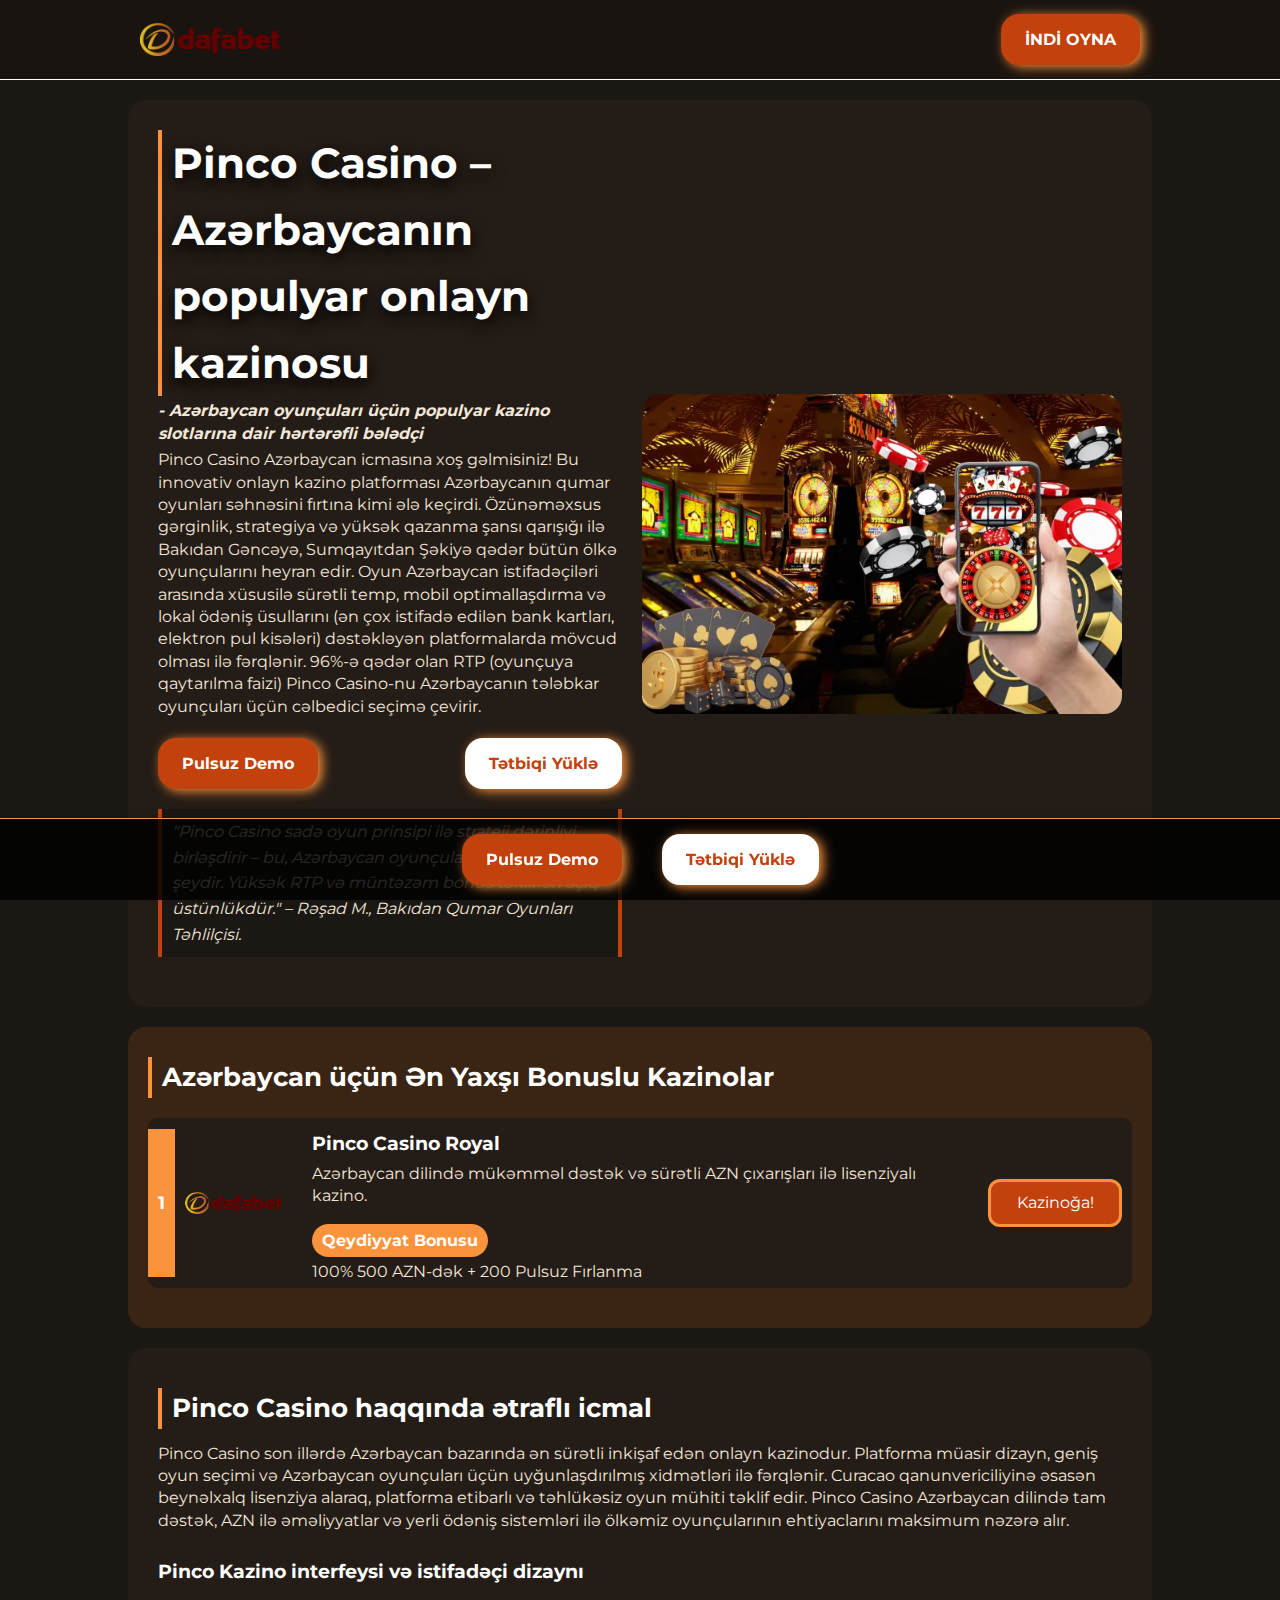
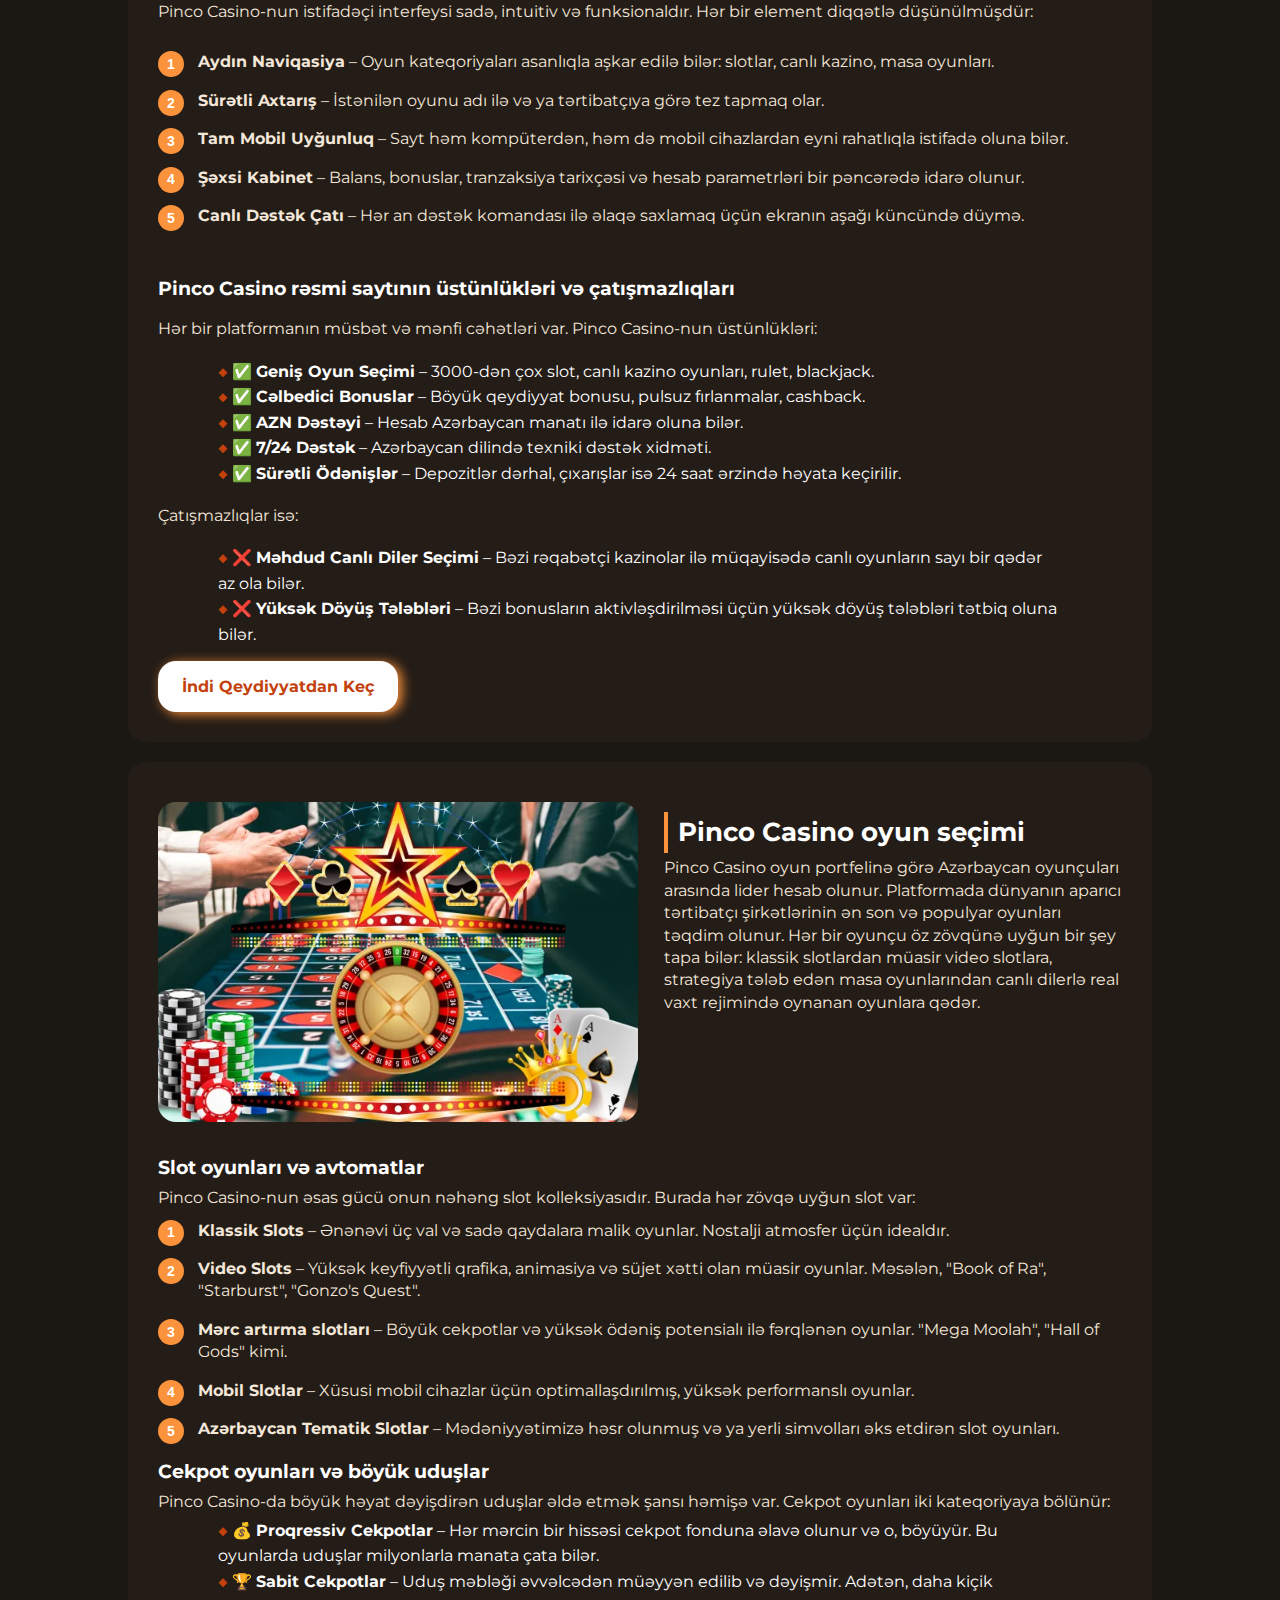
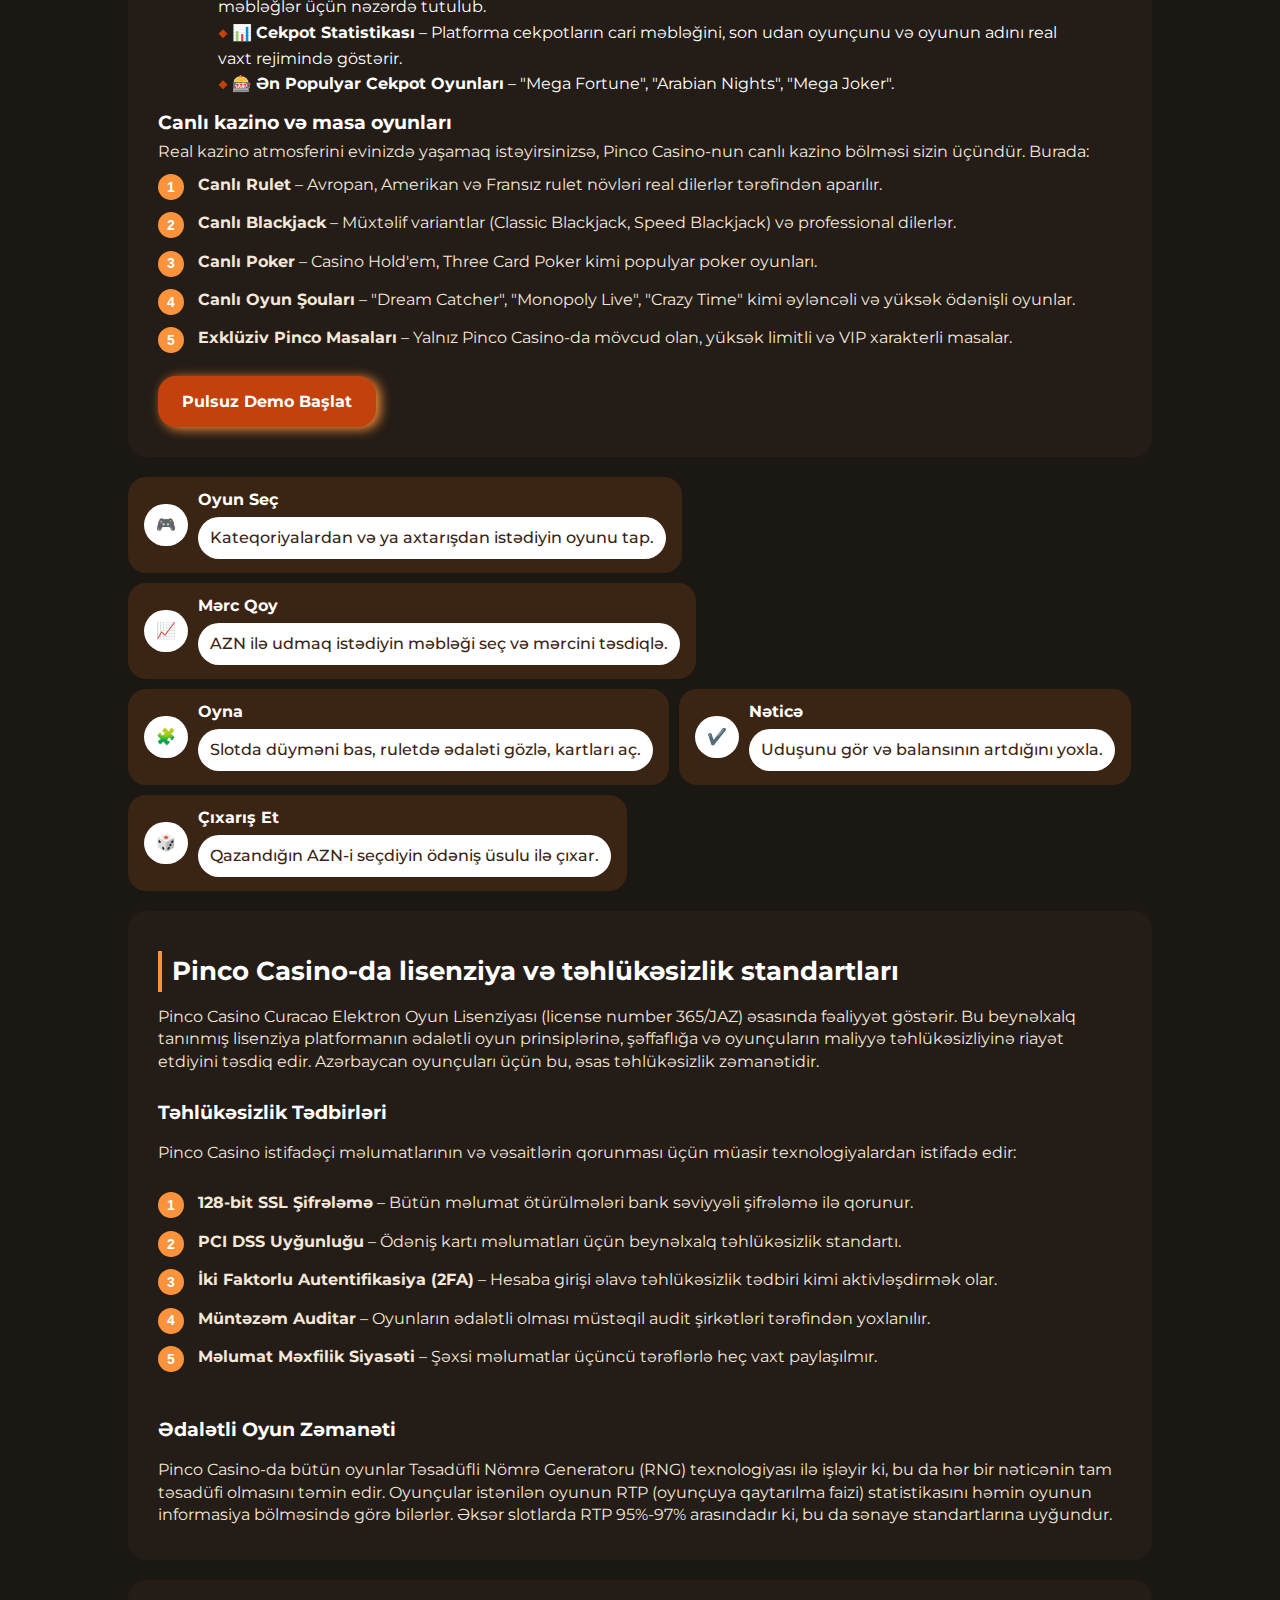
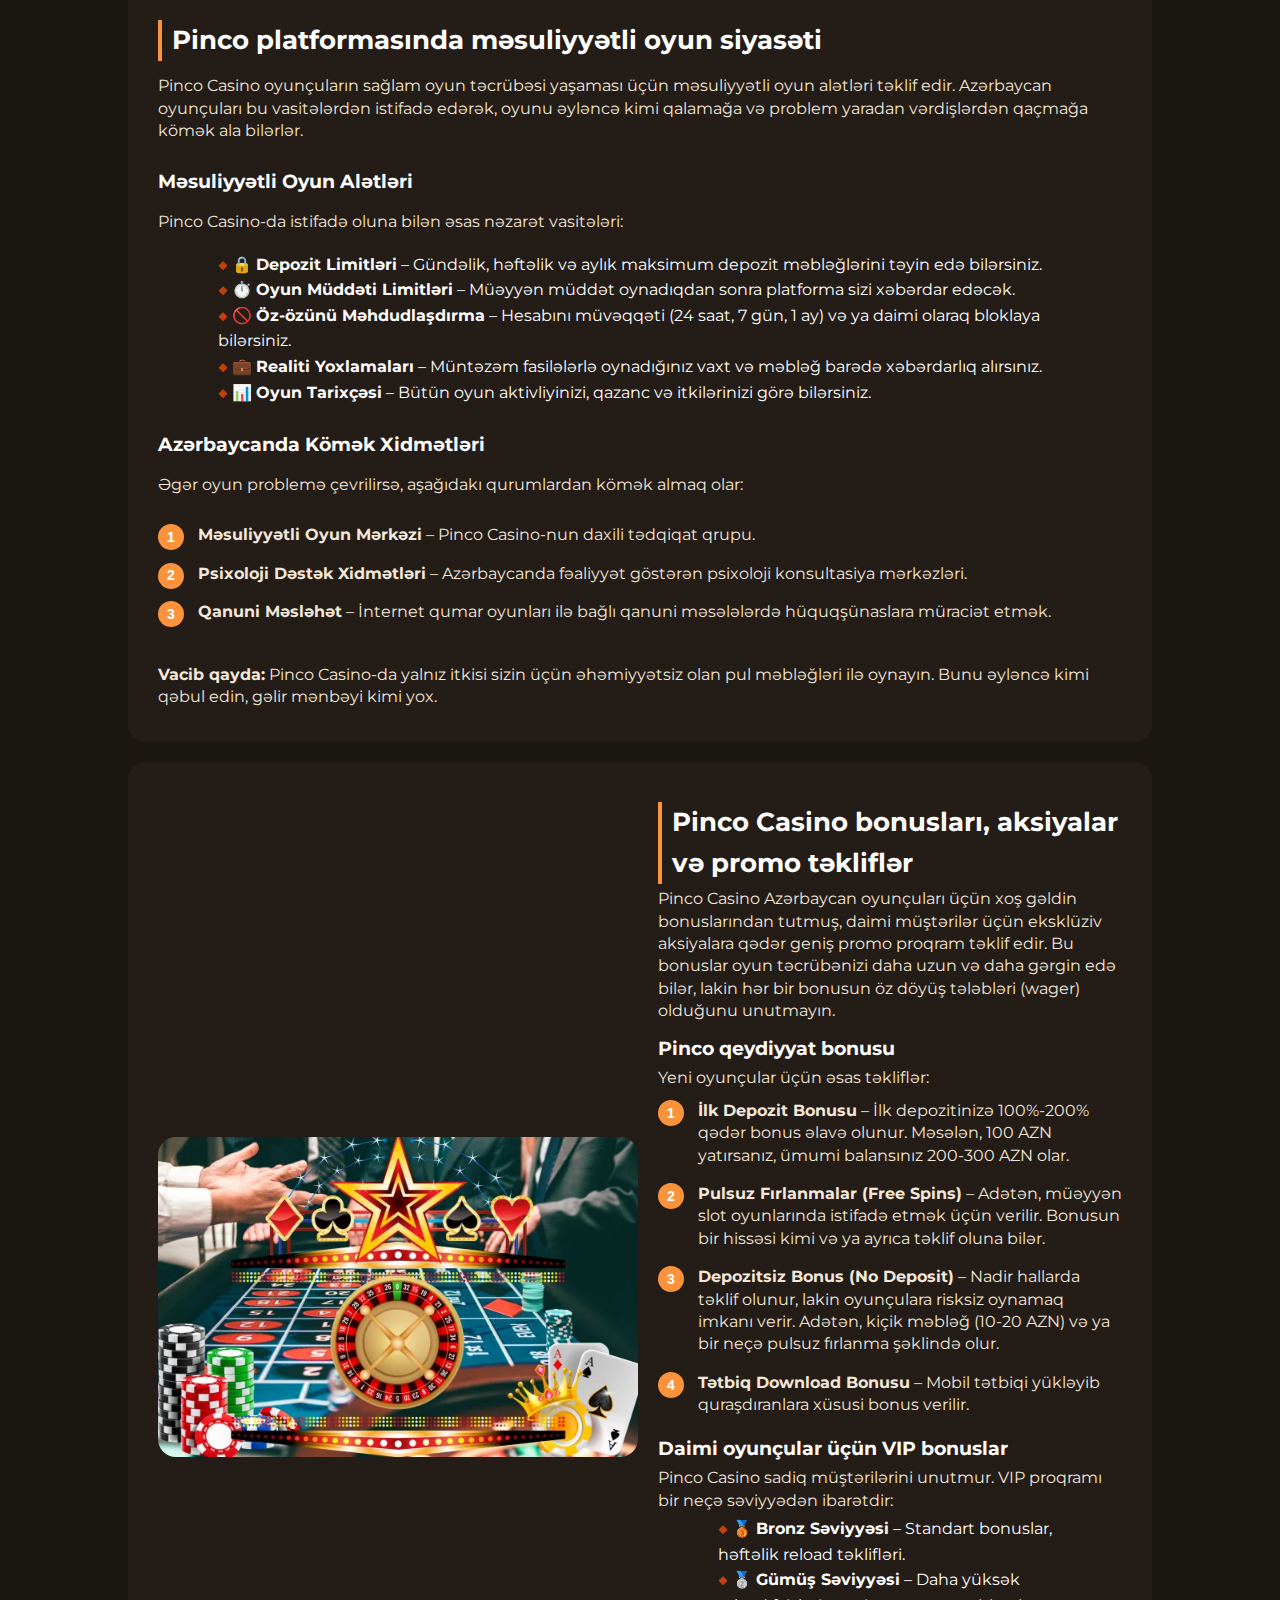
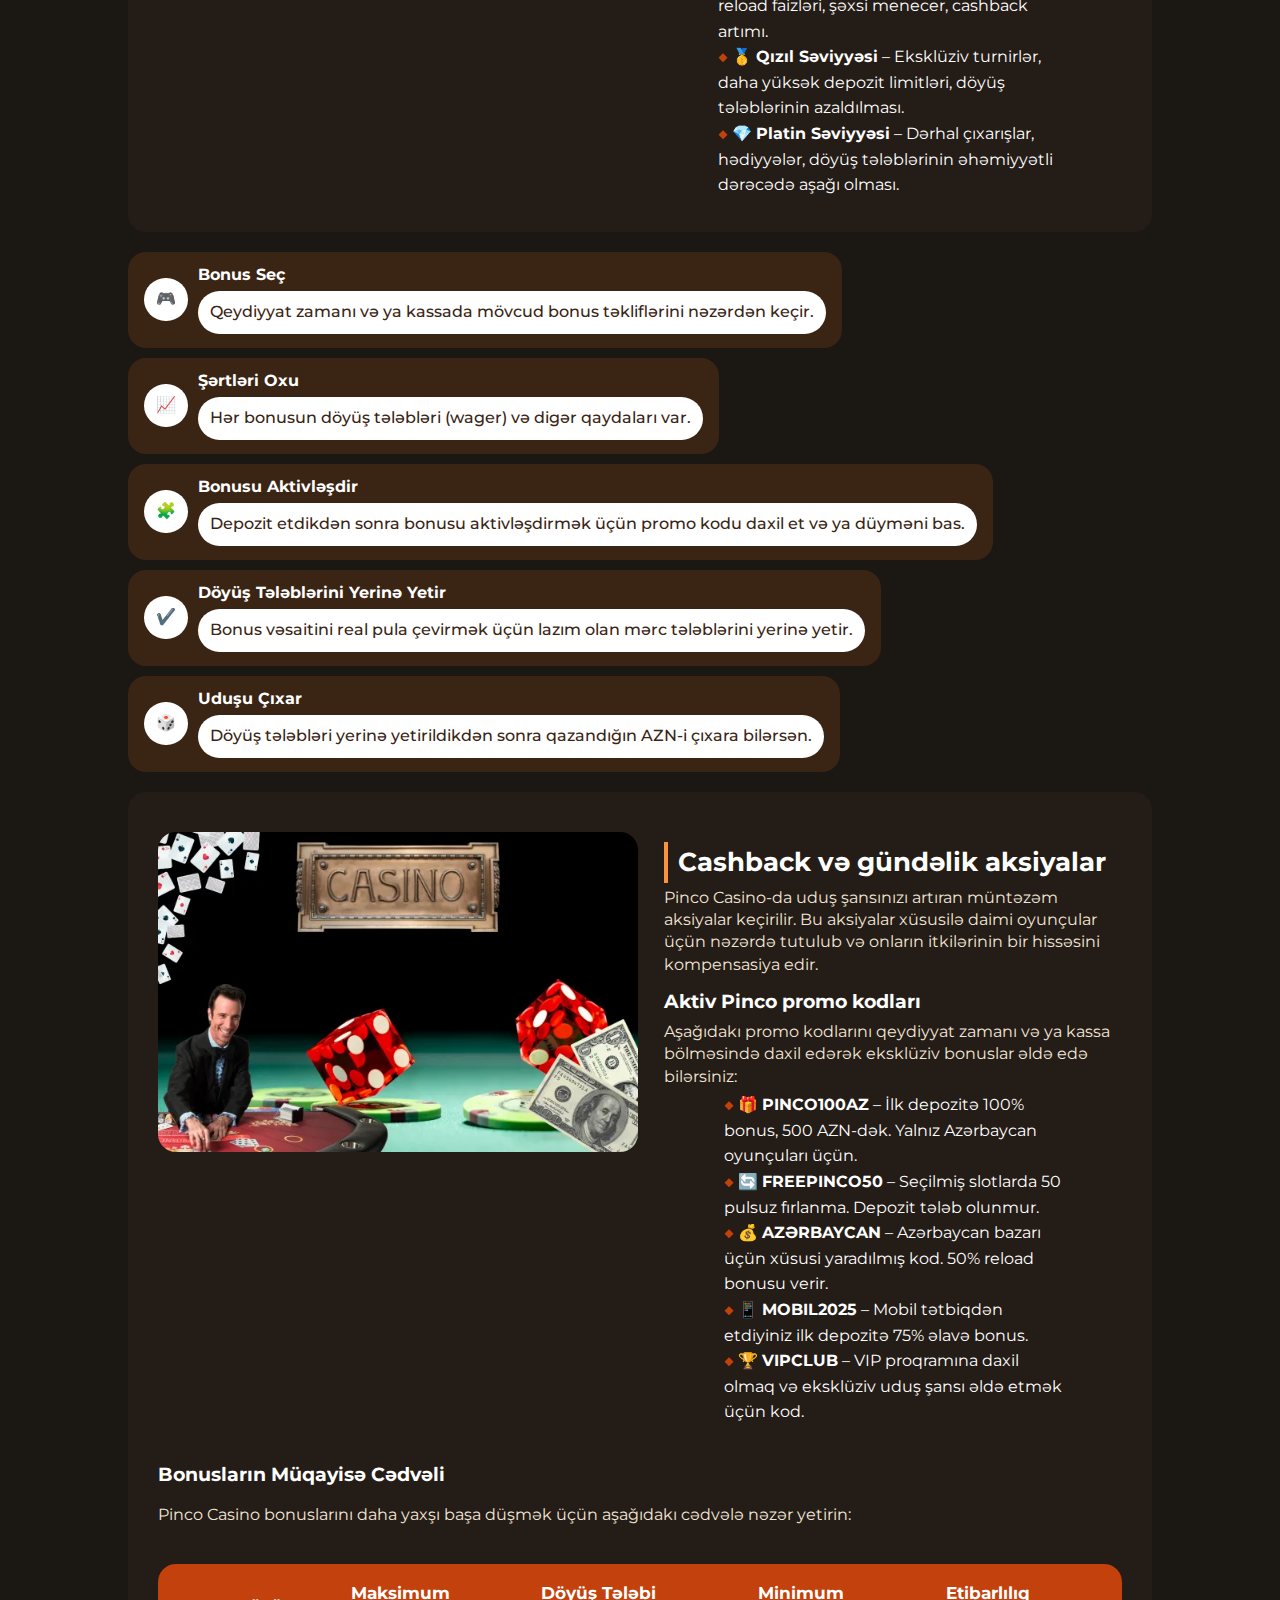
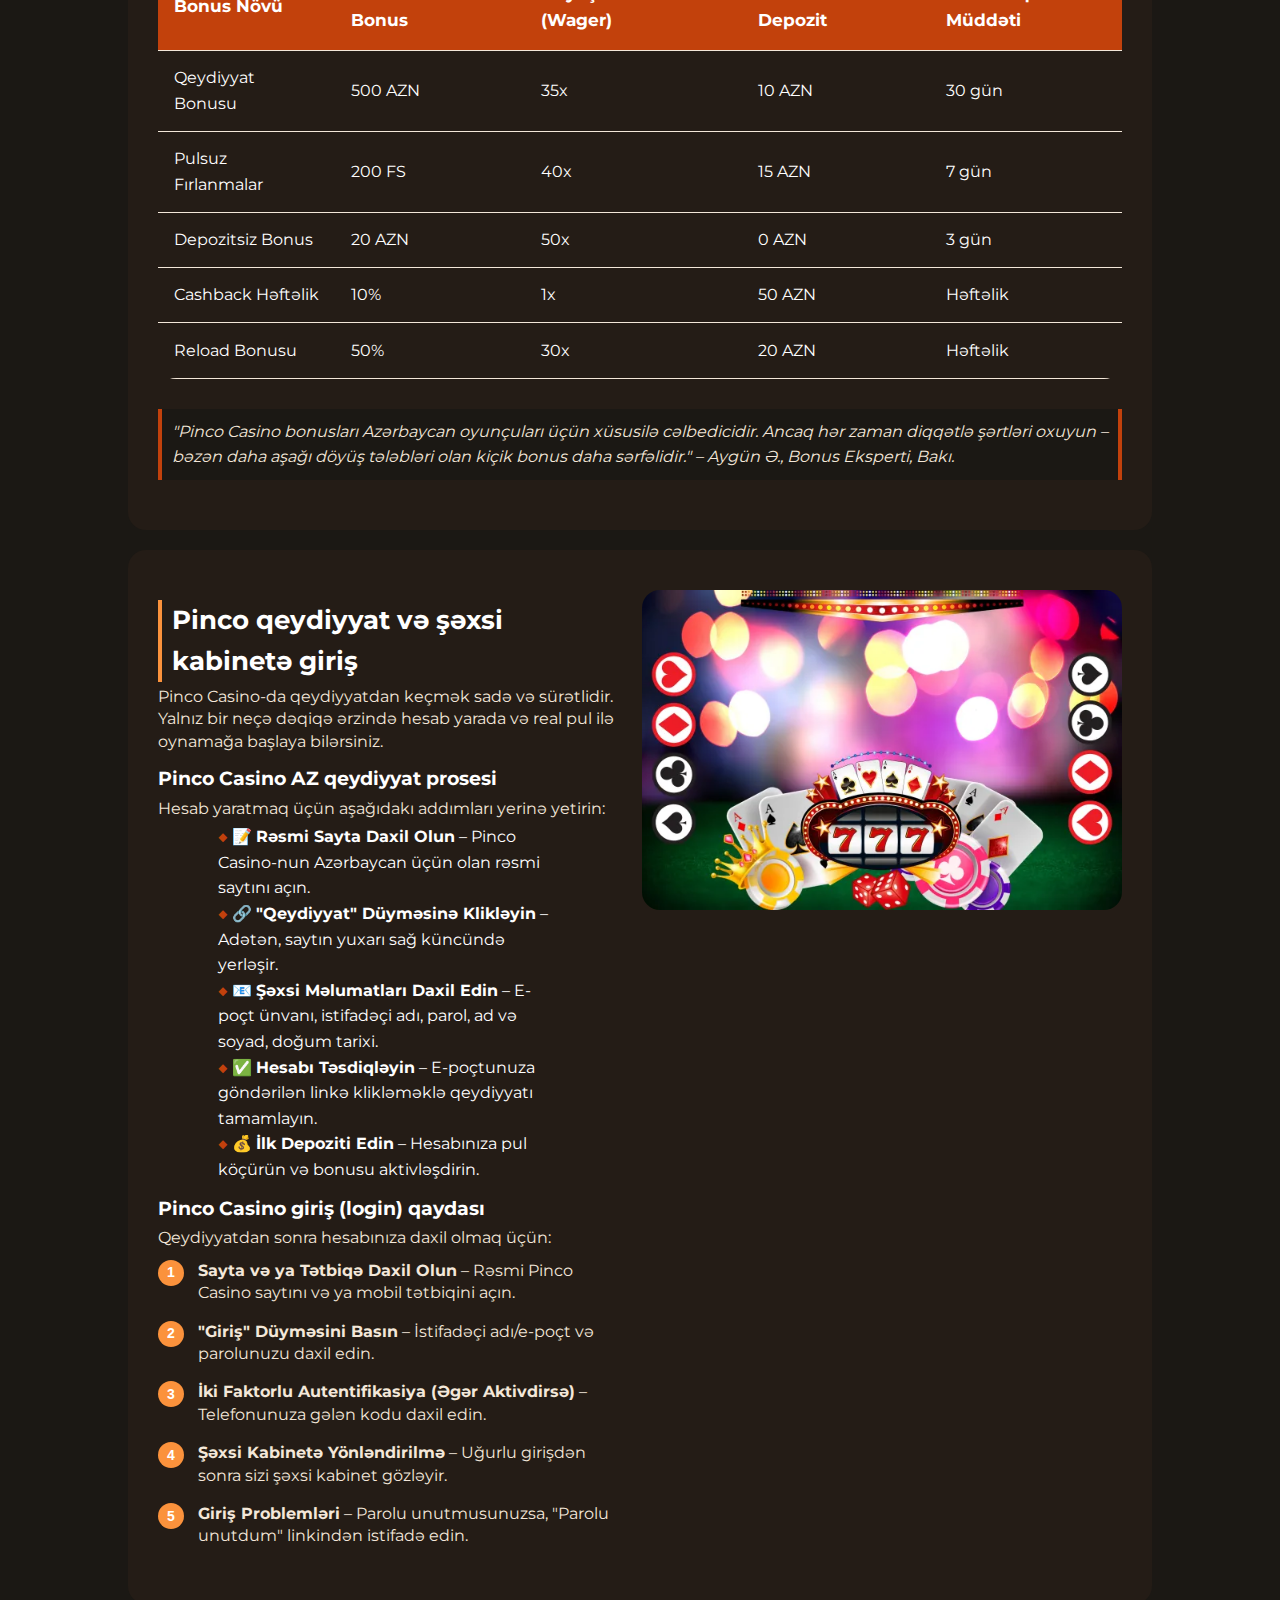
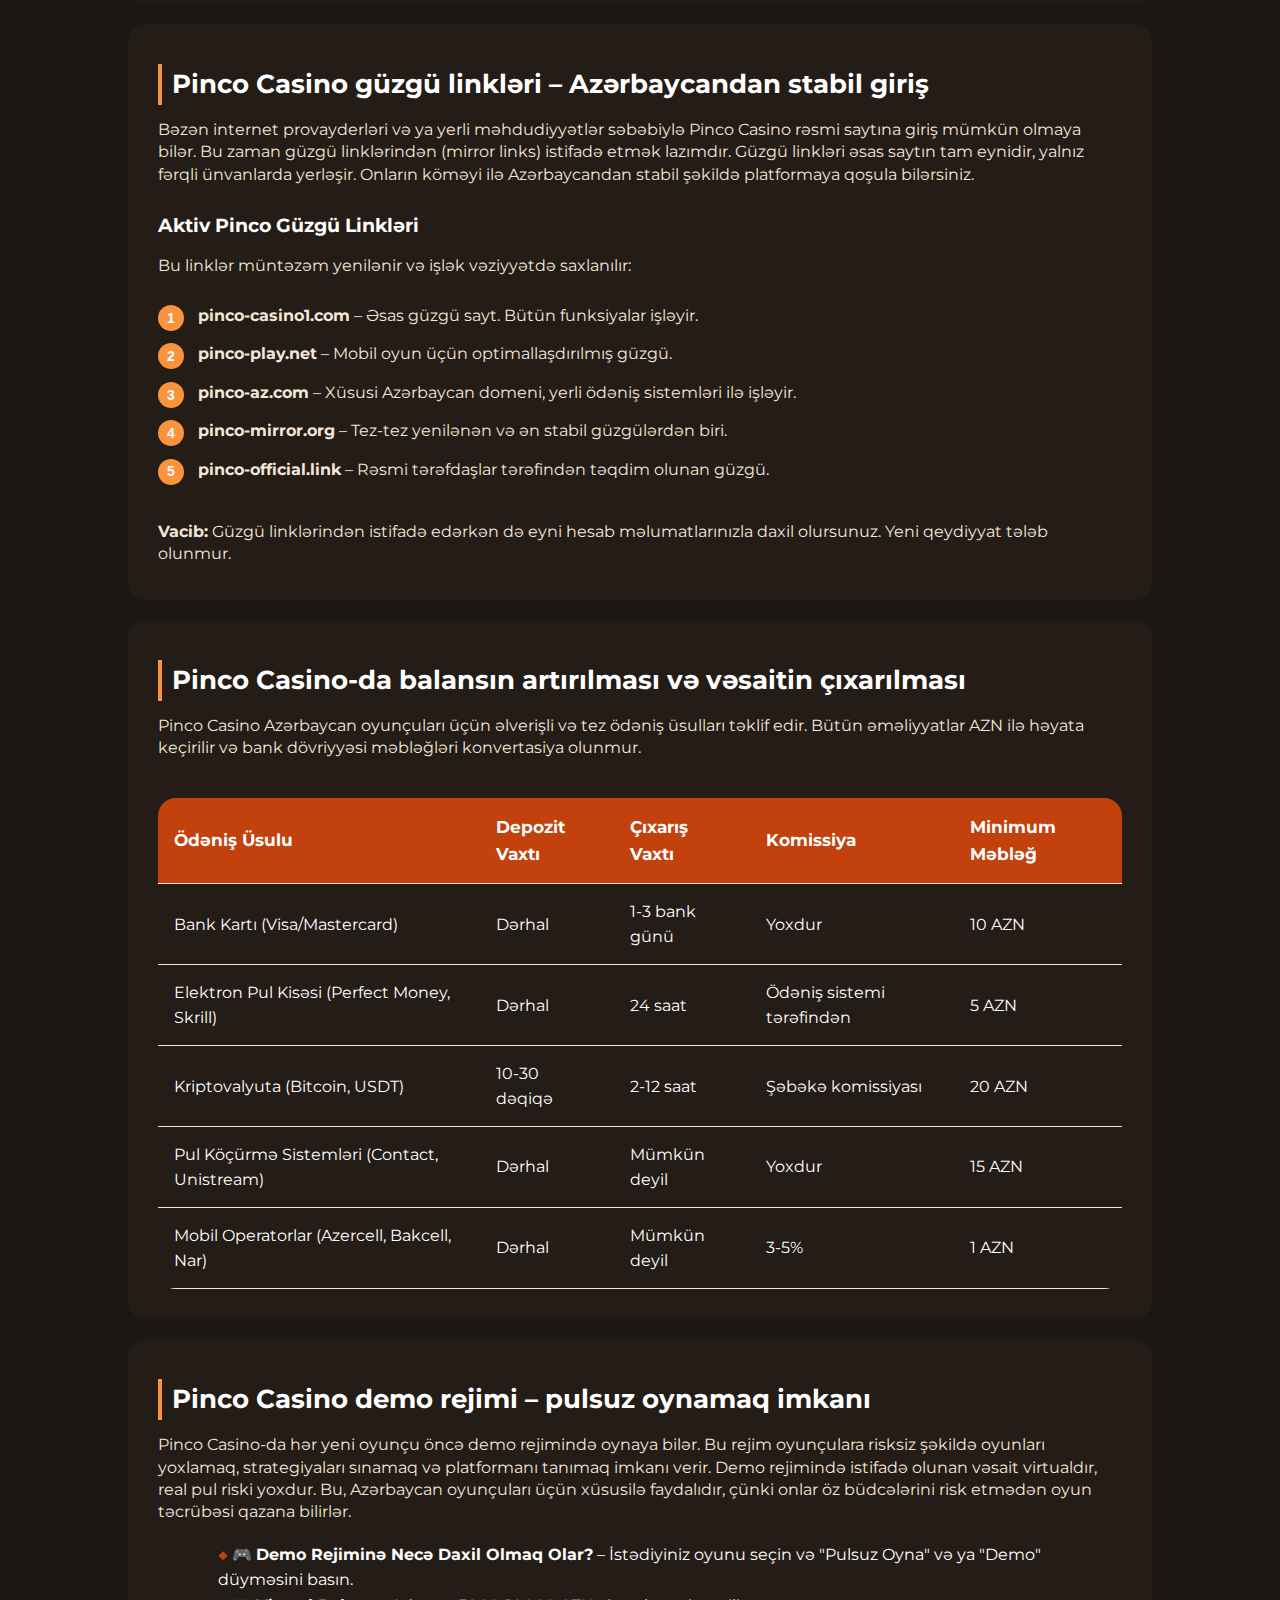
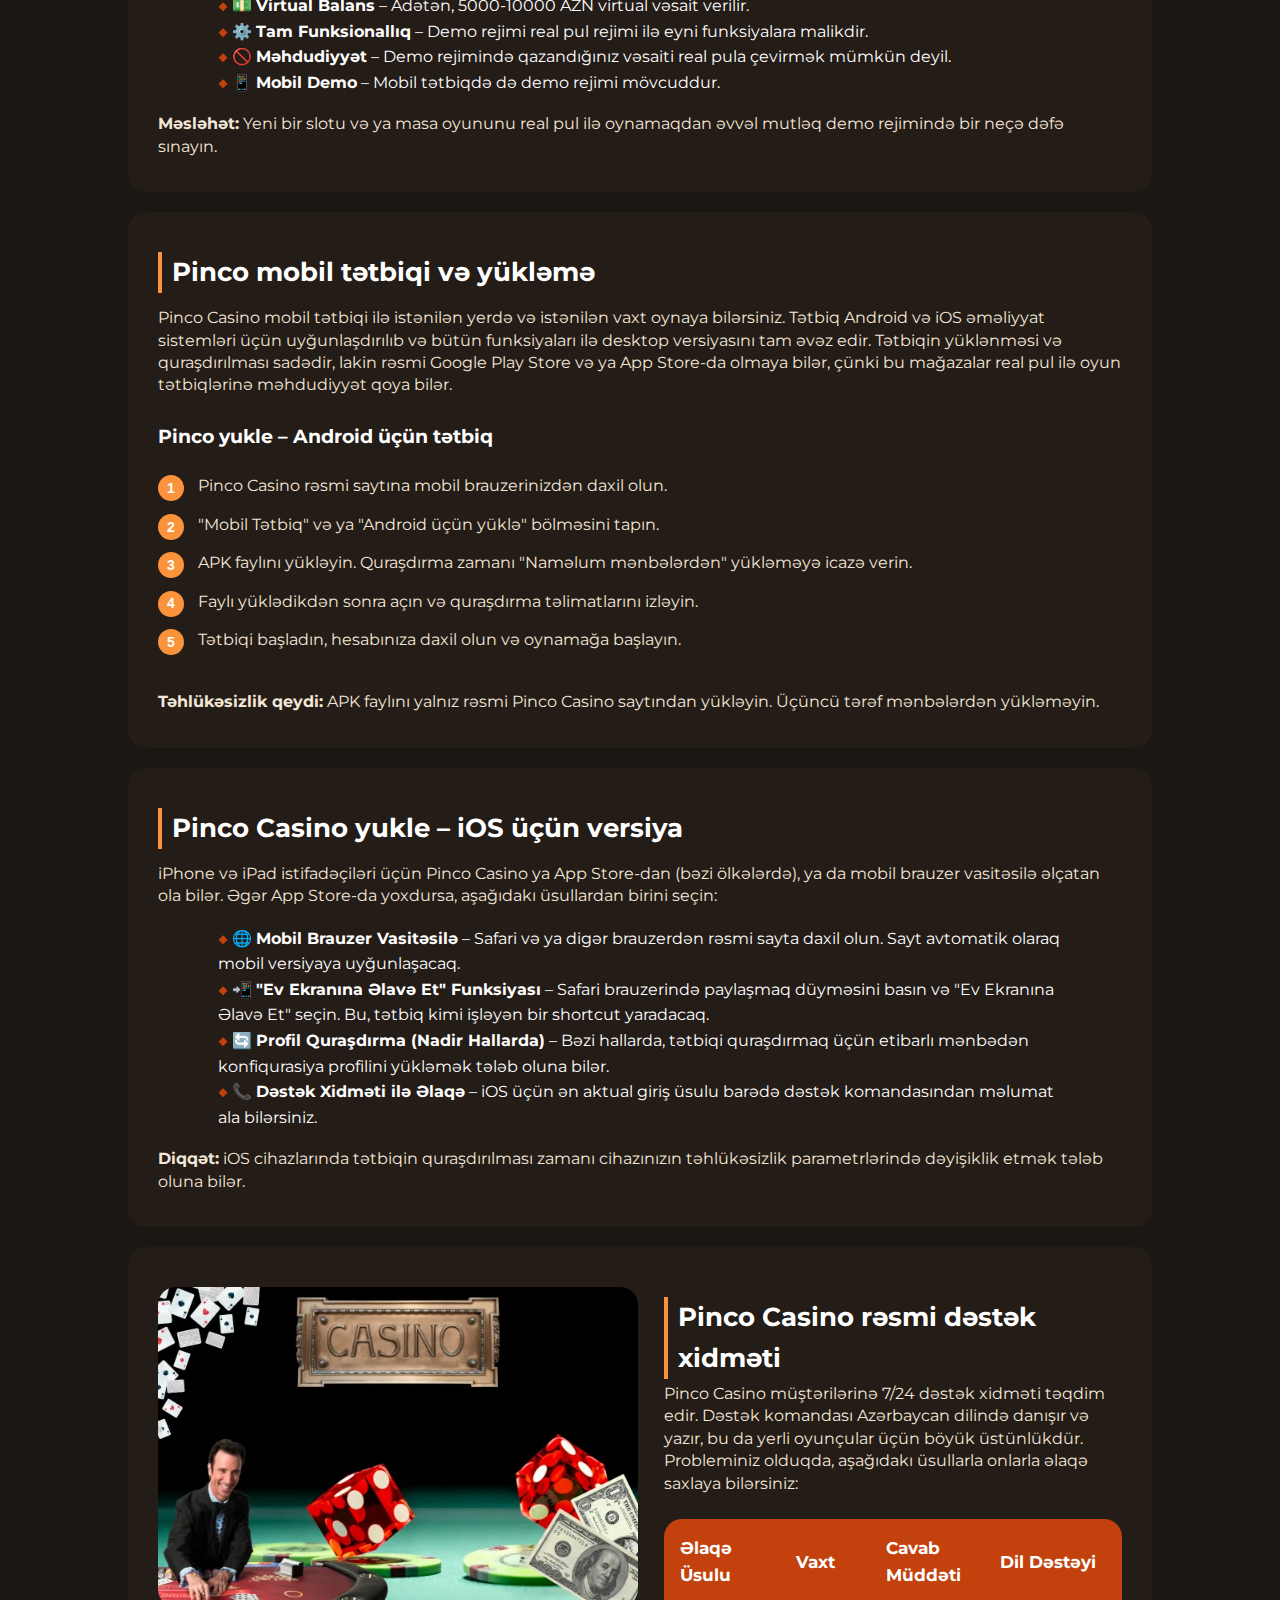
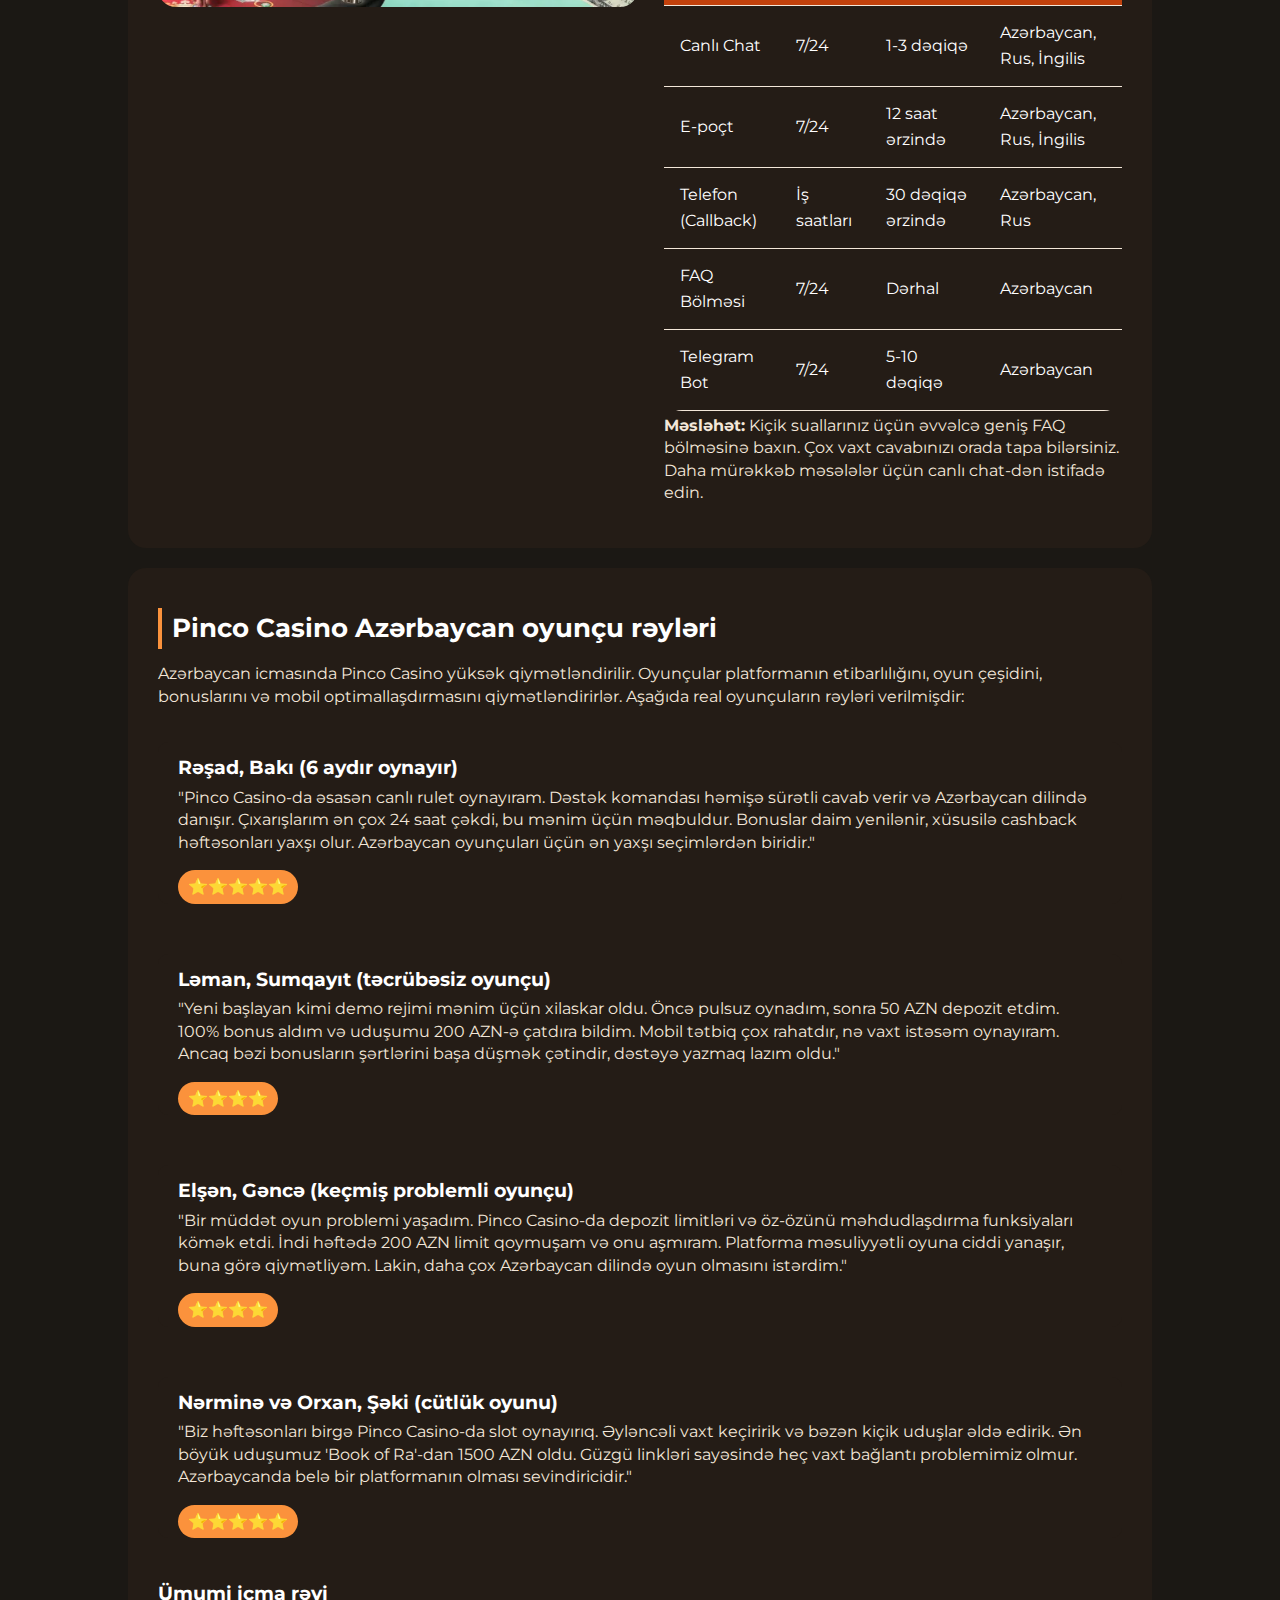
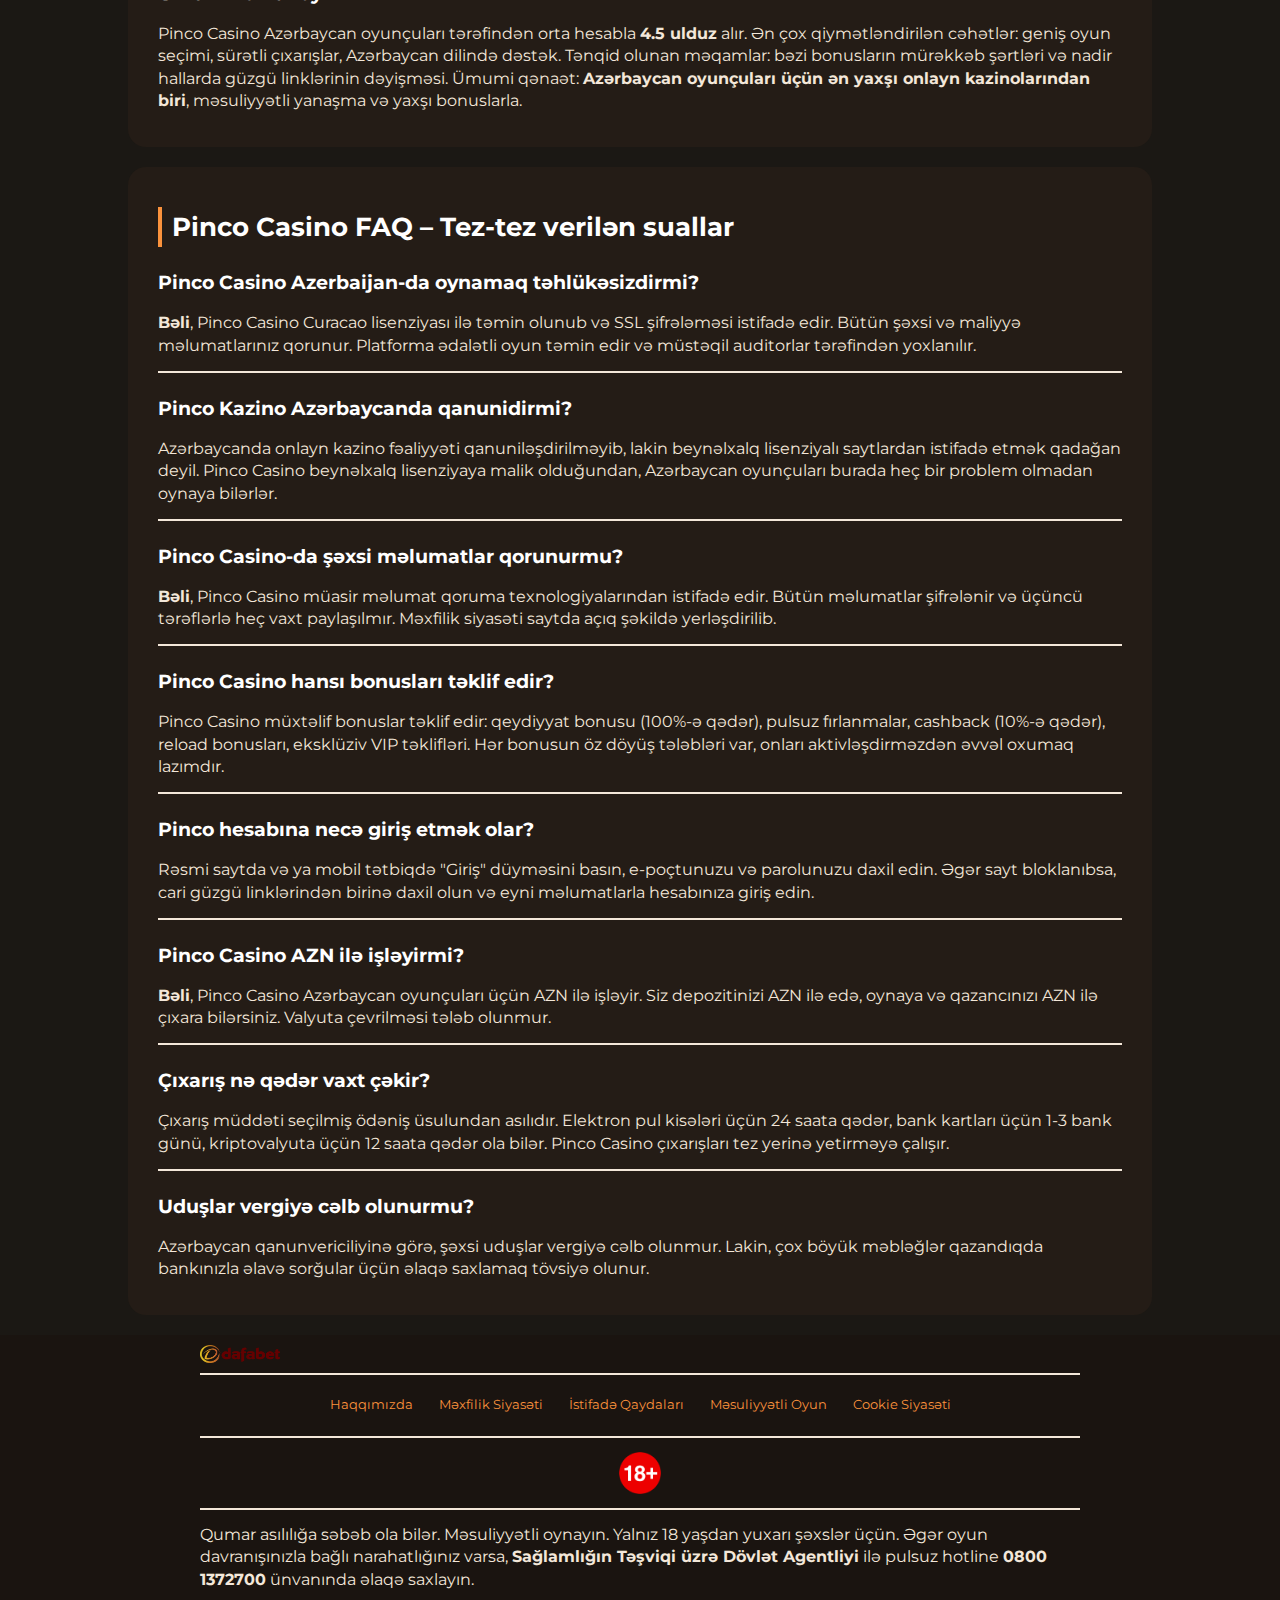
<file: index.html>
<!DOCTYPE html>
<html lang="az">
<head>
    <meta charset="UTF-8">
    <meta name="viewport" content="width=device-width, initial-scale=1.0">
    <link rel="stylesheet" href="style.css">
    <link rel="shortcut icon" href="favicon.ico" type="image/x-icon">
    <title>Pinco Casino Azərbaycan – Rəsmi Sayt, Qeydiyyat və Giriş</title>
    <meta name="description" content="Pinco Casino AZ – etibarlı onlayn kazino platforması. Pinco qeydiyyat, giriş, aktual güzgülər, bonuslar və mobil tətbiqi yüklə. İndi Pinco Azerbaycan-da oynamağa başla!">
    <meta name="googlebot" content="index,follow,noarchive">

<link rel="alternate" hreflang="az-AZ" href="https://zuka-catering.com/az-az/">
<link rel="alternate" hreflang="x-default" href="https://zuka-catering.com/">
<link rel="canonical" href="https://zuka-catering.com/az-az/">

    <meta property="og:type" content="website" />
    <meta property="og:title" content="Pinco Casino Azərbaycan – Rəsmi Sayt, Qeydiyyat və Giriş" />
    <meta property="og:description" content="Pinco Casino AZ – etibarlı onlayn kazino platforması. Pinco qeydiyyat, giriş, aktual güzgülər, bonuslar və mobil tətbiqi yüklə. İndi Pinco Azerbaycan-da oynamağa başla!" />
    <meta property="og:url" content="https://zuka-catering.com/" />
    <meta property="og:site_name" content="Pinco Casino Azərbaycan" />
    <meta property="og:image" content="https://zuka-catering.com/img/1.webp" />
    <meta property="og:locale" content="az_AZ" />

    <meta name="twitter:card" content="summary_large_image" />
    <meta name="twitter:title" content="Pinco Casino Azərbaycan – Rəsmi Sayt, Qeydiyyat və Giriş" />
    <meta name="twitter:description" content="Pinco Casino AZ – etibarlı onlayn kazino platforması. Pinco qeydiyyat, giriş, aktual güzgülər, bonuslar və mobil tətbiqi yüklə. İndi Pinco Azerbaycan-da oynamağa başla!" />
    <meta name="twitter:image" content="https://zuka-catering.com/img/1.webp" />
    
    <script type="application/ld+json">
        {
            "@context": "https://schema.org",
            "@type": "Article",
            "headline": "Pinco Casino Azərbaycan – Rəsmi Sayt, Qeydiyyat və Giriş",
            "description": "Pinco Casino AZ – etibarlı onlayn kazino platforması. Pinco qeydiyyat, giriş, aktual güzgülər, bonuslar və mobil tətbiqi yüklə. İndi Pinco Azerbaycan-da oynamağa başla!",
            "mainEntityOfPage": {
                "@type": "WebPage",
                "@id": "https://zuka-catering.com/"
            },
            "author": {
                "@type": "Person",
                "name": "Azərbaycan Qumar Oyunları Ekspertləri",
                "url": "https://zuka-catering.com/"
            },
            "publisher": {
                "@type": "Organization",
                "name": "Pinco Casino Azərbaycan",
                "logo": {
                    "@type": "ImageObject",
                    "url": "https://zuka-catering.com/img/logo.webp"
                }
            },
            "datePublished": "2025-12-15",
            "dateModified": "2025-12-15"
        }
    </script>

    <script type="application/ld+json">
        {
            "@context": "https://schema.org",
            "@type": "WebSite",
            "url": "https://zuka-catering.com/",
            "name": "Pinco Casino Azərbaycan",
            "description": "Azərbaycan üçün aparıcı Pinco Casino platforması – oyun məlumatları, bonuslar və etibarlı kazinolar.",
            "inLanguage": "az-AZ"
        }
    </script>

    <script type="application/ld+json">
        {
            "@context": "https://schema.org",
            "@type": "BreadcrumbList",
            "itemListElement": [{
                    "@type": "ListItem",
                    "position": 1,
                    "name": "Əsas Səhifə",
                    "item": "https://zuka-catering.com/"
                },
                {
                    "@type": "ListItem",
                    "position": 2,
                    "name": "Pinco Casino Azərbaycan",
                    "item": "https://zuka-catering.com/"
                }
            ]
        }
    </script>

    <script type="application/ld+json">
        {
          "@context": "https://schema.org",
          "@type": "FAQPage",
          "mainEntity": [
            {
              "@type": "Question",
              "name": "Pinco Casino Azerbaijan-da oynamaq təhlükəsizdirmi?",
              "acceptedAnswer": {
                "@type": "Answer",
                "text": "Bəli, Pinco Casino Curacao lisenziyası altında fəaliyyət göstərir və SSL şifrələməsindən istifadə edir. Platforma ədalətli oyun təmin edir və istifadəçi məlumatlarını qoruyur. Azərbaycandan olan oyunçular üçün bu, etibarlı seçimdir."
              }
            },
            {
              "@type": "Question",
              "name": "Pinco Kazino Azərbaycanda qanunidirmi?",
              "acceptedAnswer": {
                "@type": "Answer",
                "text": "Azərbaycanda onlayn kazino fəaliyyəti qanuniləşdirilməyib, lakin beynəlxalq lisenziyalı platformalardan istifadə etmək qadağan deyil. Pinco Casino beynəlxalq lisenziyaya malik olduğundan, Azərbaycan oyunçuları burada problem yaşamadan oynaya bilərlər."
              }
            },
            {
              "@type": "Question",
              "name": "Pinco Casino-da şəxsi məlumatlar qorunurmu?",
              "acceptedAnswer": {
                "@type": "Answer",
                "text": "Bəli, Pinco Casino müasir məlumat qoruma texnologiyalarından istifadə edir. Bütün şəxsi məlumatlar və maliyyə əməliyyatları şifrələnir və üçüncü tərəflərlə paylaşılmır."
              }
            },
            {
              "@type": "Question",
              "name": "Pinco Casino hansı bonusları təklif edir?",
              "acceptedAnswer": {
                "@type": "Answer",
                "text": "Pinco Casino zəngin bonus proqramı təklif edir: qeydiyyat bonusu, ilk depozit bonusu 100% qədər, pulsuz fırlanmalar, cashback, həftəlik reload bonusları və eksklüziv VIP təklifləri."
              }
            },
            {
              "@type": "Question",
              "name": "Pinco hesabına necə giriş etmək olar?",
              "acceptedAnswer": {
                "@type": "Answer",
                "text": "Rəsmi saytda və ya mobil tətbiqdə 'Giriş' düyməsini klikləyin, e-poçtunuzu və parolunuzu daxil edin. Əgərsayta giriş probleminiz varsa, aktuual güzgü linklərindən birini istifadə edə bilərsiniz."
              }
            }
          ]
        }
    </script>
</head>
<body>
    <header>
          <div class="logo-container">
        <a href="/play/">
            <img src="./img/logo.webp" alt="Pinco Casino Azərbaycan Loqosu" width="140" height="80">
        </a>
            <a href="/play/" class="btn" rel="nofollow" content="noindex">İNDİ OYNA</a>
    </div>  
    </header>

    <main>

    <div class="banner-bottom">
            <a href="/play/" class="btn" rel="nofollow" content="noindex">Pulsuz Demo</a>
            <a href="/play/" class="btn-white" rel="nofollow" content="noindex">Tətbiqi Yüklə</a>
    </div>

    <div class="container">
        <div>
        <h1>Pinco Casino – Azərbaycanın populyar onlayn kazinosu</h1>
        <p>
           <b><i>- Azərbaycan oyunçuları üçün populyar kazino slotlarına dair hərtərəfli bələdçi</i> </b>
        </p>
        <p>
            Pinco Casino Azərbaycan icmasına xoş gəlmisiniz! Bu innovativ onlayn kazino platforması Azərbaycanın qumar oyunları səhnəsini fırtına kimi ələ keçirdi. Özünəməxsus gərginlik, strategiya və yüksək qazanma şansı qarışığı ilə Bakıdan Gəncəyə, Sumqayıtdan Şəkiyə qədər bütün ölkə oyunçularını heyran edir. Oyun Azərbaycan istifadəçiləri arasında xüsusilə sürətli temp, mobil optimallaşdırma və lokal ödəniş üsullarını (ən çox istifadə edilən bank kartları, elektron pul kisələri) dəstəkləyən platformalarda mövcud olması ilə fərqlənir. 96%-ə qədər olan RTP (oyunçuya qaytarılma faizi) Pinco Casino-nu Azərbaycanın tələbkar oyunçuları üçün cəlbedici seçimə çevirir.
        </p>
        <div class="btn-container">
            <a href="/play/" class="btn" rel="nofollow" content="noindex">Pulsuz Demo</a>
            <a href="/play/" class="btn-white" rel="nofollow" content="noindex">Tətbiqi Yüklə</a>
        </div>

        <blockquote>
            "Pinco Casino sadə oyun prinsipi ilə strateji dərinliyi birləşdirir – bu, Azərbaycan oyunçularının axtardığı şeydir. Yüksək RTP və müntəzəm bonus təklifləri açıq üstünlükdür." – Rəşad M., Bakıdan Qumar Oyunları Təhlilçisi.
        </blockquote>
        </div>
        <img src="./img/1.webp" alt="Pinco Casino Oyun İnterfeysi Azərbaycan" width="600" height="400">
    </div>

    <div class="casino-vitrina">
    <h2>
        Azərbaycan üçün Ən Yaxşı Bonuslu Kazinolar
    </h2>
            <div class="casino-card">
                <div class="casino-rank">1</div>
                <a href="/play/" class="casino-left" rel="nofollow" content="noindex">
                    <img src="./img/logo.webp" alt="Premium Kazino Azərbaycan" class="casino-logo" width="140" height="50"/>
                </a>
                <div class="casino-center">
                    <div class="casino-code">
                        <a href="/play/" rel="nofollow" content="noindex"><h3>Pinco Casino Royal</h3></a>
                        <p>Azərbaycan dilində mükəmməl dəstək və sürətli AZN çıxarışları ilə lisenziyalı kazino.</p>
                        
                        <div class="casino-rating"><span class="star">Qeydiyyat Bonusu</span></div>
                        <p class="casino-bonus">100% 500 AZN-dək + 200 Pulsuz Fırlanma</p>
                    </div>
                </div>
                <div class="casino-actions">
                    <a href="/play/" class="btn-red-bonus" rel="nofollow" content="noindex">Kazinoğa!</a>
                </div>
            </div>


    </div>




        <div class="container-long">
    <h2>Pinco Casino haqqında ətraflı icmal</h2>
    <p>
        Pinco Casino son illərdə Azərbaycan bazarında ən sürətli inkişaf edən onlayn kazinodur. Platforma müasir dizayn, geniş oyun seçimi və Azərbaycan oyunçuları üçün uyğunlaşdırılmış xidmətləri ilə fərqlənir. Curacao qanunvericiliyinə əsasən beynəlxalq lisenziya alaraq, platforma etibarlı və təhlükəsiz oyun mühiti təklif edir. Pinco Casino Azərbaycan dilində tam dəstək, AZN ilə əməliyyatlar və yerli ödəniş sistemləri ilə ölkəmiz oyunçularının ehtiyaclarını maksimum nəzərə alır.
    </p>
    
    <h3>Pinco Kazino interfeysi və istifadəçi dizaynı</h3>
    <p>Pinco Casino-nun istifadəçi interfeysi sadə, intuitiv və funksionaldır. Hər bir element diqqətlə düşünülmüşdür:</p>
    <ol class="pink-circle-list">
        <li><p><strong>Aydın Naviqasiya</strong> – Oyun kateqoriyaları asanlıqla aşkar edilə bilər: slotlar, canlı kazino, masa oyunları.</p></li>
        <li><p><strong>Sürətli Axtarış</strong> – İstənilən oyunu adı ilə və ya tərtibatçıya görə tez tapmaq olar.</p></li>
        <li><p><strong>Tam Mobil Uyğunluq</strong> – Sayt həm kompüterdən, həm də mobil cihazlardan eyni rahatlıqla istifadə oluna bilər.</p></li>
        <li><p><strong>Şəxsi Kabinet</strong> – Balans, bonuslar, tranzaksiya tarixçəsi və hesab parametrləri bir pəncərədə idarə olunur.</p></li>
        <li><p><strong>Canlı Dəstək Çatı</strong> – Hər an dəstək komandası ilə əlaqə saxlamaq üçün ekranın aşağı küncündə düymə.</p></li>
    </ol>
    
    <h3>Pinco Casino rəsmi saytının üstünlükləri və çatışmazlıqları</h3>
    <p>Hər bir platformanın müsbət və mənfi cəhətləri var. Pinco Casino-nun üstünlükləri:</p>
    <ul>
        <li>✅ <strong>Geniş Oyun Seçimi</strong> – 3000-dən çox slot, canlı kazino oyunları, rulet, blackjack.</li>
        <li>✅ <strong>Cəlbedici Bonuslar</strong> – Böyük qeydiyyat bonusu, pulsuz fırlanmalar, cashback.</li>
        <li>✅ <strong>AZN Dəstəyi</strong> – Hesab Azərbaycan manatı ilə idarə oluna bilər.</li>
        <li>✅ <strong>7/24 Dəstək</strong> – Azərbaycan dilində texniki dəstək xidməti.</li>
        <li>✅ <strong>Sürətli Ödənişlər</strong> – Depozitlər dərhal, çıxarışlar isə 24 saat ərzində həyata keçirilir.</li>
    </ul>
    <p>Çatışmazlıqlar isə:</p>
    <ul>
        <li>❌ <strong>Məhdud Canlı Diler Seçimi</strong> – Bəzi rəqabətçi kazinolar ilə müqayisədə canlı oyunların sayı bir qədər az ola bilər.</li>
        <li>❌ <strong>Yüksək Döyüş Tələbləri</strong> – Bəzi bonusların aktivləşdirilməsi üçün yüksək döyüş tələbləri tətbiq oluna bilər.</li>
    </ul>
                <a href="/play/" class="btn-white" rel="nofollow" content="noindex">İndi Qeydiyyatdan Keç</a>

</div>



    <div class="container-long">
        <div class="flex-wrapper">
        <img src="./img/2.webp" alt="Pinco Casino Oyun Ekranı" width="600" height="400">
     <div> 
            <h2>Pinco Casino oyun seçimi</h2>
            <p>
                Pinco Casino oyun portfelinə görə Azərbaycan oyunçuları arasında lider hesab olunur. Platformada dünyanın aparıcı tərtibatçı şirkətlərinin ən son və populyar oyunları təqdim olunur. Hər bir oyunçu öz zövqünə uyğun bir şey tapa bilər: klassik slotlardan müasir video slotlara, strategiya tələb edən masa oyunlarından canlı dilerlə real vaxt rejimində oynanan oyunlara qədər.
            </p>
        </div>
        </div>

            <div>   
            <h3>Slot oyunları və avtomatlar</h3>
            <p>Pinco Casino-nun əsas gücü onun nəhəng slot kolleksiyasıdır. Burada hər zövqə uyğun slot var:</p>
            <ol class="pink-circle-list">
                <li><p><strong>Klassik Slots</strong> – Ənənəvi üç val və sadə qaydalara malik oyunlar. Nostalji atmosfer üçün idealdır.</p></li>
                <li><p><strong>Video Slots</strong> – Yüksək keyfiyyətli qrafika, animasiya və süjet xətti olan müasir oyunlar. Məsələn, "Book of Ra", "Starburst", "Gonzo's Quest".</p></li>
                <li><p><strong>Mərc artırma slotları</strong> – Böyük cekpotlar və yüksək ödəniş potensialı ilə fərqlənən oyunlar. "Mega Moolah", "Hall of Gods" kimi.</p></li>
                <li><p><strong>Mobil Slotlar</strong> – Xüsusi mobil cihazlar üçün optimallaşdırılmış, yüksək performanslı oyunlar.</p></li>
                <li><p><strong>Azərbaycan Tematik Slotlar</strong> – Mədəniyyətimizə həsr olunmuş və ya yerli simvolları əks etdirən slot oyunları.</p></li>
            </ol>
            
            <h3>Cekpot oyunları və böyük uduşlar</h3>
            <p>Pinco Casino-da böyük həyat dəyişdirən uduşlar əldə etmək şansı həmişə var. Cekpot oyunları iki kateqoriyaya bölünür:</p>
            <ul>
                <li>💰 <strong>Proqressiv Cekpotlar</strong> – Hər mərcin bir hissəsi cekpot fonduna əlavə olunur və o, böyüyür. Bu oyunlarda uduşlar milyonlarla manata çata bilər.</li>
                <li>🏆 <strong>Sabit Cekpotlar</strong> – Uduş məbləği əvvəlcədən müəyyən edilib və dəyişmir. Adətən, daha kiçik məbləğlər üçün nəzərdə tutulub.</li>
                <li>📊 <strong>Cekpot Statistikası</strong> – Platforma cekpotların cari məbləğini, son udan oyunçunu və oyunun adını real vaxt rejimində göstərir.</li>
                <li>🎰 <strong>Ən Populyar Cekpot Oyunları</strong> – "Mega Fortune", "Arabian Nights", "Mega Joker".</li>
            </ul>
            
            <h3>Canlı kazino və masa oyunları</h3>
            <p>Real kazino atmosferini evinizdə yaşamaq istəyirsinizsə, Pinco Casino-nun canlı kazino bölməsi sizin üçündür. Burada:</p>
            <ol class="pink-circle-list">
                <li><p><strong>Canlı Rulet</strong> – Avropan, Amerikan və Fransız rulet növləri real dilerlər tərəfindən aparılır.</p></li>
                <li><p><strong>Canlı Blackjack</strong> – Müxtəlif variantlar (Classic Blackjack, Speed Blackjack) və professional dilerlər.</p></li>
                <li><p><strong>Canlı Poker</strong> – Casino Hold'em, Three Card Poker kimi populyar poker oyunları.</p></li>
                <li><p><strong>Canlı Oyun Şouları</strong> – "Dream Catcher", "Monopoly Live", "Crazy Time" kimi əyləncəli və yüksək ödənişli oyunlar.</p></li>
                <li><p><strong>Exklüziv Pinco Masaları</strong> – Yalnız Pinco Casino-da mövcud olan, yüksək limitli və VIP xarakterli masalar.</p></li>
            </ol>
        </div>
            <a href="/play/" class="btn" rel="nofollow" content="noindex">Pulsuz Demo Başlat</a>

    </div>

    <div class="breake">
        <div class="breake-block">
            <p>
                🎮
            </p>
            <div>
               <h4>
                Oyun Seç
               </h4> 
               <p>
                Kateqoriyalardan və ya axtarışdan istədiyin oyunu tap.
               </p>
            </div>

        </div>

        <div class="breake-block">
            <p>
               📈
            </p>
            <div>
               <h4>
                Mərc Qoy
               </h4> 
               <p>
                AZN ilə udmaq istədiyin məbləği seç və mərcini təsdiqlə.
               </p>
            </div>

        </div>


        <div class="breake-block">
            <p>
                🧩
            </p>
            <div>
               <h4>
                Oyna
               </h4> 
               <p>
                Slotda düyməni bas, ruletdə ədaləti gözlə, kartları aç.
               </p>
            </div>

        </div>


        <div class="breake-block">
            <p>
                ✔️
            </p>
            <div>
               <h4>
                Nəticə
               </h4> 
               <p>
                Uduşunu gör və balansının artdığını yoxla.
               </p>
            </div>

        </div>


        <div class="breake-block">
            <p>
                🎲
            </p>
            <div>
               <h4>
                Çıxarış Et
               </h4> 
               <p>
                Qazandığın AZN-i seçdiyin ödəniş üsulu ilə çıxar.
               </p>
            </div>

        </div>


    </div>

    <div class="container-long">
    
    <h2>Pinco Casino-da lisenziya və təhlükəsizlik standartları</h2>
    <p>
        Pinco Casino Curacao Elektron Oyun Lisenziyası (license number 365/JAZ) əsasında fəaliyyət göstərir. Bu beynəlxalq tanınmış lisenziya platformanın ədalətli oyun prinsiplərinə, şəffaflığa və oyunçuların maliyyə təhlükəsizliyinə riayət etdiyini təsdiq edir. Azərbaycan oyunçuları üçün bu, əsas təhlükəsizlik zəmanətidir.
    </p>
    
    <h3>Təhlükəsizlik Tədbirləri</h3>
    <p>Pinco Casino istifadəçi məlumatlarının və vəsaitlərin qorunması üçün müasir texnologiyalardan istifadə edir:</p>
    <ol class="pink-circle-list">
        <li><p><strong>128-bit SSL Şifrələmə</strong> – Bütün məlumat ötürülmələri bank səviyyəli şifrələmə ilə qorunur.</p></li>
        <li><p><strong>PCI DSS Uyğunluğu</strong> – Ödəniş kartı məlumatları üçün beynəlxalq təhlükəsizlik standartı.</p></li>
        <li><p><strong>İki Faktorlu Autentifikasiya (2FA)</strong> – Hesaba girişi əlavə təhlükəsizlik tədbiri kimi aktivləşdirmək olar.</p></li>
        <li><p><strong>Müntəzəm Auditar</strong> – Oyunların ədalətli olması müstəqil audit şirkətləri tərəfindən yoxlanılır.</p></li>
        <li><p><strong>Məlumat Məxfilik Siyasəti</strong> – Şəxsi məlumatlar üçüncü tərəflərlə heç vaxt paylaşılmır.</p></li>
    </ol>
    
    <h3>Ədalətli Oyun Zəmanəti</h3>
    <p>Pinco Casino-da bütün oyunlar Təsadüfli Nömrə Generatoru (RNG) texnologiyası ilə işləyir ki, bu da hər bir nəticənin tam təsadüfi olmasını təmin edir. Oyunçular istənilən oyunun RTP (oyunçuya qaytarılma faizi) statistikasını həmin oyunun informasiya bölməsində görə bilərlər. Əksər slotlarda RTP 95%-97% arasındadır ki, bu da sənaye standartlarına uyğundur.</p>
    </div>

    <div class="container-long">
        
        <h2>Pinco platformasında məsuliyyətli oyun siyasəti</h2>
        <p>Pinco Casino oyunçuların sağlam oyun təcrübəsi yaşaması üçün məsuliyyətli oyun alətləri təklif edir. Azərbaycan oyunçuları bu vasitələrdən istifadə edərək, oyunu əyləncə kimi qalamağa və problem yaradan vərdişlərdən qaçmağa kömək ala bilərlər.</p>
        
        <h3>Məsuliyyətli Oyun Alətləri</h3>
        <p>Pinco Casino-da istifadə oluna bilən əsas nəzarət vasitələri:</p>
        <ul>
            <li>🔒 <strong>Depozit Limitləri</strong> – Gündəlik, həftəlik və aylık maksimum depozit məbləğlərini təyin edə bilərsiniz.</li>
            <li>⏱️ <strong>Oyun Müddəti Limitləri</strong> – Müəyyən müddət oynadıqdan sonra platforma sizi xəbərdar edəcək.</li>
            <li>🚫 <strong>Öz-özünü Məhdudlaşdırma</strong> – Hesabını müvəqqəti (24 saat, 7 gün, 1 ay) və ya daimi olaraq bloklaya bilərsiniz.</li>
            <li>💼 <strong>Realiti Yoxlamaları</strong> – Müntəzəm fasilələrlə oynadığınız vaxt və məbləğ barədə xəbərdarlıq alırsınız.</li>
            <li>📊 <strong>Oyun Tarixçəsi</strong> – Bütün oyun aktivliyinizi, qazanc və itkilərinizi görə bilərsiniz.</li>
        </ul>
        
        <h3>Azərbaycanda Kömək Xidmətləri</h3>
        <p>Əgər oyun problemə çevrilirsə, aşağıdakı qurumlardan kömək almaq olar:</p>
        <ol class="pink-circle-list">
            <li><p><strong>Məsuliyyətli Oyun Mərkəzi</strong> – Pinco Casino-nun daxili tədqiqat qrupu.</p></li>
            <li><p><strong>Psixoloji Dəstək Xidmətləri</strong> – Azərbaycanda fəaliyyət göstərən psixoloji konsultasiya mərkəzləri.</p></li>
            <li><p><strong>Qanuni Məsləhət</strong> – İnternet qumar oyunları ilə bağlı qanuni məsələlərdə hüquqşünaslara müraciət etmək.</p></li>
        </ol>
        
        <p><strong>Vacib qayda:</strong> Pinco Casino-da yalnız itkisi sizin üçün əhəmiyyətsiz olan pul məbləğləri ilə oynayın. Bunu əyləncə kimi qəbul edin, gəlir mənbəyi kimi yox.</p>
    </div>

    <div class="container">
        <img src="./img/2.webp" alt="Pinco Casino Mobil Tətbiq" width="600" height="400">
        <div>
            
            <h2>Pinco Casino bonusları, aksiyalar və promo təkliflər</h2>
            <p>
                Pinco Casino Azərbaycan oyunçuları üçün xoş gəldin bonuslarından tutmuş, daimi müştərilər üçün eksklüziv aksiyalara qədər geniş promo proqram təklif edir. Bu bonuslar oyun təcrübənizi daha uzun və daha gərgin edə bilər, lakin hər bir bonusun öz döyüş tələbləri (wager) olduğunu unutmayın.
            </p>
            
            <h3>Pinco qeydiyyat bonusu</h3>
            <p>Yeni oyunçular üçün əsas təkliflər:</p>
            <ol class="pink-circle-list">
                <li><p><strong>İlk Depozit Bonusu</strong> – İlk depozitinizə 100%-200% qədər bonus əlavə olunur. Məsələn, 100 AZN yatırsanız, ümumi balansınız 200-300 AZN olar.</p></li>
                <li><p><strong>Pulsuz Fırlanmalar (Free Spins)</strong> – Adətən, müəyyən slot oyunlarında istifadə etmək üçün verilir. Bonusun bir hissəsi kimi və ya ayrıca təklif oluna bilər.</p></li>
                <li><p><strong>Depozitsiz Bonus (No Deposit)</strong> – Nadir hallarda təklif olunur, lakin oyunçulara risksiz oynamaq imkanı verir. Adətən, kiçik məbləğ (10-20 AZN) və ya bir neçə pulsuz fırlanma şəklində olur.</p></li>
                <li><p><strong>Tətbiq Download Bonusu</strong> – Mobil tətbiqi yükləyib quraşdıranlara xüsusi bonus verilir.</p></li>
            </ol>
            
            <h3>Daimi oyunçular üçün VIP bonuslar</h3>
            <p>Pinco Casino sadiq müştərilərini unutmur. VIP proqramı bir neçə səviyyədən ibarətdir:</p>
            <ul>
                <li>🥉 <strong>Bronz Səviyyəsi</strong> – Standart bonuslar, həftəlik reload təklifləri.</li>
                <li>🥈 <strong>Gümüş Səviyyəsi</strong> – Daha yüksək reload faizləri, şəxsi menecer, cashback artımı.</li>
                <li>🥇 <strong>Qızıl Səviyyəsi</strong> – Eksklüziv turnirlər, daha yüksək depozit limitləri, döyüş tələblərinin azaldılması.</li>
                <li>💎 <strong>Platin Səviyyəsi</strong> – Dərhal çıxarışlar, hədiyyələr, döyüş tələblərinin əhəmiyyətli dərəcədə aşağı olması.</li>
            </ul>
            
        </div>
    </div>
    <div class="breake">
        <div class="breake-block">
            <p>
                🎮
            </p>
            <div>
               <h4>
                Bonus Seç
               </h4> 
               <p>
                Qeydiyyat zamanı və ya kassada mövcud bonus təkliflərini nəzərdən keçir.
               </p>
            </div>

        </div>

        <div class="breake-block">
            <p>
               📈
            </p>
            <div>
               <h4>
                Şərtləri Oxu
               </h4> 
               <p>
                Hər bonusun döyüş tələbləri (wager) və digər qaydaları var.
               </p>
            </div>

        </div>


        <div class="breake-block">
            <p>
                🧩
            </p>
            <div>
               <h4>
                Bonusu Aktivləşdir
               </h4> 
               <p>
                Depozit etdikdən sonra bonusu aktivləşdirmək üçün promo kodu daxil et və ya düyməni bas.
               </p>
            </div>

        </div>


        <div class="breake-block">
            <p>
                ✔️
            </p>
            <div>
               <h4>
                Döyüş Tələblərini Yerinə Yetir
               </h4> 
               <p>
                Bonus vəsaitini real pula çevirmək üçün lazım olan mərc tələblərini yerinə yetir.
               </p>
            </div>

        </div>


        <div class="breake-block">
            <p>
                🎲
            </p>
            <div>
               <h4>
                Uduşu Çıxar
               </h4> 
               <p>
                Döyüş tələbləri yerinə yetirildikdən sonra qazandığın AZN-i çıxara bilərsən.
               </p>
            </div>

        </div>


    </div>



   <div class="container-long">
        <div class="flex-wrapper">
            
                   <img src="./img/6.webp" alt="Pinco Casino Bonus Kodları" width="600" height="400">

                <div>
                    
                    <h2>Cashback və gündəlik aksiyalar</h2>
                    <p>
                        Pinco Casino-da uduş şansınızı artıran müntəzəm aksiyalar keçirilir. Bu aksiyalar xüsusilə daimi oyunçular üçün nəzərdə tutulub və onların itkilərinin bir hissəsini kompensasiya edir.
                    </p>
                    
                    <h3>Aktiv Pinco promo kodları</h3>
                    <p>Aşağıdakı promo kodlarını qeydiyyat zamanı və ya kassa bölməsində daxil edərək eksklüziv bonuslar əldə edə bilərsiniz:</p>
                    <ul>
                        <li>🎁 <strong>PINCO100AZ</strong> – İlk depozitə 100% bonus, 500 AZN-dək. Yalnız Azərbaycan oyunçuları üçün.</li>
                        <li>🔄 <strong>FREEPINCO50</strong> – Seçilmiş slotlarda 50 pulsuz fırlanma. Depozit tələb olunmur.</li>
                        <li>💰 <strong>AZƏRBAYCAN</strong> – Azərbaycan bazarı üçün xüsusi yaradılmış kod. 50% reload bonusu verir.</li>
                        <li>📱 <strong>MOBIL2025</strong> – Mobil tətbiqdən etdiyiniz ilk depozitə 75% əlavə bonus.</li>
                        <li>🏆 <strong>VIPCLUB</strong> – VIP proqramına daxil olmaq və eksklüziv uduş şansı əldə etmək üçün kod.</li>
                    </ul> 
                </div>
        </div>

            <h3>Bonusların Müqayisə Cədvəli</h3>
            <p>Pinco Casino bonuslarını daha yaxşı başa düşmək üçün aşağıdakı cədvələ nəzər yetirin:</p>

            <div class="table-wrapper">
                <table>
                    <tr><th>Bonus Növü</th><th>Maksimum Bonus</th><th>Döyüş Tələbi (Wager)</th><th>Minimum Depozit</th><th>Etibarlılıq Müddəti</th></tr>
                    <tr><td>Qeydiyyat Bonusu</td><td>500 AZN</td><td>35x</td><td>10 AZN</td><td>30 gün</td></tr>
                    <tr><td>Pulsuz Fırlanmalar</td><td>200 FS</td><td>40x</td><td>15 AZN</td><td>7 gün</td></tr>
                    <tr><td>Depozitsiz Bonus</td><td>20 AZN</td><td>50x</td><td>0 AZN</td><td>3 gün</td></tr>
                    <tr><td>Cashback Həftəlik</td><td>10%</td><td>1x</td><td>50 AZN</td><td>Həftəlik</td></tr>
                    <tr><td>Reload Bonusu</td><td>50%</td><td>30x</td><td>20 AZN</td><td>Həftəlik</td></tr>
                </table>
            </div>
            <blockquote>
                "Pinco Casino bonusları Azərbaycan oyunçuları üçün xüsusilə cəlbedicidir. Ancaq hər zaman diqqətlə şərtləri oxuyun – bəzən daha aşağı döyüş tələbləri olan kiçik bonus daha sərfəlidir." – Aygün Ə., Bonus Eksperti, Bakı.
            </blockquote>
    </div>

    <div class="container-long">
        <div class="flex-wrapper">
            <div>
            
            <h2>Pinco qeydiyyat və şəxsi kabinetə giriş</h2>
            <p>
                Pinco Casino-da qeydiyyatdan keçmək sadə və sürətlidir. Yalnız bir neçə dəqiqə ərzində hesab yarada və real pul ilə oynamağa başlaya bilərsiniz.
            </p>
            
            <h3>Pinco Casino AZ qeydiyyat prosesi</h3>
            <p>Hesab yaratmaq üçün aşağıdakı addımları yerinə yetirin:</p>
            <ul>
                <li>📝 <strong>Rəsmi Sayta Daxil Olun</strong> – Pinco Casino-nun Azərbaycan üçün olan rəsmi saytını açın.</li>
                <li>🔗 <strong>"Qeydiyyat" Düyməsinə Klikləyin</strong> – Adətən, saytın yuxarı sağ küncündə yerləşir.</li>
                <li>📧 <strong>Şəxsi Məlumatları Daxil Edin</strong> – E-poçt ünvanı, istifadəçi adı, parol, ad və soyad, doğum tarixi.</li>
                <li>✅ <strong>Hesabı Təsdiqləyin</strong> – E-poçtunuza göndərilən linkə klikləməklə qeydiyyatı tamamlayın.</li>
                <li>💰 <strong>İlk Depoziti Edin</strong> – Hesabınıza pul köçürün və bonusu aktivləşdirin.</li>
            </ul>
            
            <h3>Pinco Casino giriş (login) qaydası</h3>
            <p>Qeydiyyatdan sonra hesabınıza daxil olmaq üçün:</p>
            <ol class="pink-circle-list">
                <li><p><strong>Sayta və ya Tətbiqə Daxil Olun</strong> – Rəsmi Pinco Casino saytını və ya mobil tətbiqini açın.</p></li>
                <li><p><strong>"Giriş" Düyməsini Basın</strong> – İstifadəçi adı/e-poçt və parolunuzu daxil edin.</p></li>
                <li><p><strong>İki Faktorlu Autentifikasiya (Əgər Aktivdirsə)</strong> – Telefonunuza gələn kodu daxil edin.</p></li>
                <li><p><strong>Şəxsi Kabinetə Yönləndirilmə</strong> – Uğurlu girişdən sonra sizi şəxsi kabinet gözləyir.</p></li>
                <li><p><strong>Giriş Problemləri</strong> – Parolu unutmusunuzsa, "Parolu unutdum" linkindən istifadə edin.</p></li>
            </ol>
            
        </div>
        <img src="./img/4.webp" alt="Pinco Casino Qeydiyyat Ekranı" width="600" height="400">
    </div>
    </div>

    <div class="container-long">
        
        <h2>Pinco Casino güzgü linkləri – Azərbaycandan stabil giriş</h2>
        <p>Bəzən internet provayderləri və ya yerli məhdudiyyətlər səbəbiylə Pinco Casino rəsmi saytına giriş mümkün olmaya bilər. Bu zaman güzgü linklərindən (mirror links) istifadə etmək lazımdır. Güzgü linkləri əsas saytın tam eynidir, yalnız fərqli ünvanlarda yerləşir. Onların köməyi ilə Azərbaycandan stabil şəkildə platformaya qoşula bilərsiniz.</p>
        <h3>Aktiv Pinco Güzgü Linkləri</h3>
        <p>Bu linklər müntəzəm yenilənir və işlək vəziyyətdə saxlanılır:</p>
        <ol class="pink-circle-list">
            <li><p><strong>pinco-casino1.com</strong> – Əsas güzgü sayt. Bütün funksiyalar işləyir.</p></li>
            <li><p><strong>pinco-play.net</strong> – Mobil oyun üçün optimallaşdırılmış güzgü.</p></li>
            <li><p><strong>pinco-az.com</strong> – Xüsusi Azərbaycan domeni, yerli ödəniş sistemləri ilə işləyir.</p></li>
            <li><p><strong>pinco-mirror.org</strong> – Tez-tez yenilənən və ən stabil güzgülərdən biri.</p></li>
            <li><p><strong>pinco-official.link</strong> – Rəsmi tərəfdaşlar tərəfindən təqdim olunan güzgü.</p></li>
        </ol>
        <p><strong>Vacib:</strong> Güzgü linklərindən istifadə edərkən də eyni hesab məlumatlarınızla daxil olursunuz. Yeni qeydiyyat tələb olunmur.</p>
    </div>

        <div class="container-long">
        
        <h2>Pinco Casino-da balansın artırılması və vəsaitin çıxarılması</h2>
        <p>Pinco Casino Azərbaycan oyunçuları üçün əlverişli və tez ödəniş üsulları təklif edir. Bütün əməliyyatlar AZN ilə həyata keçirilir və bank dövriyyəsi məbləğləri konvertasiya olunmur.</p>
        <div class="table-wrapper">
                <table>
                    <tr><th>Ödəniş Üsulu</th><th>Depozit Vaxtı</th><th>Çıxarış Vaxtı</th><th>Komissiya</th><th>Minimum Məbləğ</th></tr>
                    <tr><td>Bank Kartı (Visa/Mastercard)</td><td>Dərhal</td><td>1-3 bank günü</td><td>Yoxdur</td><td>10 AZN</td></tr>
                    <tr><td>Elektron Pul Kisəsi (Perfect Money, Skrill)</td><td>Dərhal</td><td>24 saat</td><td>Ödəniş sistemi tərəfindən</td><td>5 AZN</td></tr>
                    <tr><td>Kriptovalyuta (Bitcoin, USDT)</td><td>10-30 dəqiqə</td><td>2-12 saat</td><td>Şəbəkə komissiyası</td><td>20 AZN</td></tr>
                    <tr><td>Pul Köçürmə Sistemləri (Contact, Unistream)</td><td>Dərhal</td><td>Mümkün deyil</td><td>Yoxdur</td><td>15 AZN</td></tr>
                    <tr><td>Mobil Operatorlar (Azercell, Bakcell, Nar)</td><td>Dərhal</td><td>Mümkün deyil</td><td>3-5%</td><td>1 AZN</td></tr>
                </table>
            </div>
    </div>

    <div class="container-long">
        
        <h2>Pinco Casino demo rejimi – pulsuz oynamaq imkanı</h2>
        <p>Pinco Casino-da hər yeni oyunçu öncə demo rejimində oynaya bilər. Bu rejim oyunçulara risksiz şəkildə oyunları yoxlamaq, strategiyaları sınamaq və platformanı tanımaq imkanı verir. Demo rejimində istifadə olunan vəsait virtualdır, real pul riski yoxdur. Bu, Azərbaycan oyunçuları üçün xüsusilə faydalıdır, çünki onlar öz büdcələrini risk etmədən oyun təcrübəsi qazana bilirlər.</p>
        <ul>
            <li>🎮 <strong>Demo Rejiminə Necə Daxil Olmaq Olar?</strong> – İstədiyiniz oyunu seçin və "Pulsuz Oyna" və ya "Demo" düyməsini basın.</li>
            <li>💵 <strong>Virtual Balans</strong> – Adətən, 5000-10000 AZN virtual vəsait verilir.</li>
            <li>⚙️ <strong>Tam Funksionallıq</strong> – Demo rejimi real pul rejimi ilə eyni funksiyalara malikdir.</li>
            <li>🚫 <strong>Məhdudiyyət</strong> – Demo rejimində qazandığınız vəsaiti real pula çevirmək mümkün deyil.</li>
            <li>📱 <strong>Mobil Demo</strong> – Mobil tətbiqdə də demo rejimi mövcuddur.</li>
        </ul>
        <p><strong>Məsləhət:</strong> Yeni bir slotu və ya masa oyununu real pul ilə oynamaqdan əvvəl mutləq demo rejimində bir neçə dəfə sınayın.</p>
    </div>

    <div class="container-long">
        
        <h2>Pinco mobil tətbiqi və yükləmə</h2>
        <p>Pinco Casino mobil tətbiqi ilə istənilən yerdə və istənilən vaxt oynaya bilərsiniz. Tətbiq Android və iOS əməliyyat sistemləri üçün uyğunlaşdırılıb və bütün funksiyaları ilə desktop versiyasını tam əvəz edir. Tətbiqin yüklənməsi və quraşdırılması sadədir, lakin rəsmi Google Play Store və ya App Store-da olmaya bilər, çünki bu mağazalar real pul ilə oyun tətbiqlərinə məhdudiyyət qoya bilər.</p>
        <h3>Pinco yukle – Android üçün tətbiq</h3>
        <ol class="pink-circle-list">
            <li><p>Pinco Casino rəsmi saytına mobil brauzerinizdən daxil olun.</p></li>
            <li><p>"Mobil Tətbiq" və ya "Android üçün yüklə" bölməsini tapın.</p></li>
            <li><p>APK faylını yükləyin. Quraşdırma zamanı "Naməlum mənbələrdən" yükləməyə icazə verin.</p></li>
            <li><p>Faylı yüklədikdən sonra açın və quraşdırma təlimatlarını izləyin.</p></li>
            <li><p>Tətbiqi başladın, hesabınıza daxil olun və oynamağa başlayın.</p></li>
        </ol>
        <p><strong>Təhlükəsizlik qeydi:</strong> APK faylını yalnız rəsmi Pinco Casino saytından yükləyin. Üçüncü tərəf mənbələrdən yükləməyin.</p>
    </div>

        <div class="container-long">
        
        <h2>Pinco Casino yukle – iOS üçün versiya</h2>
        <p>iPhone və iPad istifadəçiləri üçün Pinco Casino ya App Store-dan (bəzi ölkələrdə), ya da mobil brauzer vasitəsilə əlçatan ola bilər. Əgər App Store-da yoxdursa, aşağıdakı üsullardan birini seçin:</p>
        <ul>
            <li>🌐 <strong>Mobil Brauzer Vasitəsilə</strong> – Safari və ya digər brauzerdən rəsmi sayta daxil olun. Sayt avtomatik olaraq mobil versiyaya uyğunlaşacaq.</li>
            <li>📲 <strong>"Ev Ekranına Əlavə Et" Funksiyası</strong> – Safari brauzerində paylaşmaq düyməsini basın və "Ev Ekranına Əlavə Et" seçin. Bu, tətbiq kimi işləyən bir shortcut yaradacaq.</li>
            <li>🔄 <strong>Profil Quraşdırma (Nadir Hallarda)</strong> – Bəzi hallarda, tətbiqi quraşdırmaq üçün etibarlı mənbədən konfiqurasiya profilini yükləmək tələb oluna bilər.</li>
            <li>📞 <strong>Dəstək Xidməti ilə Əlaqə</strong> – iOS üçün ən aktual giriş üsulu barədə dəstək komandasından məlumat ala bilərsiniz.</li>
        </ul>
        <p><strong>Diqqət:</strong> iOS cihazlarında tətbiqin quraşdırılması zamanı cihazınızın təhlükəsizlik parametrlərində dəyişiklik etmək tələb oluna bilər.</p>
    </div>

    <div class="container-long">
        <div class="flex-wrapper">
                   <img src="./img/6.webp" alt="Pinco Casino Real Pul vs Demo" width="600" height="400">
        <div>
        <h2>Pinco Casino rəsmi dəstək xidməti</h2>
        <p>Pinco Casino müştərilərinə 7/24 dəstək xidməti təqdim edir. Dəstək komandası Azərbaycan dilində danışır və yazır, bu da yerli oyunçular üçün böyük üstünlükdür. Probleminiz olduqda, aşağıdakı üsullarla onlarla əlaqə saxlaya bilərsiniz:</p>
        <div class="table-wrapper">
                <table>
                    <tr><th>Əlaqə Üsulu</th><th>Vaxt</th><th>Cavab Müddəti</th><th>Dil Dəstəyi</th></tr>
                    <tr><td>Canlı Chat</td><td>7/24</td><td>1-3 dəqiqə</td><td>Azərbaycan, Rus, İngilis</td></tr>
                    <tr><td>E-poçt</td><td>7/24</td><td>12 saat ərzində</td><td>Azərbaycan, Rus, İngilis</td></tr>
                    <tr><td>Telefon (Callback)</td><td>İş saatları</td><td>30 dəqiqə ərzində</td><td>Azərbaycan, Rus</td></tr>
                    <tr><td>FAQ Bölməsi</td><td>7/24</td><td>Dərhal</td><td>Azərbaycan</td></tr>
                    <tr><td>Telegram Bot</td><td>7/24</td><td>5-10 dəqiqə</td><td>Azərbaycan</td></tr>
                </table>
            </div>
            <p><strong>Məsləhət:</strong> Kiçik suallarınız üçün əvvəlcə geniş FAQ bölməsinə baxın. Çox vaxt cavabınızı orada tapa bilərsiniz. Daha mürəkkəb məsələlər üçün canlı chat-dən istifadə edin.</p>
        </div>
        </div>
    </div>

    <div class="container-long">
        
        <h2>Pinco Casino Azərbaycan oyunçu rəyləri</h2>
        <p>
            Azərbaycan icmasında Pinco Casino yüksək qiymətləndirilir. Oyunçular platformanın etibarlılığını, oyun çeşidini, bonuslarını və mobil optimallaşdırmasını qiymətləndirirlər. Aşağıda real oyunçuların rəyləri verilmişdir:
        </p>

        <div class="casino-card">
            <div class="casino-center">
                <div class="casino-code">
                    <h3>Rəşad, Bakı (6 aydır oynayır)</h3>
                    <p>"Pinco Casino-da əsasən canlı rulet oynayıram. Dəstək komandası həmişə sürətli cavab verir və Azərbaycan dilində danışır. Çıxarışlarım ən çox 24 saat çəkdi, bu mənim üçün məqbuldur. Bonuslar daim yenilənir, xüsusilə cashback həftəsonları yaxşı olur. Azərbaycan oyunçuları üçün ən yaxşı seçimlərdən biridir."</p>
                    <div class="casino-rating"><span class="star">⭐⭐⭐⭐⭐</span></div>
                </div>
            </div>
        </div>
        
        <div class="casino-card">
            <div class="casino-center">
                <div class="casino-code">
                    <h3>Ləman, Sumqayıt (təcrübəsiz oyunçu)</h3>
                    <p>"Yeni başlayan kimi demo rejimi mənim üçün xilaskar oldu. Öncə pulsuz oynadım, sonra 50 AZN depozit etdim. 100% bonus aldım və uduşumu 200 AZN-ə çatdıra bildim. Mobil tətbiq çox rahatdır, nə vaxt istəsəm oynayıram. Ancaq bəzi bonusların şərtlərini başa düşmək çətindir, dəstəyə yazmaq lazım oldu."</p>
                    <div class="casino-rating"><span class="star">⭐⭐⭐⭐</span></div>
                </div>
            </div>
        </div>
        
        <div class="casino-card">
            <div class="casino-center">
                <div class="casino-code">
                    <h3>Elşən, Gəncə (keçmiş problemli oyunçu)</h3>
                    <p>"Bir müddət oyun problemi yaşadım. Pinco Casino-da depozit limitləri və öz-özünü məhdudlaşdırma funksiyaları kömək etdi. İndi həftədə 200 AZN limit qoymuşam və onu aşmıram. Platforma məsuliyyətli oyuna ciddi yanaşır, buna görə qiymətliyəm. Lakin, daha çox Azərbaycan dilində oyun olmasını istərdim."</p>
                    <div class="casino-rating"><span class="star">⭐⭐⭐⭐</span></div>
                </div>
            </div>
        </div>
        
        <div class="casino-card">
            <div class="casino-center">
                <div class="casino-code">
                    <h3>Nərminə və Orxan, Şəki (cütlük oyunu)</h3>
                    <p>"Biz həftəsonları birgə Pinco Casino-da slot oynayırıq. Əyləncəli vaxt keçiririk və bəzən kiçik uduşlar əldə edirik. Ən böyük uduşumuz 'Book of Ra'-dan 1500 AZN oldu. Güzgü linkləri sayəsində heç vaxt bağlantı problemimiz olmur. Azərbaycanda belə bir platformanın olması sevindiricidir."</p>
                    <div class="casino-rating"><span class="star">⭐⭐⭐⭐⭐</span></div>
                </div>
            </div>
        </div>

        <h3>Ümumi icma rəyi</h3>
        <p>Pinco Casino Azərbaycan oyunçuları tərəfindən orta hesabla <strong>4.5 ulduz</strong> alır. Ən çox qiymətləndirilən cəhətlər: geniş oyun seçimi, sürətli çıxarışlar, Azərbaycan dilində dəstək. Tənqid olunan məqamlar: bəzi bonusların mürəkkəb şərtləri və nadir hallarda güzgü linklərinin dəyişməsi. Ümumi qənaət: <strong>Azərbaycan oyunçuları üçün ən yaxşı onlayn kazinolarından biri</strong>, məsuliyyətli yanaşma və yaxşı bonuslarla.</p>
    </div>

    <div class="container-long">
        
        <h2>Pinco Casino FAQ – Tez-tez verilən suallar</h2>
        <h3>Pinco Casino Azerbaijan-da oynamaq təhlükəsizdirmi?</h3>
        <p><strong>Bəli</strong>, Pinco Casino Curacao lisenziyası ilə təmin olunub və SSL şifrələməsi istifadə edir. Bütün şəxsi və maliyyə məlumatlarınız qorunur. Platforma ədalətli oyun təmin edir və müstəqil auditorlar tərəfindən yoxlanılır.</p>
        
        <hr class="faq-hr">
        <h3>Pinco Kazino Azərbaycanda qanunidirmi?</h3>
        <p>Azərbaycanda onlayn kazino fəaliyyəti qanuniləşdirilməyib, lakin beynəlxalq lisenziyalı saytlardan istifadə etmək qadağan deyil. Pinco Casino beynəlxalq lisenziyaya malik olduğundan, Azərbaycan oyunçuları burada heç bir problem olmadan oynaya bilərlər.</p>
        
        <hr class="faq-hr">
        <h3>Pinco Casino-da şəxsi məlumatlar qorunurmu?</h3>
        <p><strong>Bəli</strong>, Pinco Casino müasir məlumat qoruma texnologiyalarından istifadə edir. Bütün məlumatlar şifrələnir və üçüncü tərəflərlə heç vaxt paylaşılmır. Məxfilik siyasəti saytda açıq şəkildə yerləşdirilib.</p>
        
        <hr class="faq-hr">
        <h3>Pinco Casino hansı bonusları təklif edir?</h3>
        <p>Pinco Casino müxtəlif bonuslar təklif edir: qeydiyyat bonusu (100%-ə qədər), pulsuz fırlanmalar, cashback (10%-ə qədər), reload bonusları, eksklüziv VIP təklifləri. Hər bonusun öz döyüş tələbləri var, onları aktivləşdirməzdən əvvəl oxumaq lazımdır.</p>
        
        <hr class="faq-hr">
        <h3>Pinco hesabına necə giriş etmək olar?</h3>
        <p>Rəsmi saytda və ya mobil tətbiqdə "Giriş" düyməsini basın, e-poçtunuzu və parolunuzu daxil edin. Əgər sayt bloklanıbsa, cari güzgü linklərindən birinə daxil olun və eyni məlumatlarla hesabınıza giriş edin.</p>

        <hr class="faq-hr">
        <h3>Pinco Casino AZN ilə işləyirmi?</h3>
        <p><strong>Bəli</strong>, Pinco Casino Azərbaycan oyunçuları üçün AZN ilə işləyir. Siz depozitinizi AZN ilə edə, oynaya və qazancınızı AZN ilə çıxara bilərsiniz. Valyuta çevrilməsi tələb olunmur.</p>
        
        <hr class="faq-hr">
        <h3>Çıxarış nə qədər vaxt çəkir?</h3>
        <p>Çıxarış müddəti seçilmiş ödəniş üsulundan asılıdır. Elektron pul kisələri üçün 24 saata qədər, bank kartları üçün 1-3 bank günü, kriptovalyuta üçün 12 saata qədər ola bilər. Pinco Casino çıxarışları tez yerinə yetirməyə çalışır.</p>
        
        <hr class="faq-hr">
        <h3>Uduşlar vergiyə cəlb olunurmu?</h3>
        <p>Azərbaycan qanunvericiliyinə görə, şəxsi uduşlar vergiyə cəlb olunmur. Lakin, çox böyük məbləğlər qazandıqda bankınızla əlavə sorğular üçün əlaqə saxlamaq tövsiyə olunur.</p>
        
    </div>

    </main>
<footer>
    <a href="/">
        <img src="./img/logo.webp" alt="Pinco Casino Azərbaycan" width="80" height="80">  
    </a>
    <hr class="faq-hr">
        <div class="flex-wrapper">
        <a href="/about-us/">Haqqımızda</a>
        <a href="/privacy-policy/">Məxfilik Siyasəti</a>
        <a href="/terms-and-conditions/">İstifadə Qaydaları</a>
        <a href="/responsible-gambling/">Məsuliyyətli Oyun</a>
        <a href="/cookie-policy/">Cookie Siyasəti</a>
    </div>
    <hr class="faq-hr">
    <img src="./img/18-icon.webp" alt="18+ İkon" width="50" height="50">
    <hr class="faq-hr">
    <p>
        Qumar asılılığa səbəb ola bilər. Məsuliyyətli oynayın. Yalnız 18 yaşdan yuxarı şəxslər üçün. Əgər oyun davranışınızla bağlı narahatlığınız varsa, <strong>Sağlamlığın Təşviqi üzrə Dövlət Agentliyi</strong> ilə pulsuz hotline <strong>0800 1372700</strong> ünvanında əlaqə saxlayın.
    </p>
    <p>
        Copyright © 2025 zuka-catering.com - Azərbaycan oyunçuları üçün Pinco Casino müstəqil bələdçisi
    </p>
</footer>
</body>
</html>
</file>
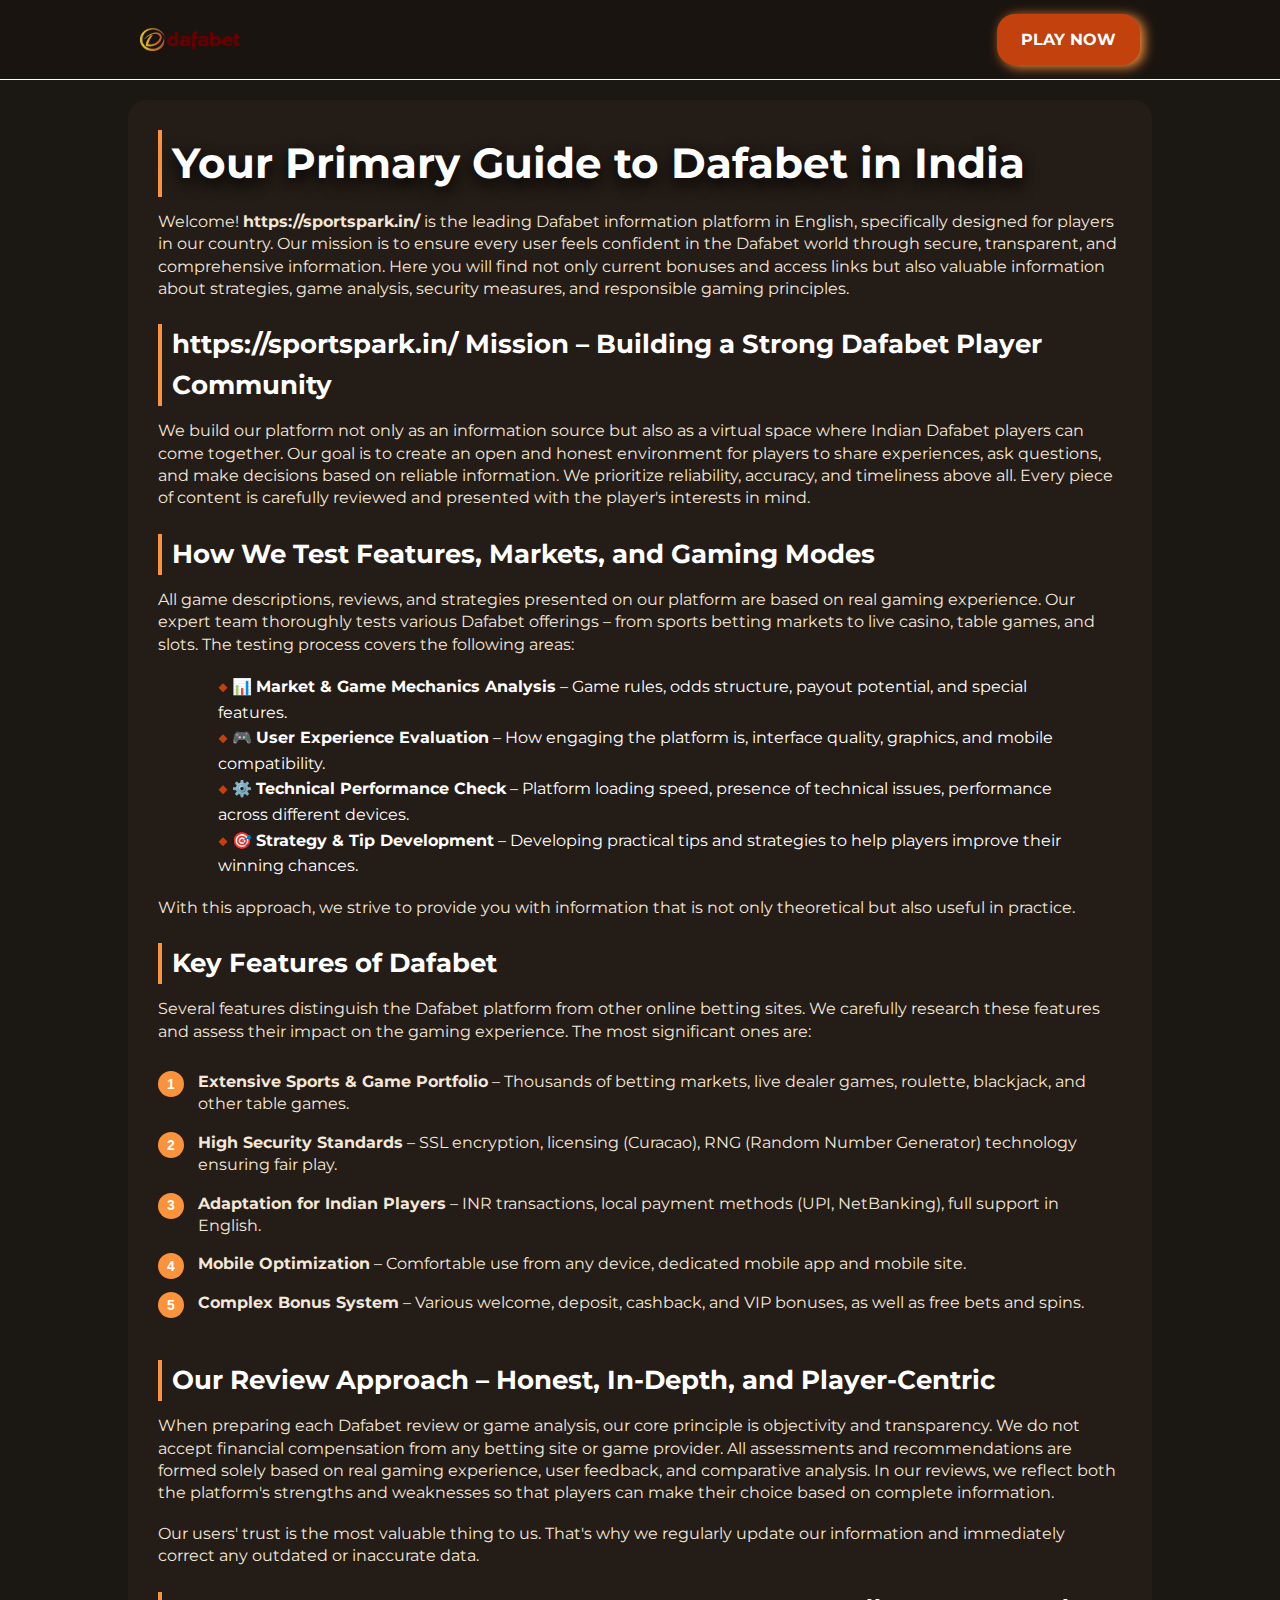
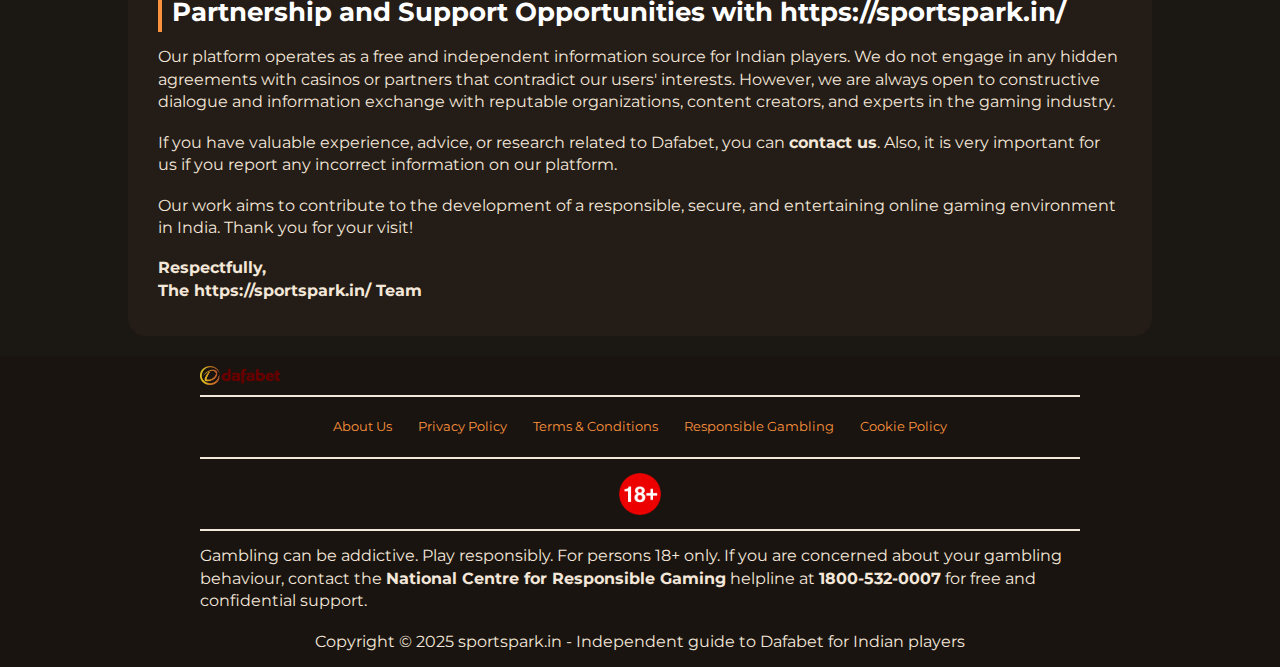
<file: about-us/index.html>
<!DOCTYPE html>
<html lang="en">

<head>
    <meta charset="UTF-8">
    <meta name="viewport" content="width=device-width, initial-scale=1.0">
    <link rel="stylesheet" href="/style.css">
    <link rel="shortcut icon" href="/favicon.ico" type="image/x-icon">
    <title>India's Leading Dafabet & Sports Betting Portal</title>
    <meta name="description"
        content="Discover everything about Dafabet: tips, guides, strategies, and the latest updates for players across India.">
    <meta name="googlebot" content="index,follow,noarchive">
    <link rel="canonical" href="https://sportspark.in/about-us/">
</head>

<body>
    <header>
        <div class="logo-container">
            <a href="/">
                <img src="/img/logo.webp" alt="sportspark.in Logo" width="100" height="80">
            </a>
            <a href="/play/" class="btn" rel="nofollow" content="noindex">PLAY NOW</a>
        </div>
    </header>

    <main class="container-long">
        <h1>Your Primary Guide to Dafabet in India</h1>

        <p>Welcome! <strong>https://sportspark.in/</strong> is the leading Dafabet information platform in English,
            specifically designed for players in our country. Our mission is to ensure every user feels confident in the
            Dafabet world through secure, transparent, and comprehensive information. Here you will find not only
            current bonuses and access links but also valuable information about strategies, game analysis, security
            measures, and responsible gaming principles.</p>

        <h2>https://sportspark.in/ Mission – Building a Strong Dafabet Player Community</h2>
        <p>We build our platform not only as an information source but also as a virtual space where Indian Dafabet
            players can come together. Our goal is to create an open and honest environment for players to share
            experiences, ask questions, and make decisions based on reliable information. We prioritize reliability,
            accuracy, and timeliness above all. Every piece of content is carefully reviewed and presented with the
            player's interests in mind.</p>

        <h2>How We Test Features, Markets, and Gaming Modes</h2>
        <p>All game descriptions, reviews, and strategies presented on our platform are based on real gaming experience.
            Our expert team thoroughly tests various Dafabet offerings – from sports betting markets to live casino,
            table games, and slots. The testing process covers the following areas:</p>
        <ul>
            <li>📊 <strong>Market & Game Mechanics Analysis</strong> – Game rules, odds structure, payout potential, and
                special features.</li>
            <li>🎮 <strong>User Experience Evaluation</strong> – How engaging the platform is, interface quality,
                graphics, and mobile compatibility.</li>
            <li>⚙️ <strong>Technical Performance Check</strong> – Platform loading speed, presence of technical issues,
                performance across different devices.</li>
            <li>🎯 <strong>Strategy & Tip Development</strong> – Developing practical tips and strategies to help
                players improve their winning chances.</li>
        </ul>
        <p>With this approach, we strive to provide you with information that is not only theoretical but also useful in
            practice.</p>

        <h2>Key Features of Dafabet</h2>
        <p>Several features distinguish the Dafabet platform from other online betting sites. We carefully research
            these features and assess their impact on the gaming experience. The most significant ones are:</p>
        <ol class="pink-circle-list">
            <li>
                <p><strong>Extensive Sports & Game Portfolio</strong> – Thousands of betting markets, live dealer games,
                    roulette, blackjack, and other table games.</p>
            </li>
            <li>
                <p><strong>High Security Standards</strong> – SSL encryption, licensing (Curacao), RNG (Random Number
                    Generator) technology ensuring fair play.</p>
            </li>
            <li>
                <p><strong>Adaptation for Indian Players</strong> – INR transactions, local payment methods (UPI,
                    NetBanking), full support in English.</p>
            </li>
            <li>
                <p><strong>Mobile Optimization</strong> – Comfortable use from any device, dedicated mobile app and
                    mobile site.</p>
            </li>
            <li>
                <p><strong>Complex Bonus System</strong> – Various welcome, deposit, cashback, and VIP bonuses, as well
                    as free bets and spins.</p>
            </li>
        </ol>

        <h2>Our Review Approach – Honest, In-Depth, and Player-Centric</h2>
        <p>When preparing each Dafabet review or game analysis, our core principle is objectivity and transparency. We
            do not accept financial compensation from any betting site or game provider. All assessments and
            recommendations are formed solely based on real gaming experience, user feedback, and comparative analysis.
            In our reviews, we reflect both the platform's strengths and weaknesses so that players can make their
            choice based on complete information.</p>
        <p>Our users' trust is the most valuable thing to us. That's why we regularly update our information and
            immediately correct any outdated or inaccurate data.</p>

        <h2>Partnership and Support Opportunities with https://sportspark.in/</h2>
        <p>Our platform operates as a free and independent information source for Indian players. We do not engage in
            any hidden agreements with casinos or partners that contradict our users' interests. However, we are always
            open to constructive dialogue and information exchange with reputable organizations, content creators, and
            experts in the gaming industry.</p>
        <p>If you have valuable experience, advice, or research related to Dafabet, you can <strong>contact us</strong>.
            Also, it is very important for us if you report any incorrect information on our platform.</p>
        <p>Our work aims to contribute to the development of a responsible, secure, and entertaining online gaming
            environment in India. Thank you for your visit!</p>

        <p><strong>Respectfully, <br> The https://sportspark.in/ Team</strong></p>
    </main>

    <footer>
        <a href="/">
            <img src="/img/logo.webp" alt="sportspark.in" width="80" height="80">
        </a>
        <hr class="faq-hr">
        <div class="flex-wrapper">
            <a href="/about-us/">About Us</a>
            <a href="/privacy-policy/">Privacy Policy</a>
            <a href="/terms-and-conditions/">Terms & Conditions</a>
            <a href="/responsible-gambling/">Responsible Gambling</a>
            <a href="/cookie-policy/">Cookie Policy</a>
        </div>
        <hr class="faq-hr">
        <img src="/img/18-icon.webp" alt="18+ Icon" width="50" height="50">
        <hr class="faq-hr">
        <p>
            Gambling can be addictive. Play responsibly. For persons 18+ only. If you are concerned about your gambling
            behaviour, contact the <strong>National Centre for Responsible Gaming</strong> helpline at
            <strong>1800-532-0007</strong> for free and confidential support.
        </p>
        <p>
            Copyright © 2025 sportspark.in - Independent guide to Dafabet for Indian players
        </p>
    </footer>
</body>

</html>
</file>
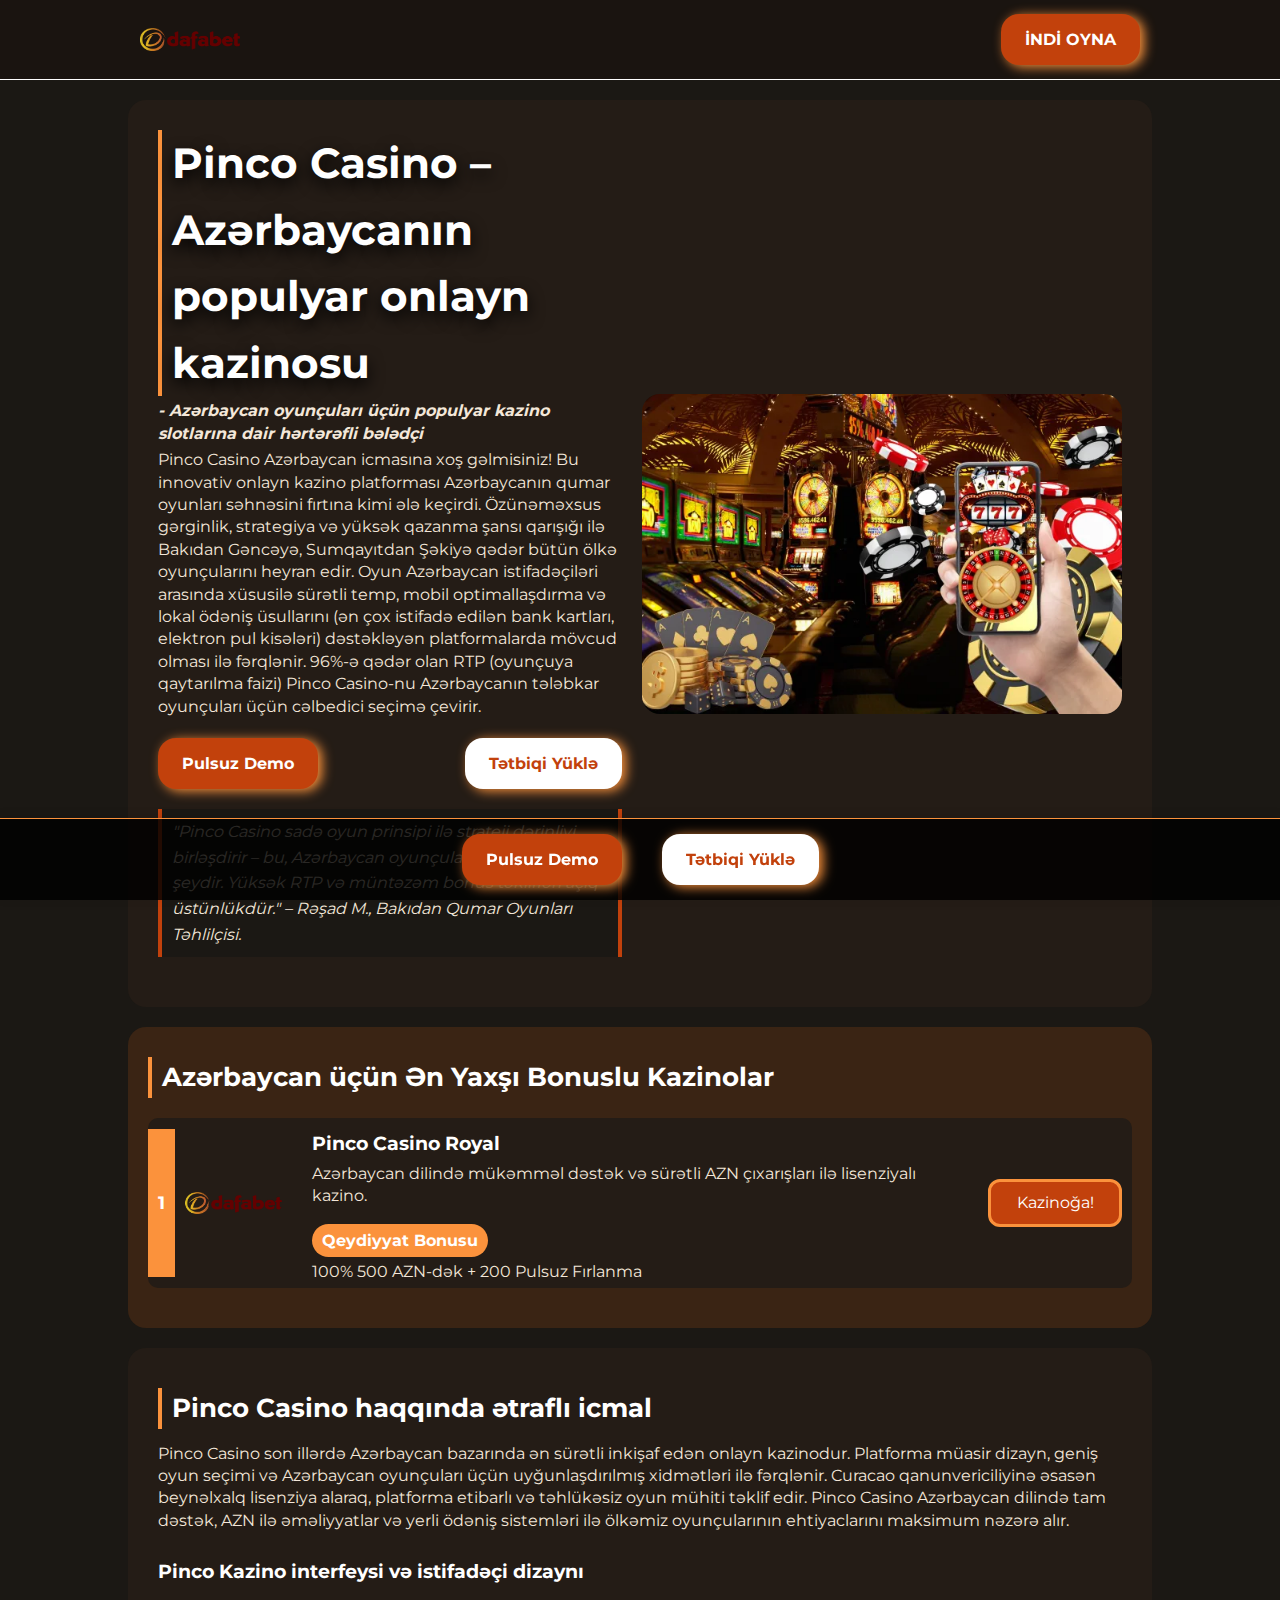
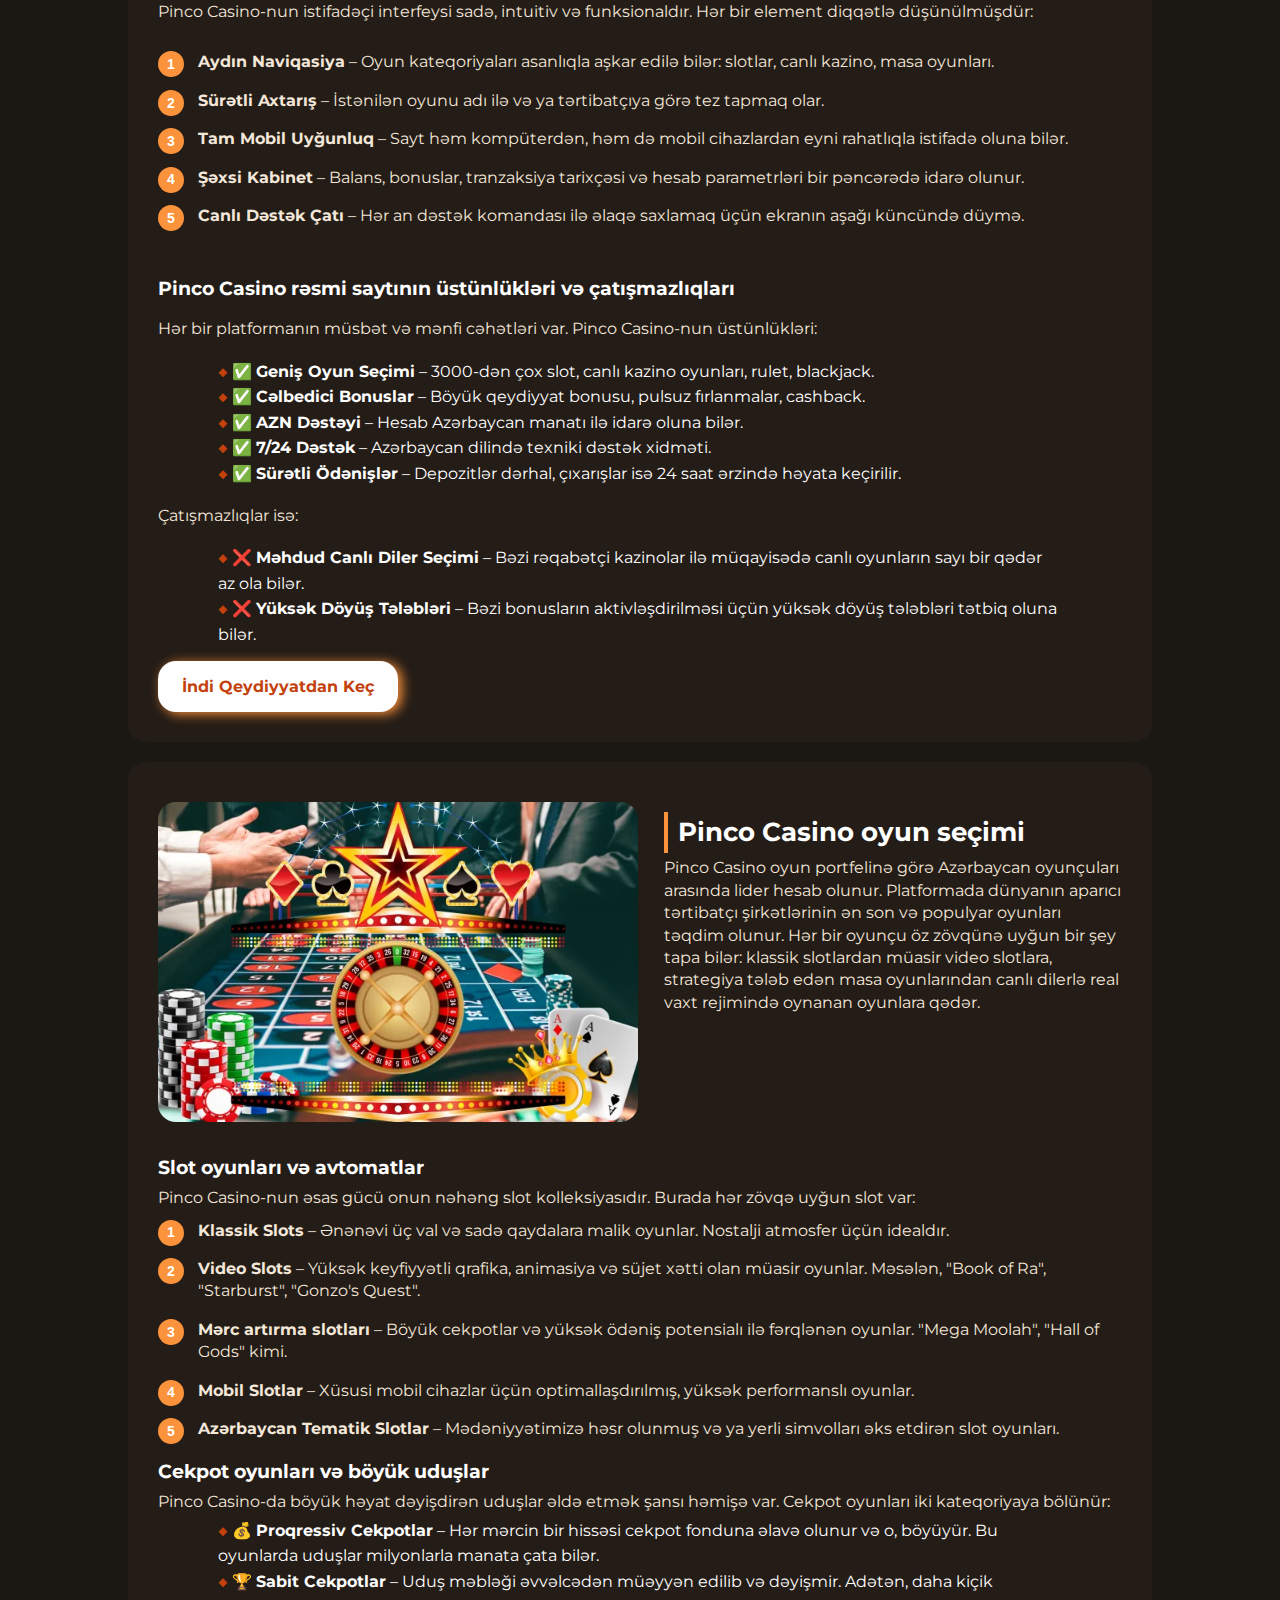
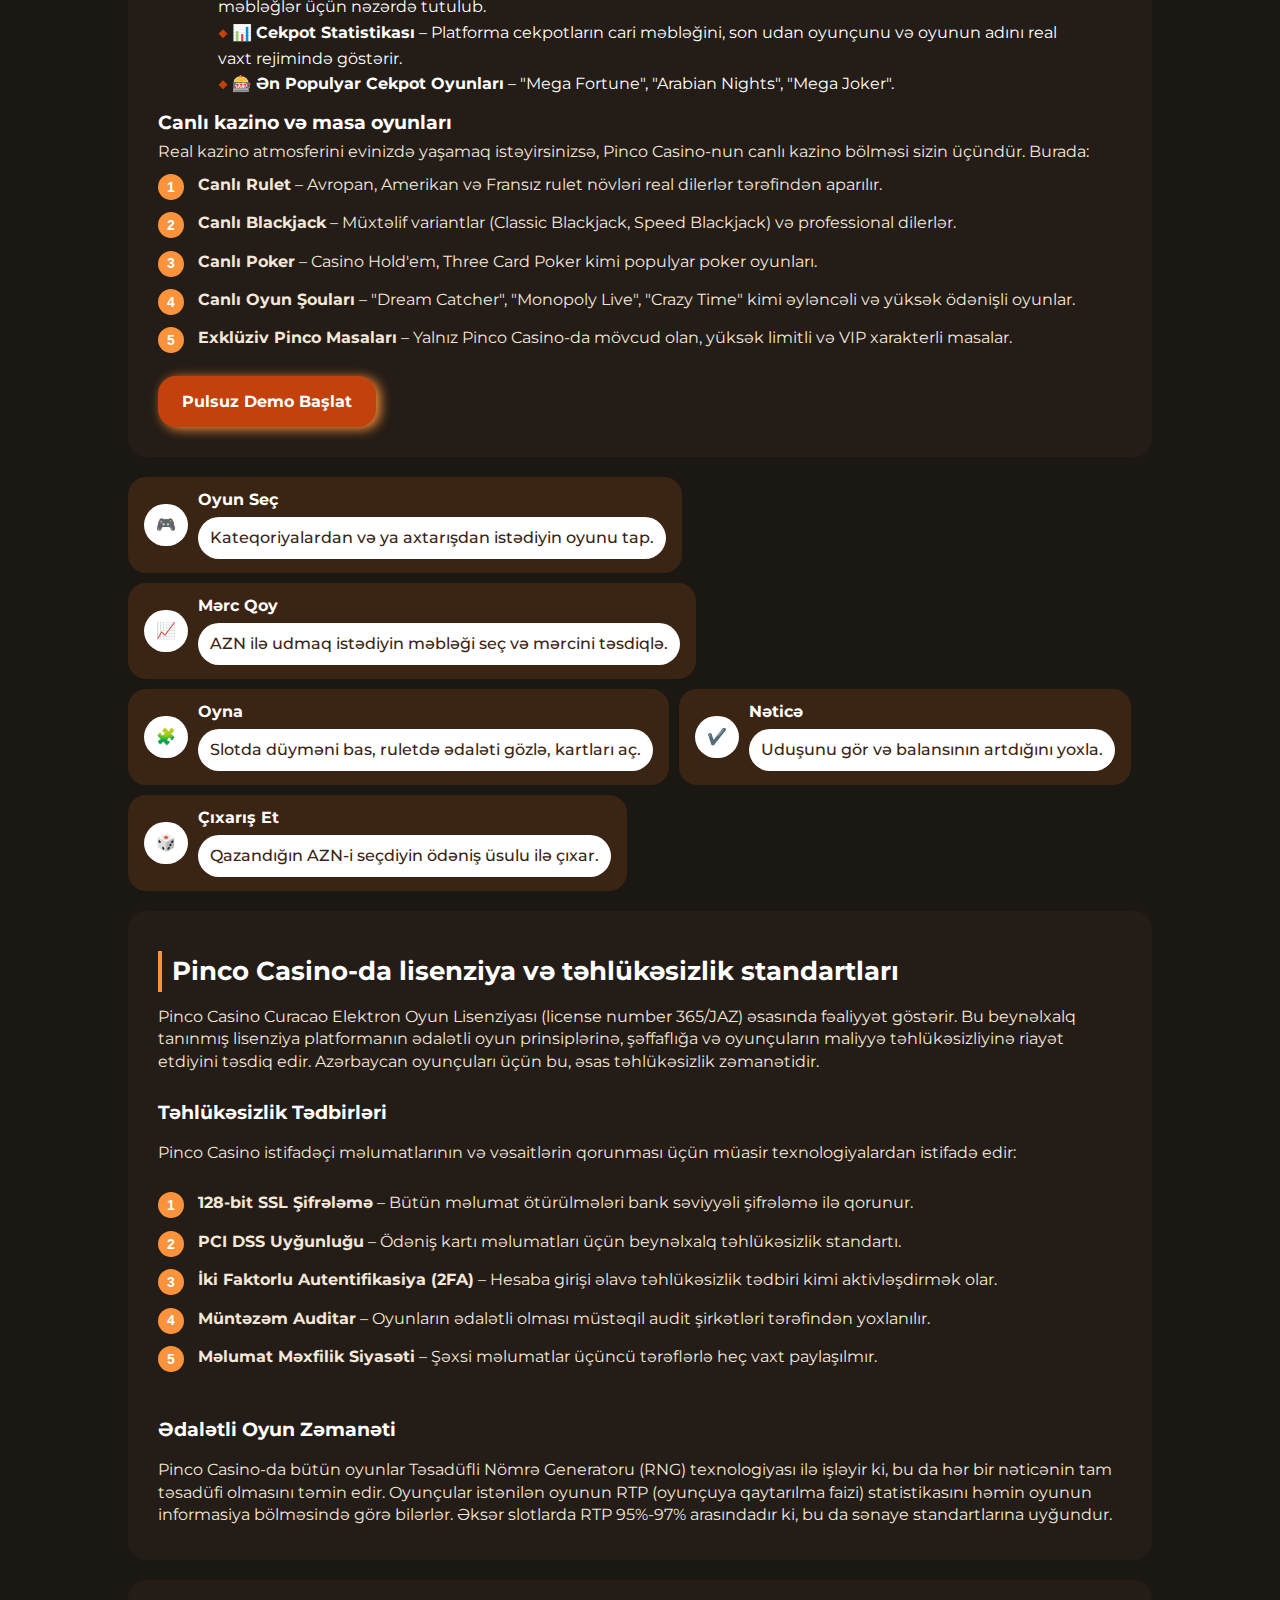
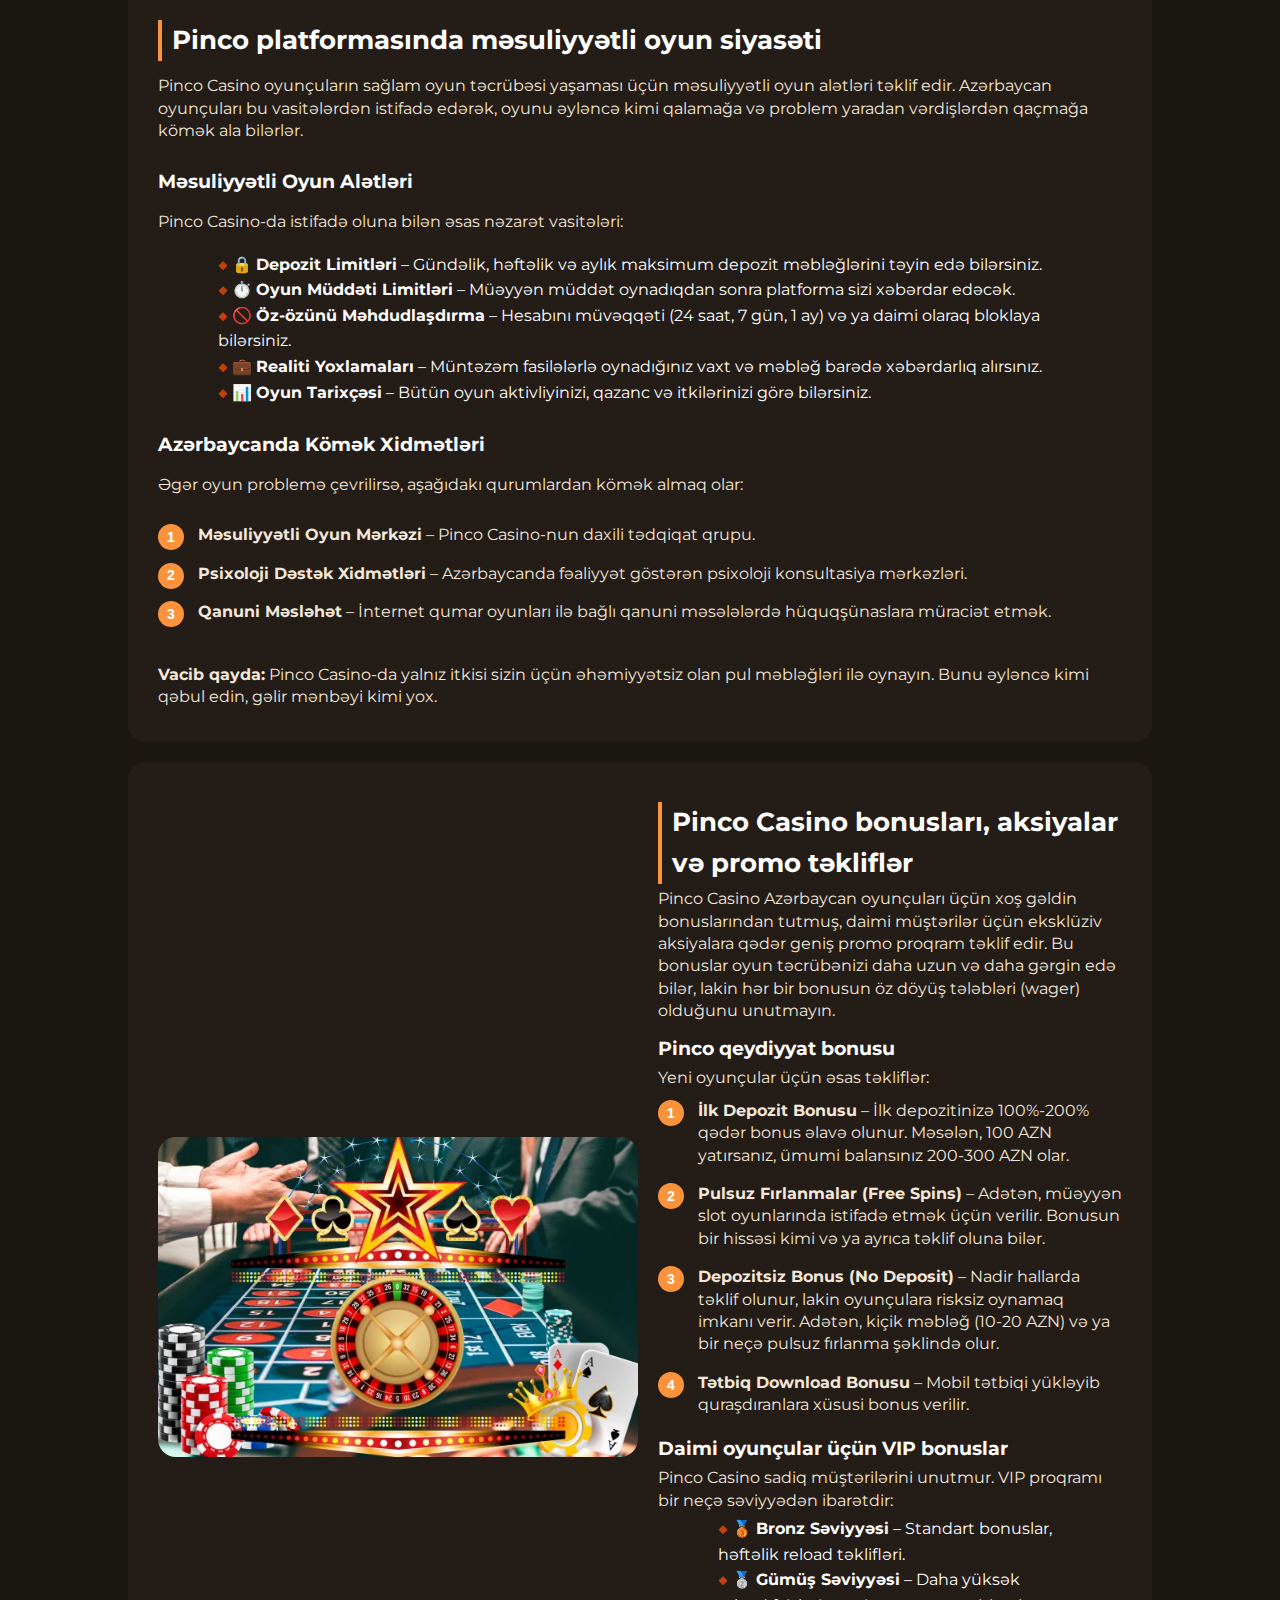
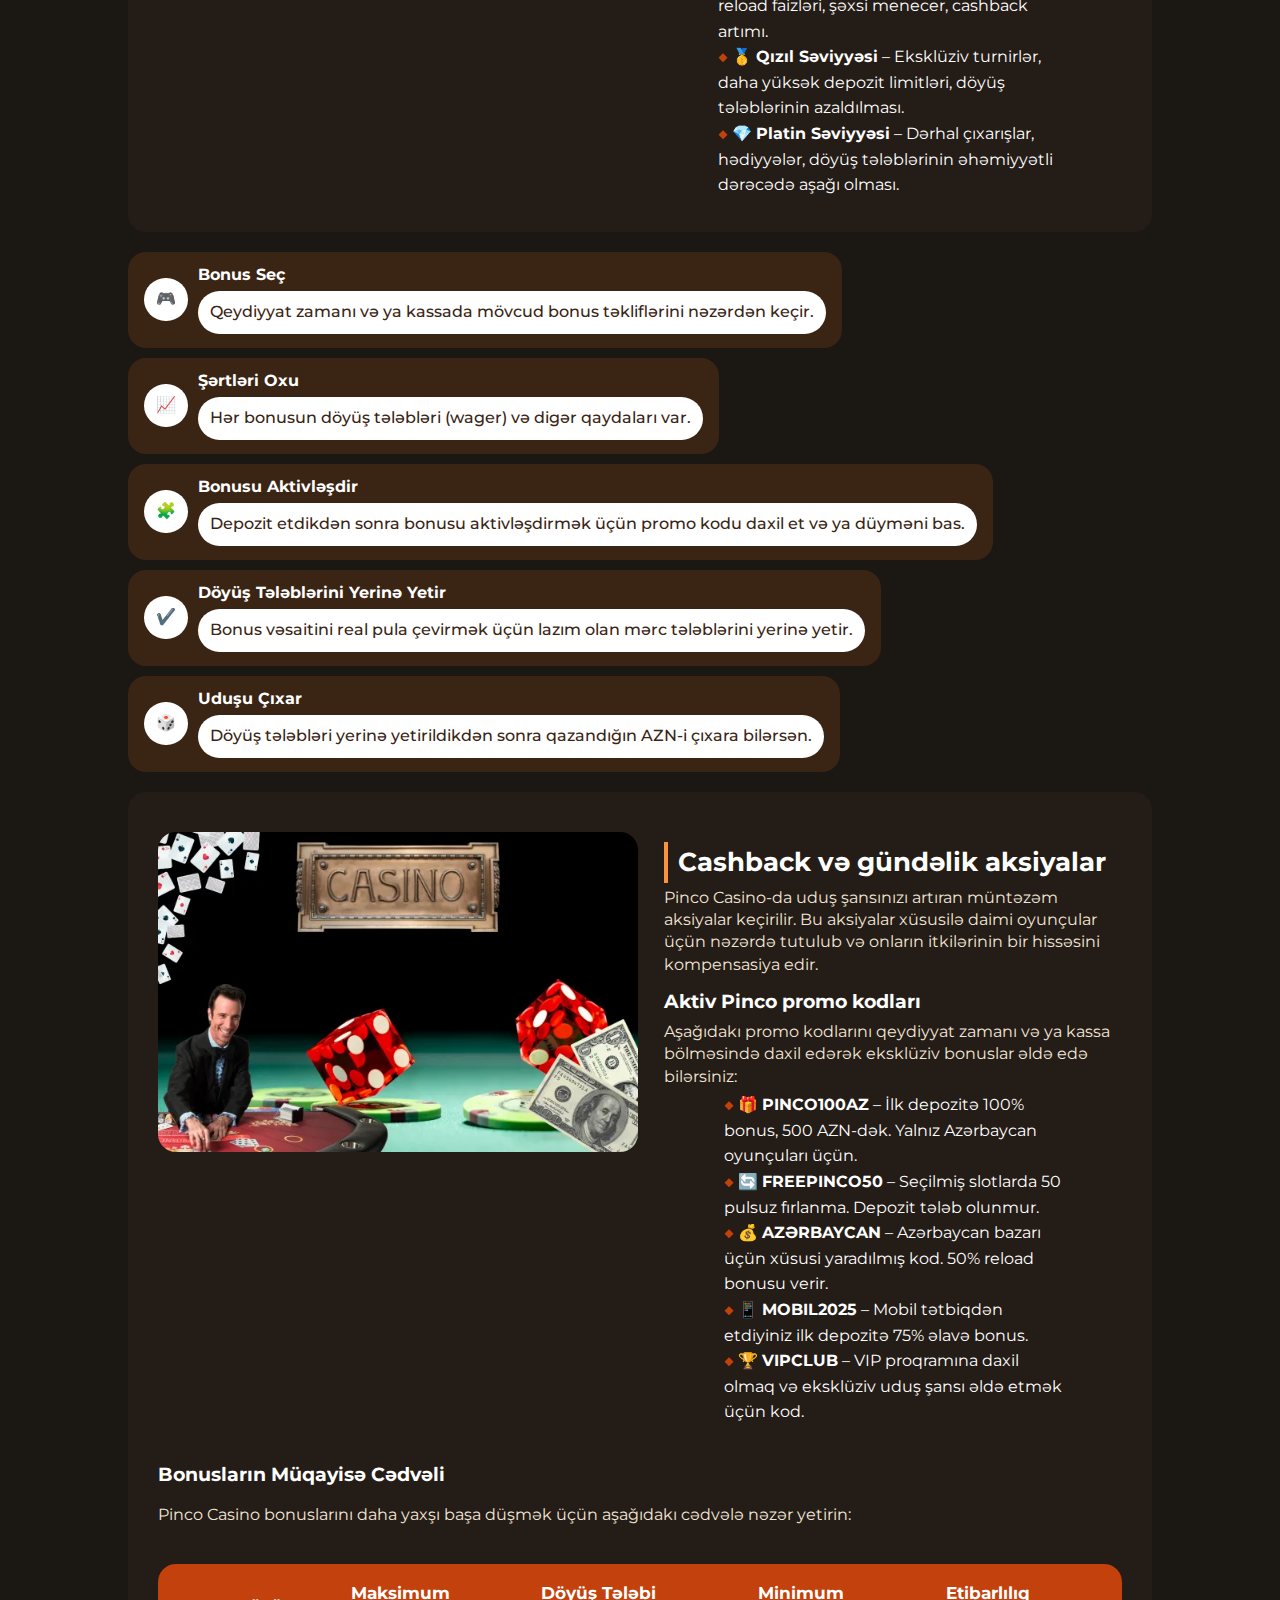
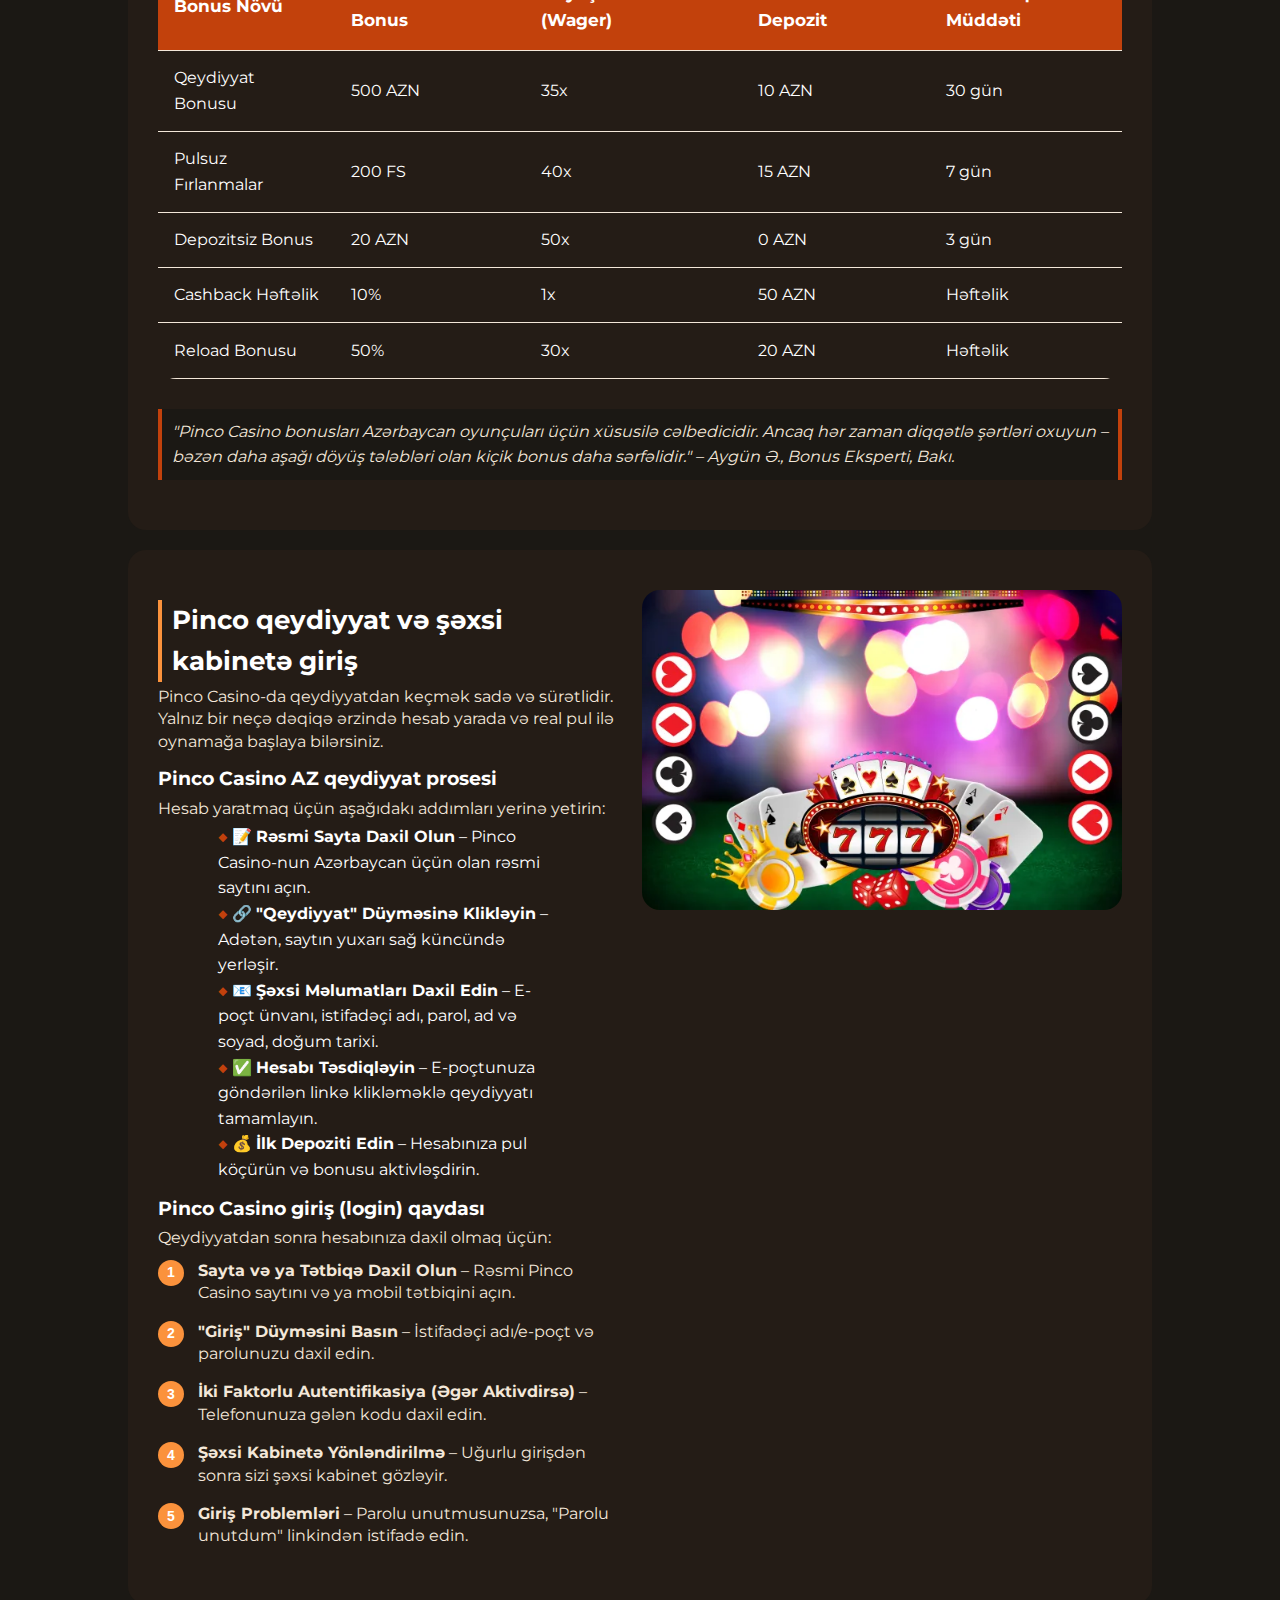
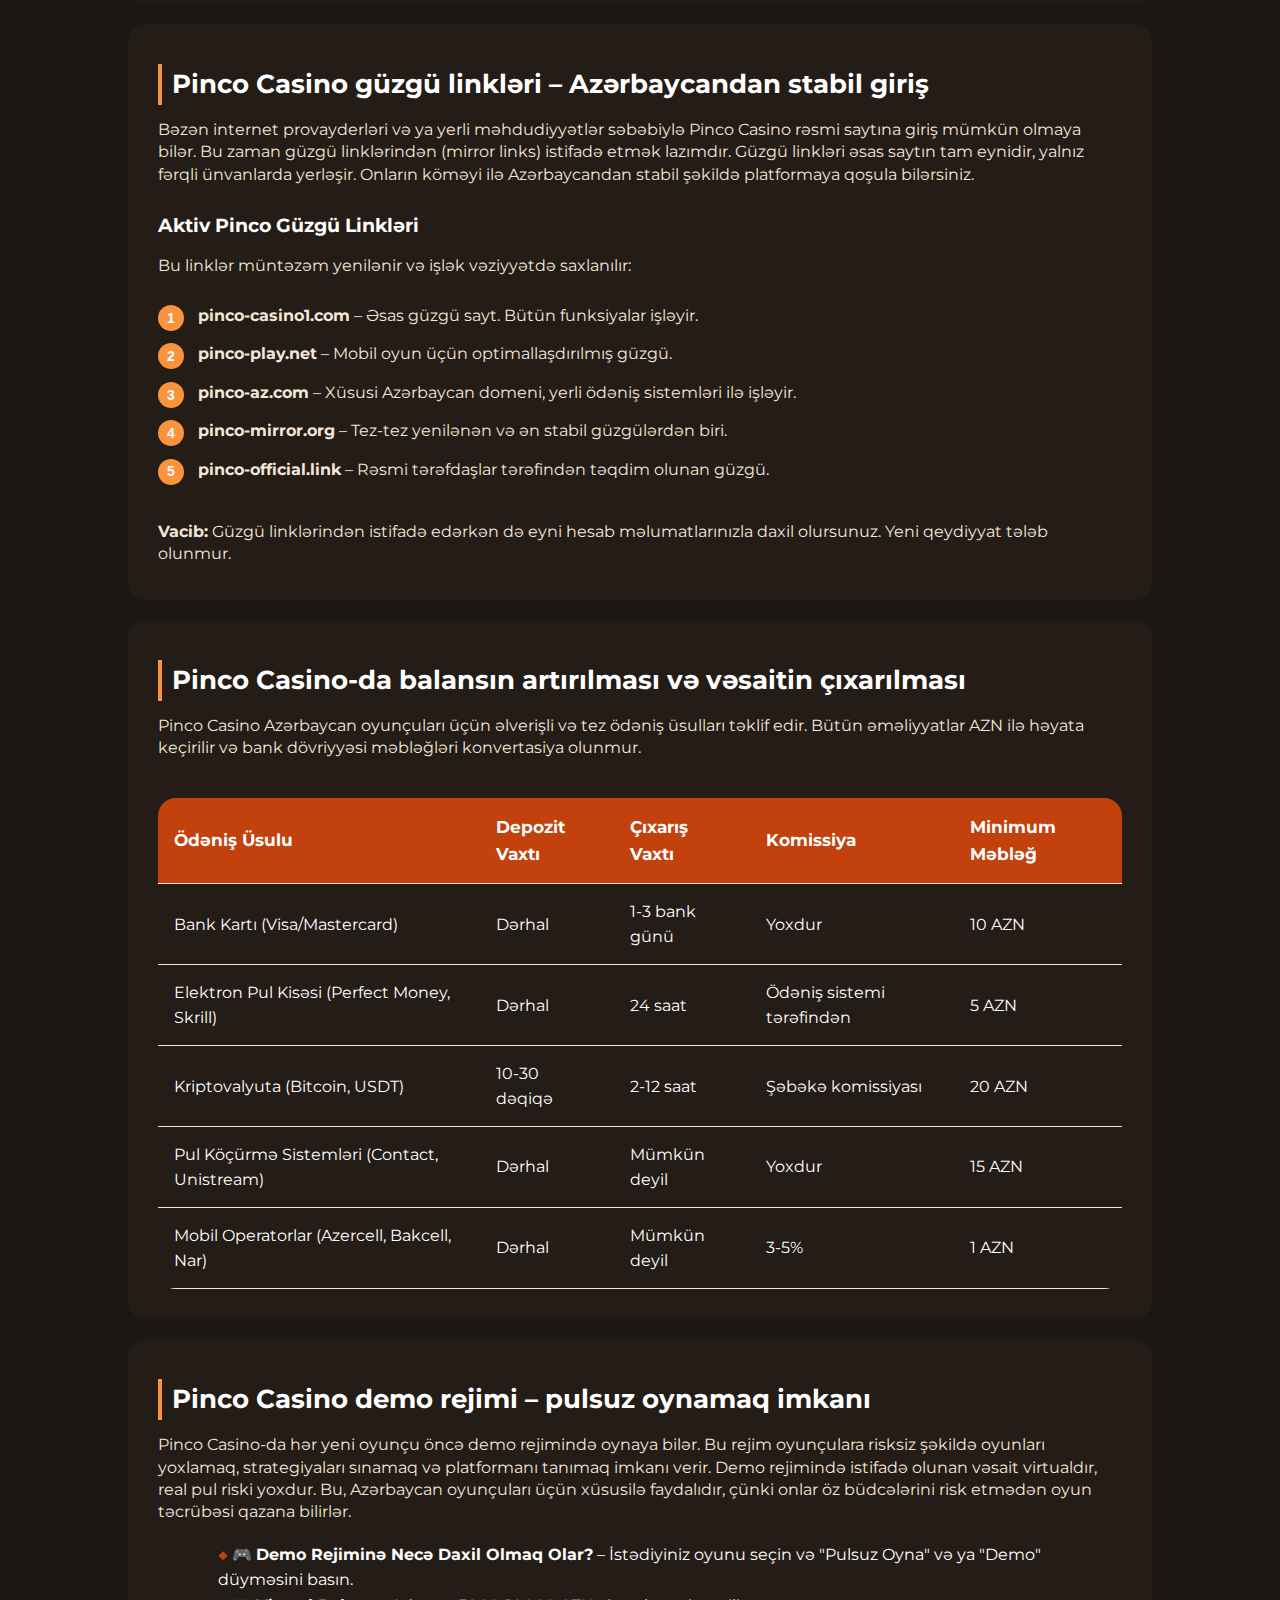
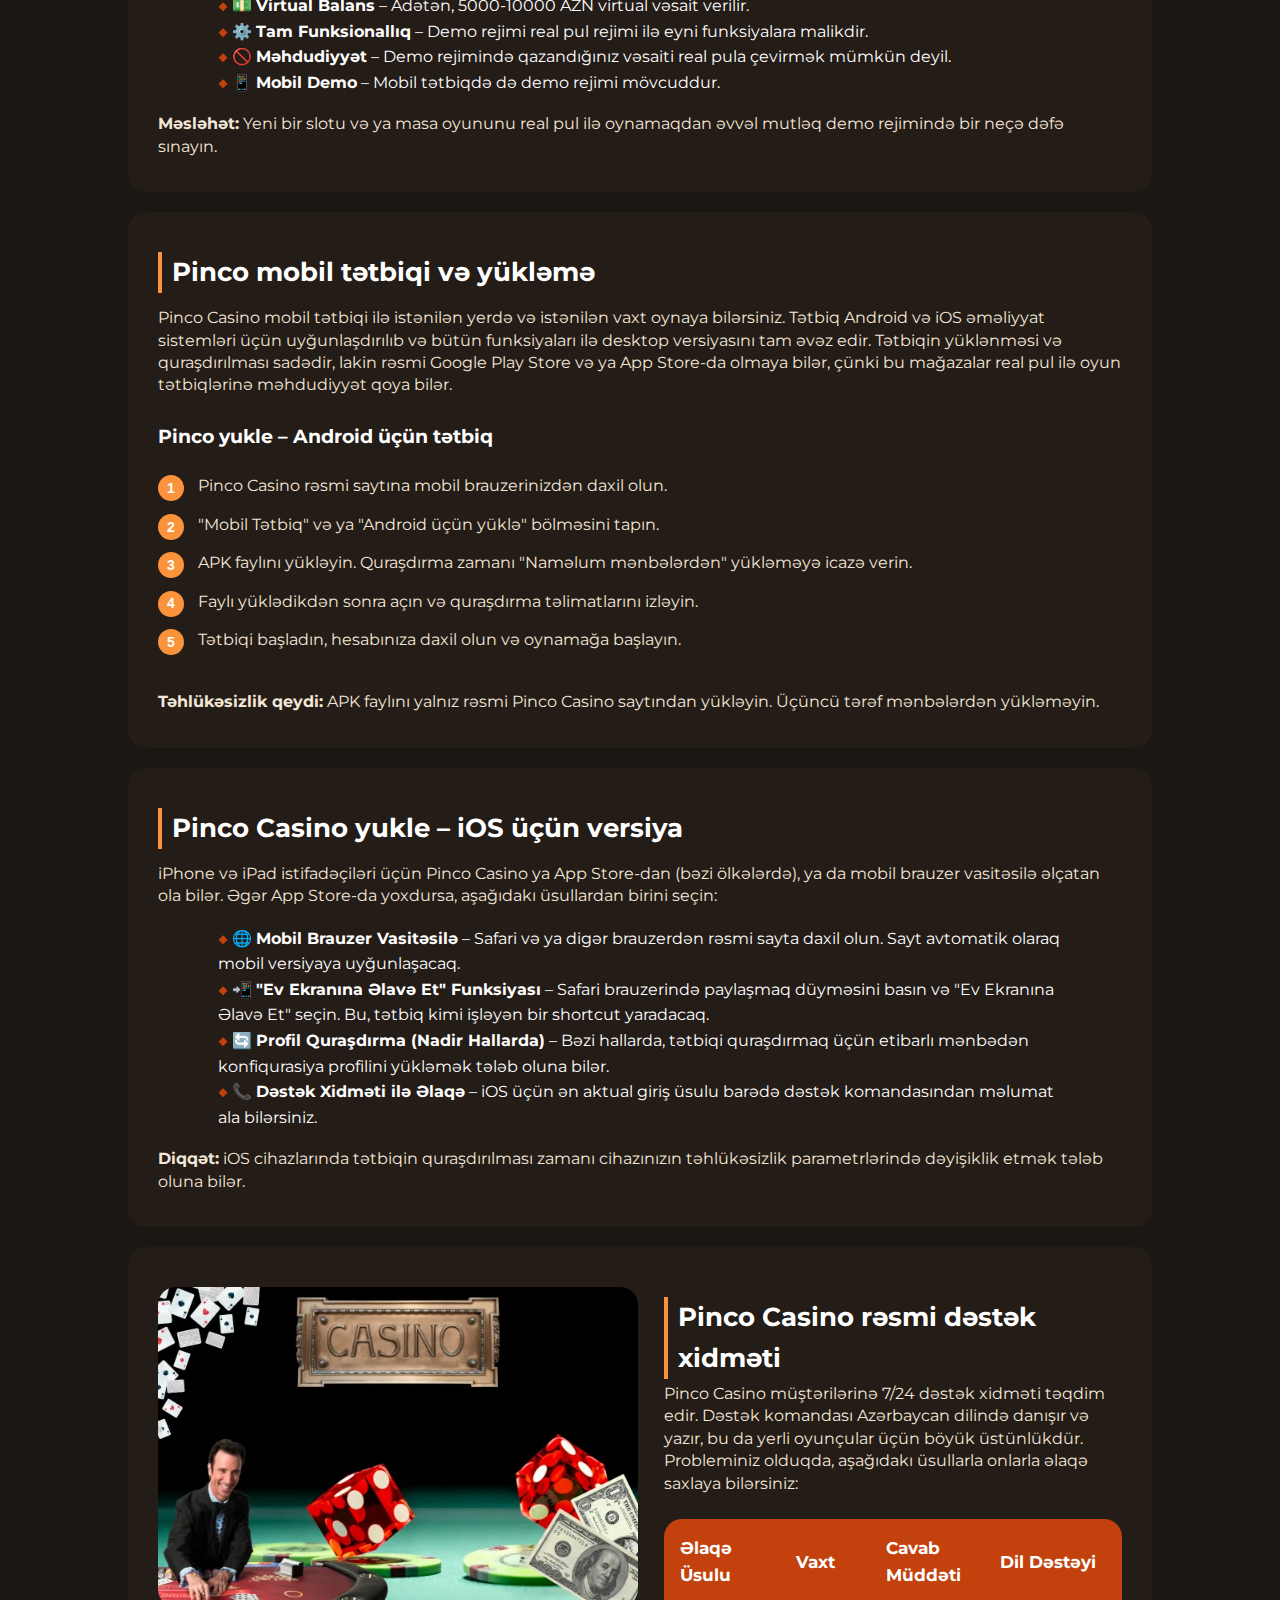
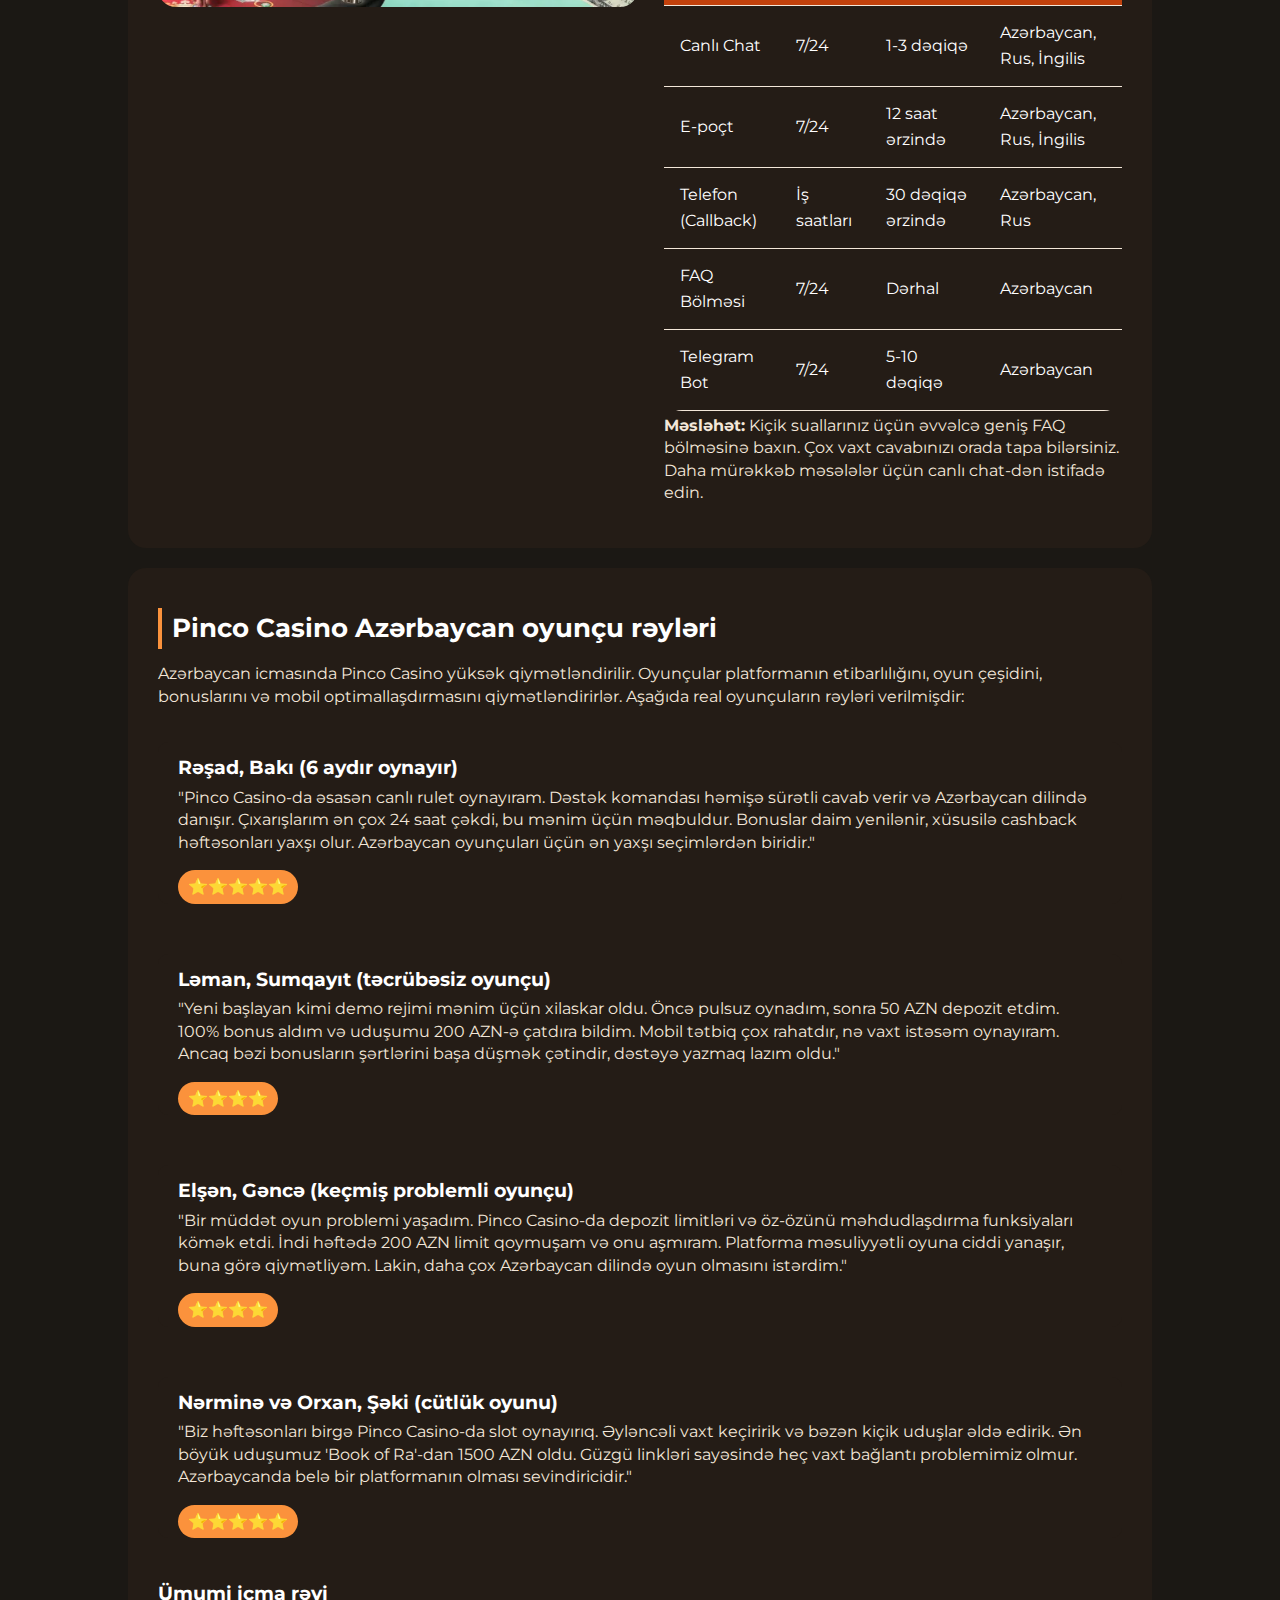
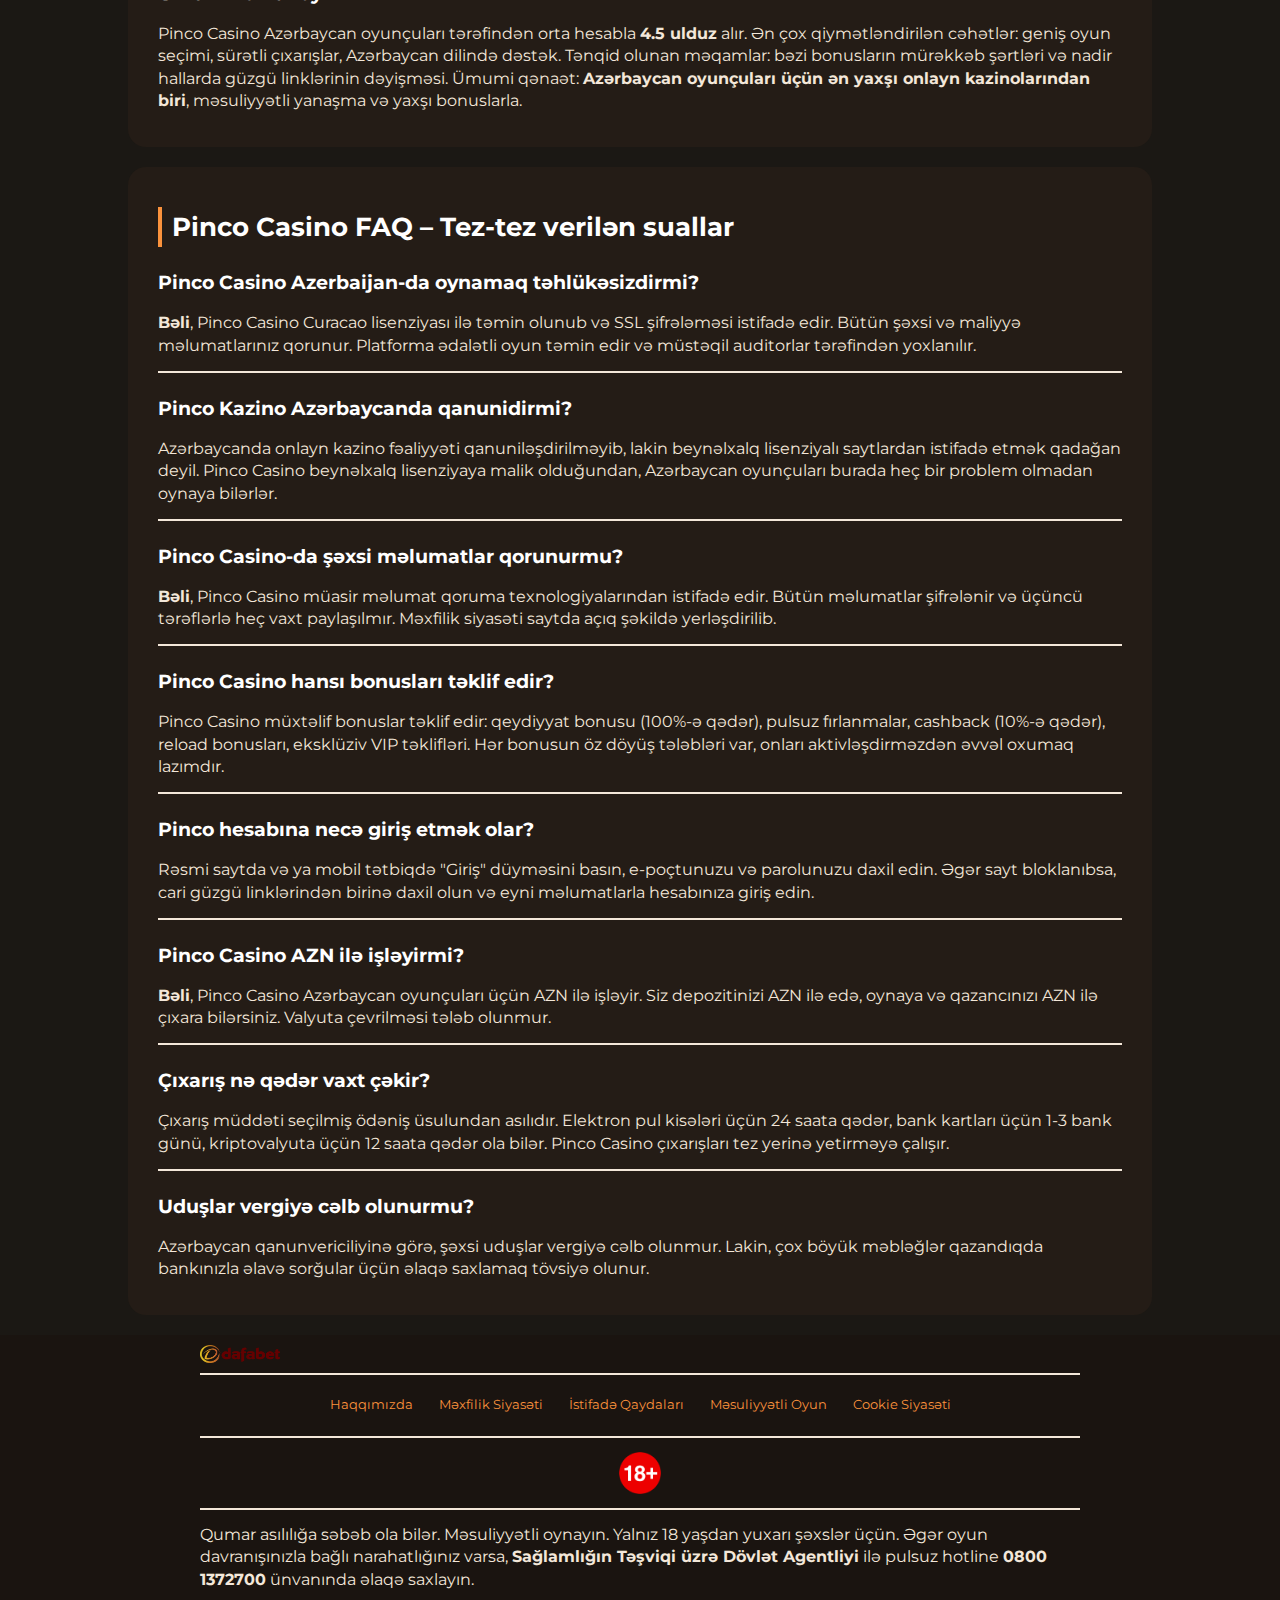
<file: az-az/index.html>
<!DOCTYPE html>
<html lang="az-AZ">
<head>
    <meta charset="UTF-8">
    <meta name="viewport" content="width=device-width, initial-scale=1.0">
    <link rel="stylesheet" href="/style.css">
    <link rel="shortcut icon" href="/favicon.ico" type="image/x-icon">
    <title>Pinco Casino Azərbaycan – Rəsmi Sayt, Qeydiyyat və Giriş</title>
    <meta name="description" content="Pinco Casino AZ – etibarlı onlayn kazino platforması. Pinco qeydiyyat, giriş, aktual güzgülər, bonuslar və mobil tətbiqi yüklə. İndi Pinco Azerbaycan-da oynamağa başla!">
    <meta name="googlebot" content="index,follow,noarchive">

<link rel="alternate" hreflang="az-AZ" href="https://zuka-catering.com/az-az/">
<link rel="alternate" hreflang="x-default" href="https://zuka-catering.com/">
<link rel="canonical" href="https://zuka-catering.com/az-az/">

    <meta property="og:type" content="website" />
    <meta property="og:title" content="Pinco Casino Azərbaycan – Rəsmi Sayt, Qeydiyyat və Giriş" />
    <meta property="og:description" content="Pinco Casino AZ – etibarlı onlayn kazino platforması. Pinco qeydiyyat, giriş, aktual güzgülər, bonuslar və mobil tətbiqi yüklə. İndi Pinco Azerbaycan-da oynamağa başla!" />
    <meta property="og:url" content="https://zuka-catering.com/" />
    <meta property="og:site_name" content="Pinco Casino Azərbaycan" />
    <meta property="og:image" content="https://zuka-catering.com/img/1.webp" />
    <meta property="og:locale" content="az_AZ" />

    <meta name="twitter:card" content="summary_large_image" />
    <meta name="twitter:title" content="Pinco Casino Azərbaycan – Rəsmi Sayt, Qeydiyyat və Giriş" />
    <meta name="twitter:description" content="Pinco Casino AZ – etibarlı onlayn kazino platforması. Pinco qeydiyyat, giriş, aktual güzgülər, bonuslar və mobil tətbiqi yüklə. İndi Pinco Azerbaycan-da oynamağa başla!" />
    <meta name="twitter:image" content="https://zuka-catering.com/img/1.webp" />
    
    <script type="application/ld+json">
        {
            "@context": "https://schema.org",
            "@type": "Article",
            "headline": "Pinco Casino Azərbaycan – Rəsmi Sayt, Qeydiyyat və Giriş",
            "description": "Pinco Casino AZ – etibarlı onlayn kazino platforması. Pinco qeydiyyat, giriş, aktual güzgülər, bonuslar və mobil tətbiqi yüklə. İndi Pinco Azerbaycan-da oynamağa başla!",
            "mainEntityOfPage": {
                "@type": "WebPage",
                "@id": "https://zuka-catering.com/"
            },
            "author": {
                "@type": "Person",
                "name": "Azərbaycan Qumar Oyunları Ekspertləri",
                "url": "https://zuka-catering.com/"
            },
            "publisher": {
                "@type": "Organization",
                "name": "Pinco Casino Azərbaycan",
                "logo": {
                    "@type": "ImageObject",
                    "url": "https://zuka-catering.com/img/logo.webp"
                }
            },
            "datePublished": "2025-12-15",
            "dateModified": "2025-12-15"
        }
    </script>

    <script type="application/ld+json">
        {
            "@context": "https://schema.org",
            "@type": "WebSite",
            "url": "https://zuka-catering.com/",
            "name": "Pinco Casino Azərbaycan",
            "description": "Azərbaycan üçün aparıcı Pinco Casino platforması – oyun məlumatları, bonuslar və etibarlı kazinolar.",
            "inLanguage": "az-AZ"
        }
    </script>

    <script type="application/ld+json">
        {
            "@context": "https://schema.org",
            "@type": "BreadcrumbList",
            "itemListElement": [{
                    "@type": "ListItem",
                    "position": 1,
                    "name": "Əsas Səhifə",
                    "item": "https://zuka-catering.com/"
                },
                {
                    "@type": "ListItem",
                    "position": 2,
                    "name": "Pinco Casino Azərbaycan",
                    "item": "https://zuka-catering.com/"
                }
            ]
        }
    </script>

    <script type="application/ld+json">
        {
          "@context": "https://schema.org",
          "@type": "FAQPage",
          "mainEntity": [
            {
              "@type": "Question",
              "name": "Pinco Casino Azerbaijan-da oynamaq təhlükəsizdirmi?",
              "acceptedAnswer": {
                "@type": "Answer",
                "text": "Bəli, Pinco Casino Curacao lisenziyası altında fəaliyyət göstərir və SSL şifrələməsindən istifadə edir. Platforma ədalətli oyun təmin edir və istifadəçi məlumatlarını qoruyur. Azərbaycandan olan oyunçular üçün bu, etibarlı seçimdir."
              }
            },
            {
              "@type": "Question",
              "name": "Pinco Kazino Azərbaycanda qanunidirmi?",
              "acceptedAnswer": {
                "@type": "Answer",
                "text": "Azərbaycanda onlayn kazino fəaliyyəti qanuniləşdirilməyib, lakin beynəlxalq lisenziyalı platformalardan istifadə etmək qadağan deyil. Pinco Casino beynəlxalq lisenziyaya malik olduğundan, Azərbaycan oyunçuları burada problem yaşamadan oynaya bilərlər."
              }
            },
            {
              "@type": "Question",
              "name": "Pinco Casino-da şəxsi məlumatlar qorunurmu?",
              "acceptedAnswer": {
                "@type": "Answer",
                "text": "Bəli, Pinco Casino müasir məlumat qoruma texnologiyalarından istifadə edir. Bütün şəxsi məlumatlar və maliyyə əməliyyatları şifrələnir və üçüncü tərəflərlə paylaşılmır."
              }
            },
            {
              "@type": "Question",
              "name": "Pinco Casino hansı bonusları təklif edir?",
              "acceptedAnswer": {
                "@type": "Answer",
                "text": "Pinco Casino zəngin bonus proqramı təklif edir: qeydiyyat bonusu, ilk depozit bonusu 100% qədər, pulsuz fırlanmalar, cashback, həftəlik reload bonusları və eksklüziv VIP təklifləri."
              }
            },
            {
              "@type": "Question",
              "name": "Pinco hesabına necə giriş etmək olar?",
              "acceptedAnswer": {
                "@type": "Answer",
                "text": "Rəsmi saytda və ya mobil tətbiqdə 'Giriş' düyməsini klikləyin, e-poçtunuzu və parolunuzu daxil edin. Əgərsayta giriş probleminiz varsa, aktuual güzgü linklərindən birini istifadə edə bilərsiniz."
              }
            }
          ]
        }
    </script>
</head>
<body>
    <header>
          <div class="logo-container">
        <a href="/play/">
            <img src="/img/logo.webp" alt="Pinco Casino Azərbaycan Loqosu" width="100" height="80">
        </a>
            <a href="/play/" class="btn" rel="nofollow" content="noindex">İNDİ OYNA</a>
    </div>  
    </header>

    <main>

    <div class="banner-bottom">
            <a href="/play/" class="btn" rel="nofollow" content="noindex">Pulsuz Demo</a>
            <a href="/play/" class="btn-white" rel="nofollow" content="noindex">Tətbiqi Yüklə</a>
    </div>

    <div class="container">
        <div>
        <h1>Pinco Casino – Azərbaycanın populyar onlayn kazinosu</h1>
        <p>
           <b><i>- Azərbaycan oyunçuları üçün populyar kazino slotlarına dair hərtərəfli bələdçi</i> </b>
        </p>
        <p>
            Pinco Casino Azərbaycan icmasına xoş gəlmisiniz! Bu innovativ onlayn kazino platforması Azərbaycanın qumar oyunları səhnəsini fırtına kimi ələ keçirdi. Özünəməxsus gərginlik, strategiya və yüksək qazanma şansı qarışığı ilə Bakıdan Gəncəyə, Sumqayıtdan Şəkiyə qədər bütün ölkə oyunçularını heyran edir. Oyun Azərbaycan istifadəçiləri arasında xüsusilə sürətli temp, mobil optimallaşdırma və lokal ödəniş üsullarını (ən çox istifadə edilən bank kartları, elektron pul kisələri) dəstəkləyən platformalarda mövcud olması ilə fərqlənir. 96%-ə qədər olan RTP (oyunçuya qaytarılma faizi) Pinco Casino-nu Azərbaycanın tələbkar oyunçuları üçün cəlbedici seçimə çevirir.
        </p>
        <div class="btn-container">
            <a href="/play/" class="btn" rel="nofollow" content="noindex">Pulsuz Demo</a>
            <a href="/play/" class="btn-white" rel="nofollow" content="noindex">Tətbiqi Yüklə</a>
        </div>

        <blockquote>
            "Pinco Casino sadə oyun prinsipi ilə strateji dərinliyi birləşdirir – bu, Azərbaycan oyunçularının axtardığı şeydir. Yüksək RTP və müntəzəm bonus təklifləri açıq üstünlükdür." – Rəşad M., Bakıdan Qumar Oyunları Təhlilçisi.
        </blockquote>
        </div>
        <img src="/img/1.webp" alt="Pinco Casino Oyun İnterfeysi Azərbaycan" width="600" height="400">
    </div>

    <div class="casino-vitrina">
    <h2>
        Azərbaycan üçün Ən Yaxşı Bonuslu Kazinolar
    </h2>
            <div class="casino-card">
                <div class="casino-rank">1</div>
                <a href="/play/" class="casino-left" rel="nofollow" content="noindex">
                    <img src="/img/logo.webp" alt="Premium Kazino Azərbaycan" class="casino-logo" width="100" height="50"/>
                </a>
                <div class="casino-center">
                    <div class="casino-code">
                        <a href="/play/" rel="nofollow" content="noindex"><h3>Pinco Casino Royal</h3></a>
                        <p>Azərbaycan dilində mükəmməl dəstək və sürətli AZN çıxarışları ilə lisenziyalı kazino.</p>
                        
                        <div class="casino-rating"><span class="star">Qeydiyyat Bonusu</span></div>
                        <p class="casino-bonus">100% 500 AZN-dək + 200 Pulsuz Fırlanma</p>
                    </div>
                </div>
                <div class="casino-actions">
                    <a href="/play/" class="btn-red-bonus" rel="nofollow" content="noindex">Kazinoğa!</a>
                </div>
            </div>


    </div>




        <div class="container-long">
    <h2>Pinco Casino haqqında ətraflı icmal</h2>
    <p>
        Pinco Casino son illərdə Azərbaycan bazarında ən sürətli inkişaf edən onlayn kazinodur. Platforma müasir dizayn, geniş oyun seçimi və Azərbaycan oyunçuları üçün uyğunlaşdırılmış xidmətləri ilə fərqlənir. Curacao qanunvericiliyinə əsasən beynəlxalq lisenziya alaraq, platforma etibarlı və təhlükəsiz oyun mühiti təklif edir. Pinco Casino Azərbaycan dilində tam dəstək, AZN ilə əməliyyatlar və yerli ödəniş sistemləri ilə ölkəmiz oyunçularının ehtiyaclarını maksimum nəzərə alır.
    </p>
    
    <h3>Pinco Kazino interfeysi və istifadəçi dizaynı</h3>
    <p>Pinco Casino-nun istifadəçi interfeysi sadə, intuitiv və funksionaldır. Hər bir element diqqətlə düşünülmüşdür:</p>
    <ol class="pink-circle-list">
        <li><p><strong>Aydın Naviqasiya</strong> – Oyun kateqoriyaları asanlıqla aşkar edilə bilər: slotlar, canlı kazino, masa oyunları.</p></li>
        <li><p><strong>Sürətli Axtarış</strong> – İstənilən oyunu adı ilə və ya tərtibatçıya görə tez tapmaq olar.</p></li>
        <li><p><strong>Tam Mobil Uyğunluq</strong> – Sayt həm kompüterdən, həm də mobil cihazlardan eyni rahatlıqla istifadə oluna bilər.</p></li>
        <li><p><strong>Şəxsi Kabinet</strong> – Balans, bonuslar, tranzaksiya tarixçəsi və hesab parametrləri bir pəncərədə idarə olunur.</p></li>
        <li><p><strong>Canlı Dəstək Çatı</strong> – Hər an dəstək komandası ilə əlaqə saxlamaq üçün ekranın aşağı küncündə düymə.</p></li>
    </ol>
    
    <h3>Pinco Casino rəsmi saytının üstünlükləri və çatışmazlıqları</h3>
    <p>Hər bir platformanın müsbət və mənfi cəhətləri var. Pinco Casino-nun üstünlükləri:</p>
    <ul>
        <li>✅ <strong>Geniş Oyun Seçimi</strong> – 3000-dən çox slot, canlı kazino oyunları, rulet, blackjack.</li>
        <li>✅ <strong>Cəlbedici Bonuslar</strong> – Böyük qeydiyyat bonusu, pulsuz fırlanmalar, cashback.</li>
        <li>✅ <strong>AZN Dəstəyi</strong> – Hesab Azərbaycan manatı ilə idarə oluna bilər.</li>
        <li>✅ <strong>7/24 Dəstək</strong> – Azərbaycan dilində texniki dəstək xidməti.</li>
        <li>✅ <strong>Sürətli Ödənişlər</strong> – Depozitlər dərhal, çıxarışlar isə 24 saat ərzində həyata keçirilir.</li>
    </ul>
    <p>Çatışmazlıqlar isə:</p>
    <ul>
        <li>❌ <strong>Məhdud Canlı Diler Seçimi</strong> – Bəzi rəqabətçi kazinolar ilə müqayisədə canlı oyunların sayı bir qədər az ola bilər.</li>
        <li>❌ <strong>Yüksək Döyüş Tələbləri</strong> – Bəzi bonusların aktivləşdirilməsi üçün yüksək döyüş tələbləri tətbiq oluna bilər.</li>
    </ul>
                <a href="/play/" class="btn-white" rel="nofollow" content="noindex">İndi Qeydiyyatdan Keç</a>

</div>



    <div class="container-long">
        <div class="flex-wrapper">
        <img src="/img/2.webp" alt="Pinco Casino Oyun Ekranı" width="600" height="400">
     <div> 
            <h2>Pinco Casino oyun seçimi</h2>
            <p>
                Pinco Casino oyun portfelinə görə Azərbaycan oyunçuları arasında lider hesab olunur. Platformada dünyanın aparıcı tərtibatçı şirkətlərinin ən son və populyar oyunları təqdim olunur. Hər bir oyunçu öz zövqünə uyğun bir şey tapa bilər: klassik slotlardan müasir video slotlara, strategiya tələb edən masa oyunlarından canlı dilerlə real vaxt rejimində oynanan oyunlara qədər.
            </p>
        </div>
        </div>

            <div>   
            <h3>Slot oyunları və avtomatlar</h3>
            <p>Pinco Casino-nun əsas gücü onun nəhəng slot kolleksiyasıdır. Burada hər zövqə uyğun slot var:</p>
            <ol class="pink-circle-list">
                <li><p><strong>Klassik Slots</strong> – Ənənəvi üç val və sadə qaydalara malik oyunlar. Nostalji atmosfer üçün idealdır.</p></li>
                <li><p><strong>Video Slots</strong> – Yüksək keyfiyyətli qrafika, animasiya və süjet xətti olan müasir oyunlar. Məsələn, "Book of Ra", "Starburst", "Gonzo's Quest".</p></li>
                <li><p><strong>Mərc artırma slotları</strong> – Böyük cekpotlar və yüksək ödəniş potensialı ilə fərqlənən oyunlar. "Mega Moolah", "Hall of Gods" kimi.</p></li>
                <li><p><strong>Mobil Slotlar</strong> – Xüsusi mobil cihazlar üçün optimallaşdırılmış, yüksək performanslı oyunlar.</p></li>
                <li><p><strong>Azərbaycan Tematik Slotlar</strong> – Mədəniyyətimizə həsr olunmuş və ya yerli simvolları əks etdirən slot oyunları.</p></li>
            </ol>
            
            <h3>Cekpot oyunları və böyük uduşlar</h3>
            <p>Pinco Casino-da böyük həyat dəyişdirən uduşlar əldə etmək şansı həmişə var. Cekpot oyunları iki kateqoriyaya bölünür:</p>
            <ul>
                <li>💰 <strong>Proqressiv Cekpotlar</strong> – Hər mərcin bir hissəsi cekpot fonduna əlavə olunur və o, böyüyür. Bu oyunlarda uduşlar milyonlarla manata çata bilər.</li>
                <li>🏆 <strong>Sabit Cekpotlar</strong> – Uduş məbləği əvvəlcədən müəyyən edilib və dəyişmir. Adətən, daha kiçik məbləğlər üçün nəzərdə tutulub.</li>
                <li>📊 <strong>Cekpot Statistikası</strong> – Platforma cekpotların cari məbləğini, son udan oyunçunu və oyunun adını real vaxt rejimində göstərir.</li>
                <li>🎰 <strong>Ən Populyar Cekpot Oyunları</strong> – "Mega Fortune", "Arabian Nights", "Mega Joker".</li>
            </ul>
            
            <h3>Canlı kazino və masa oyunları</h3>
            <p>Real kazino atmosferini evinizdə yaşamaq istəyirsinizsə, Pinco Casino-nun canlı kazino bölməsi sizin üçündür. Burada:</p>
            <ol class="pink-circle-list">
                <li><p><strong>Canlı Rulet</strong> – Avropan, Amerikan və Fransız rulet növləri real dilerlər tərəfindən aparılır.</p></li>
                <li><p><strong>Canlı Blackjack</strong> – Müxtəlif variantlar (Classic Blackjack, Speed Blackjack) və professional dilerlər.</p></li>
                <li><p><strong>Canlı Poker</strong> – Casino Hold'em, Three Card Poker kimi populyar poker oyunları.</p></li>
                <li><p><strong>Canlı Oyun Şouları</strong> – "Dream Catcher", "Monopoly Live", "Crazy Time" kimi əyləncəli və yüksək ödənişli oyunlar.</p></li>
                <li><p><strong>Exklüziv Pinco Masaları</strong> – Yalnız Pinco Casino-da mövcud olan, yüksək limitli və VIP xarakterli masalar.</p></li>
            </ol>
        </div>
            <a href="/play/" class="btn" rel="nofollow" content="noindex">Pulsuz Demo Başlat</a>

    </div>

    <div class="breake">
        <div class="breake-block">
            <p>
                🎮
            </p>
            <div>
               <h4>
                Oyun Seç
               </h4> 
               <p>
                Kateqoriyalardan və ya axtarışdan istədiyin oyunu tap.
               </p>
            </div>

        </div>

        <div class="breake-block">
            <p>
               📈
            </p>
            <div>
               <h4>
                Mərc Qoy
               </h4> 
               <p>
                AZN ilə udmaq istədiyin məbləği seç və mərcini təsdiqlə.
               </p>
            </div>

        </div>


        <div class="breake-block">
            <p>
                🧩
            </p>
            <div>
               <h4>
                Oyna
               </h4> 
               <p>
                Slotda düyməni bas, ruletdə ədaləti gözlə, kartları aç.
               </p>
            </div>

        </div>


        <div class="breake-block">
            <p>
                ✔️
            </p>
            <div>
               <h4>
                Nəticə
               </h4> 
               <p>
                Uduşunu gör və balansının artdığını yoxla.
               </p>
            </div>

        </div>


        <div class="breake-block">
            <p>
                🎲
            </p>
            <div>
               <h4>
                Çıxarış Et
               </h4> 
               <p>
                Qazandığın AZN-i seçdiyin ödəniş üsulu ilə çıxar.
               </p>
            </div>

        </div>


    </div>

    <div class="container-long">
    
    <h2>Pinco Casino-da lisenziya və təhlükəsizlik standartları</h2>
    <p>
        Pinco Casino Curacao Elektron Oyun Lisenziyası (license number 365/JAZ) əsasında fəaliyyət göstərir. Bu beynəlxalq tanınmış lisenziya platformanın ədalətli oyun prinsiplərinə, şəffaflığa və oyunçuların maliyyə təhlükəsizliyinə riayət etdiyini təsdiq edir. Azərbaycan oyunçuları üçün bu, əsas təhlükəsizlik zəmanətidir.
    </p>
    
    <h3>Təhlükəsizlik Tədbirləri</h3>
    <p>Pinco Casino istifadəçi məlumatlarının və vəsaitlərin qorunması üçün müasir texnologiyalardan istifadə edir:</p>
    <ol class="pink-circle-list">
        <li><p><strong>128-bit SSL Şifrələmə</strong> – Bütün məlumat ötürülmələri bank səviyyəli şifrələmə ilə qorunur.</p></li>
        <li><p><strong>PCI DSS Uyğunluğu</strong> – Ödəniş kartı məlumatları üçün beynəlxalq təhlükəsizlik standartı.</p></li>
        <li><p><strong>İki Faktorlu Autentifikasiya (2FA)</strong> – Hesaba girişi əlavə təhlükəsizlik tədbiri kimi aktivləşdirmək olar.</p></li>
        <li><p><strong>Müntəzəm Auditar</strong> – Oyunların ədalətli olması müstəqil audit şirkətləri tərəfindən yoxlanılır.</p></li>
        <li><p><strong>Məlumat Məxfilik Siyasəti</strong> – Şəxsi məlumatlar üçüncü tərəflərlə heç vaxt paylaşılmır.</p></li>
    </ol>
    
    <h3>Ədalətli Oyun Zəmanəti</h3>
    <p>Pinco Casino-da bütün oyunlar Təsadüfli Nömrə Generatoru (RNG) texnologiyası ilə işləyir ki, bu da hər bir nəticənin tam təsadüfi olmasını təmin edir. Oyunçular istənilən oyunun RTP (oyunçuya qaytarılma faizi) statistikasını həmin oyunun informasiya bölməsində görə bilərlər. Əksər slotlarda RTP 95%-97% arasındadır ki, bu da sənaye standartlarına uyğundur.</p>
    </div>

    <div class="container-long">
        
        <h2>Pinco platformasında məsuliyyətli oyun siyasəti</h2>
        <p>Pinco Casino oyunçuların sağlam oyun təcrübəsi yaşaması üçün məsuliyyətli oyun alətləri təklif edir. Azərbaycan oyunçuları bu vasitələrdən istifadə edərək, oyunu əyləncə kimi qalamağa və problem yaradan vərdişlərdən qaçmağa kömək ala bilərlər.</p>
        
        <h3>Məsuliyyətli Oyun Alətləri</h3>
        <p>Pinco Casino-da istifadə oluna bilən əsas nəzarət vasitələri:</p>
        <ul>
            <li>🔒 <strong>Depozit Limitləri</strong> – Gündəlik, həftəlik və aylık maksimum depozit məbləğlərini təyin edə bilərsiniz.</li>
            <li>⏱️ <strong>Oyun Müddəti Limitləri</strong> – Müəyyən müddət oynadıqdan sonra platforma sizi xəbərdar edəcək.</li>
            <li>🚫 <strong>Öz-özünü Məhdudlaşdırma</strong> – Hesabını müvəqqəti (24 saat, 7 gün, 1 ay) və ya daimi olaraq bloklaya bilərsiniz.</li>
            <li>💼 <strong>Realiti Yoxlamaları</strong> – Müntəzəm fasilələrlə oynadığınız vaxt və məbləğ barədə xəbərdarlıq alırsınız.</li>
            <li>📊 <strong>Oyun Tarixçəsi</strong> – Bütün oyun aktivliyinizi, qazanc və itkilərinizi görə bilərsiniz.</li>
        </ul>
        
        <h3>Azərbaycanda Kömək Xidmətləri</h3>
        <p>Əgər oyun problemə çevrilirsə, aşağıdakı qurumlardan kömək almaq olar:</p>
        <ol class="pink-circle-list">
            <li><p><strong>Məsuliyyətli Oyun Mərkəzi</strong> – Pinco Casino-nun daxili tədqiqat qrupu.</p></li>
            <li><p><strong>Psixoloji Dəstək Xidmətləri</strong> – Azərbaycanda fəaliyyət göstərən psixoloji konsultasiya mərkəzləri.</p></li>
            <li><p><strong>Qanuni Məsləhət</strong> – İnternet qumar oyunları ilə bağlı qanuni məsələlərdə hüquqşünaslara müraciət etmək.</p></li>
        </ol>
        
        <p><strong>Vacib qayda:</strong> Pinco Casino-da yalnız itkisi sizin üçün əhəmiyyətsiz olan pul məbləğləri ilə oynayın. Bunu əyləncə kimi qəbul edin, gəlir mənbəyi kimi yox.</p>
    </div>

    <div class="container">
        <img src="/img/2.webp" alt="Pinco Casino Mobil Tətbiq" width="600" height="400">
        <div>
            
            <h2>Pinco Casino bonusları, aksiyalar və promo təkliflər</h2>
            <p>
                Pinco Casino Azərbaycan oyunçuları üçün xoş gəldin bonuslarından tutmuş, daimi müştərilər üçün eksklüziv aksiyalara qədər geniş promo proqram təklif edir. Bu bonuslar oyun təcrübənizi daha uzun və daha gərgin edə bilər, lakin hər bir bonusun öz döyüş tələbləri (wager) olduğunu unutmayın.
            </p>
            
            <h3>Pinco qeydiyyat bonusu</h3>
            <p>Yeni oyunçular üçün əsas təkliflər:</p>
            <ol class="pink-circle-list">
                <li><p><strong>İlk Depozit Bonusu</strong> – İlk depozitinizə 100%-200% qədər bonus əlavə olunur. Məsələn, 100 AZN yatırsanız, ümumi balansınız 200-300 AZN olar.</p></li>
                <li><p><strong>Pulsuz Fırlanmalar (Free Spins)</strong> – Adətən, müəyyən slot oyunlarında istifadə etmək üçün verilir. Bonusun bir hissəsi kimi və ya ayrıca təklif oluna bilər.</p></li>
                <li><p><strong>Depozitsiz Bonus (No Deposit)</strong> – Nadir hallarda təklif olunur, lakin oyunçulara risksiz oynamaq imkanı verir. Adətən, kiçik məbləğ (10-20 AZN) və ya bir neçə pulsuz fırlanma şəklində olur.</p></li>
                <li><p><strong>Tətbiq Download Bonusu</strong> – Mobil tətbiqi yükləyib quraşdıranlara xüsusi bonus verilir.</p></li>
            </ol>
            
            <h3>Daimi oyunçular üçün VIP bonuslar</h3>
            <p>Pinco Casino sadiq müştərilərini unutmur. VIP proqramı bir neçə səviyyədən ibarətdir:</p>
            <ul>
                <li>🥉 <strong>Bronz Səviyyəsi</strong> – Standart bonuslar, həftəlik reload təklifləri.</li>
                <li>🥈 <strong>Gümüş Səviyyəsi</strong> – Daha yüksək reload faizləri, şəxsi menecer, cashback artımı.</li>
                <li>🥇 <strong>Qızıl Səviyyəsi</strong> – Eksklüziv turnirlər, daha yüksək depozit limitləri, döyüş tələblərinin azaldılması.</li>
                <li>💎 <strong>Platin Səviyyəsi</strong> – Dərhal çıxarışlar, hədiyyələr, döyüş tələblərinin əhəmiyyətli dərəcədə aşağı olması.</li>
            </ul>
            
        </div>
    </div>
    <div class="breake">
        <div class="breake-block">
            <p>
                🎮
            </p>
            <div>
               <h4>
                Bonus Seç
               </h4> 
               <p>
                Qeydiyyat zamanı və ya kassada mövcud bonus təkliflərini nəzərdən keçir.
               </p>
            </div>

        </div>

        <div class="breake-block">
            <p>
               📈
            </p>
            <div>
               <h4>
                Şərtləri Oxu
               </h4> 
               <p>
                Hər bonusun döyüş tələbləri (wager) və digər qaydaları var.
               </p>
            </div>

        </div>


        <div class="breake-block">
            <p>
                🧩
            </p>
            <div>
               <h4>
                Bonusu Aktivləşdir
               </h4> 
               <p>
                Depozit etdikdən sonra bonusu aktivləşdirmək üçün promo kodu daxil et və ya düyməni bas.
               </p>
            </div>

        </div>


        <div class="breake-block">
            <p>
                ✔️
            </p>
            <div>
               <h4>
                Döyüş Tələblərini Yerinə Yetir
               </h4> 
               <p>
                Bonus vəsaitini real pula çevirmək üçün lazım olan mərc tələblərini yerinə yetir.
               </p>
            </div>

        </div>


        <div class="breake-block">
            <p>
                🎲
            </p>
            <div>
               <h4>
                Uduşu Çıxar
               </h4> 
               <p>
                Döyüş tələbləri yerinə yetirildikdən sonra qazandığın AZN-i çıxara bilərsən.
               </p>
            </div>

        </div>


    </div>



   <div class="container-long">
        <div class="flex-wrapper">
                   <img src="/img/6.webp" alt="Pinco Casino Bonus Kodları" width="600" height="400">
        <div>
            
            <h2>Cashback və gündəlik aksiyalar</h2>
            <p>
                Pinco Casino-da uduş şansınızı artıran müntəzəm aksiyalar keçirilir. Bu aksiyalar xüsusilə daimi oyunçular üçün nəzərdə tutulub və onların itkilərinin bir hissəsini kompensasiya edir.
            </p>
            
            <h3>Aktiv Pinco promo kodları</h3>
            <p>Aşağıdakı promo kodlarını qeydiyyat zamanı və ya kassa bölməsində daxil edərək eksklüziv bonuslar əldə edə bilərsiniz:</p>
            <ul>
                <li>🎁 <strong>PINCO100AZ</strong> – İlk depozitə 100% bonus, 500 AZN-dək. Yalnız Azərbaycan oyunçuları üçün.</li>
                <li>🔄 <strong>FREEPINCO50</strong> – Seçilmiş slotlarda 50 pulsuz fırlanma. Depozit tələb olunmur.</li>
                <li>💰 <strong>AZƏRBAYCAN</strong> – Azərbaycan bazarı üçün xüsusi yaradılmış kod. 50% reload bonusu verir.</li>
                <li>📱 <strong>MOBIL2025</strong> – Mobil tətbiqdən etdiyiniz ilk depozitə 75% əlavə bonus.</li>
                <li>🏆 <strong>VIPCLUB</strong> – VIP proqramına daxil olmaq və eksklüziv uduş şansı əldə etmək üçün kod.</li>
            </ul> 
        </div>

        
            </div>
            <h3>Bonusların Müqayisə Cədvəli</h3>
            <p>Pinco Casino bonuslarını daha yaxşı başa düşmək üçün aşağıdakı cədvələ nəzər yetirin:</p>
            <div class="table-wrapper">
                <table>
                    <tr><th>Bonus Növü</th><th>Maksimum Bonus</th><th>Döyüş Tələbi (Wager)</th><th>Minimum Depozit</th><th>Etibarlılıq Müddəti</th></tr>
                    <tr><td>Qeydiyyat Bonusu</td><td>500 AZN</td><td>35x</td><td>10 AZN</td><td>30 gün</td></tr>
                    <tr><td>Pulsuz Fırlanmalar</td><td>200 FS</td><td>40x</td><td>15 AZN</td><td>7 gün</td></tr>
                    <tr><td>Depozitsiz Bonus</td><td>20 AZN</td><td>50x</td><td>0 AZN</td><td>3 gün</td></tr>
                    <tr><td>Cashback Həftəlik</td><td>10%</td><td>1x</td><td>50 AZN</td><td>Həftəlik</td></tr>
                    <tr><td>Reload Bonusu</td><td>50%</td><td>30x</td><td>20 AZN</td><td>Həftəlik</td></tr>
                </table>
            </div>
            <blockquote>
                "Pinco Casino bonusları Azərbaycan oyunçuları üçün xüsusilə cəlbedicidir. Ancaq hər zaman diqqətlə şərtləri oxuyun – bəzən daha aşağı döyüş tələbləri olan kiçik bonus daha sərfəlidir." – Aygün Ə., Bonus Eksperti, Bakı.
            </blockquote>
    </div>

    <div class="container-long">
        <div class="flex-wrapper">
            <div>
            
            <h2>Pinco qeydiyyat və şəxsi kabinetə giriş</h2>
            <p>
                Pinco Casino-da qeydiyyatdan keçmək sadə və sürətlidir. Yalnız bir neçə dəqiqə ərzində hesab yarada və real pul ilə oynamağa başlaya bilərsiniz.
            </p>
            
            <h3>Pinco Casino AZ qeydiyyat prosesi</h3>
            <p>Hesab yaratmaq üçün aşağıdakı addımları yerinə yetirin:</p>
            <ul>
                <li>📝 <strong>Rəsmi Sayta Daxil Olun</strong> – Pinco Casino-nun Azərbaycan üçün olan rəsmi saytını açın.</li>
                <li>🔗 <strong>"Qeydiyyat" Düyməsinə Klikləyin</strong> – Adətən, saytın yuxarı sağ küncündə yerləşir.</li>
                <li>📧 <strong>Şəxsi Məlumatları Daxil Edin</strong> – E-poçt ünvanı, istifadəçi adı, parol, ad və soyad, doğum tarixi.</li>
                <li>✅ <strong>Hesabı Təsdiqləyin</strong> – E-poçtunuza göndərilən linkə klikləməklə qeydiyyatı tamamlayın.</li>
                <li>💰 <strong>İlk Depoziti Edin</strong> – Hesabınıza pul köçürün və bonusu aktivləşdirin.</li>
            </ul>
            
            <h3>Pinco Casino giriş (login) qaydası</h3>
            <p>Qeydiyyatdan sonra hesabınıza daxil olmaq üçün:</p>
            <ol class="pink-circle-list">
                <li><p><strong>Sayta və ya Tətbiqə Daxil Olun</strong> – Rəsmi Pinco Casino saytını və ya mobil tətbiqini açın.</p></li>
                <li><p><strong>"Giriş" Düyməsini Basın</strong> – İstifadəçi adı/e-poçt və parolunuzu daxil edin.</p></li>
                <li><p><strong>İki Faktorlu Autentifikasiya (Əgər Aktivdirsə)</strong> – Telefonunuza gələn kodu daxil edin.</p></li>
                <li><p><strong>Şəxsi Kabinetə Yönləndirilmə</strong> – Uğurlu girişdən sonra sizi şəxsi kabinet gözləyir.</p></li>
                <li><p><strong>Giriş Problemləri</strong> – Parolu unutmusunuzsa, "Parolu unutdum" linkindən istifadə edin.</p></li>
            </ol>
            
        </div>
        <img src="/img/4.webp" alt="Pinco Casino Qeydiyyat Ekranı" width="600" height="400">
    </div>
    </div>

    <div class="container-long">
        
        <h2>Pinco Casino güzgü linkləri – Azərbaycandan stabil giriş</h2>
        <p>Bəzən internet provayderləri və ya yerli məhdudiyyətlər səbəbiylə Pinco Casino rəsmi saytına giriş mümkün olmaya bilər. Bu zaman güzgü linklərindən (mirror links) istifadə etmək lazımdır. Güzgü linkləri əsas saytın tam eynidir, yalnız fərqli ünvanlarda yerləşir. Onların köməyi ilə Azərbaycandan stabil şəkildə platformaya qoşula bilərsiniz.</p>
        <h3>Aktiv Pinco Güzgü Linkləri</h3>
        <p>Bu linklər müntəzəm yenilənir və işlək vəziyyətdə saxlanılır:</p>
        <ol class="pink-circle-list">
            <li><p><strong>pinco-casino1.com</strong> – Əsas güzgü sayt. Bütün funksiyalar işləyir.</p></li>
            <li><p><strong>pinco-play.net</strong> – Mobil oyun üçün optimallaşdırılmış güzgü.</p></li>
            <li><p><strong>pinco-az.com</strong> – Xüsusi Azərbaycan domeni, yerli ödəniş sistemləri ilə işləyir.</p></li>
            <li><p><strong>pinco-mirror.org</strong> – Tez-tez yenilənən və ən stabil güzgülərdən biri.</p></li>
            <li><p><strong>pinco-official.link</strong> – Rəsmi tərəfdaşlar tərəfindən təqdim olunan güzgü.</p></li>
        </ol>
        <p><strong>Vacib:</strong> Güzgü linklərindən istifadə edərkən də eyni hesab məlumatlarınızla daxil olursunuz. Yeni qeydiyyat tələb olunmur.</p>
    </div>

        <div class="container-long">
        
        <h2>Pinco Casino-da balansın artırılması və vəsaitin çıxarılması</h2>
        <p>Pinco Casino Azərbaycan oyunçuları üçün əlverişli və tez ödəniş üsulları təklif edir. Bütün əməliyyatlar AZN ilə həyata keçirilir və bank dövriyyəsi məbləğləri konvertasiya olunmur.</p>
        <div class="table-wrapper">
                <table>
                    <tr><th>Ödəniş Üsulu</th><th>Depozit Vaxtı</th><th>Çıxarış Vaxtı</th><th>Komissiya</th><th>Minimum Məbləğ</th></tr>
                    <tr><td>Bank Kartı (Visa/Mastercard)</td><td>Dərhal</td><td>1-3 bank günü</td><td>Yoxdur</td><td>10 AZN</td></tr>
                    <tr><td>Elektron Pul Kisəsi (Perfect Money, Skrill)</td><td>Dərhal</td><td>24 saat</td><td>Ödəniş sistemi tərəfindən</td><td>5 AZN</td></tr>
                    <tr><td>Kriptovalyuta (Bitcoin, USDT)</td><td>10-30 dəqiqə</td><td>2-12 saat</td><td>Şəbəkə komissiyası</td><td>20 AZN</td></tr>
                    <tr><td>Pul Köçürmə Sistemləri (Contact, Unistream)</td><td>Dərhal</td><td>Mümkün deyil</td><td>Yoxdur</td><td>15 AZN</td></tr>
                    <tr><td>Mobil Operatorlar (Azercell, Bakcell, Nar)</td><td>Dərhal</td><td>Mümkün deyil</td><td>3-5%</td><td>1 AZN</td></tr>
                </table>
            </div>
    </div>

    <div class="container-long">
        
        <h2>Pinco Casino demo rejimi – pulsuz oynamaq imkanı</h2>
        <p>Pinco Casino-da hər yeni oyunçu öncə demo rejimində oynaya bilər. Bu rejim oyunçulara risksiz şəkildə oyunları yoxlamaq, strategiyaları sınamaq və platformanı tanımaq imkanı verir. Demo rejimində istifadə olunan vəsait virtualdır, real pul riski yoxdur. Bu, Azərbaycan oyunçuları üçün xüsusilə faydalıdır, çünki onlar öz büdcələrini risk etmədən oyun təcrübəsi qazana bilirlər.</p>
        <ul>
            <li>🎮 <strong>Demo Rejiminə Necə Daxil Olmaq Olar?</strong> – İstədiyiniz oyunu seçin və "Pulsuz Oyna" və ya "Demo" düyməsini basın.</li>
            <li>💵 <strong>Virtual Balans</strong> – Adətən, 5000-10000 AZN virtual vəsait verilir.</li>
            <li>⚙️ <strong>Tam Funksionallıq</strong> – Demo rejimi real pul rejimi ilə eyni funksiyalara malikdir.</li>
            <li>🚫 <strong>Məhdudiyyət</strong> – Demo rejimində qazandığınız vəsaiti real pula çevirmək mümkün deyil.</li>
            <li>📱 <strong>Mobil Demo</strong> – Mobil tətbiqdə də demo rejimi mövcuddur.</li>
        </ul>
        <p><strong>Məsləhət:</strong> Yeni bir slotu və ya masa oyununu real pul ilə oynamaqdan əvvəl mutləq demo rejimində bir neçə dəfə sınayın.</p>
    </div>

    <div class="container-long">
        
        <h2>Pinco mobil tətbiqi və yükləmə</h2>
        <p>Pinco Casino mobil tətbiqi ilə istənilən yerdə və istənilən vaxt oynaya bilərsiniz. Tətbiq Android və iOS əməliyyat sistemləri üçün uyğunlaşdırılıb və bütün funksiyaları ilə desktop versiyasını tam əvəz edir. Tətbiqin yüklənməsi və quraşdırılması sadədir, lakin rəsmi Google Play Store və ya App Store-da olmaya bilər, çünki bu mağazalar real pul ilə oyun tətbiqlərinə məhdudiyyət qoya bilər.</p>
        <h3>Pinco yukle – Android üçün tətbiq</h3>
        <ol class="pink-circle-list">
            <li><p>Pinco Casino rəsmi saytına mobil brauzerinizdən daxil olun.</p></li>
            <li><p>"Mobil Tətbiq" və ya "Android üçün yüklə" bölməsini tapın.</p></li>
            <li><p>APK faylını yükləyin. Quraşdırma zamanı "Naməlum mənbələrdən" yükləməyə icazə verin.</p></li>
            <li><p>Faylı yüklədikdən sonra açın və quraşdırma təlimatlarını izləyin.</p></li>
            <li><p>Tətbiqi başladın, hesabınıza daxil olun və oynamağa başlayın.</p></li>
        </ol>
        <p><strong>Təhlükəsizlik qeydi:</strong> APK faylını yalnız rəsmi Pinco Casino saytından yükləyin. Üçüncü tərəf mənbələrdən yükləməyin.</p>
    </div>

        <div class="container-long">
        
        <h2>Pinco Casino yukle – iOS üçün versiya</h2>
        <p>iPhone və iPad istifadəçiləri üçün Pinco Casino ya App Store-dan (bəzi ölkələrdə), ya da mobil brauzer vasitəsilə əlçatan ola bilər. Əgər App Store-da yoxdursa, aşağıdakı üsullardan birini seçin:</p>
        <ul>
            <li>🌐 <strong>Mobil Brauzer Vasitəsilə</strong> – Safari və ya digər brauzerdən rəsmi sayta daxil olun. Sayt avtomatik olaraq mobil versiyaya uyğunlaşacaq.</li>
            <li>📲 <strong>"Ev Ekranına Əlavə Et" Funksiyası</strong> – Safari brauzerində paylaşmaq düyməsini basın və "Ev Ekranına Əlavə Et" seçin. Bu, tətbiq kimi işləyən bir shortcut yaradacaq.</li>
            <li>🔄 <strong>Profil Quraşdırma (Nadir Hallarda)</strong> – Bəzi hallarda, tətbiqi quraşdırmaq üçün etibarlı mənbədən konfiqurasiya profilini yükləmək tələb oluna bilər.</li>
            <li>📞 <strong>Dəstək Xidməti ilə Əlaqə</strong> – iOS üçün ən aktual giriş üsulu barədə dəstək komandasından məlumat ala bilərsiniz.</li>
        </ul>
        <p><strong>Diqqət:</strong> iOS cihazlarında tətbiqin quraşdırılması zamanı cihazınızın təhlükəsizlik parametrlərində dəyişiklik etmək tələb oluna bilər.</p>
    </div>

    <div class="container-long">
        <div class="flex-wrapper">
                   <img src="/img/6.webp" alt="Pinco Casino Real Pul vs Demo" width="600" height="400">
        <div>
        <h2>Pinco Casino rəsmi dəstək xidməti</h2>
        <p>Pinco Casino müştərilərinə 7/24 dəstək xidməti təqdim edir. Dəstək komandası Azərbaycan dilində danışır və yazır, bu da yerli oyunçular üçün böyük üstünlükdür. Probleminiz olduqda, aşağıdakı üsullarla onlarla əlaqə saxlaya bilərsiniz:</p>
        <div class="table-wrapper">
                <table>
                    <tr><th>Əlaqə Üsulu</th><th>Vaxt</th><th>Cavab Müddəti</th><th>Dil Dəstəyi</th></tr>
                    <tr><td>Canlı Chat</td><td>7/24</td><td>1-3 dəqiqə</td><td>Azərbaycan, Rus, İngilis</td></tr>
                    <tr><td>E-poçt</td><td>7/24</td><td>12 saat ərzində</td><td>Azərbaycan, Rus, İngilis</td></tr>
                    <tr><td>Telefon (Callback)</td><td>İş saatları</td><td>30 dəqiqə ərzində</td><td>Azərbaycan, Rus</td></tr>
                    <tr><td>FAQ Bölməsi</td><td>7/24</td><td>Dərhal</td><td>Azərbaycan</td></tr>
                    <tr><td>Telegram Bot</td><td>7/24</td><td>5-10 dəqiqə</td><td>Azərbaycan</td></tr>
                </table>
            </div>
            <p><strong>Məsləhət:</strong> Kiçik suallarınız üçün əvvəlcə geniş FAQ bölməsinə baxın. Çox vaxt cavabınızı orada tapa bilərsiniz. Daha mürəkkəb məsələlər üçün canlı chat-dən istifadə edin.</p>
        </div>
        </div>
    </div>

    <div class="container-long">
        
        <h2>Pinco Casino Azərbaycan oyunçu rəyləri</h2>
        <p>
            Azərbaycan icmasında Pinco Casino yüksək qiymətləndirilir. Oyunçular platformanın etibarlılığını, oyun çeşidini, bonuslarını və mobil optimallaşdırmasını qiymətləndirirlər. Aşağıda real oyunçuların rəyləri verilmişdir:
        </p>

        <div class="casino-card">
            <div class="casino-center">
                <div class="casino-code">
                    <h3>Rəşad, Bakı (6 aydır oynayır)</h3>
                    <p>"Pinco Casino-da əsasən canlı rulet oynayıram. Dəstək komandası həmişə sürətli cavab verir və Azərbaycan dilində danışır. Çıxarışlarım ən çox 24 saat çəkdi, bu mənim üçün məqbuldur. Bonuslar daim yenilənir, xüsusilə cashback həftəsonları yaxşı olur. Azərbaycan oyunçuları üçün ən yaxşı seçimlərdən biridir."</p>
                    <div class="casino-rating"><span class="star">⭐⭐⭐⭐⭐</span></div>
                </div>
            </div>
        </div>
        
        <div class="casino-card">
            <div class="casino-center">
                <div class="casino-code">
                    <h3>Ləman, Sumqayıt (təcrübəsiz oyunçu)</h3>
                    <p>"Yeni başlayan kimi demo rejimi mənim üçün xilaskar oldu. Öncə pulsuz oynadım, sonra 50 AZN depozit etdim. 100% bonus aldım və uduşumu 200 AZN-ə çatdıra bildim. Mobil tətbiq çox rahatdır, nə vaxt istəsəm oynayıram. Ancaq bəzi bonusların şərtlərini başa düşmək çətindir, dəstəyə yazmaq lazım oldu."</p>
                    <div class="casino-rating"><span class="star">⭐⭐⭐⭐</span></div>
                </div>
            </div>
        </div>
        
        <div class="casino-card">
            <div class="casino-center">
                <div class="casino-code">
                    <h3>Elşən, Gəncə (keçmiş problemli oyunçu)</h3>
                    <p>"Bir müddət oyun problemi yaşadım. Pinco Casino-da depozit limitləri və öz-özünü məhdudlaşdırma funksiyaları kömək etdi. İndi həftədə 200 AZN limit qoymuşam və onu aşmıram. Platforma məsuliyyətli oyuna ciddi yanaşır, buna görə qiymətliyəm. Lakin, daha çox Azərbaycan dilində oyun olmasını istərdim."</p>
                    <div class="casino-rating"><span class="star">⭐⭐⭐⭐</span></div>
                </div>
            </div>
        </div>
        
        <div class="casino-card">
            <div class="casino-center">
                <div class="casino-code">
                    <h3>Nərminə və Orxan, Şəki (cütlük oyunu)</h3>
                    <p>"Biz həftəsonları birgə Pinco Casino-da slot oynayırıq. Əyləncəli vaxt keçiririk və bəzən kiçik uduşlar əldə edirik. Ən böyük uduşumuz 'Book of Ra'-dan 1500 AZN oldu. Güzgü linkləri sayəsində heç vaxt bağlantı problemimiz olmur. Azərbaycanda belə bir platformanın olması sevindiricidir."</p>
                    <div class="casino-rating"><span class="star">⭐⭐⭐⭐⭐</span></div>
                </div>
            </div>
        </div>

        <h3>Ümumi icma rəyi</h3>
        <p>Pinco Casino Azərbaycan oyunçuları tərəfindən orta hesabla <strong>4.5 ulduz</strong> alır. Ən çox qiymətləndirilən cəhətlər: geniş oyun seçimi, sürətli çıxarışlar, Azərbaycan dilində dəstək. Tənqid olunan məqamlar: bəzi bonusların mürəkkəb şərtləri və nadir hallarda güzgü linklərinin dəyişməsi. Ümumi qənaət: <strong>Azərbaycan oyunçuları üçün ən yaxşı onlayn kazinolarından biri</strong>, məsuliyyətli yanaşma və yaxşı bonuslarla.</p>
    </div>

    <div class="container-long">
        
        <h2>Pinco Casino FAQ – Tez-tez verilən suallar</h2>
        <h3>Pinco Casino Azerbaijan-da oynamaq təhlükəsizdirmi?</h3>
        <p><strong>Bəli</strong>, Pinco Casino Curacao lisenziyası ilə təmin olunub və SSL şifrələməsi istifadə edir. Bütün şəxsi və maliyyə məlumatlarınız qorunur. Platforma ədalətli oyun təmin edir və müstəqil auditorlar tərəfindən yoxlanılır.</p>
        
        <hr class="faq-hr">
        <h3>Pinco Kazino Azərbaycanda qanunidirmi?</h3>
        <p>Azərbaycanda onlayn kazino fəaliyyəti qanuniləşdirilməyib, lakin beynəlxalq lisenziyalı saytlardan istifadə etmək qadağan deyil. Pinco Casino beynəlxalq lisenziyaya malik olduğundan, Azərbaycan oyunçuları burada heç bir problem olmadan oynaya bilərlər.</p>
        
        <hr class="faq-hr">
        <h3>Pinco Casino-da şəxsi məlumatlar qorunurmu?</h3>
        <p><strong>Bəli</strong>, Pinco Casino müasir məlumat qoruma texnologiyalarından istifadə edir. Bütün məlumatlar şifrələnir və üçüncü tərəflərlə heç vaxt paylaşılmır. Məxfilik siyasəti saytda açıq şəkildə yerləşdirilib.</p>
        
        <hr class="faq-hr">
        <h3>Pinco Casino hansı bonusları təklif edir?</h3>
        <p>Pinco Casino müxtəlif bonuslar təklif edir: qeydiyyat bonusu (100%-ə qədər), pulsuz fırlanmalar, cashback (10%-ə qədər), reload bonusları, eksklüziv VIP təklifləri. Hər bonusun öz döyüş tələbləri var, onları aktivləşdirməzdən əvvəl oxumaq lazımdır.</p>
        
        <hr class="faq-hr">
        <h3>Pinco hesabına necə giriş etmək olar?</h3>
        <p>Rəsmi saytda və ya mobil tətbiqdə "Giriş" düyməsini basın, e-poçtunuzu və parolunuzu daxil edin. Əgər sayt bloklanıbsa, cari güzgü linklərindən birinə daxil olun və eyni məlumatlarla hesabınıza giriş edin.</p>

        <hr class="faq-hr">
        <h3>Pinco Casino AZN ilə işləyirmi?</h3>
        <p><strong>Bəli</strong>, Pinco Casino Azərbaycan oyunçuları üçün AZN ilə işləyir. Siz depozitinizi AZN ilə edə, oynaya və qazancınızı AZN ilə çıxara bilərsiniz. Valyuta çevrilməsi tələb olunmur.</p>
        
        <hr class="faq-hr">
        <h3>Çıxarış nə qədər vaxt çəkir?</h3>
        <p>Çıxarış müddəti seçilmiş ödəniş üsulundan asılıdır. Elektron pul kisələri üçün 24 saata qədər, bank kartları üçün 1-3 bank günü, kriptovalyuta üçün 12 saata qədər ola bilər. Pinco Casino çıxarışları tez yerinə yetirməyə çalışır.</p>
        
        <hr class="faq-hr">
        <h3>Uduşlar vergiyə cəlb olunurmu?</h3>
        <p>Azərbaycan qanunvericiliyinə görə, şəxsi uduşlar vergiyə cəlb olunmur. Lakin, çox böyük məbləğlər qazandıqda bankınızla əlavə sorğular üçün əlaqə saxlamaq tövsiyə olunur.</p>
        
    </div>

    </main>
<footer>
    <a href="/">
        <img src="/img/logo.webp" alt="Pinco Casino Azərbaycan" width="80" height="80">  
    </a>
    <hr class="faq-hr">
        <div class="flex-wrapper">
        <a href="/about-us/">Haqqımızda</a>
        <a href="/privacy-policy/">Məxfilik Siyasəti</a>
        <a href="/terms-and-conditions/">İstifadə Qaydaları</a>
        <a href="/responsible-gambling/">Məsuliyyətli Oyun</a>
        <a href="/cookie-policy/">Cookie Siyasəti</a>
    </div>
    <hr class="faq-hr">
    <img src="/img/18-icon.webp" alt="18+ İkon" width="50" height="50">
    <hr class="faq-hr">
    <p>
        Qumar asılılığa səbəb ola bilər. Məsuliyyətli oynayın. Yalnız 18 yaşdan yuxarı şəxslər üçün. Əgər oyun davranışınızla bağlı narahatlığınız varsa, <strong>Sağlamlığın Təşviqi üzrə Dövlət Agentliyi</strong> ilə pulsuz hotline <strong>0800 1372700</strong> ünvanında əlaqə saxlayın.
    </p>
    <p>
        Copyright © 2025 zuka-catering.com - Azərbaycan oyunçuları üçün Pinco Casino müstəqil bələdçisi
    </p>
</footer>
</body>
</html>
</file>
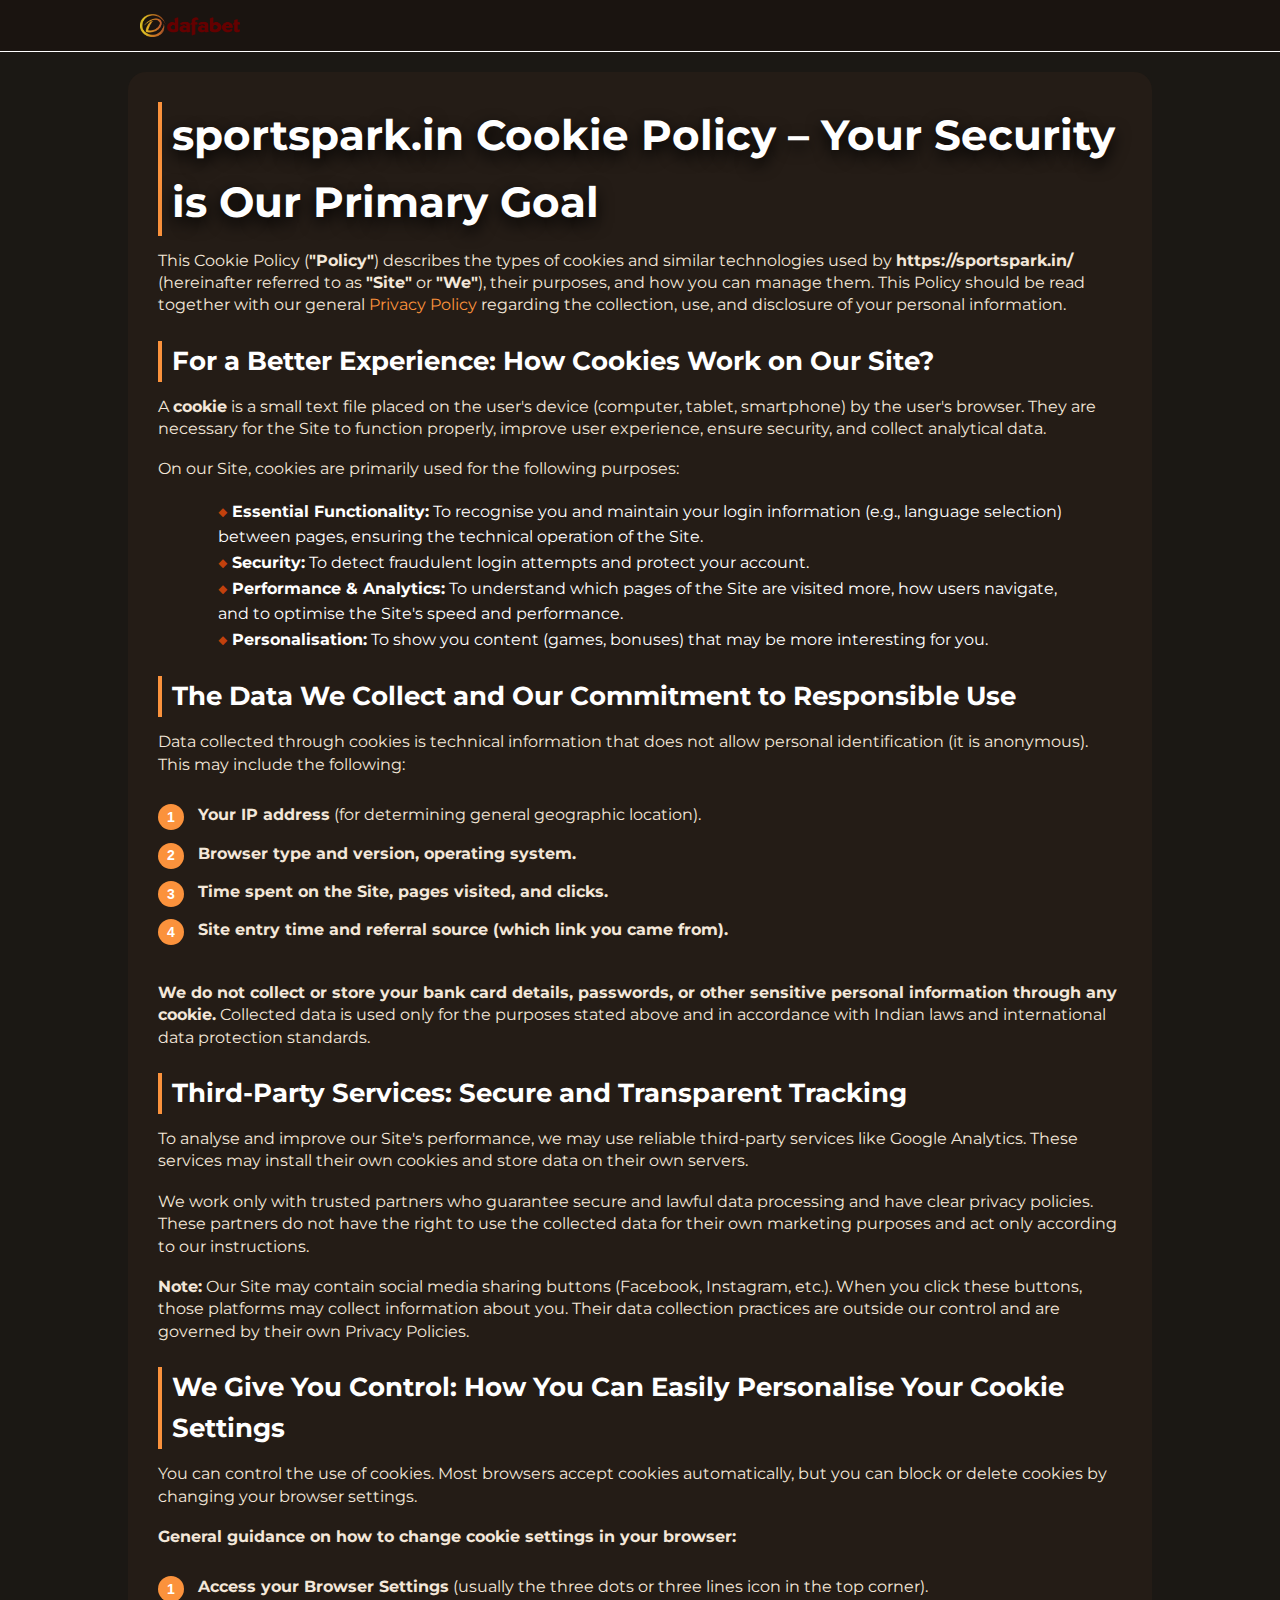
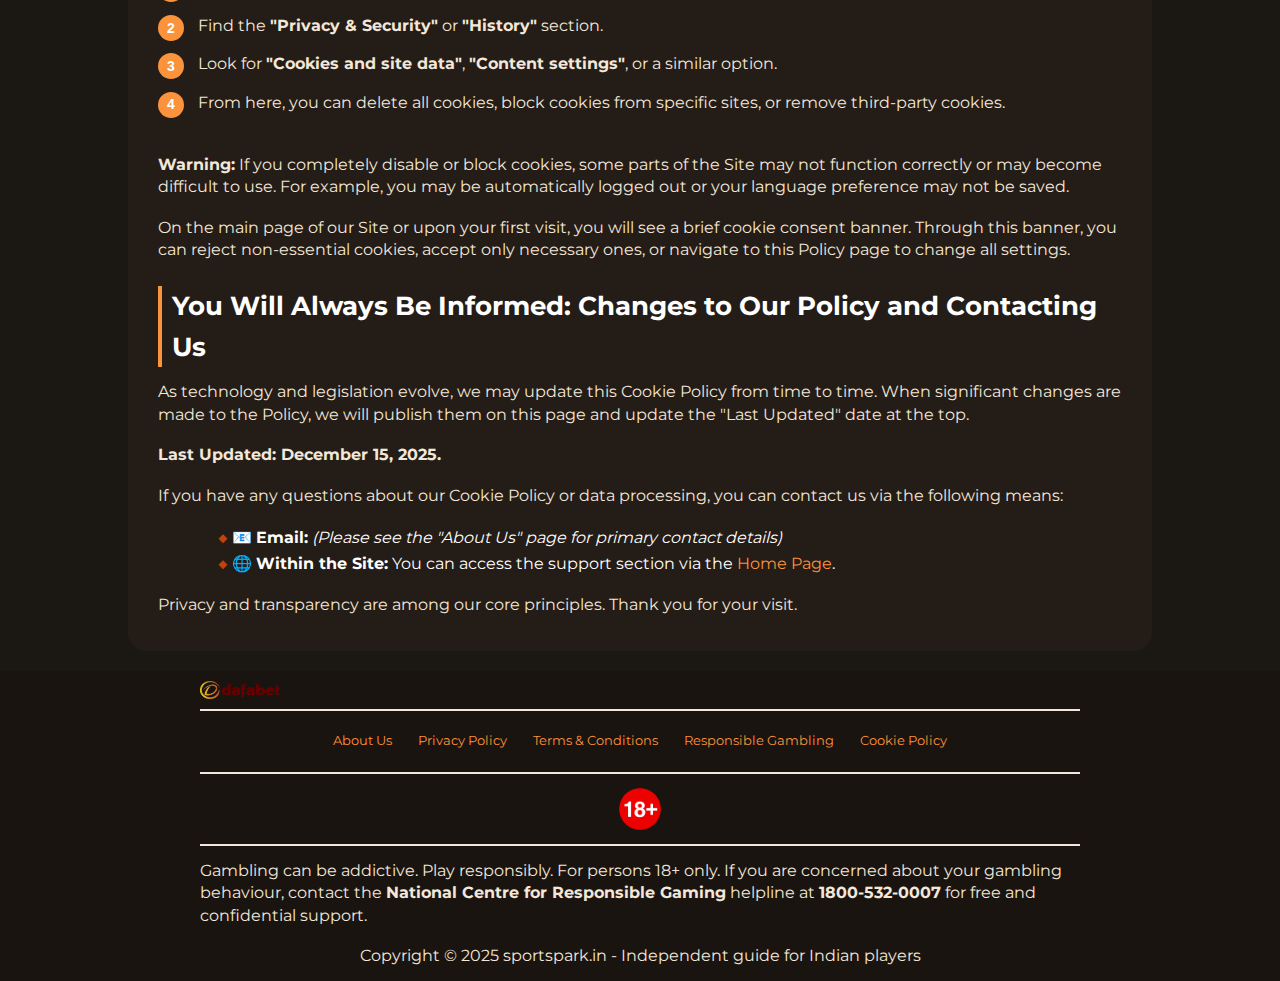
<file: cookie-policy/index.html>
<!DOCTYPE html>
<html lang="en">

<head>
    <meta charset="UTF-8">
    <meta name="viewport" content="width=device-width, initial-scale=1.0">
    <link rel="stylesheet" href="/style.css">
    <link rel="shortcut icon" href="/favicon.ico" type="image/x-icon">
    <title>sportspark.in – Cookie Policy</title>
    <meta name="description"
        content="sportspark.in cookie policy. Learn how we use cookies for site operation, security, and improving your experience.">
    <meta name="googlebot" content="index,follow,noarchive">
    <link rel="canonical" href="https://sportspark.in/cookie-policy/">

    <meta property="og:type" content="article" />
    <meta property="og:title" content="sportspark.in – Cookie Policy" />
    <meta property="og:description"
        content="sportspark.in cookie policy. Protecting your data and transparency is important to us." />
    <meta property="og:url" content="https://sportspark.in/cookie-policy/" />
    <meta property="og:site_name" content="sportspark.in" />
    <meta property="og:locale" content="en_IN" />

    <script type="application/ld+json">
        {
            "@context": "https://schema.org",
            "@type": "WebPage",
            "name": "sportspark.in Cookie Policy",
            "description": "Information about the use, purposes, and management of cookies on the sportspark.in website.",
            "url": "https://sportspark.in/cookie-policy/",
            "inLanguage": "en-IN"
        }
    </script>
</head>

<body>
    <header>
        <div class="logo-container">
            <a href="/play/">
                <img src="/img/logo.webp" alt="sportspark.in Logo" width="100" height="80">
            </a>
        </div>
    </header>

    <main class="container-long">
        <h1>sportspark.in Cookie Policy – Your Security is Our Primary Goal</h1>

        <p>This Cookie Policy (<strong>"Policy"</strong>) describes the types of cookies and similar technologies used
            by <strong>https://sportspark.in/</strong> (hereinafter referred to as <strong>"Site"</strong> or
            <strong>"We"</strong>), their purposes, and how you can manage them. This Policy should be read together
            with our general <a href="/privacy-policy/">Privacy Policy</a> regarding the collection, use, and disclosure
            of your personal information.
        </p>

        <h2>For a Better Experience: How Cookies Work on Our Site?</h2>
        <p>A <strong>cookie</strong> is a small text file placed on the user's device (computer, tablet, smartphone) by
            the user's browser. They are necessary for the Site to function properly, improve user experience, ensure
            security, and collect analytical data.</p>
        <p>On our Site, cookies are primarily used for the following purposes:</p>
        <ul>
            <li><strong>Essential Functionality:</strong> To recognise you and maintain your login information (e.g.,
                language selection) between pages, ensuring the technical operation of the Site.</li>
            <li><strong>Security:</strong> To detect fraudulent login attempts and protect your account.</li>
            <li><strong>Performance & Analytics:</strong> To understand which pages of the Site are visited more, how
                users navigate, and to optimise the Site's speed and performance.</li>
            <li><strong>Personalisation:</strong> To show you content (games, bonuses) that may be more interesting for
                you.</li>
        </ul>

        <h2>The Data We Collect and Our Commitment to Responsible Use</h2>
        <p>Data collected through cookies is technical information that does not allow personal identification (it is
            anonymous). This may include the following:</p>
        <ol class="pink-circle-list">
            <li>
                <p><strong>Your IP address</strong> (for determining general geographic location).</p>
            </li>
            <li>
                <p><strong>Browser type and version, operating system.</strong></p>
            </li>
            <li>
                <p><strong>Time spent on the Site, pages visited, and clicks.</strong></p>
            </li>
            <li>
                <p><strong>Site entry time and referral source (which link you came from).</strong></p>
            </li>
        </ol>
        <p><strong>We do not collect or store your bank card details, passwords, or other sensitive personal information
                through any cookie.</strong> Collected data is used only for the purposes stated above and in accordance
            with Indian laws and international data protection standards.</p>

        <h2>Third-Party Services: Secure and Transparent Tracking</h2>
        <p>To analyse and improve our Site's performance, we may use reliable third-party services like Google
            Analytics. These services may install their own cookies and store data on their own servers.</p>
        <p>We work only with trusted partners who guarantee secure and lawful data processing and have clear privacy
            policies. These partners do not have the right to use the collected data for their own marketing purposes
            and act only according to our instructions.</p>
        <p><strong>Note:</strong> Our Site may contain social media sharing buttons (Facebook, Instagram, etc.). When
            you click these buttons, those platforms may collect information about you. Their data collection practices
            are outside our control and are governed by their own Privacy Policies.</p>

        <h2>We Give You Control: How You Can Easily Personalise Your Cookie Settings</h2>
        <p>You can control the use of cookies. Most browsers accept cookies automatically, but you can block or delete
            cookies by changing your browser settings.</p>
        <p><strong>General guidance on how to change cookie settings in your browser:</strong></p>
        <ol class="pink-circle-list">
            <li>
                <p><strong>Access your Browser Settings</strong> (usually the three dots or three lines icon in the top
                    corner).</p>
            </li>
            <li>
                <p>Find the <strong>"Privacy & Security"</strong> or <strong>"History"</strong> section.</p>
            </li>
            <li>
                <p>Look for <strong>"Cookies and site data"</strong>, <strong>"Content settings"</strong>, or a similar
                    option.</p>
            </li>
            <li>
                <p>From here, you can delete all cookies, block cookies from specific sites, or remove third-party
                    cookies.</p>
            </li>
        </ol>
        <p><strong>Warning:</strong> If you completely disable or block cookies, some parts of the Site may not function
            correctly or may become difficult to use. For example, you may be automatically logged out or your language
            preference may not be saved.</p>
        <p>On the main page of our Site or upon your first visit, you will see a brief cookie consent banner. Through
            this banner, you can reject non-essential cookies, accept only necessary ones, or navigate to this Policy
            page to change all settings.</p>

        <h2>You Will Always Be Informed: Changes to Our Policy and Contacting Us</h2>
        <p>As technology and legislation evolve, we may update this Cookie Policy from time to time. When significant
            changes are made to the Policy, we will publish them on this page and update the "Last Updated" date at the
            top.</p>
        <p><strong>Last Updated: December 15, 2025.</strong></p>
        <p>If you have any questions about our Cookie Policy or data processing, you can contact us via the following
            means:</p>
        <ul>
            <li>📧 <strong>Email:</strong> <em>(Please see the "About Us" page for primary contact details)</em></li>
            <li>🌐 <strong>Within the Site:</strong> You can access the support section via the <a href="/play/">Home
                    Page</a>.</li>
        </ul>
        <p>Privacy and transparency are among our core principles. Thank you for your visit.</p>
    </main>

    <footer>
        <a href="/">
            <img src="/img/logo.webp" alt="sportspark.in" width="80" height="80">
        </a>
        <hr class="faq-hr">
        <div class="flex-wrapper">
            <a href="/about-us/">About Us</a>
            <a href="/privacy-policy/">Privacy Policy</a>
            <a href="/terms-and-conditions/">Terms & Conditions</a>
            <a href="/responsible-gambling/">Responsible Gambling</a>
            <a href="/cookie-policy/">Cookie Policy</a>
        </div>
        <hr class="faq-hr">
        <img src="/img/18-icon.webp" alt="18+ Icon" width="50" height="50">
        <hr class="faq-hr">
        <p>
            Gambling can be addictive. Play responsibly. For persons 18+ only. If you are concerned about your gambling
            behaviour, contact the <strong>National Centre for Responsible Gaming</strong> helpline at
            <strong>1800-532-0007</strong> for free and confidential support.
        </p>
        <p>
            Copyright © 2025 sportspark.in - Independent guide for Indian players
        </p>
    </footer>
</body>

</html>
</file>
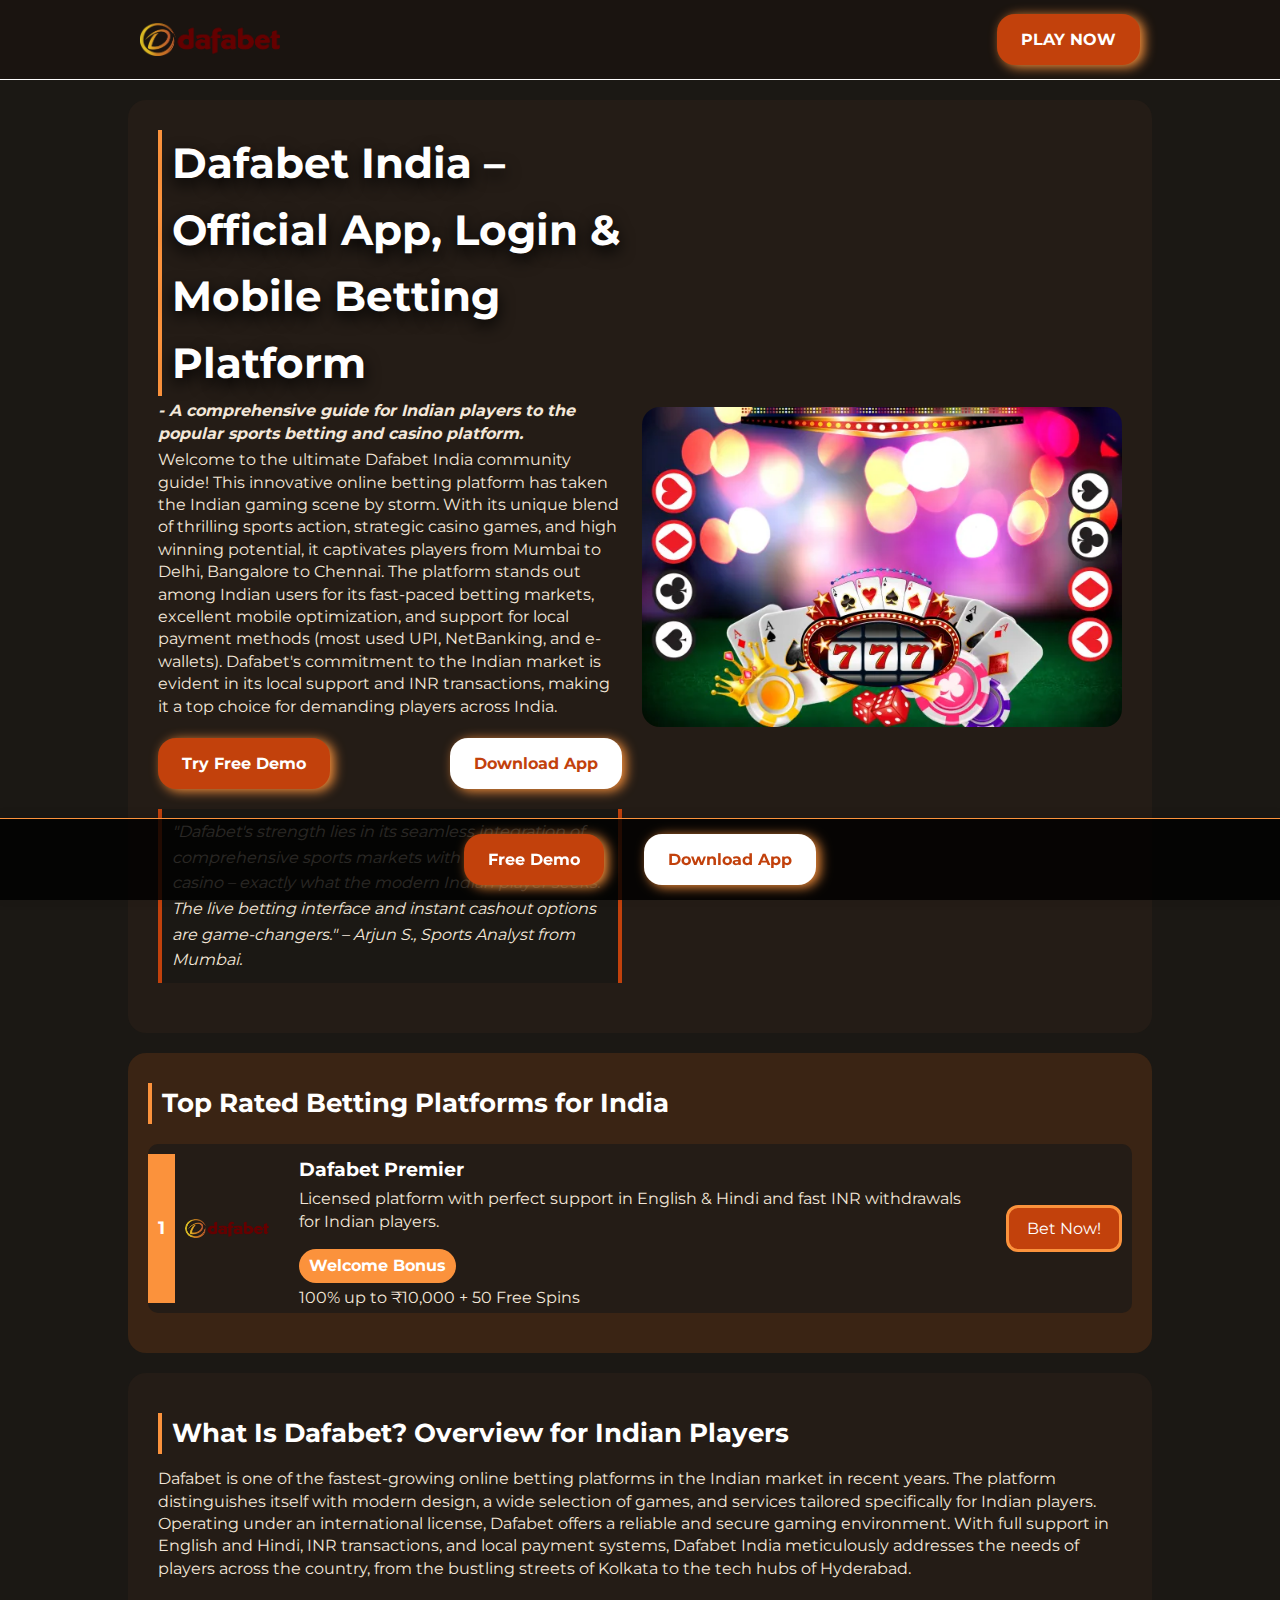
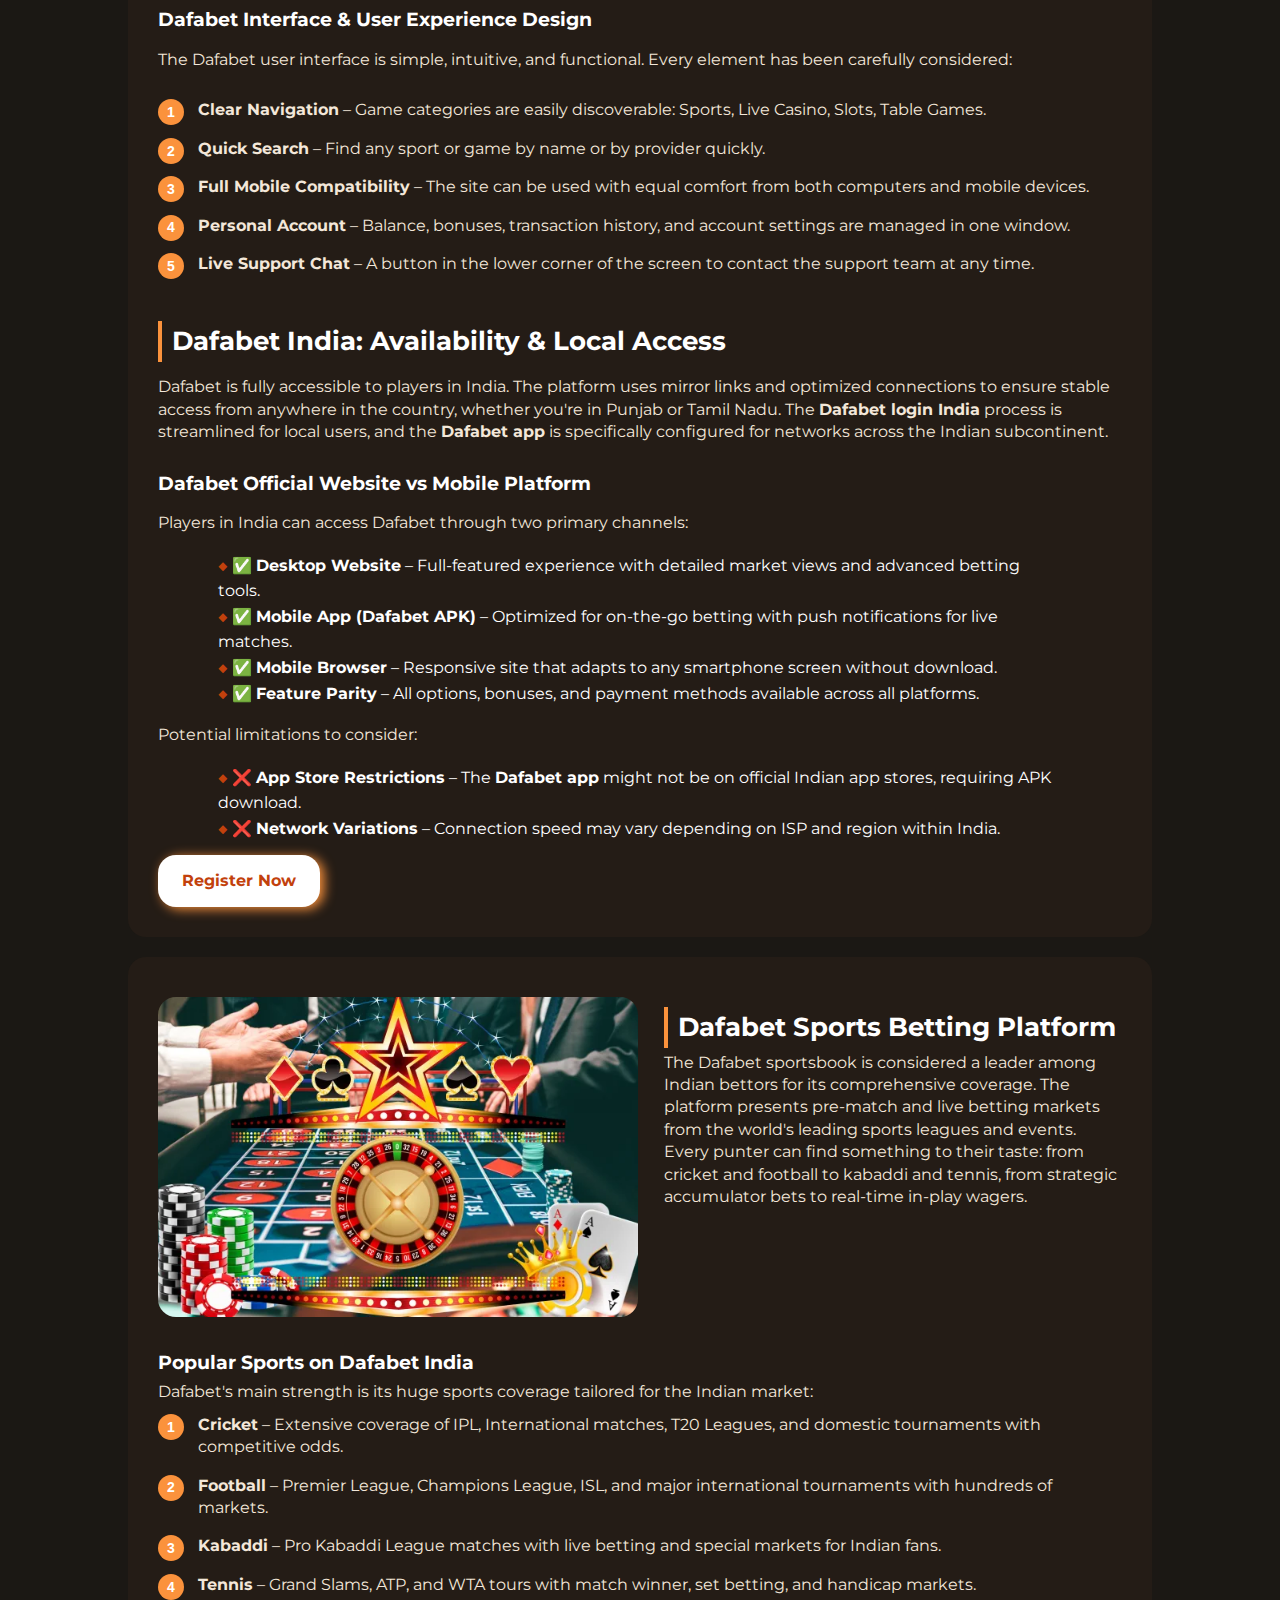
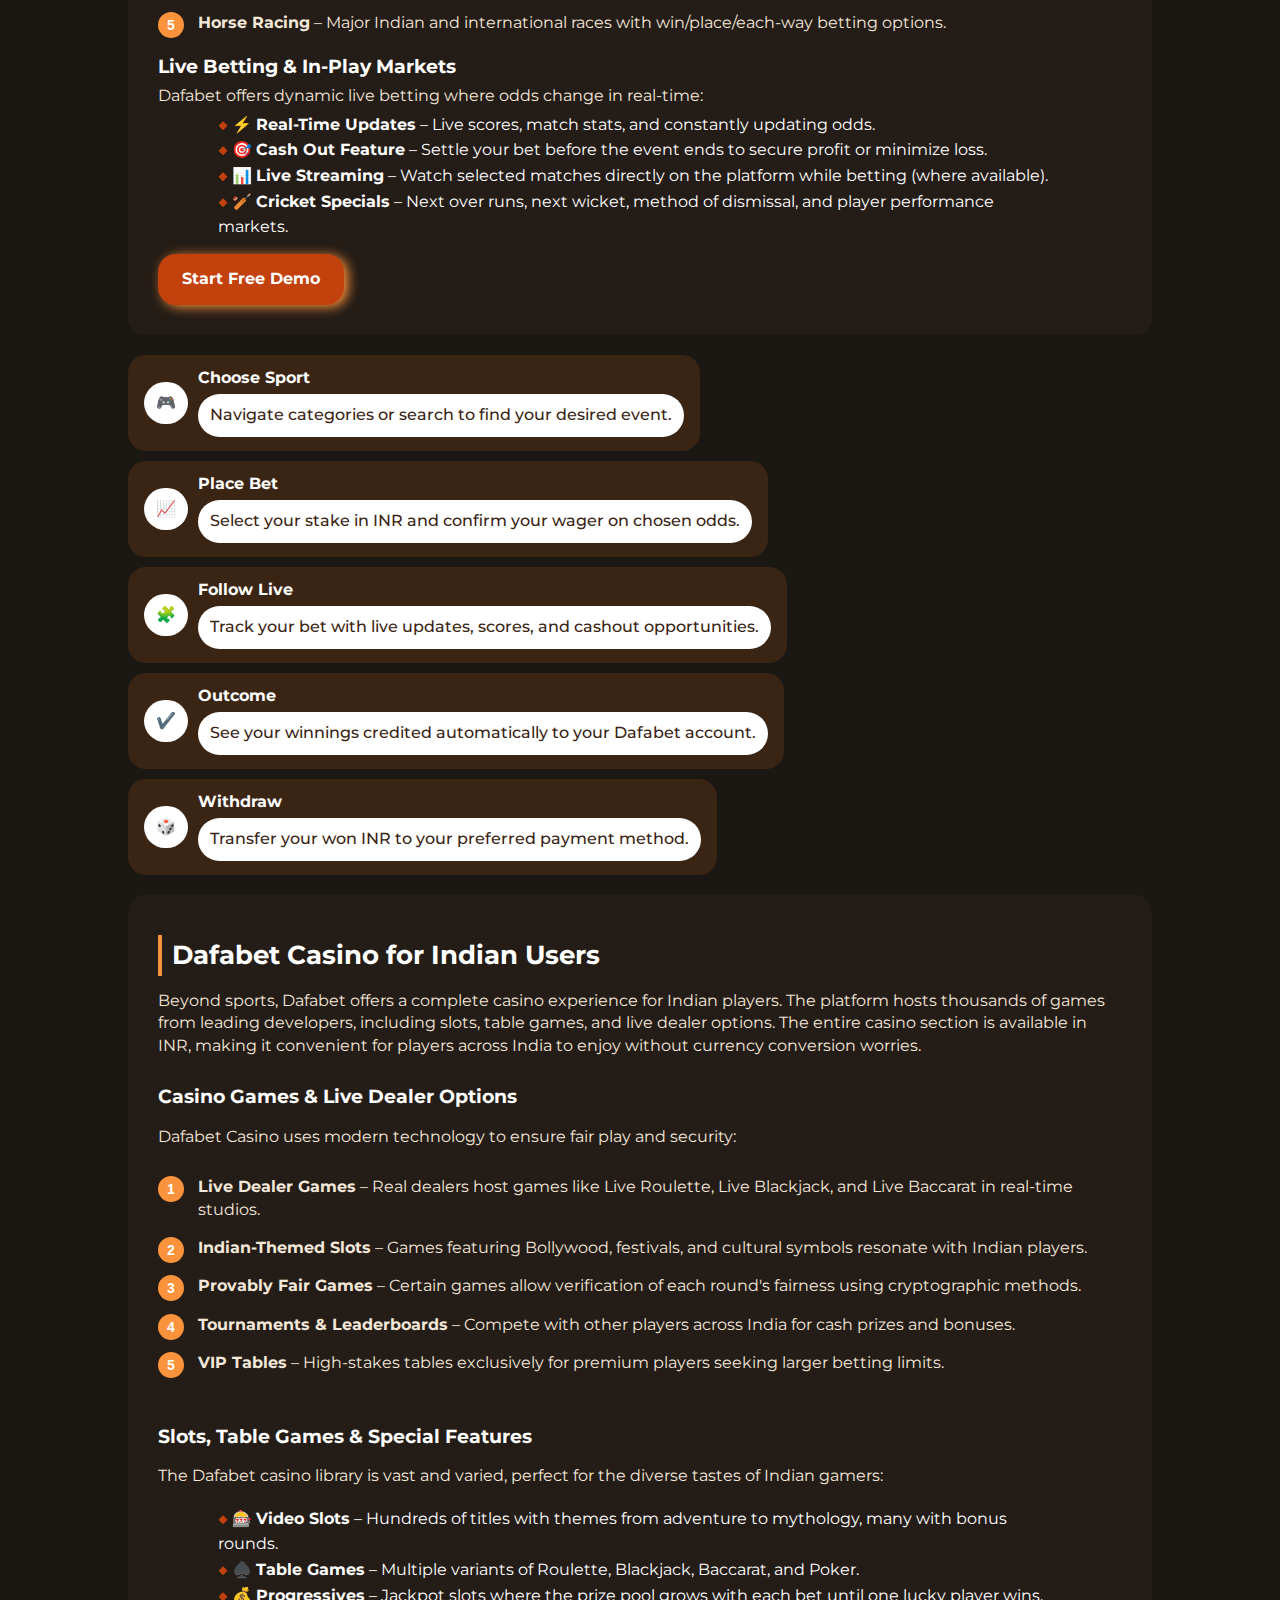
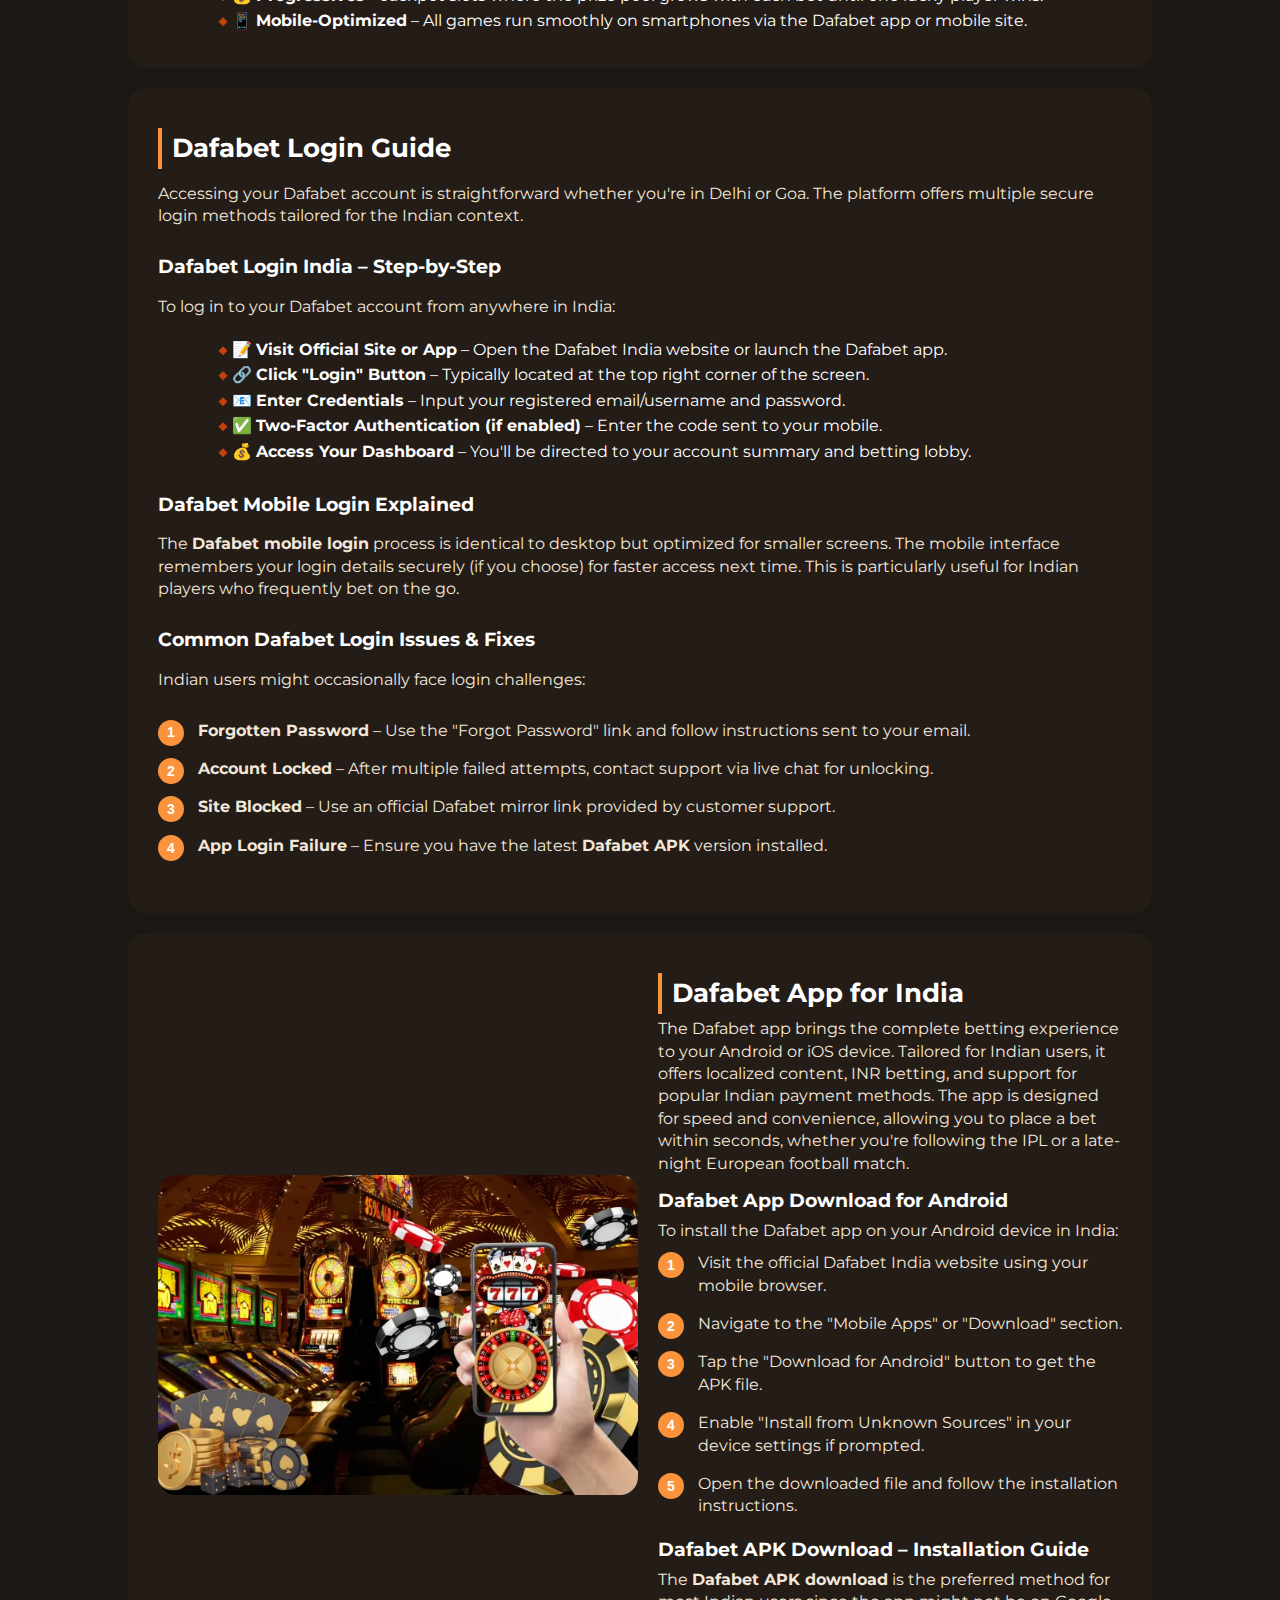
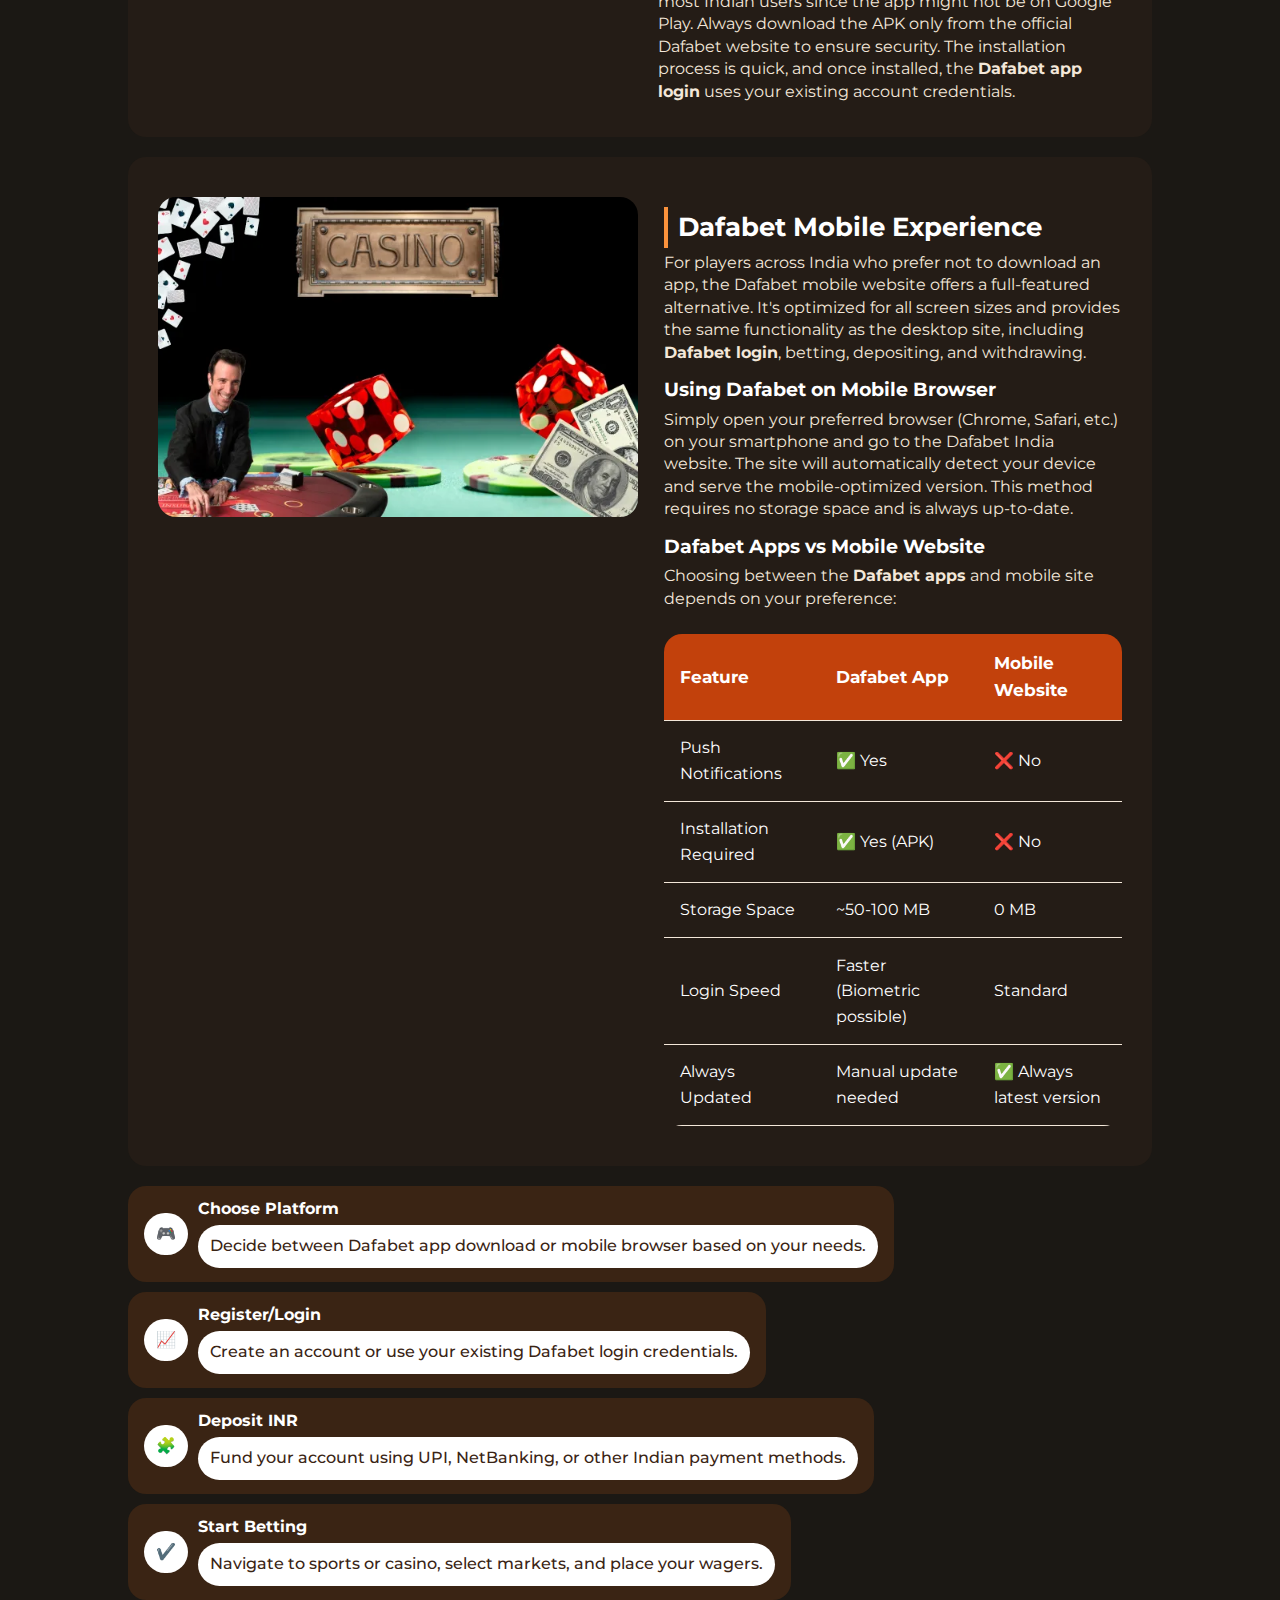
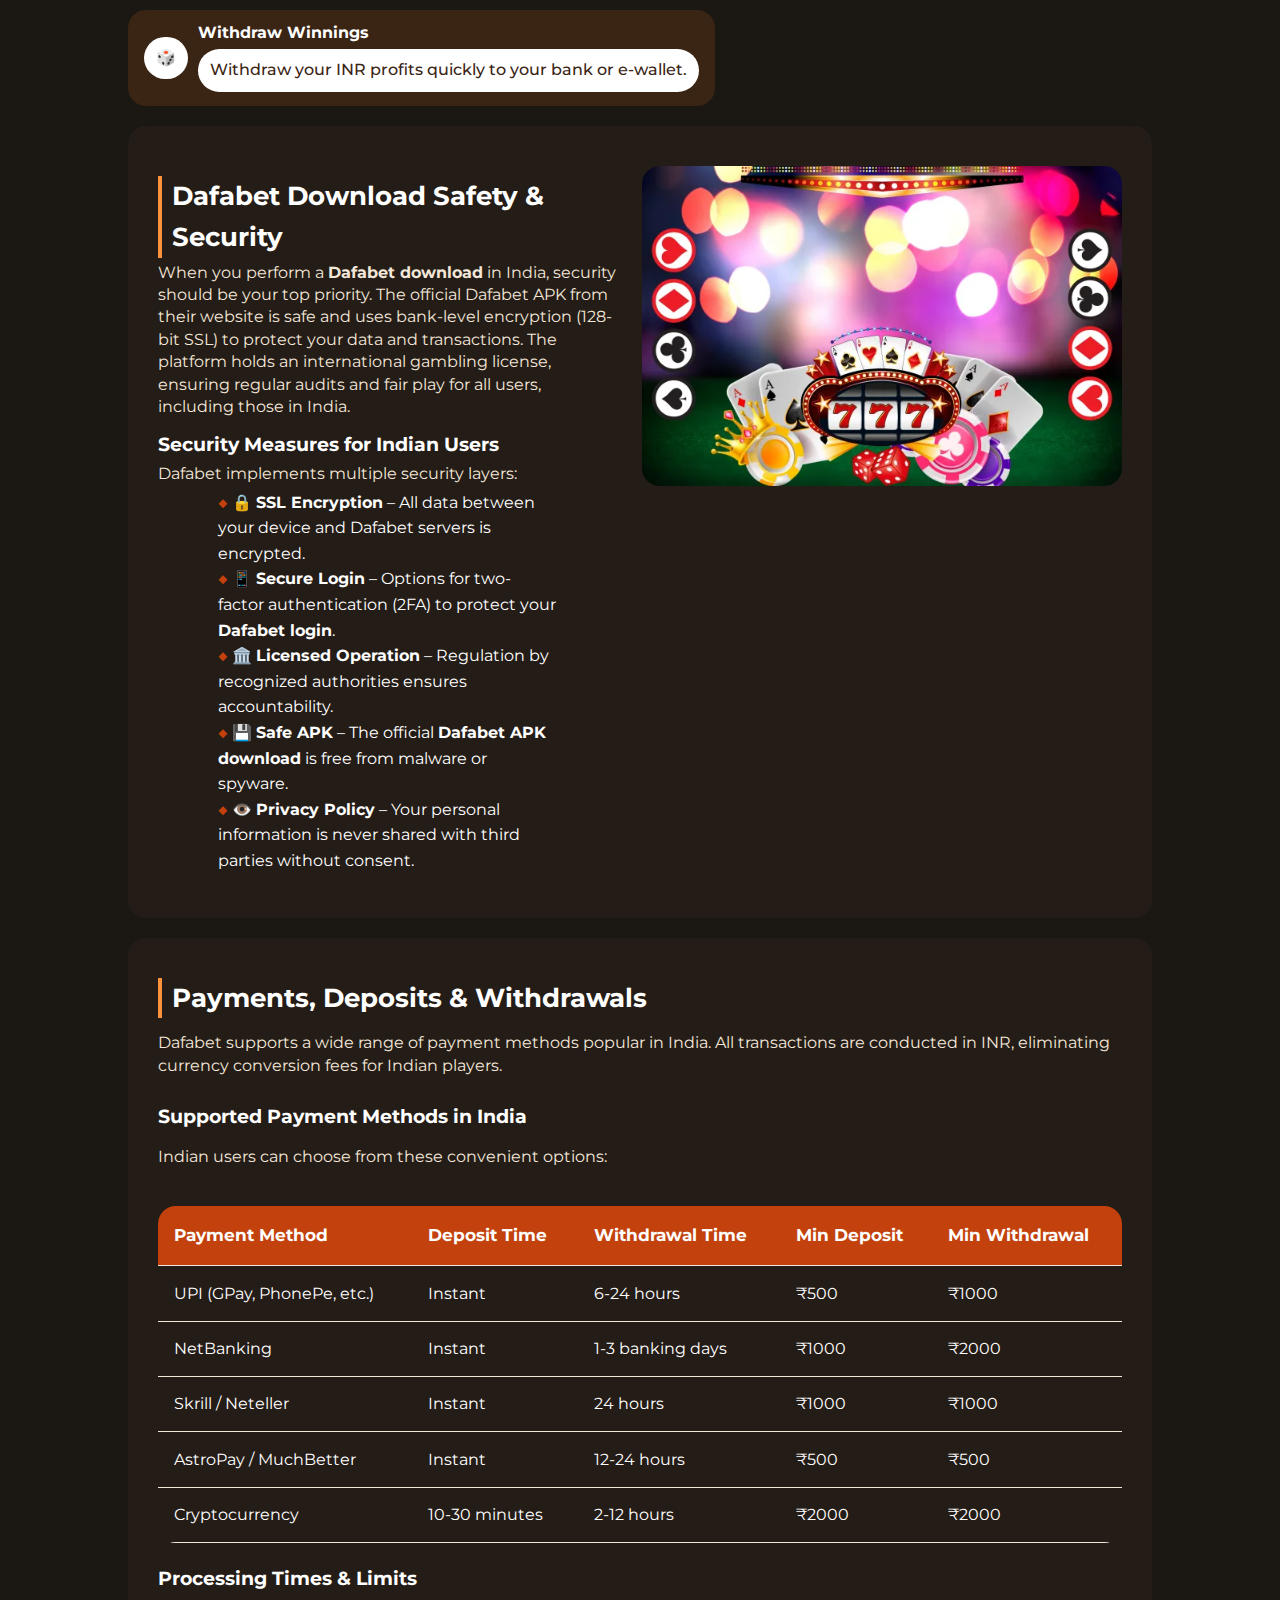
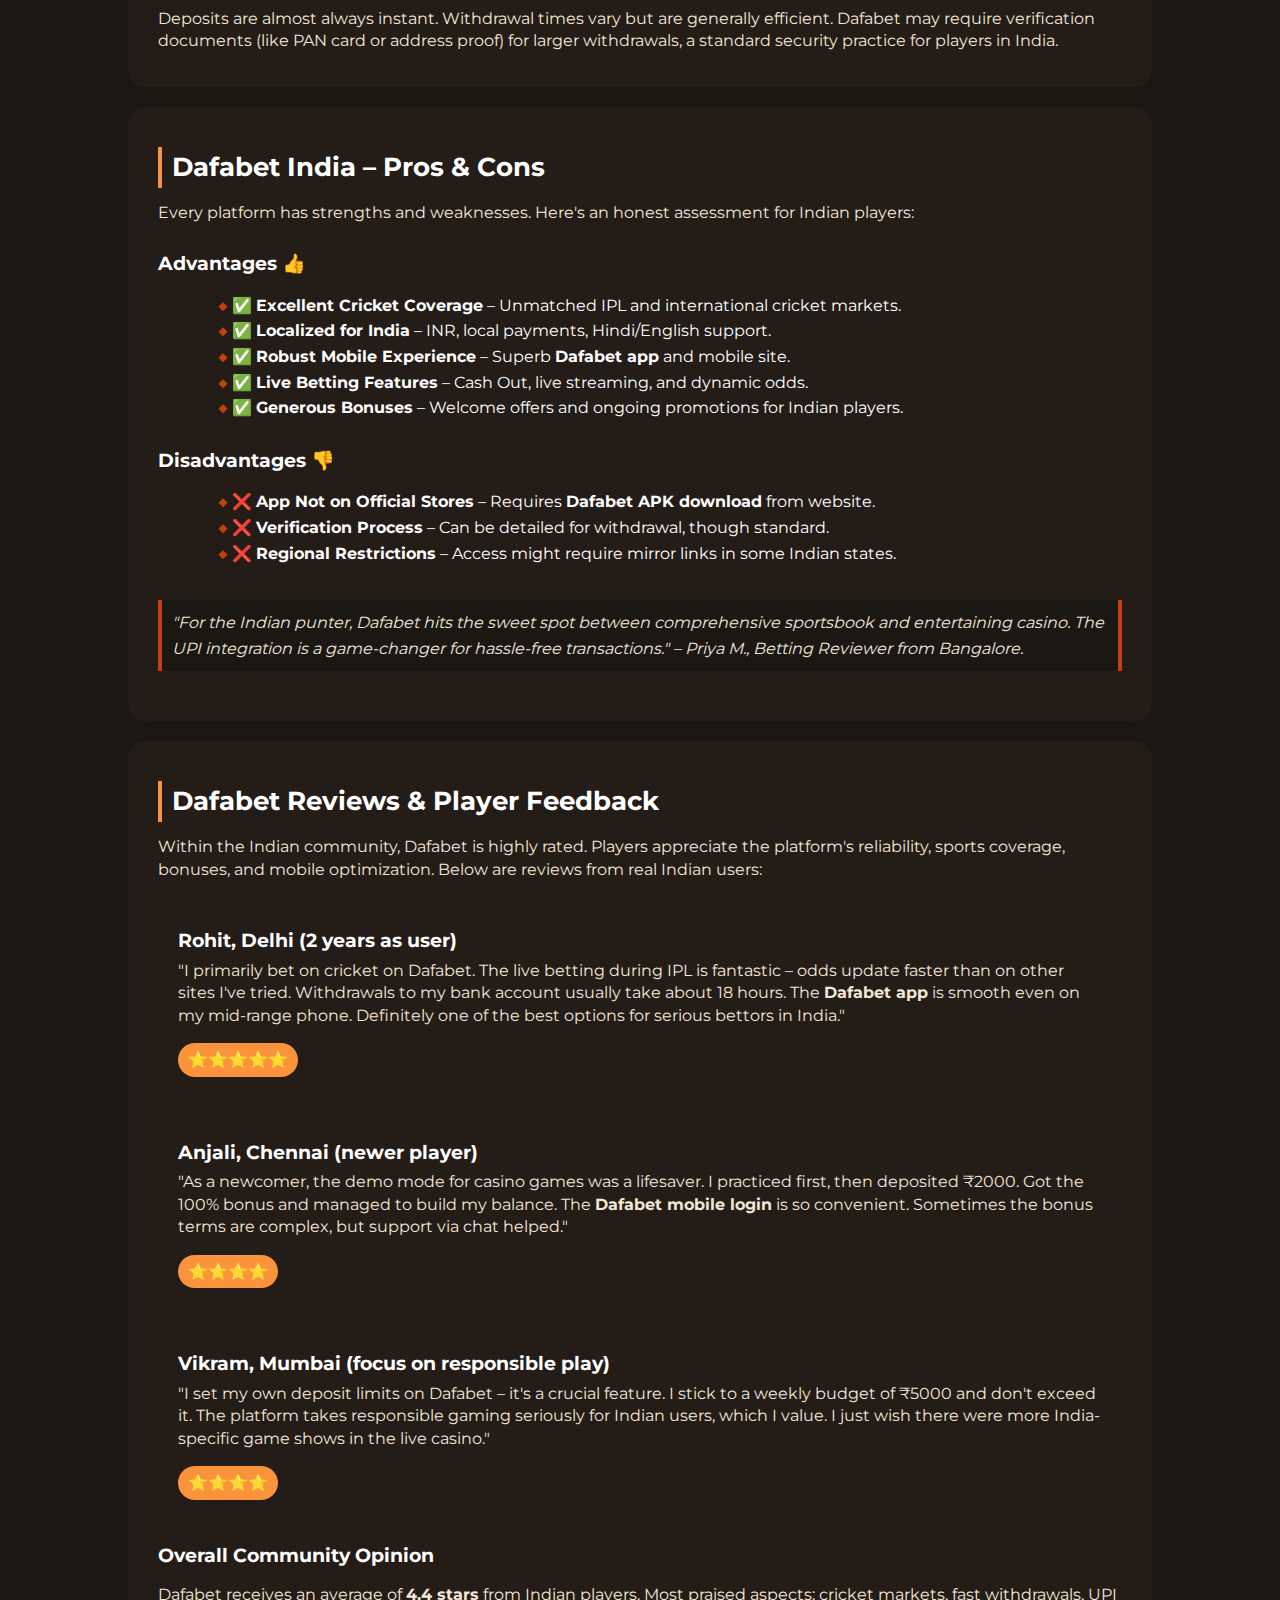
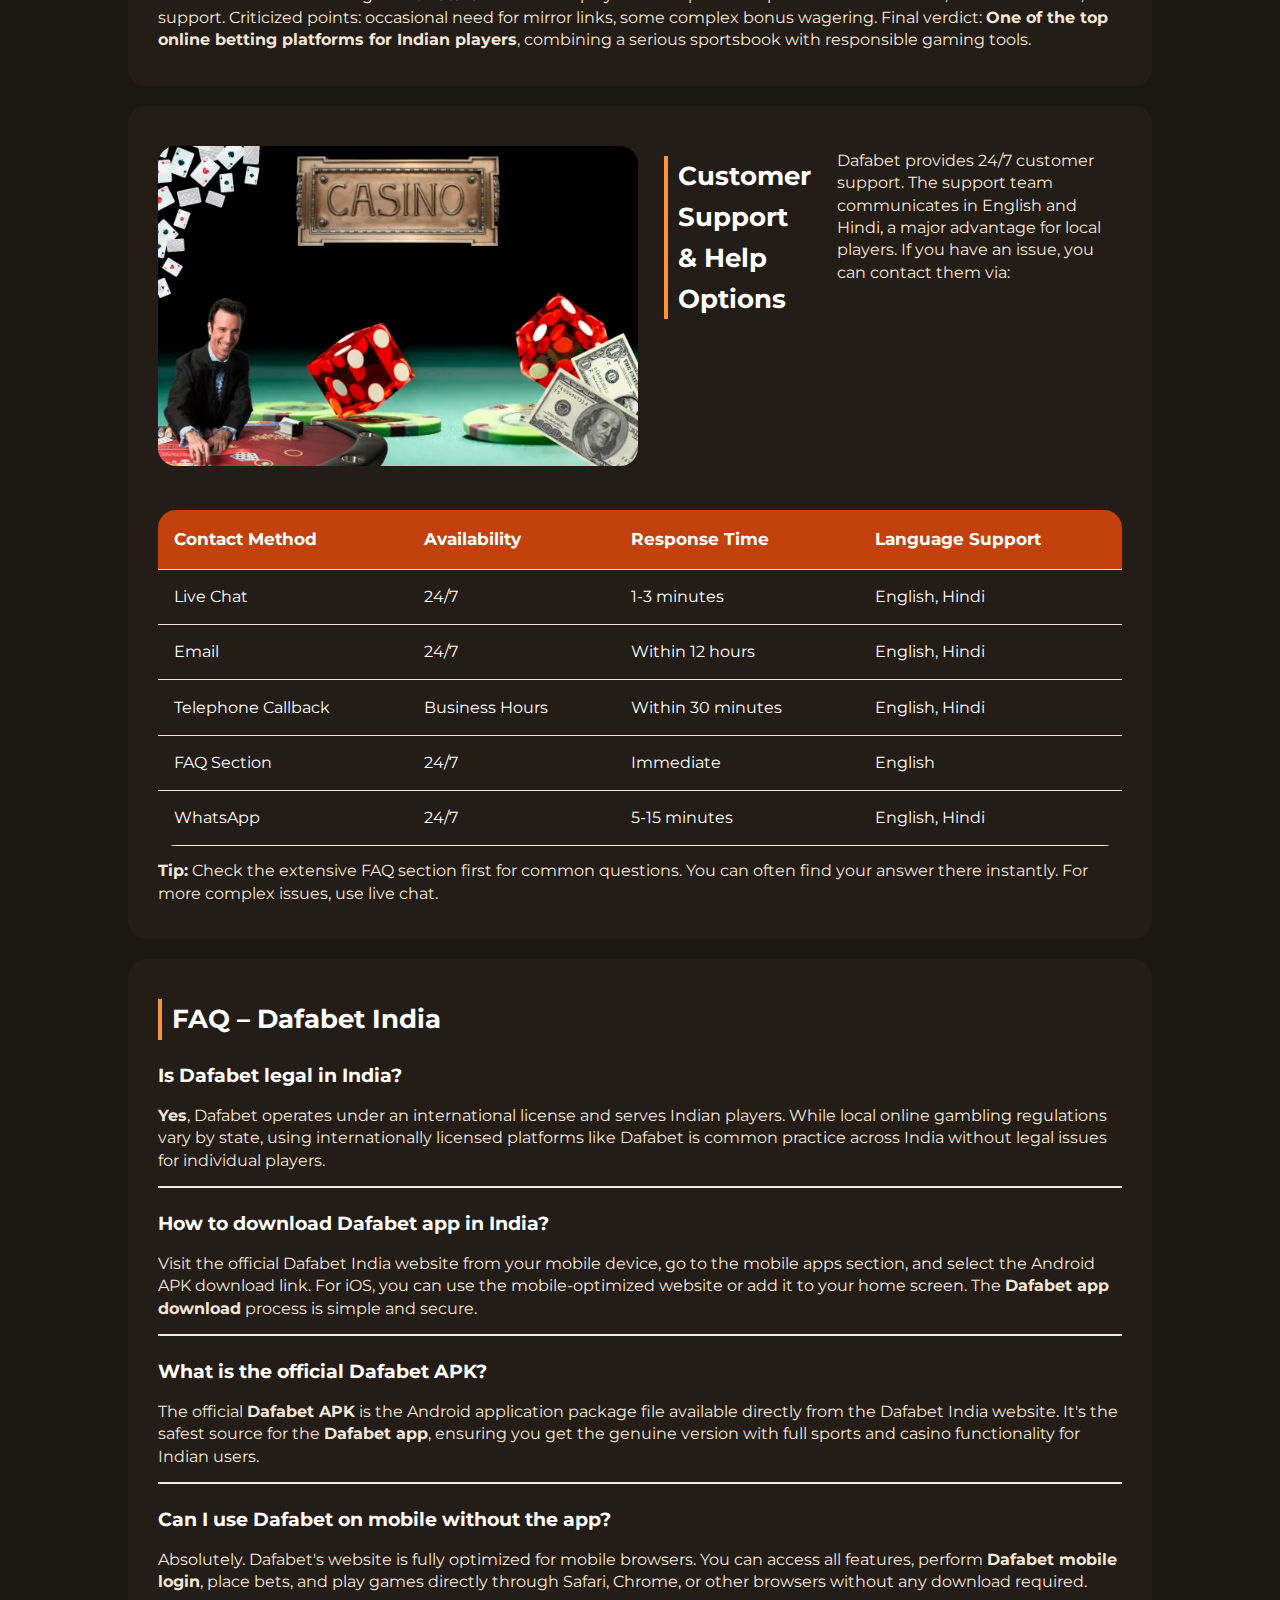
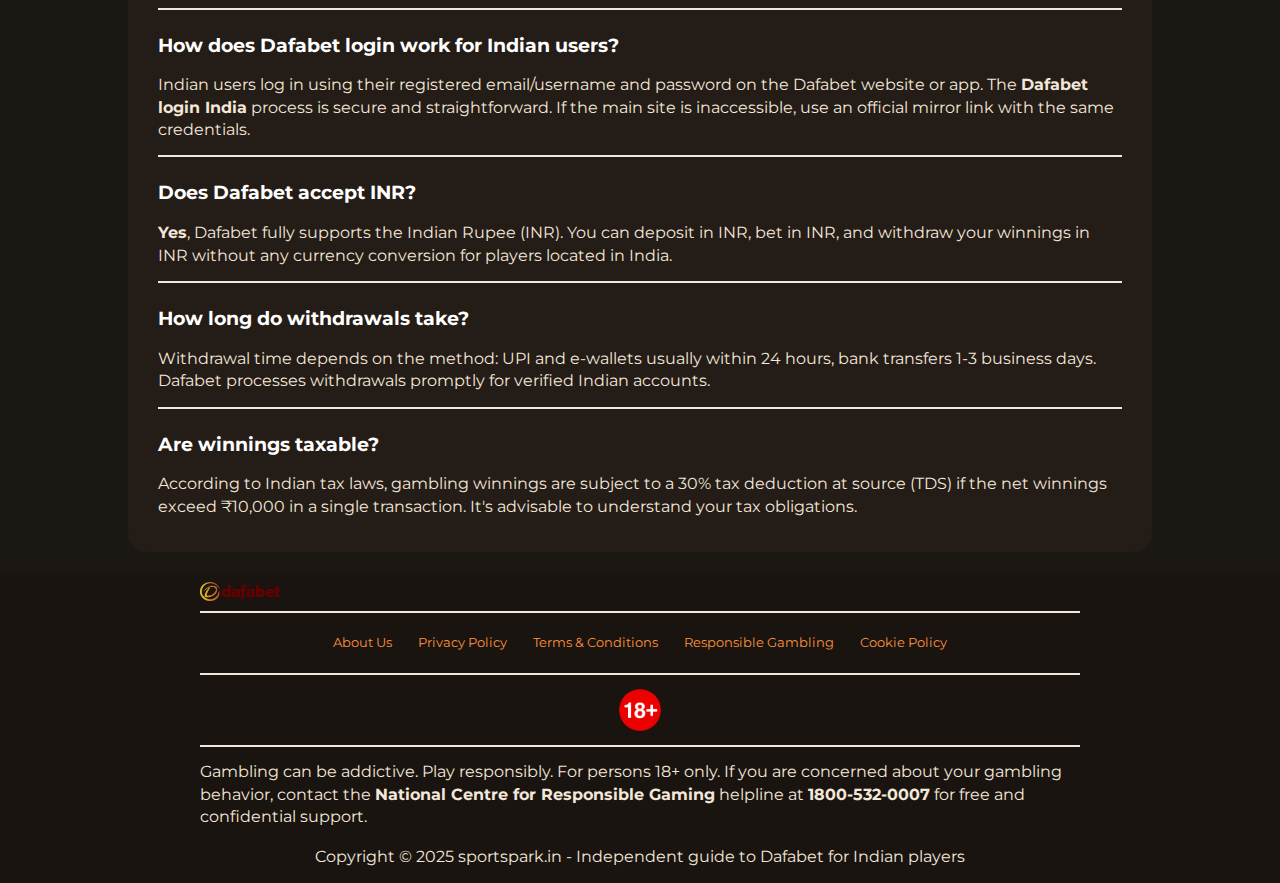
<file: en-in/index.html>
<!DOCTYPE html>
<html lang="en">

<head>
    <meta charset="UTF-8">
    <meta name="viewport" content="width=device-width, initial-scale=1.0">
    <link rel="stylesheet" href="/style.css">
    <link rel="shortcut icon" href="/favicon.ico" type="image/x-icon">
    <title>Dafabet India 🇮🇳 Official Login, App Download & Sports Betting Guide</title>
    <meta name="description"
        content="Dafabet India ⭐ Learn how to use Dafabet login, download the official app or APK, access sports betting and casino games on mobile. Safe, fast and updated guide for Indian players.">
    <meta name="googlebot" content="index,follow,noarchive">

    <link rel="alternate" hreflang="en-IN" href="https://sportspark.in/en-in/">
    <link rel="alternate" hreflang="x-default" href="https://sportspark.in/">
    <link rel="canonical" href="https://sportspark.in/en-in/">

    <meta property="og:type" content="website" />
    <meta property="og:title" content="Dafabet India 🇮🇳 Official Login, App Download & Sports Betting Guide" />
    <meta property="og:description"
        content="Dafabet India ⭐ Learn how to use Dafabet login, download the official app or APK, access sports betting and casino games on mobile. Safe, fast and updated guide for Indian players." />
    <meta property="og:url" content="https://sportspark.in/" />
    <meta property="og:site_name" content="Dafabet India" />
    <meta property="og:image" content="https://sportspark.in/img/1.webp" />
    <meta property="og:locale" content="en_IN" />

    <meta name="twitter:card" content="summary_large_image" />
    <meta name="twitter:title" content="Dafabet India 🇮🇳 Official Login, App Download & Sports Betting Guide" />
    <meta name="twitter:description"
        content="Dafabet India ⭐ Learn how to use Dafabet login, download the official app or APK, access sports betting and casino games on mobile. Safe, fast and updated guide for Indian players." />
    <meta name="twitter:image" content="https://sportspark.in/img/1.webp" />

    <script type="application/ld+json">
        {
            "@context": "https://schema.org",
            "@type": "Article",
            "headline": "Dafabet India 🇮🇳 Official Login, App Download & Sports Betting Guide",
            "description": "Dafabet India ⭐ Learn how to use Dafabet login, download the official app or APK, access sports betting and casino games on mobile. Safe, fast and updated guide for Indian players.",
            "mainEntityOfPage": {
                "@type": "WebPage",
                "@id": "https://sportspark.in/"
            },
            "author": {
                "@type": "Person",
                "name": "India Sports Betting Experts",
                "url": "https://sportspark.in/"
            },
            "publisher": {
                "@type": "Organization",
                "name": "Dafabet India",
                "logo": {
                    "@type": "ImageObject",
                    "url": "https://sportspark.in/img/logo.webp"
                }
            },
            "datePublished": "2025-12-15",
            "dateModified": "2025-12-15"
        }
    </script>

    <script type="application/ld+json">
        {
            "@context": "https://schema.org",
            "@type": "WebSite",
            "url": "https://sportspark.in/",
            "name": "Dafabet India",
            "description": "The leading Dafabet platform for India – sports betting, casino games, and secure app download information.",
            "inLanguage": "en-IN"
        }
    </script>

    <script type="application/ld+json">
        {
            "@context": "https://schema.org",
            "@type": "BreadcrumbList",
            "itemListElement": [{
                    "@type": "ListItem",
                    "position": 1,
                    "name": "Home",
                    "item": "https://sportspark.in/"
                },
                {
                    "@type": "ListItem",
                    "position": 2,
                    "name": "Dafabet India",
                    "item": "https://sportspark.in/"
                }
            ]
        }
    </script>

    <script type="application/ld+json">
        {
          "@context": "https://schema.org",
          "@type": "FAQPage",
          "mainEntity": [
            {
              "@type": "Question",
              "name": "Is Dafabet legal in India?",
              "acceptedAnswer": {
                "@type": "Answer",
                "text": "Dafabet operates under an international license (Curacao) and serves Indian players. While local online gambling regulations vary, using internationally licensed platforms like Dafabet is common practice across India without legal issues for players."
              }
            },
            {
              "@type": "Question",
              "name": "How to download Dafabet app in India?",
              "acceptedAnswer": {
                "@type": "Answer",
                "text": "Visit the official Dafabet India website from your mobile device, navigate to the mobile apps section, and select the Android APK download link. For iOS, you can use the mobile-optimized website or check the App Store availability for your region."
              }
            },
            {
              "@type": "Question",
              "name": "What is the official Dafabet APK?",
              "acceptedAnswer": {
                "@type": "Answer",
                "text": "The official Dafabet APK is the Android application package file available directly from the Dafabet India website. It's the safest way to install the app, ensuring you get the genuine version with full functionality for sports betting and casino games."
              }
            },
            {
              "@type": "Question",
              "name": "Can I use Dafabet on mobile without the app?",
              "acceptedAnswer": {
                "@type": "Answer",
                "text": "Yes, Dafabet's website is fully optimized for mobile browsers. You can access all features, perform Dafabet login, place bets, and play casino games directly through Safari, Chrome, or other browsers without needing to download any app."
              }
            },
            {
              "@type": "Question",
              "name": "How does Dafabet login work for Indian users?",
              "acceptedAnswer": {
                "@type": "Answer",
                "text": "Indian users can log in using their registered email or username and password on the Dafabet website or app. The Dafabet login India process is straightforward and secure, with options for password recovery and two-factor authentication for enhanced security."
              }
            }
          ]
        }
    </script>
</head>

<body>
    <header>
        <div class="logo-container">
            <a href="/">
                <img src="/img/logo.webp" alt="Dafabet India Official Logo" width="140" height="80">
            </a>
            <a href="/play/" class="btn" rel="nofollow" content="noindex">PLAY NOW</a>
        </div>
    </header>

    <main>

        <div class="banner-bottom">
            <a href="/play/" class="btn" rel="nofollow" content="noindex">Free Demo</a>
            <a href="/play/" class="btn-white" rel="nofollow" content="noindex">Download App</a>
        </div>

        <div class="container">
            <div>
                <h1>Dafabet India – Official App, Login & Mobile Betting Platform</h1>
                <p>
                    <b><i>- A comprehensive guide for Indian players to the popular sports betting and casino
                            platform.</i> </b>
                </p>
                <p>
                    Welcome to the ultimate Dafabet India community guide! This innovative online betting platform has
                    taken the Indian gaming scene by storm. With its unique blend of thrilling sports action, strategic
                    casino games, and high winning potential, it captivates players from Mumbai to Delhi, Bangalore to
                    Chennai. The platform stands out among Indian users for its fast-paced betting markets, excellent
                    mobile optimization, and support for local payment methods (most used UPI, NetBanking, and
                    e-wallets). Dafabet's commitment to the Indian market is evident in its local support and INR
                    transactions, making it a top choice for demanding players across India.
                </p>
                <div class="btn-container">
                    <a href="/play/" class="btn" rel="nofollow" content="noindex">Try Free Demo</a>
                    <a href="/play/" class="btn-white" rel="nofollow" content="noindex">Download App</a>
                </div>

                <blockquote>
                    "Dafabet's strength lies in its seamless integration of comprehensive sports markets with a
                    world-class casino – exactly what the modern Indian player seeks. The live betting interface and
                    instant cashout options are game-changers." – Arjun S., Sports Analyst from Mumbai.
                </blockquote>
            </div>
            <img src="/img/4.webp" alt="Dafabet India Sports Betting Interface" width="600" height="400">
        </div>

        <div class="casino-vitrina">
            <h2>
                Top Rated Betting Platforms for India
            </h2>
            <div class="casino-card">
                <div class="casino-rank">1</div>
                <a href="/play/" class="casino-left" rel="nofollow" content="noindex">
                    <img src="/img/logo.webp" alt="Premium Betting Site India" class="casino-logo" width="140"
                        height="50" />
                </a>
                <div class="casino-center">
                    <div class="casino-code">
                        <a href="/play/" rel="nofollow" content="noindex">
                            <h3>Dafabet Premier</h3>
                        </a>
                        <p>Licensed platform with perfect support in English & Hindi and fast INR withdrawals for Indian
                            players.</p>

                        <div class="casino-rating"><span class="star">Welcome Bonus</span></div>
                        <p class="casino-bonus">100% up to ₹10,000 + 50 Free Spins</p>
                    </div>
                </div>
                <div class="casino-actions">
                    <a href="/play/" class="btn-red-bonus" rel="nofollow" content="noindex">Bet Now!</a>
                </div>
            </div>
        </div>

        <div class="container-long">
            <h2>What Is Dafabet? Overview for Indian Players</h2>
            <p>
                Dafabet is one of the fastest-growing online betting platforms in the Indian market in recent years. The
                platform distinguishes itself with modern design, a wide selection of games, and services tailored
                specifically for Indian players. Operating under an international license, Dafabet offers a reliable and
                secure gaming environment. With full support in English and Hindi, INR transactions, and local payment
                systems, Dafabet India meticulously addresses the needs of players across the country, from the bustling
                streets of Kolkata to the tech hubs of Hyderabad.
            </p>

            <h3>Dafabet Interface & User Experience Design</h3>
            <p>The Dafabet user interface is simple, intuitive, and functional. Every element has been carefully
                considered:</p>
            <ol class="pink-circle-list">
                <li>
                    <p><strong>Clear Navigation</strong> – Game categories are easily discoverable: Sports, Live Casino,
                        Slots, Table Games.</p>
                </li>
                <li>
                    <p><strong>Quick Search</strong> – Find any sport or game by name or by provider quickly.</p>
                </li>
                <li>
                    <p><strong>Full Mobile Compatibility</strong> – The site can be used with equal comfort from both
                        computers and mobile devices.</p>
                </li>
                <li>
                    <p><strong>Personal Account</strong> – Balance, bonuses, transaction history, and account settings
                        are managed in one window.</p>
                </li>
                <li>
                    <p><strong>Live Support Chat</strong> – A button in the lower corner of the screen to contact the
                        support team at any time.</p>
                </li>
            </ol>

            <h2>Dafabet India: Availability & Local Access</h2>
            <p>Dafabet is fully accessible to players in India. The platform uses mirror links and optimized connections
                to ensure stable access from anywhere in the country, whether you're in Punjab or Tamil Nadu. The
                <strong>Dafabet login India</strong> process is streamlined for local users, and the <strong>Dafabet
                    app</strong> is specifically configured for networks across the Indian subcontinent.
            </p>

            <h3>Dafabet Official Website vs Mobile Platform</h3>
            <p>Players in India can access Dafabet through two primary channels:</p>
            <ul>
                <li>✅ <strong>Desktop Website</strong> – Full-featured experience with detailed market views and
                    advanced betting tools.</li>
                <li>✅ <strong>Mobile App (Dafabet APK)</strong> – Optimized for on-the-go betting with push
                    notifications for live matches.</li>
                <li>✅ <strong>Mobile Browser</strong> – Responsive site that adapts to any smartphone screen without
                    download.</li>
                <li>✅ <strong>Feature Parity</strong> – All options, bonuses, and payment methods available across all
                    platforms.</li>
            </ul>
            <p>Potential limitations to consider:</p>
            <ul>
                <li>❌ <strong>App Store Restrictions</strong> – The <strong>Dafabet app</strong> might not be on
                    official Indian app stores, requiring APK download.</li>
                <li>❌ <strong>Network Variations</strong> – Connection speed may vary depending on ISP and region within
                    India.</li>
            </ul>
            <a href="/play/" class="btn-white" rel="nofollow" content="noindex">Register Now</a>

        </div>

        <div class="container-long">
            <div class="flex-wrapper">
                <img src="/img/2.webp" alt="Dafabet Sports Betting Screen" width="600" height="400">
                <div>
                    <h2>Dafabet Sports Betting Platform</h2>
                    <p>
                        The Dafabet sportsbook is considered a leader among Indian bettors for its comprehensive
                        coverage. The platform presents pre-match and live betting markets from the world's leading
                        sports leagues and events. Every punter can find something to their taste: from cricket and
                        football to kabaddi and tennis, from strategic accumulator bets to real-time in-play wagers.
                    </p>
                </div>
            </div>

            <div>
                <h3>Popular Sports on Dafabet India</h3>
                <p>Dafabet's main strength is its huge sports coverage tailored for the Indian market:</p>
                <ol class="pink-circle-list">
                    <li>
                        <p><strong>Cricket</strong> – Extensive coverage of IPL, International matches, T20 Leagues, and
                            domestic tournaments with competitive odds.</p>
                    </li>
                    <li>
                        <p><strong>Football</strong> – Premier League, Champions League, ISL, and major international
                            tournaments with hundreds of markets.</p>
                    </li>
                    <li>
                        <p><strong>Kabaddi</strong> – Pro Kabaddi League matches with live betting and special markets
                            for Indian fans.</p>
                    </li>
                    <li>
                        <p><strong>Tennis</strong> – Grand Slams, ATP, and WTA tours with match winner, set betting, and
                            handicap markets.</p>
                    </li>
                    <li>
                        <p><strong>Horse Racing</strong> – Major Indian and international races with win/place/each-way
                            betting options.</p>
                    </li>
                </ol>

                <h3>Live Betting & In-Play Markets</h3>
                <p>Dafabet offers dynamic live betting where odds change in real-time:</p>
                <ul>
                    <li>⚡ <strong>Real-Time Updates</strong> – Live scores, match stats, and constantly updating odds.
                    </li>
                    <li>🎯 <strong>Cash Out Feature</strong> – Settle your bet before the event ends to secure profit or
                        minimize loss.</li>
                    <li>📊 <strong>Live Streaming</strong> – Watch selected matches directly on the platform while
                        betting (where available).</li>
                    <li>🏏 <strong>Cricket Specials</strong> – Next over runs, next wicket, method of dismissal, and
                        player performance markets.</li>
                </ul>

            </div>
            <a href="/play/" class="btn" rel="nofollow" content="noindex">Start Free Demo</a>

        </div>

        <div class="breake">
            <div class="breake-block">
                <p>
                    🎮
                </p>
                <div>
                    <h4>
                        Choose Sport
                    </h4>
                    <p>
                        Navigate categories or search to find your desired event.
                    </p>
                </div>
            </div>

            <div class="breake-block">
                <p>
                    📈
                </p>
                <div>
                    <h4>
                        Place Bet
                    </h4>
                    <p>
                        Select your stake in INR and confirm your wager on chosen odds.
                    </p>
                </div>
            </div>

            <div class="breake-block">
                <p>
                    🧩
                </p>
                <div>
                    <h4>
                        Follow Live
                    </h4>
                    <p>
                        Track your bet with live updates, scores, and cashout opportunities.
                    </p>
                </div>
            </div>

            <div class="breake-block">
                <p>
                    ✔️
                </p>
                <div>
                    <h4>
                        Outcome
                    </h4>
                    <p>
                        See your winnings credited automatically to your Dafabet account.
                    </p>
                </div>
            </div>

            <div class="breake-block">
                <p>
                    🎲
                </p>
                <div>
                    <h4>
                        Withdraw
                    </h4>
                    <p>
                        Transfer your won INR to your preferred payment method.
                    </p>
                </div>
            </div>
        </div>

        <div class="container-long">
            <h2>Dafabet Casino for Indian Users</h2>
            <p>
                Beyond sports, Dafabet offers a complete casino experience for Indian players. The platform hosts
                thousands of games from leading developers, including slots, table games, and live dealer options. The
                entire casino section is available in INR, making it convenient for players across India to enjoy
                without currency conversion worries.
            </p>

            <h3>Casino Games & Live Dealer Options</h3>
            <p>Dafabet Casino uses modern technology to ensure fair play and security:</p>
            <ol class="pink-circle-list">
                <li>
                    <p><strong>Live Dealer Games</strong> – Real dealers host games like Live Roulette, Live Blackjack,
                        and Live Baccarat in real-time studios.</p>
                </li>
                <li>
                    <p><strong>Indian-Themed Slots</strong> – Games featuring Bollywood, festivals, and cultural symbols
                        resonate with Indian players.</p>
                </li>
                <li>
                    <p><strong>Provably Fair Games</strong> – Certain games allow verification of each round's fairness
                        using cryptographic methods.</p>
                </li>
                <li>
                    <p><strong>Tournaments & Leaderboards</strong> – Compete with other players across India for cash
                        prizes and bonuses.</p>
                </li>
                <li>
                    <p><strong>VIP Tables</strong> – High-stakes tables exclusively for premium players seeking larger
                        betting limits.</p>
                </li>
            </ol>

            <h3>Slots, Table Games & Special Features</h3>
            <p>The Dafabet casino library is vast and varied, perfect for the diverse tastes of Indian gamers:</p>
            <ul>
                <li>🎰 <strong>Video Slots</strong> – Hundreds of titles with themes from adventure to mythology, many
                    with bonus rounds.</li>
                <li>♠️ <strong>Table Games</strong> – Multiple variants of Roulette, Blackjack, Baccarat, and Poker.
                </li>
                <li>💰 <strong>Progressives</strong> – Jackpot slots where the prize pool grows with each bet until one
                    lucky player wins.</li>
                <li>📱 <strong>Mobile-Optimized</strong> – All games run smoothly on smartphones via the Dafabet app or
                    mobile site.</li>
            </ul>
        </div>

        <div class="container-long">

            <h2>Dafabet Login Guide</h2>
            <p>Accessing your Dafabet account is straightforward whether you're in Delhi or Goa. The platform offers
                multiple secure login methods tailored for the Indian context.</p>

            <h3>Dafabet Login India – Step-by-Step</h3>
            <p>To log in to your Dafabet account from anywhere in India:</p>
            <ul>
                <li>📝 <strong>Visit Official Site or App</strong> – Open the Dafabet India website or launch the
                    Dafabet app.</li>
                <li>🔗 <strong>Click "Login" Button</strong> – Typically located at the top right corner of the screen.
                </li>
                <li>📧 <strong>Enter Credentials</strong> – Input your registered email/username and password.</li>
                <li>✅ <strong>Two-Factor Authentication (if enabled)</strong> – Enter the code sent to your mobile.</li>
                <li>💰 <strong>Access Your Dashboard</strong> – You'll be directed to your account summary and betting
                    lobby.</li>
            </ul>

            <h3>Dafabet Mobile Login Explained</h3>
            <p>The <strong>Dafabet mobile login</strong> process is identical to desktop but optimized for smaller
                screens. The mobile interface remembers your login details securely (if you choose) for faster access
                next time. This is particularly useful for Indian players who frequently bet on the go.</p>

            <h3>Common Dafabet Login Issues & Fixes</h3>
            <p>Indian users might occasionally face login challenges:</p>
            <ol class="pink-circle-list">
                <li>
                    <p><strong>Forgotten Password</strong> – Use the "Forgot Password" link and follow instructions sent
                        to your email.</p>
                </li>
                <li>
                    <p><strong>Account Locked</strong> – After multiple failed attempts, contact support via live chat
                        for unlocking.</p>
                </li>
                <li>
                    <p><strong>Site Blocked</strong> – Use an official Dafabet mirror link provided by customer support.
                    </p>
                </li>
                <li>
                    <p><strong>App Login Failure</strong> – Ensure you have the latest <strong>Dafabet APK</strong>
                        version installed.</p>
                </li>
            </ol>

        </div>

        <div class="container">
            <img src="/img/1.webp" alt="Dafabet Mobile App" width="600" height="400">
            <div>
                <h2>Dafabet App for India</h2>
                <p>
                    The Dafabet app brings the complete betting experience to your Android or iOS device. Tailored for
                    Indian users, it offers localized content, INR betting, and support for popular Indian payment
                    methods. The app is designed for speed and convenience, allowing you to place a bet within seconds,
                    whether you're following the IPL or a late-night European football match.
                </p>

                <h3>Dafabet App Download for Android</h3>
                <p>To install the Dafabet app on your Android device in India:</p>
                <ol class="pink-circle-list">
                    <li>
                        <p>Visit the official Dafabet India website using your mobile browser.</p>
                    </li>
                    <li>
                        <p>Navigate to the "Mobile Apps" or "Download" section.</p>
                    </li>
                    <li>
                        <p>Tap the "Download for Android" button to get the APK file.</p>
                    </li>
                    <li>
                        <p>Enable "Install from Unknown Sources" in your device settings if prompted.</p>
                    </li>
                    <li>
                        <p>Open the downloaded file and follow the installation instructions.</p>
                    </li>
                </ol>

                <h3>Dafabet APK Download – Installation Guide</h3>
                <p>The <strong>Dafabet APK download</strong> is the preferred method for most Indian users since the app
                    might not be on Google Play. Always download the APK only from the official Dafabet website to
                    ensure security. The installation process is quick, and once installed, the <strong>Dafabet app
                        login</strong> uses your existing account credentials.</p>

            </div>
        </div>

        <div class="container-long">
            <div class="flex-wrapper">
                <img src="/img/6.webp" alt="Dafabet App Features" width="600" height="400">
                <div>
                    <h2>Dafabet Mobile Experience</h2>
                    <p>
                        For players across India who prefer not to download an app, the Dafabet mobile website offers a
                        full-featured alternative. It's optimized for all screen sizes and provides the same
                        functionality as the desktop site, including <strong>Dafabet login</strong>, betting,
                        depositing, and withdrawing.
                    </p>

                    <h3>Using Dafabet on Mobile Browser</h3>
                    <p>Simply open your preferred browser (Chrome, Safari, etc.) on your smartphone and go to the
                        Dafabet India website. The site will automatically detect your device and serve the
                        mobile-optimized version. This method requires no storage space and is always up-to-date.</p>

                    <h3>Dafabet Apps vs Mobile Website</h3>
                    <p>Choosing between the <strong>Dafabet apps</strong> and mobile site depends on your preference:
                    </p>
                    <div class="table-wrapper">
                        <table>
                            <tr>
                                <th>Feature</th>
                                <th>Dafabet App</th>
                                <th>Mobile Website</th>
                            </tr>
                            <tr>
                                <td>Push Notifications</td>
                                <td>✅ Yes</td>
                                <td>❌ No</td>
                            </tr>
                            <tr>
                                <td>Installation Required</td>
                                <td>✅ Yes (APK)</td>
                                <td>❌ No</td>
                            </tr>
                            <tr>
                                <td>Storage Space</td>
                                <td>~50-100 MB</td>
                                <td>0 MB</td>
                            </tr>
                            <tr>
                                <td>Login Speed</td>
                                <td>Faster (Biometric possible)</td>
                                <td>Standard</td>
                            </tr>
                            <tr>
                                <td>Always Updated</td>
                                <td>Manual update needed</td>
                                <td>✅ Always latest version</td>
                            </tr>
                        </table>
                    </div>
                </div>
            </div>
        </div>

        <div class="breake">
            <div class="breake-block">
                <p>
                    🎮
                </p>
                <div>
                    <h4>
                        Choose Platform
                    </h4>
                    <p>
                        Decide between Dafabet app download or mobile browser based on your needs.
                    </p>
                </div>
            </div>

            <div class="breake-block">
                <p>
                    📈
                </p>
                <div>
                    <h4>
                        Register/Login
                    </h4>
                    <p>
                        Create an account or use your existing Dafabet login credentials.
                    </p>
                </div>
            </div>

            <div class="breake-block">
                <p>
                    🧩
                </p>
                <div>
                    <h4>
                        Deposit INR
                    </h4>
                    <p>
                        Fund your account using UPI, NetBanking, or other Indian payment methods.
                    </p>
                </div>
            </div>

            <div class="breake-block">
                <p>
                    ✔️
                </p>
                <div>
                    <h4>
                        Start Betting
                    </h4>
                    <p>
                        Navigate to sports or casino, select markets, and place your wagers.
                    </p>
                </div>
            </div>

            <div class="breake-block">
                <p>
                    🎲
                </p>
                <div>
                    <h4>
                        Withdraw Winnings
                    </h4>
                    <p>
                        Withdraw your INR profits quickly to your bank or e-wallet.
                    </p>
                </div>
            </div>
        </div>

        <div class="container-long">
            <div class="flex-wrapper">
                <div>
                    <h2>Dafabet Download Safety & Security</h2>
                    <p>
                        When you perform a <strong>Dafabet download</strong> in India, security should be your top
                        priority. The official Dafabet APK from their website is safe and uses bank-level encryption
                        (128-bit SSL) to protect your data and transactions. The platform holds an international
                        gambling license, ensuring regular audits and fair play for all users, including those in India.
                    </p>

                    <h3>Security Measures for Indian Users</h3>
                    <p>Dafabet implements multiple security layers:</p>
                    <ul>
                        <li>🔒 <strong>SSL Encryption</strong> – All data between your device and Dafabet servers is
                            encrypted.</li>
                        <li>📱 <strong>Secure Login</strong> – Options for two-factor authentication (2FA) to protect
                            your <strong>Dafabet login</strong>.</li>
                        <li>🏛️ <strong>Licensed Operation</strong> – Regulation by recognized authorities ensures
                            accountability.</li>
                        <li>💾 <strong>Safe APK</strong> – The official <strong>Dafabet APK download</strong> is free
                            from malware or spyware.</li>
                        <li>👁️ <strong>Privacy Policy</strong> – Your personal information is never shared with third
                            parties without consent.</li>
                    </ul>
                </div>
                <img src="/img/4.webp" alt="Dafabet Security Features" width="600" height="400">
            </div>
        </div>

        <div class="container-long">
            <h2>Payments, Deposits & Withdrawals</h2>
            <p>Dafabet supports a wide range of payment methods popular in India. All transactions are conducted in INR,
                eliminating currency conversion fees for Indian players.</p>
            <h3>Supported Payment Methods in India</h3>
            <p>Indian users can choose from these convenient options:</p>
            <div class="table-wrapper">
                <table>
                    <tr>
                        <th>Payment Method</th>
                        <th>Deposit Time</th>
                        <th>Withdrawal Time</th>
                        <th>Min Deposit</th>
                        <th>Min Withdrawal</th>
                    </tr>
                    <tr>
                        <td>UPI (GPay, PhonePe, etc.)</td>
                        <td>Instant</td>
                        <td>6-24 hours</td>
                        <td>₹500</td>
                        <td>₹1000</td>
                    </tr>
                    <tr>
                        <td>NetBanking</td>
                        <td>Instant</td>
                        <td>1-3 banking days</td>
                        <td>₹1000</td>
                        <td>₹2000</td>
                    </tr>
                    <tr>
                        <td>Skrill / Neteller</td>
                        <td>Instant</td>
                        <td>24 hours</td>
                        <td>₹1000</td>
                        <td>₹1000</td>
                    </tr>
                    <tr>
                        <td>AstroPay / MuchBetter</td>
                        <td>Instant</td>
                        <td>12-24 hours</td>
                        <td>₹500</td>
                        <td>₹500</td>
                    </tr>
                    <tr>
                        <td>Cryptocurrency</td>
                        <td>10-30 minutes</td>
                        <td>2-12 hours</td>
                        <td>₹2000</td>
                        <td>₹2000</td>
                    </tr>
                </table>
            </div>

            <h3>Processing Times & Limits</h3>
            <p>Deposits are almost always instant. Withdrawal times vary but are generally efficient. Dafabet may
                require verification documents (like PAN card or address proof) for larger withdrawals, a standard
                security practice for players in India.</p>
        </div>

        <div class="container-long">
            <h2>Dafabet India – Pros & Cons</h2>
            <p>Every platform has strengths and weaknesses. Here's an honest assessment for Indian players:</p>

            <h3>Advantages 👍</h3>
            <ul>
                <li>✅ <strong>Excellent Cricket Coverage</strong> – Unmatched IPL and international cricket markets.
                </li>
                <li>✅ <strong>Localized for India</strong> – INR, local payments, Hindi/English support.</li>
                <li>✅ <strong>Robust Mobile Experience</strong> – Superb <strong>Dafabet app</strong> and mobile site.
                </li>
                <li>✅ <strong>Live Betting Features</strong> – Cash Out, live streaming, and dynamic odds.</li>
                <li>✅ <strong>Generous Bonuses</strong> – Welcome offers and ongoing promotions for Indian players.</li>
            </ul>

            <h3>Disadvantages 👎</h3>
            <ul>
                <li>❌ <strong>App Not on Official Stores</strong> – Requires <strong>Dafabet APK download</strong> from
                    website.</li>
                <li>❌ <strong>Verification Process</strong> – Can be detailed for withdrawal, though standard.</li>
                <li>❌ <strong>Regional Restrictions</strong> – Access might require mirror links in some Indian states.
                </li>
            </ul>

            <blockquote>
                "For the Indian punter, Dafabet hits the sweet spot between comprehensive sportsbook and entertaining
                casino. The UPI integration is a game-changer for hassle-free transactions." – Priya M., Betting
                Reviewer from Bangalore.
            </blockquote>
        </div>

        <div class="container-long">
            <h2>Dafabet Reviews & Player Feedback</h2>
            <p>Within the Indian community, Dafabet is highly rated. Players appreciate the platform's reliability,
                sports coverage, bonuses, and mobile optimization. Below are reviews from real Indian users:</p>

            <div class="casino-card">
                <div class="casino-center">
                    <div class="casino-code">
                        <h3>Rohit, Delhi (2 years as user)</h3>
                        <p>"I primarily bet on cricket on Dafabet. The live betting during IPL is fantastic – odds
                            update faster than on other sites I've tried. Withdrawals to my bank account usually take
                            about 18 hours. The <strong>Dafabet app</strong> is smooth even on my mid-range phone.
                            Definitely one of the best options for serious bettors in India."</p>
                        <div class="casino-rating"><span class="star">⭐⭐⭐⭐⭐</span></div>
                    </div>
                </div>
            </div>

            <div class="casino-card">
                <div class="casino-center">
                    <div class="casino-code">
                        <h3>Anjali, Chennai (newer player)</h3>
                        <p>"As a newcomer, the demo mode for casino games was a lifesaver. I practiced first, then
                            deposited ₹2000. Got the 100% bonus and managed to build my balance. The <strong>Dafabet
                                mobile login</strong> is so convenient. Sometimes the bonus terms are complex, but
                            support via chat helped."</p>
                        <div class="casino-rating"><span class="star">⭐⭐⭐⭐</span></div>
                    </div>
                </div>
            </div>

            <div class="casino-card">
                <div class="casino-center">
                    <div class="casino-code">
                        <h3>Vikram, Mumbai (focus on responsible play)</h3>
                        <p>"I set my own deposit limits on Dafabet – it's a crucial feature. I stick to a weekly budget
                            of ₹5000 and don't exceed it. The platform takes responsible gaming seriously for Indian
                            users, which I value. I just wish there were more India-specific game shows in the live
                            casino."</p>
                        <div class="casino-rating"><span class="star">⭐⭐⭐⭐</span></div>
                    </div>
                </div>
            </div>

            <h3>Overall Community Opinion</h3>
            <p>Dafabet receives an average of <strong>4.4 stars</strong> from Indian players. Most praised aspects:
                cricket markets, fast withdrawals, UPI support. Criticized points: occasional need for mirror links,
                some complex bonus wagering. Final verdict: <strong>One of the top online betting platforms for Indian
                    players</strong>, combining a serious sportsbook with responsible gaming tools.</p>
        </div>

        <div class="container-long">
            <div class="flex-wrapper">
                <img src="/img/6.webp" alt="Dafabet Security Features" width="600" height="400">
                <h2>Customer Support & Help Options</h2>
                <p>Dafabet provides 24/7 customer support. The support team communicates in English and Hindi, a major
                    advantage for local players. If you have an issue, you can contact them via:</p>
            </div>
            <div class="table-wrapper">
                <table>
                    <tr>
                        <th>Contact Method</th>
                        <th>Availability</th>
                        <th>Response Time</th>
                        <th>Language Support</th>
                    </tr>
                    <tr>
                        <td>Live Chat</td>
                        <td>24/7</td>
                        <td>1-3 minutes</td>
                        <td>English, Hindi</td>
                    </tr>
                    <tr>
                        <td>Email</td>
                        <td>24/7</td>
                        <td>Within 12 hours</td>
                        <td>English, Hindi</td>
                    </tr>
                    <tr>
                        <td>Telephone Callback</td>
                        <td>Business Hours</td>
                        <td>Within 30 minutes</td>
                        <td>English, Hindi</td>
                    </tr>
                    <tr>
                        <td>FAQ Section</td>
                        <td>24/7</td>
                        <td>Immediate</td>
                        <td>English</td>
                    </tr>
                    <tr>
                        <td>WhatsApp</td>
                        <td>24/7</td>
                        <td>5-15 minutes</td>
                        <td>English, Hindi</td>
                    </tr>
                </table>
            </div>
            <p><strong>Tip:</strong> Check the extensive FAQ section first for common questions. You can often find your
                answer there instantly. For more complex issues, use live chat.</p>
        </div>

        <div class="container-long">
            <h2>FAQ – Dafabet India</h2>
            <h3>Is Dafabet legal in India?</h3>
            <p><strong>Yes</strong>, Dafabet operates under an international license and serves Indian players. While
                local online gambling regulations vary by state, using internationally licensed platforms like Dafabet
                is common practice across India without legal issues for individual players.</p>

            <hr class="faq-hr">
            <h3>How to download Dafabet app in India?</h3>
            <p>Visit the official Dafabet India website from your mobile device, go to the mobile apps section, and
                select the Android APK download link. For iOS, you can use the mobile-optimized website or add it to
                your home screen. The <strong>Dafabet app download</strong> process is simple and secure.</p>

            <hr class="faq-hr">
            <h3>What is the official Dafabet APK?</h3>
            <p>The official <strong>Dafabet APK</strong> is the Android application package file available directly from
                the Dafabet India website. It's the safest source for the <strong>Dafabet app</strong>, ensuring you get
                the genuine version with full sports and casino functionality for Indian users.</p>

            <hr class="faq-hr">
            <h3>Can I use Dafabet on mobile without the app?</h3>
            <p>Absolutely. Dafabet's website is fully optimized for mobile browsers. You can access all features,
                perform <strong>Dafabet mobile login</strong>, place bets, and play games directly through Safari,
                Chrome, or other browsers without any download required.</p>

            <hr class="faq-hr">
            <h3>How does Dafabet login work for Indian users?</h3>
            <p>Indian users log in using their registered email/username and password on the Dafabet website or app. The
                <strong>Dafabet login India</strong> process is secure and straightforward. If the main site is
                inaccessible, use an official mirror link with the same credentials.
            </p>

            <hr class="faq-hr">
            <h3>Does Dafabet accept INR?</h3>
            <p><strong>Yes</strong>, Dafabet fully supports the Indian Rupee (INR). You can deposit in INR, bet in INR,
                and withdraw your winnings in INR without any currency conversion for players located in India.</p>

            <hr class="faq-hr">
            <h3>How long do withdrawals take?</h3>
            <p>Withdrawal time depends on the method: UPI and e-wallets usually within 24 hours, bank transfers 1-3
                business days. Dafabet processes withdrawals promptly for verified Indian accounts.</p>

            <hr class="faq-hr">
            <h3>Are winnings taxable?</h3>
            <p>According to Indian tax laws, gambling winnings are subject to a 30% tax deduction at source (TDS) if the
                net winnings exceed ₹10,000 in a single transaction. It's advisable to understand your tax obligations.
            </p>

        </div>

    </main>
    <footer>
        <a href="/">
            <img src="/img/logo.webp" alt="Dafabet India Official" width="80" height="80">
        </a>
        <hr class="faq-hr">
        <div class="flex-wrapper">
            <a href="/about-us/">About Us</a>
            <a href="/privacy-policy/">Privacy Policy</a>
            <a href="/terms-and-conditions/">Terms & Conditions</a>
            <a href="/responsible-gambling/">Responsible Gambling</a>
            <a href="/cookie-policy/">Cookie Policy</a>
        </div>
        <hr class="faq-hr">
        <img src="/img/18-icon.webp" alt="18+ Icon" width="50" height="50">
        <hr class="faq-hr">
        <p>
            Gambling can be addictive. Play responsibly. For persons 18+ only. If you are concerned about your gambling
            behavior, contact the <strong>National Centre for Responsible Gaming</strong> helpline at
            <strong>1800-532-0007</strong> for free and confidential support.
        </p>
        <p>
            Copyright © 2025 sportspark.in - Independent guide to Dafabet for Indian players
        </p>
    </footer>
</body>

</html>
</file>
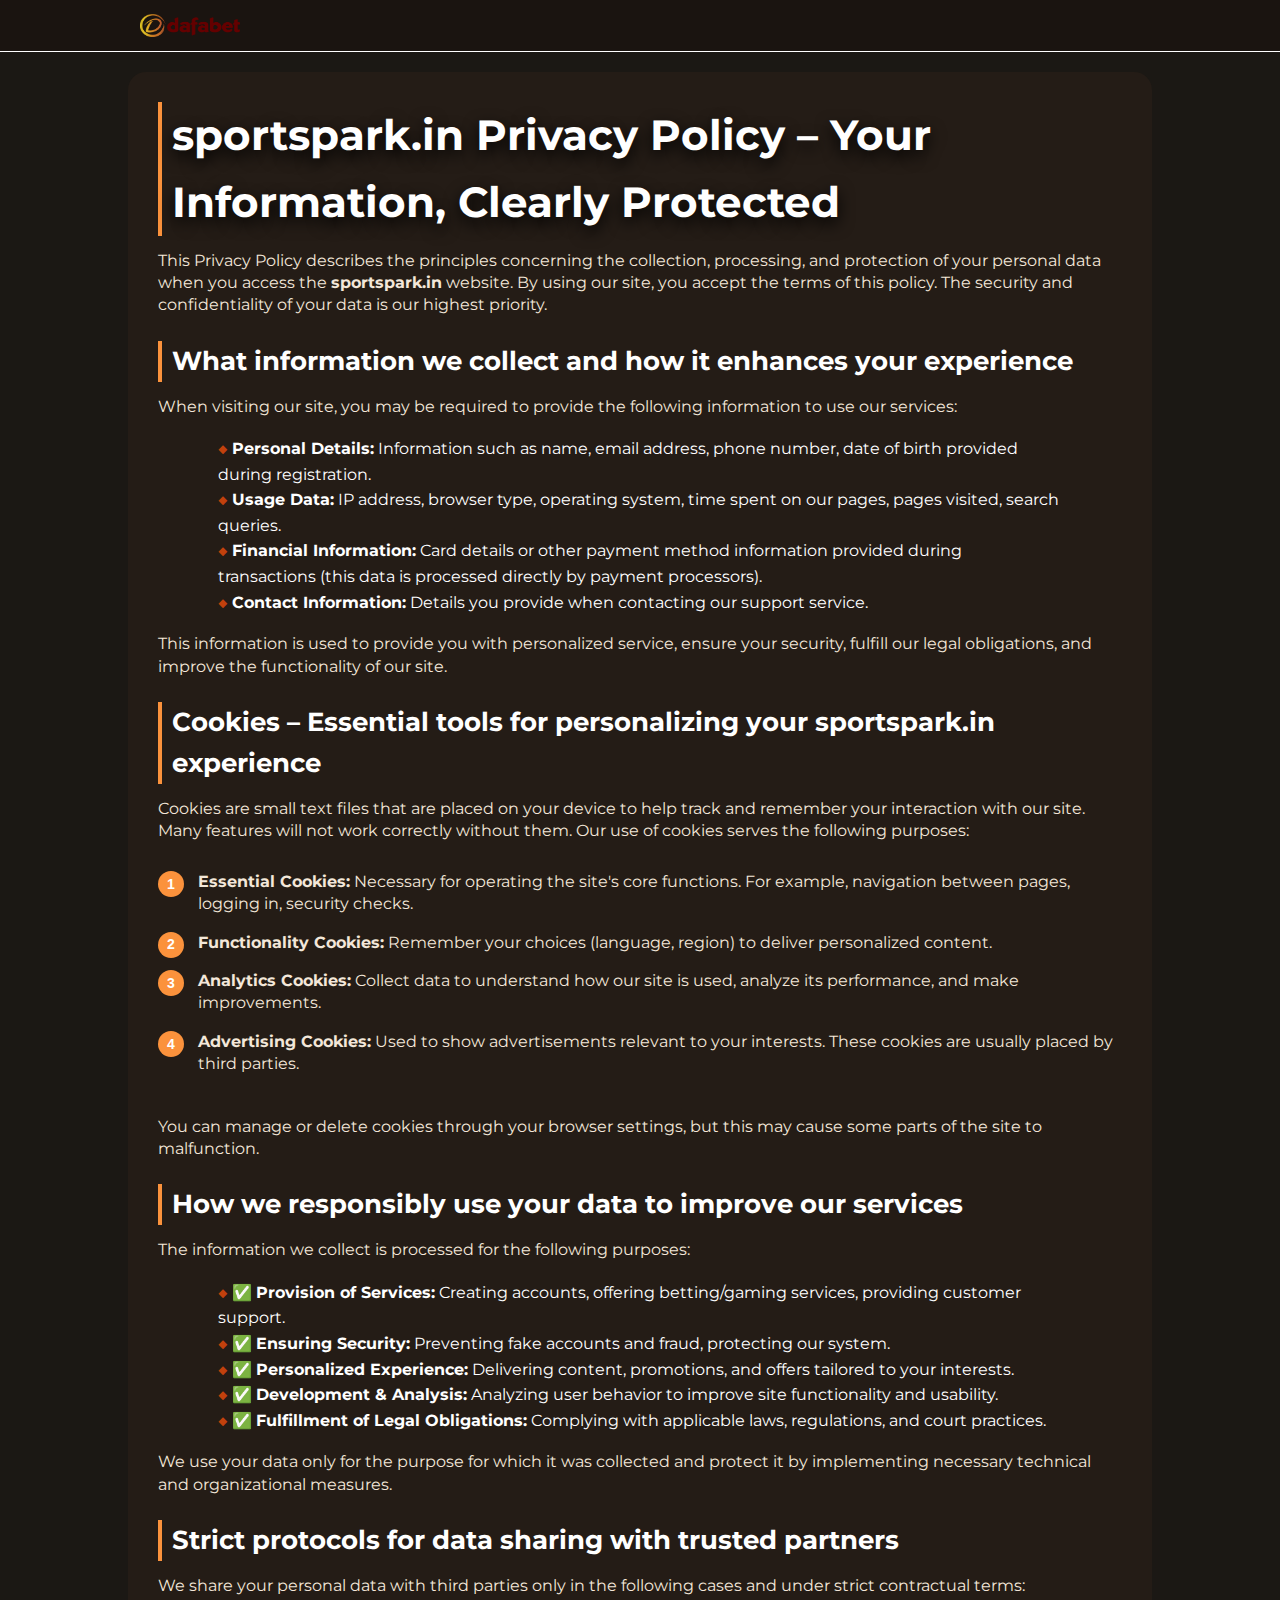
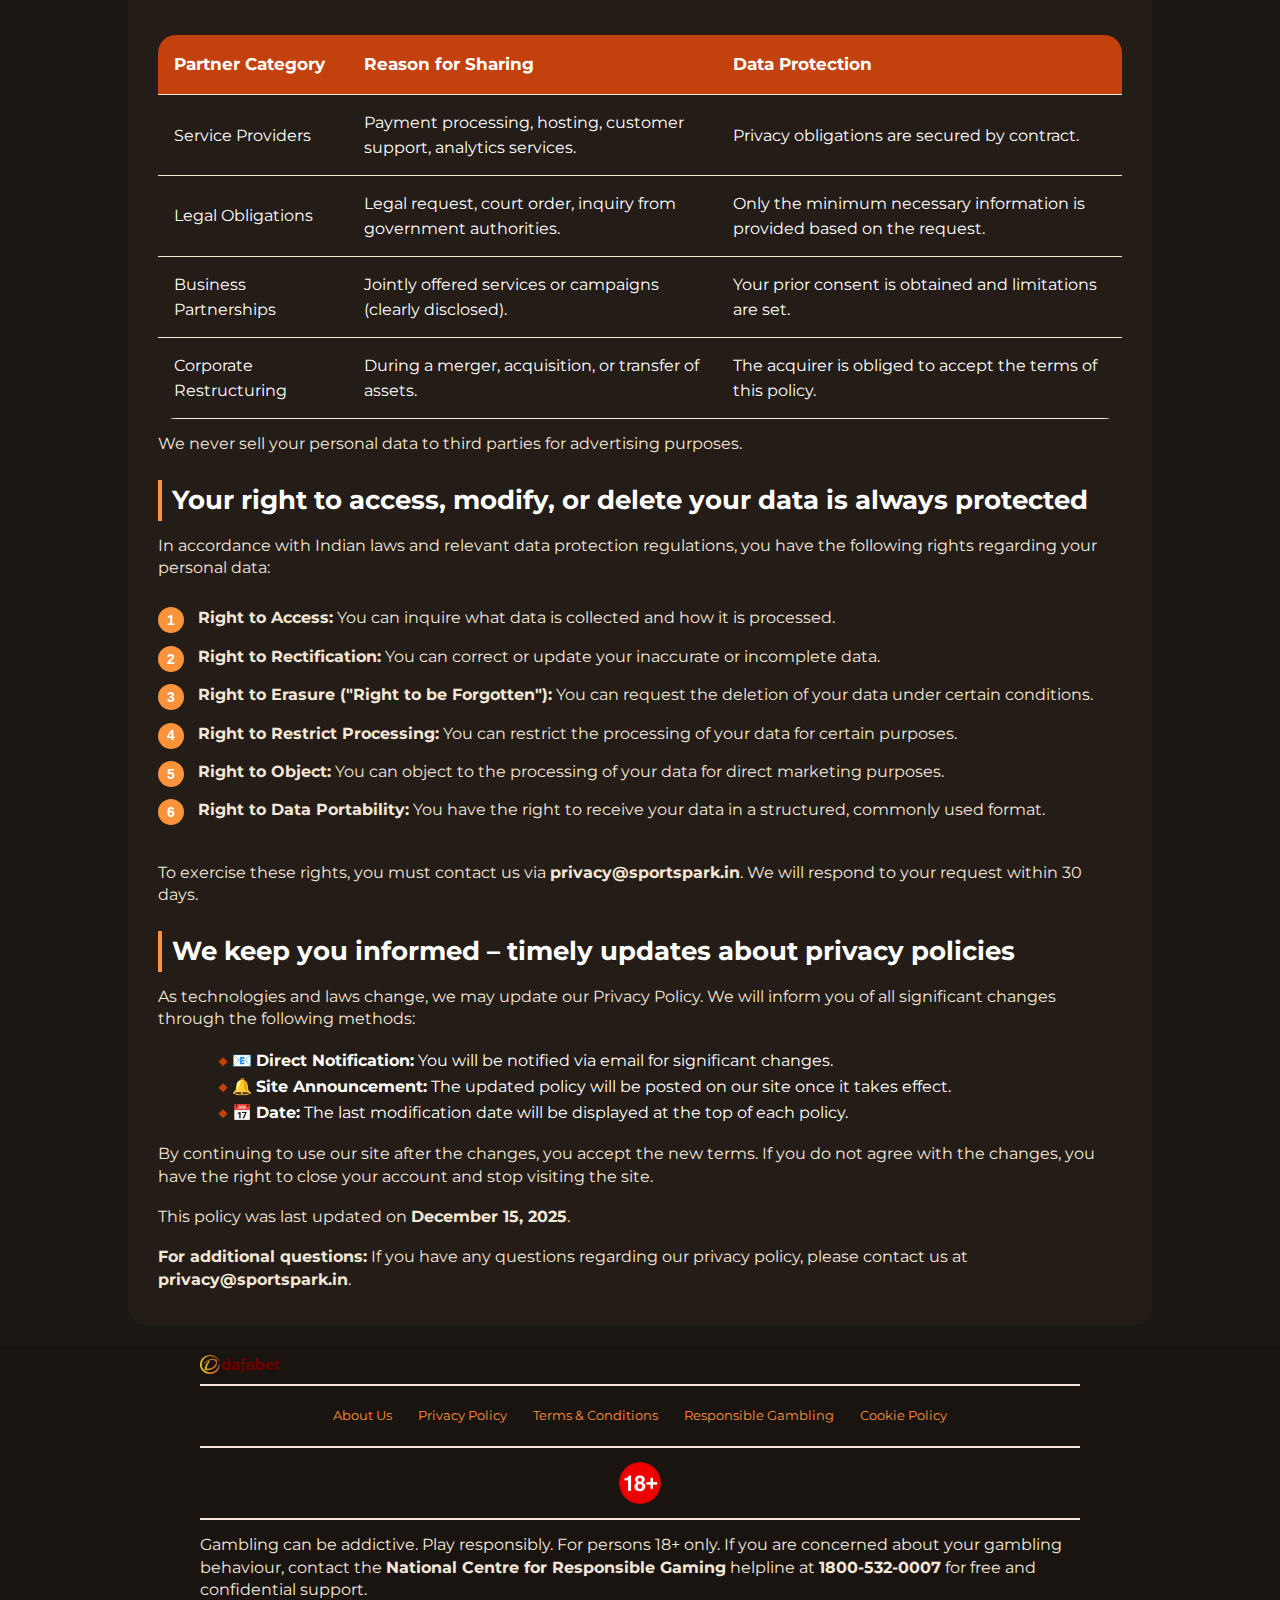
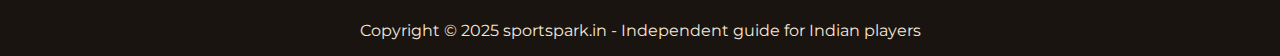
<file: privacy-policy/index.html>
<!DOCTYPE html>
<html lang="en">

<head>
    <meta charset="UTF-8">
    <meta name="viewport" content="width=device-width, initial-scale=1.0">
    <link rel="stylesheet" href="/style.css">
    <link rel="shortcut icon" href="/favicon.ico" type="image/x-icon">
    <title>sportspark.in – Privacy Policy</title>
    <meta name="description"
        content="sportspark.in ensures complete transparency in data processing. Learn how we securely collect, protect, and use your information.">
    <meta name="googlebot" content="index,follow,noarchive">

    <link rel="canonical" href="https://sportspark.in/privacy-policy/">

    <meta property="og:type" content="website" />
    <meta property="og:title" content="sportspark.in – Privacy Policy" />
    <meta property="og:description"
        content="sportspark.in ensures complete transparency in data processing. Learn how we securely collect, protect, and use your information." />
    <meta property="og:url" content="https://sportspark.in/privacy-policy/" />
    <meta property="og:site_name" content="sportspark.in" />
    <meta property="og:locale" content="en_IN" />

    <meta name="twitter:card" content="summary" />
    <meta name="twitter:title" content="sportspark.in – Privacy Policy" />
    <meta name="twitter:description"
        content="sportspark.in ensures complete transparency in data processing. Learn how we securely collect, protect, and use your information." />

</head>

<body>
    <header>
        <div class="logo-container">
            <a href="/">
                <img src="/img/logo.webp" alt="sportspark.in Logo" width="100" height="80">
            </a>
        </div>
    </header>

    <main>

        <div class="container-long">
            <h1>sportspark.in Privacy Policy – Your Information, Clearly Protected</h1>
            <p>This Privacy Policy describes the principles concerning the collection, processing, and protection of
                your personal data when you access the <strong>sportspark.in</strong> website. By using our site, you
                accept the terms of this policy. The security and confidentiality of your data is our highest priority.
            </p>

            <h2>What information we collect and how it enhances your experience</h2>
            <p>When visiting our site, you may be required to provide the following information to use our services:</p>
            <ul>
                <li><strong>Personal Details:</strong> Information such as name, email address, phone number, date of
                    birth provided during registration.</li>
                <li><strong>Usage Data:</strong> IP address, browser type, operating system, time spent on our pages,
                    pages visited, search queries.</li>
                <li><strong>Financial Information:</strong> Card details or other payment method information provided
                    during transactions (this data is processed directly by payment processors).</li>
                <li><strong>Contact Information:</strong> Details you provide when contacting our support service.</li>
            </ul>
            <p>This information is used to provide you with personalized service, ensure your security, fulfill our
                legal obligations, and improve the functionality of our site.</p>

            <h2>Cookies – Essential tools for personalizing your sportspark.in experience</h2>
            <p>Cookies are small text files that are placed on your device to help track and remember your interaction
                with our site. Many features will not work correctly without them. Our use of cookies serves the
                following purposes:</p>
            <ol class="pink-circle-list">
                <li>
                    <p><strong>Essential Cookies:</strong> Necessary for operating the site's core functions. For
                        example, navigation between pages, logging in, security checks.</p>
                </li>
                <li>
                    <p><strong>Functionality Cookies:</strong> Remember your choices (language, region) to deliver
                        personalized content.</p>
                </li>
                <li>
                    <p><strong>Analytics Cookies:</strong> Collect data to understand how our site is used, analyze its
                        performance, and make improvements.</p>
                </li>
                <li>
                    <p><strong>Advertising Cookies:</strong> Used to show advertisements relevant to your interests.
                        These cookies are usually placed by third parties.</p>
                </li>
            </ol>
            <p>You can manage or delete cookies through your browser settings, but this may cause some parts of the site
                to malfunction.</p>

            <h2>How we responsibly use your data to improve our services</h2>
            <p>The information we collect is processed for the following purposes:</p>
            <ul>
                <li>✅ <strong>Provision of Services:</strong> Creating accounts, offering betting/gaming services,
                    providing customer support.</li>
                <li>✅ <strong>Ensuring Security:</strong> Preventing fake accounts and fraud, protecting our system.
                </li>
                <li>✅ <strong>Personalized Experience:</strong> Delivering content, promotions, and offers tailored to
                    your interests.</li>
                <li>✅ <strong>Development & Analysis:</strong> Analyzing user behavior to improve site functionality and
                    usability.</li>
                <li>✅ <strong>Fulfillment of Legal Obligations:</strong> Complying with applicable laws, regulations,
                    and court practices.</li>
            </ul>
            <p>We use your data only for the purpose for which it was collected and protect it by implementing necessary
                technical and organizational measures.</p>

            <h2>Strict protocols for data sharing with trusted partners</h2>
            <p>We share your personal data with third parties only in the following cases and under strict contractual
                terms:</p>
            <div class="table-wrapper">
                <table>
                    <tr>
                        <th>Partner Category</th>
                        <th>Reason for Sharing</th>
                        <th>Data Protection</th>
                    </tr>
                    <tr>
                        <td>Service Providers</td>
                        <td>Payment processing, hosting, customer support, analytics services.</td>
                        <td>Privacy obligations are secured by contract.</td>
                    </tr>
                    <tr>
                        <td>Legal Obligations</td>
                        <td>Legal request, court order, inquiry from government authorities.</td>
                        <td>Only the minimum necessary information is provided based on the request.</td>
                    </tr>
                    <tr>
                        <td>Business Partnerships</td>
                        <td>Jointly offered services or campaigns (clearly disclosed).</td>
                        <td>Your prior consent is obtained and limitations are set.</td>
                    </tr>
                    <tr>
                        <td>Corporate Restructuring</td>
                        <td>During a merger, acquisition, or transfer of assets.</td>
                        <td>The acquirer is obliged to accept the terms of this policy.</td>
                    </tr>
                </table>
            </div>
            <p>We never sell your personal data to third parties for advertising purposes.</p>

            <h2>Your right to access, modify, or delete your data is always protected</h2>
            <p>In accordance with Indian laws and relevant data protection regulations, you have the following rights
                regarding your personal data:</p>
            <ol class="pink-circle-list">
                <li>
                    <p><strong>Right to Access:</strong> You can inquire what data is collected and how it is processed.
                    </p>
                </li>
                <li>
                    <p><strong>Right to Rectification:</strong> You can correct or update your inaccurate or incomplete
                        data.</p>
                </li>
                <li>
                    <p><strong>Right to Erasure ("Right to be Forgotten"):</strong> You can request the deletion of your
                        data under certain conditions.</p>
                </li>
                <li>
                    <p><strong>Right to Restrict Processing:</strong> You can restrict the processing of your data for
                        certain purposes.</p>
                </li>
                <li>
                    <p><strong>Right to Object:</strong> You can object to the processing of your data for direct
                        marketing purposes.</p>
                </li>
                <li>
                    <p><strong>Right to Data Portability:</strong> You have the right to receive your data in a
                        structured, commonly used format.</p>
                </li>
            </ol>
            <p>To exercise these rights, you must contact us via <strong>privacy@sportspark.in</strong>. We will respond
                to your request within 30 days.</p>

            <h2>We keep you informed – timely updates about privacy policies</h2>
            <p>As technologies and laws change, we may update our Privacy Policy. We will inform you of all significant
                changes through the following methods:</p>
            <ul>
                <li>📧 <strong>Direct Notification:</strong> You will be notified via email for significant changes.
                </li>
                <li>🔔 <strong>Site Announcement:</strong> The updated policy will be posted on our site once it takes
                    effect.</li>
                <li>📅 <strong>Date:</strong> The last modification date will be displayed at the top of each policy.
                </li>
            </ul>
            <p>By continuing to use our site after the changes, you accept the new terms. If you do not agree with the
                changes, you have the right to close your account and stop visiting the site.</p>
            <p>This policy was last updated on <strong>December 15, 2025</strong>.</p>

            <p><strong>For additional questions:</strong> If you have any questions regarding our privacy policy, please
                contact us at <strong>privacy@sportspark.in</strong>.</p>

        </div>

    </main>
    <footer>
        <a href="/">
            <img src="/img/logo.webp" alt="sportspark.in" width="80" height="80">
        </a>
        <hr class="faq-hr">
        <div class="flex-wrapper">
            <a href="/about-us/">About Us</a>
            <a href="/privacy-policy/">Privacy Policy</a>
            <a href="/terms-and-conditions/">Terms & Conditions</a>
            <a href="/responsible-gambling/">Responsible Gambling</a>
            <a href="/cookie-policy/">Cookie Policy</a>
        </div>
        <hr class="faq-hr">
        <img src="/img/18-icon.webp" alt="18+ Icon" width="50" height="50">
        <hr class="faq-hr">
        <p>
            Gambling can be addictive. Play responsibly. For persons 18+ only. If you are concerned about your gambling
            behaviour, contact the <strong>National Centre for Responsible Gaming</strong> helpline at
            <strong>1800-532-0007</strong> for free and confidential support.
        </p>
        <p>
            Copyright © 2025 sportspark.in - Independent guide for Indian players
        </p>
    </footer>
</body>

</html>
</file>
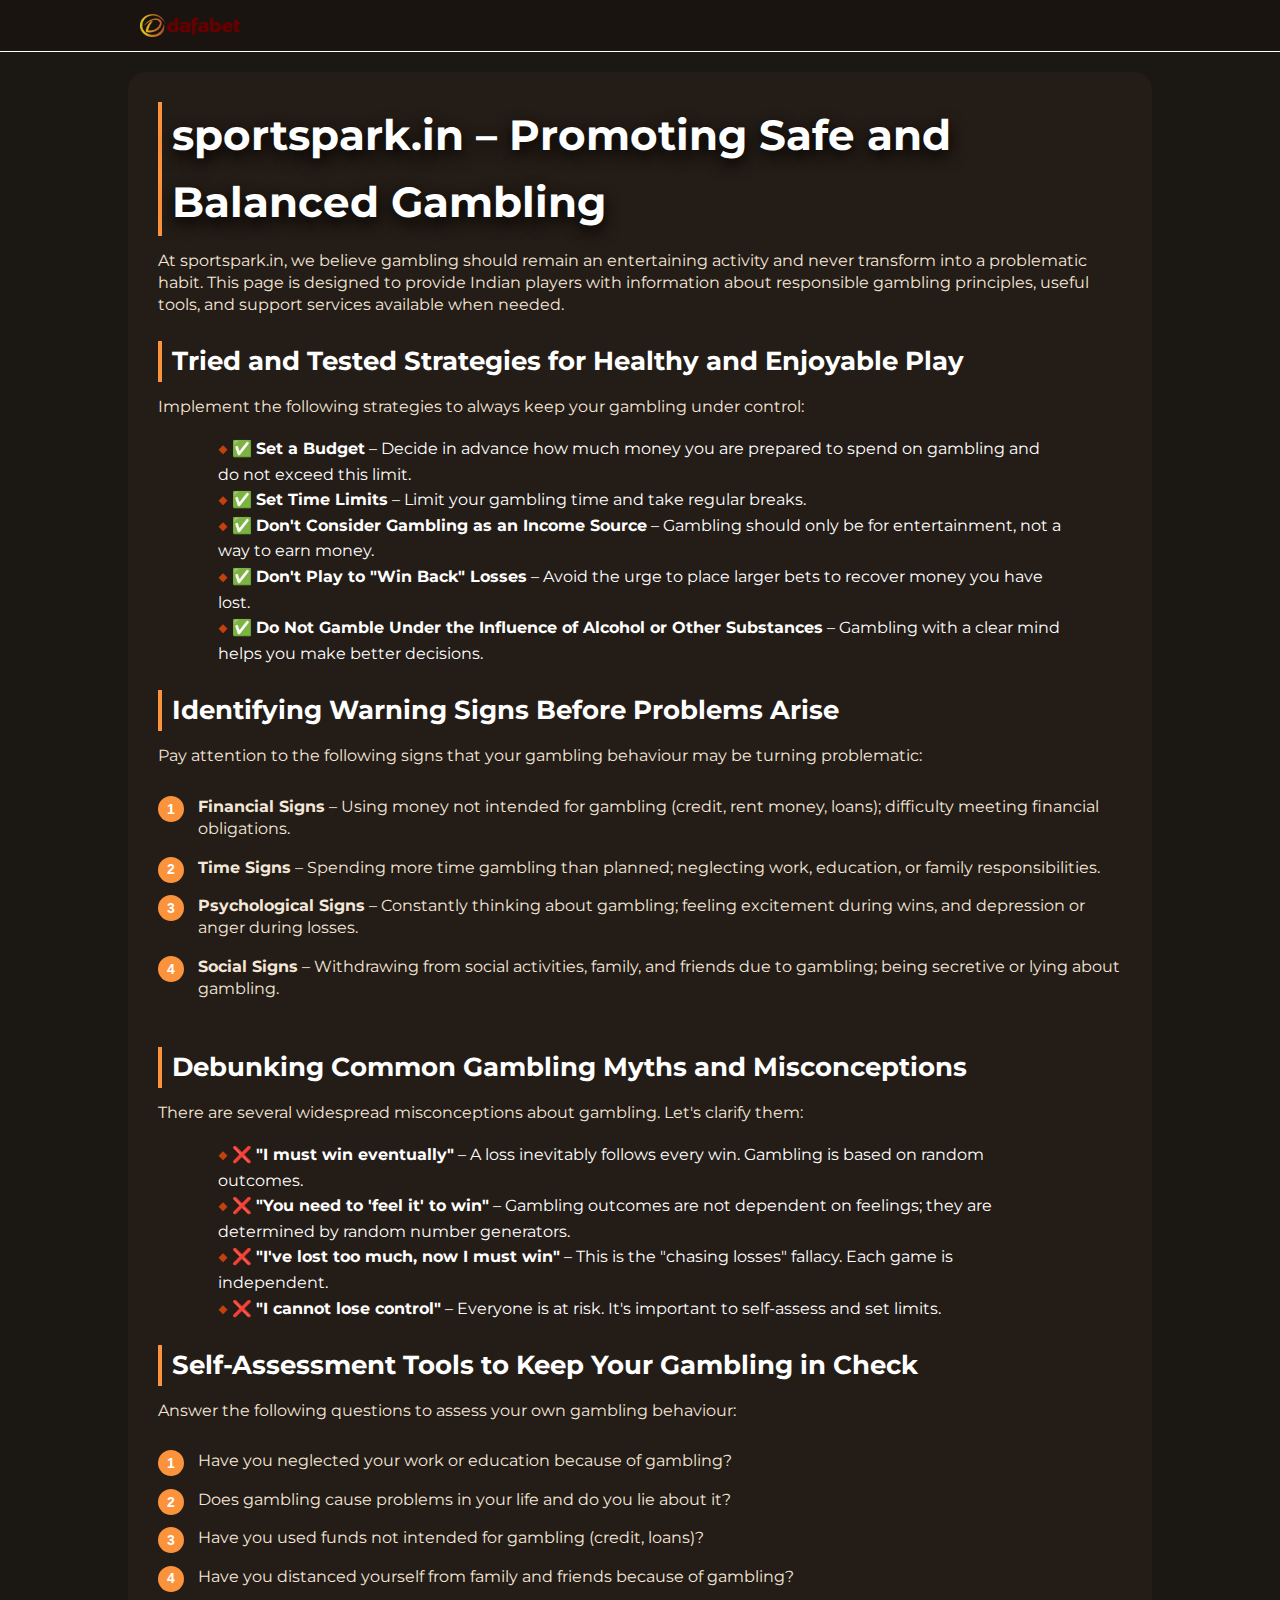
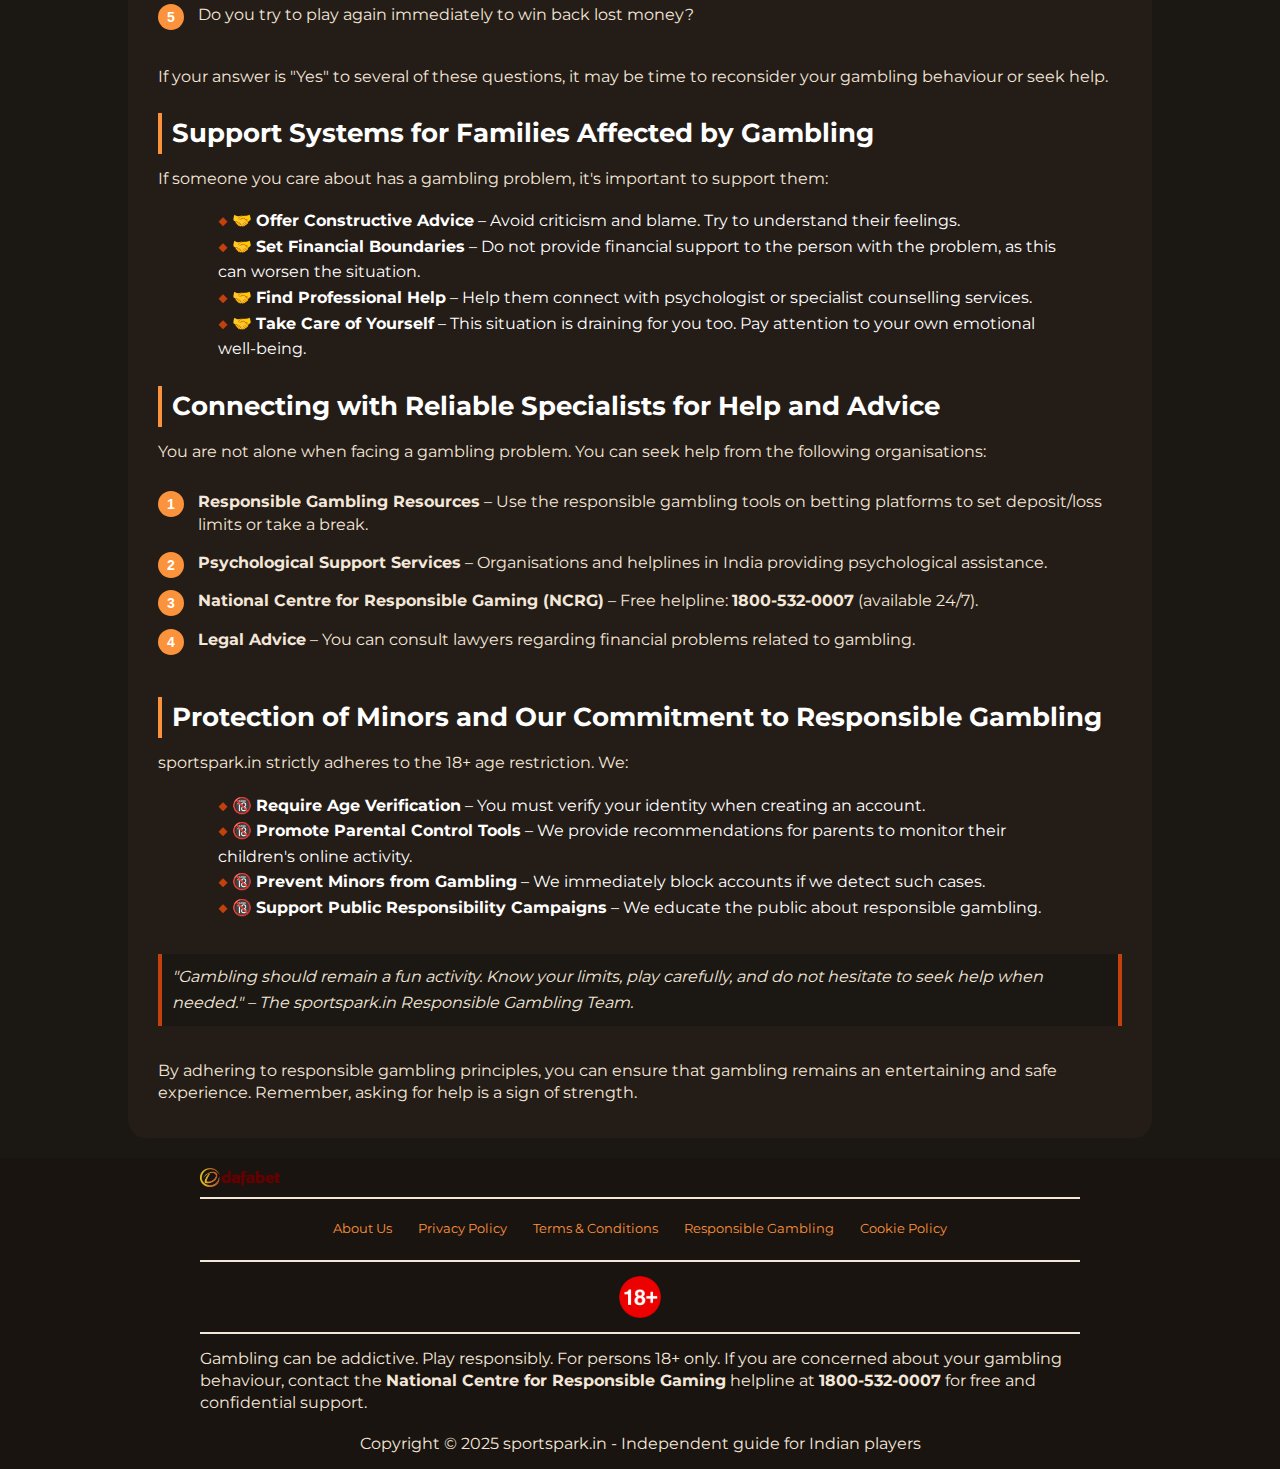
<file: responsible-gambling/index.html>
<!DOCTYPE html>
<html lang="en">

<head>
    <meta charset="UTF-8">
    <meta name="viewport" content="width=device-width, initial-scale=1.0">
    <link rel="stylesheet" href="/style.css">
    <link rel="shortcut icon" href="/favicon.ico" type="image/x-icon">
    <title>Responsible Gambling - sportspark.in</title>
    <meta name="description"
        content="sportspark.in promotes a responsible gambling experience. Recognise signs of risky behaviour, use self-control tools, and find professional help.">
    <link rel="canonical" href="https://sportspark.in/responsible-gambling/">

    <meta property="og:type" content="website" />
    <meta property="og:title" content="Responsible Gambling - sportspark.in" />
    <meta property="og:description"
        content="sportspark.in promotes a responsible gambling experience. Recognise signs of risky behaviour, use self-control tools, and find professional help." />
    <meta property="og:url" content="https://sportspark.in/responsible-gambling/" />
    <meta property="og:site_name" content="sportspark.in" />
    <meta property="og:locale" content="en_IN" />

    <meta name="twitter:card" content="summary" />
    <meta name="twitter:title" content="Responsible Gambling - sportspark.in" />
    <meta name="twitter:description"
        content="sportspark.in promotes a responsible gambling experience. Recognise signs of risky behaviour, use self-control tools, and find professional help." />

    <script type="application/ld+json">
        {
            "@context": "https://schema.org",
            "@type": "WebPage",
            "headline": "Responsible Gambling - sportspark.in",
            "description": "sportspark.in promotes a responsible gambling experience. Recognise signs of risky behaviour, use self-control tools, and find professional help.",
            "mainEntityOfPage": {
                "@type": "WebPage",
                "@id": "https://sportspark.in/responsible-gambling/"
            },
            "author": {
                "@type": "Organization",
                "name": "sportspark.in"
            },
            "publisher": {
                "@type": "Organization",
                "name": "sportspark.in"
            },
            "datePublished": "2025-12-15",
            "dateModified": "2025-12-15",
            "inLanguage": "en-IN"
        }
    </script>
</head>

<body>
    <header>
        <div class="logo-container">
            <a href="/">
                <img src="/img/logo.webp" alt="sportspark.in Logo" width="100" height="80">
            </a>
        </div>
    </header>

    <main>
        <div class="container-long">
            <h1>sportspark.in – Promoting Safe and Balanced Gambling</h1>

            <p>At sportspark.in, we believe gambling should remain an entertaining activity and never transform into a
                problematic habit. This page is designed to provide Indian players with information about responsible
                gambling principles, useful tools, and support services available when needed.</p>

            <h2>Tried and Tested Strategies for Healthy and Enjoyable Play</h2>
            <p>Implement the following strategies to always keep your gambling under control:</p>
            <ul>
                <li>✅ <strong>Set a Budget</strong> – Decide in advance how much money you are prepared to spend on
                    gambling and do not exceed this limit.</li>
                <li>✅ <strong>Set Time Limits</strong> – Limit your gambling time and take regular breaks.</li>
                <li>✅ <strong>Don't Consider Gambling as an Income Source</strong> – Gambling should only be for
                    entertainment, not a way to earn money.</li>
                <li>✅ <strong>Don't Play to "Win Back" Losses</strong> – Avoid the urge to place larger bets to recover
                    money you have lost.</li>
                <li>✅ <strong>Do Not Gamble Under the Influence of Alcohol or Other Substances</strong> – Gambling with
                    a clear mind helps you make better decisions.</li>
            </ul>

            <h2>Identifying Warning Signs Before Problems Arise</h2>
            <p>Pay attention to the following signs that your gambling behaviour may be turning problematic:</p>
            <ol class="pink-circle-list">
                <li>
                    <p><strong>Financial Signs</strong> – Using money not intended for gambling (credit, rent money,
                        loans); difficulty meeting financial obligations.</p>
                </li>
                <li>
                    <p><strong>Time Signs</strong> – Spending more time gambling than planned; neglecting work,
                        education, or family responsibilities.</p>
                </li>
                <li>
                    <p><strong>Psychological Signs</strong> – Constantly thinking about gambling; feeling excitement
                        during wins, and depression or anger during losses.</p>
                </li>
                <li>
                    <p><strong>Social Signs</strong> – Withdrawing from social activities, family, and friends due to
                        gambling; being secretive or lying about gambling.</p>
                </li>
            </ol>

            <h2>Debunking Common Gambling Myths and Misconceptions</h2>
            <p>There are several widespread misconceptions about gambling. Let's clarify them:</p>
            <ul>
                <li>❌ <strong>"I must win eventually"</strong> – A loss inevitably follows every win. Gambling is based
                    on random outcomes.</li>
                <li>❌ <strong>"You need to 'feel it' to win"</strong> – Gambling outcomes are not dependent on feelings;
                    they are determined by random number generators.</li>
                <li>❌ <strong>"I've lost too much, now I must win"</strong> – This is the "chasing losses" fallacy. Each
                    game is independent.</li>
                <li>❌ <strong>"I cannot lose control"</strong> – Everyone is at risk. It's important to self-assess and
                    set limits.</li>
            </ul>

            <h2>Self-Assessment Tools to Keep Your Gambling in Check</h2>
            <p>Answer the following questions to assess your own gambling behaviour:</p>
            <ol class="pink-circle-list">
                <li>
                    <p>Have you neglected your work or education because of gambling?</p>
                </li>
                <li>
                    <p>Does gambling cause problems in your life and do you lie about it?</p>
                </li>
                <li>
                    <p>Have you used funds not intended for gambling (credit, loans)?</p>
                </li>
                <li>
                    <p>Have you distanced yourself from family and friends because of gambling?</p>
                </li>
                <li>
                    <p>Do you try to play again immediately to win back lost money?</p>
                </li>
            </ol>
            <p>If your answer is "Yes" to several of these questions, it may be time to reconsider your gambling
                behaviour or seek help.</p>

            <h2>Support Systems for Families Affected by Gambling</h2>
            <p>If someone you care about has a gambling problem, it's important to support them:</p>
            <ul>
                <li>🤝 <strong>Offer Constructive Advice</strong> – Avoid criticism and blame. Try to understand their
                    feelings.</li>
                <li>🤝 <strong>Set Financial Boundaries</strong> – Do not provide financial support to the person with
                    the problem, as this can worsen the situation.</li>
                <li>🤝 <strong>Find Professional Help</strong> – Help them connect with psychologist or specialist
                    counselling services.</li>
                <li>🤝 <strong>Take Care of Yourself</strong> – This situation is draining for you too. Pay attention to
                    your own emotional well-being.</li>
            </ul>

            <h2>Connecting with Reliable Specialists for Help and Advice</h2>
            <p>You are not alone when facing a gambling problem. You can seek help from the following organisations:</p>
            <ol class="pink-circle-list">
                <li>
                    <p><strong>Responsible Gambling Resources</strong> – Use the responsible gambling tools on betting
                        platforms to set deposit/loss limits or take a break.</p>
                </li>
                <li>
                    <p><strong>Psychological Support Services</strong> – Organisations and helplines in India providing
                        psychological assistance.</p>
                </li>
                <li>
                    <p><strong>National Centre for Responsible Gaming (NCRG)</strong> – Free helpline:
                        <strong>1800-532-0007</strong> (available 24/7).
                    </p>
                </li>
                <li>
                    <p><strong>Legal Advice</strong> – You can consult lawyers regarding financial problems related to
                        gambling.</p>
                </li>
            </ol>

            <h2>Protection of Minors and Our Commitment to Responsible Gambling</h2>
            <p>sportspark.in strictly adheres to the 18+ age restriction. We:</p>
            <ul>
                <li>🔞 <strong>Require Age Verification</strong> – You must verify your identity when creating an
                    account.</li>
                <li>🔞 <strong>Promote Parental Control Tools</strong> – We provide recommendations for parents to
                    monitor their children's online activity.</li>
                <li>🔞 <strong>Prevent Minors from Gambling</strong> – We immediately block accounts if we detect such
                    cases.</li>
                <li>🔞 <strong>Support Public Responsibility Campaigns</strong> – We educate the public about
                    responsible gambling.</li>
            </ul>

            <blockquote>
                "Gambling should remain a fun activity. Know your limits, play carefully, and do not hesitate to seek
                help when needed." – The sportspark.in Responsible Gambling Team.
            </blockquote>

            <p>By adhering to responsible gambling principles, you can ensure that gambling remains an entertaining and
                safe experience. Remember, asking for help is a sign of strength.</p>
        </div>
    </main>

    <footer>
        <a href="/">
            <img src="/img/logo.webp" alt="sportspark.in" width="80" height="80">
        </a>
        <hr class="faq-hr">
        <div class="flex-wrapper">
            <a href="/about-us/">About Us</a>
            <a href="/privacy-policy/">Privacy Policy</a>
            <a href="/terms-and-conditions/">Terms & Conditions</a>
            <a href="/responsible-gambling/">Responsible Gambling</a>
            <a href="/cookie-policy/">Cookie Policy</a>
        </div>
        <hr class="faq-hr">
        <img src="/img/18-icon.webp" alt="18+ Icon" width="50" height="50">
        <hr class="faq-hr">
        <p>
            Gambling can be addictive. Play responsibly. For persons 18+ only. If you are concerned about your gambling
            behaviour, contact the <strong>National Centre for Responsible Gaming</strong> helpline at
            <strong>1800-532-0007</strong> for free and confidential support.
        </p>
        <p>
            Copyright © 2025 sportspark.in - Independent guide for Indian players
        </p>
    </footer>
</body>

</html>
</file>
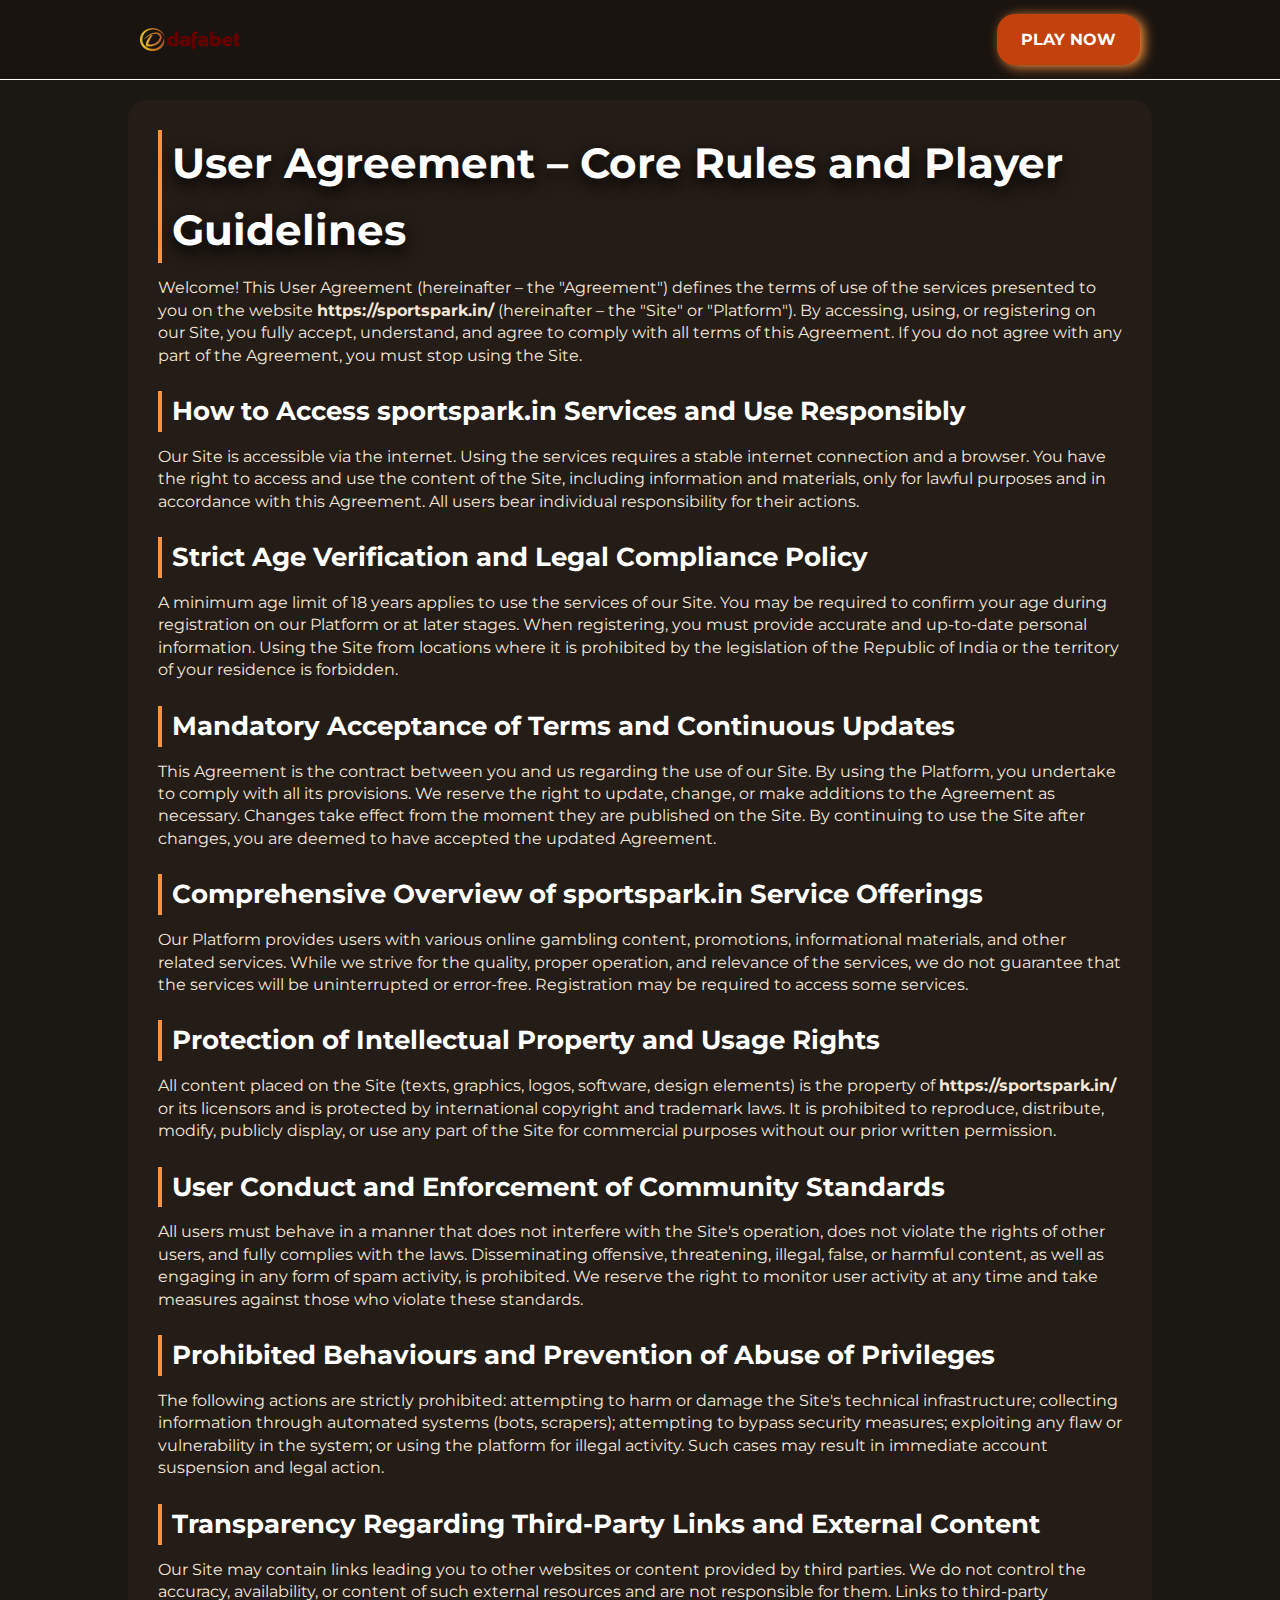
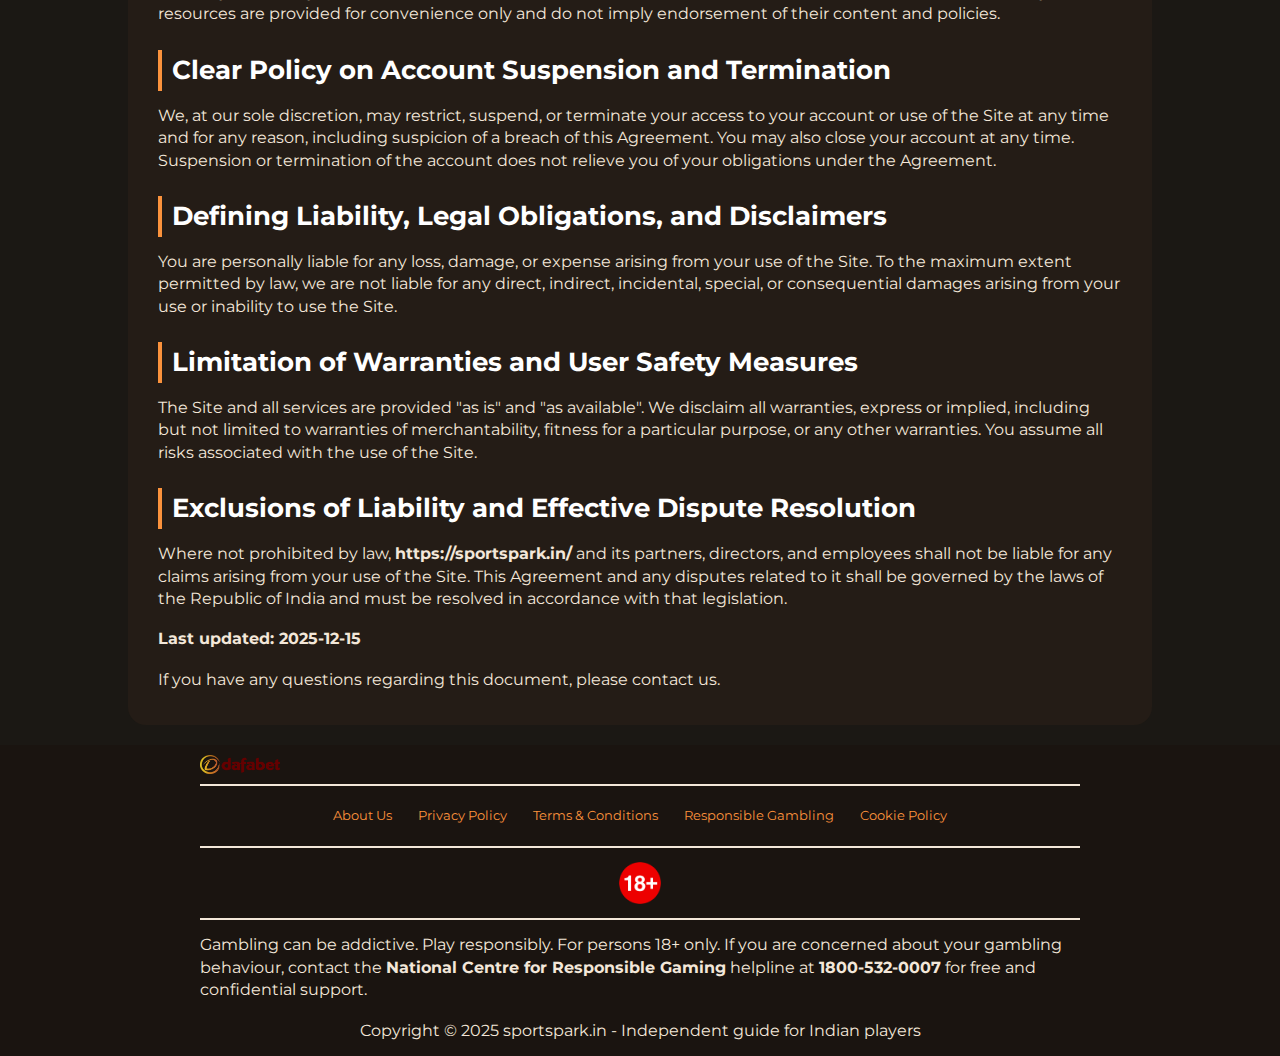
<file: terms-and-conditions/index.html>
<!DOCTYPE html>
<html lang="en">

<head>
    <meta charset="UTF-8">
    <meta name="viewport" content="width=device-width, initial-scale=1.0">
    <link rel="stylesheet" href="/style.css">
    <link rel="shortcut icon" href="/favicon.ico" type="image/x-icon">
    <title>User Agreement and Player Responsibilities</title>
    <meta name="description"
        content="User Agreement – by using our services, you accept the clear terms. This document is prepared to protect your rights and ensure a safe, transparent, and fair gambling experience.">
    <meta name="googlebot" content="index,follow,noarchive">
    <link rel="canonical" href="https://sportspark.in/terms-and-conditions/">
</head>

<body>
    <header>
        <div class="logo-container">
            <a href="/">
                <img src="/img/logo.webp" alt="sportspark.in Logo" width="100" height="80">
            </a>
            <a href="/play/" class="btn" rel="nofollow" content="noindex">PLAY NOW</a>
        </div>
    </header>

    <main class="container-long">
        <h1>User Agreement – Core Rules and Player Guidelines</h1>

        <p>Welcome! This User Agreement (hereinafter – the "Agreement") defines the terms of use of the services
            presented to you on the website <strong>https://sportspark.in/</strong> (hereinafter – the "Site" or
            "Platform"). By accessing, using, or registering on our Site, you fully accept, understand, and agree to
            comply with all terms of this Agreement. If you do not agree with any part of the Agreement, you must stop
            using the Site.</p>

        <h2>How to Access sportspark.in Services and Use Responsibly</h2>
        <p>Our Site is accessible via the internet. Using the services requires a stable internet connection and a
            browser. You have the right to access and use the content of the Site, including information and materials,
            only for lawful purposes and in accordance with this Agreement. All users bear individual responsibility for
            their actions.</p>

        <h2>Strict Age Verification and Legal Compliance Policy</h2>
        <p>A minimum age limit of 18 years applies to use the services of our Site. You may be required to confirm your
            age during registration on our Platform or at later stages. When registering, you must provide accurate and
            up-to-date personal information. Using the Site from locations where it is prohibited by the legislation of
            the Republic of India or the territory of your residence is forbidden.</p>

        <h2>Mandatory Acceptance of Terms and Continuous Updates</h2>
        <p>This Agreement is the contract between you and us regarding the use of our Site. By using the Platform, you
            undertake to comply with all its provisions. We reserve the right to update, change, or make additions to
            the Agreement as necessary. Changes take effect from the moment they are published on the Site. By
            continuing to use the Site after changes, you are deemed to have accepted the updated Agreement.</p>

        <h2>Comprehensive Overview of sportspark.in Service Offerings</h2>
        <p>Our Platform provides users with various online gambling content, promotions, informational materials, and
            other related services. While we strive for the quality, proper operation, and relevance of the services, we
            do not guarantee that the services will be uninterrupted or error-free. Registration may be required to
            access some services.</p>

        <h2>Protection of Intellectual Property and Usage Rights</h2>
        <p>All content placed on the Site (texts, graphics, logos, software, design elements) is the property of
            <strong>https://sportspark.in/</strong> or its licensors and is protected by international copyright and
            trademark laws. It is prohibited to reproduce, distribute, modify, publicly display, or use any part of the
            Site for commercial purposes without our prior written permission.
        </p>

        <h2>User Conduct and Enforcement of Community Standards</h2>
        <p>All users must behave in a manner that does not interfere with the Site's operation, does not violate the
            rights of other users, and fully complies with the laws. Disseminating offensive, threatening, illegal,
            false, or harmful content, as well as engaging in any form of spam activity, is prohibited. We reserve the
            right to monitor user activity at any time and take measures against those who violate these standards.</p>

        <h2>Prohibited Behaviours and Prevention of Abuse of Privileges</h2>
        <p>The following actions are strictly prohibited: attempting to harm or damage the Site's technical
            infrastructure; collecting information through automated systems (bots, scrapers); attempting to bypass
            security measures; exploiting any flaw or vulnerability in the system; or using the platform for illegal
            activity. Such cases may result in immediate account suspension and legal action.</p>

        <h2>Transparency Regarding Third-Party Links and External Content</h2>
        <p>Our Site may contain links leading you to other websites or content provided by third parties. We do not
            control the accuracy, availability, or content of such external resources and are not responsible for them.
            Links to third-party resources are provided for convenience only and do not imply endorsement of their
            content and policies.</p>

        <h2>Clear Policy on Account Suspension and Termination</h2>
        <p>We, at our sole discretion, may restrict, suspend, or terminate your access to your account or use of the
            Site at any time and for any reason, including suspicion of a breach of this Agreement. You may also close
            your account at any time. Suspension or termination of the account does not relieve you of your obligations
            under the Agreement.</p>

        <h2>Defining Liability, Legal Obligations, and Disclaimers</h2>
        <p>You are personally liable for any loss, damage, or expense arising from your use of the Site. To the maximum
            extent permitted by law, we are not liable for any direct, indirect, incidental, special, or consequential
            damages arising from your use or inability to use the Site.</p>

        <h2>Limitation of Warranties and User Safety Measures</h2>
        <p>The Site and all services are provided "as is" and "as available". We disclaim all warranties, express or
            implied, including but not limited to warranties of merchantability, fitness for a particular purpose, or
            any other warranties. You assume all risks associated with the use of the Site.</p>

        <h2>Exclusions of Liability and Effective Dispute Resolution</h2>
        <p>Where not prohibited by law, <strong>https://sportspark.in/</strong> and its partners, directors, and
            employees shall not be liable for any claims arising from your use of the Site. This Agreement and any
            disputes related to it shall be governed by the laws of the Republic of India and must be resolved in
            accordance with that legislation.</p>

        <p><strong>Last updated: 2025-12-15</strong></p>
        <p>If you have any questions regarding this document, please contact us.</p>
    </main>

    <footer>
        <a href="/">
            <img src="/img/logo.webp" alt="sportspark.in" width="80" height="80">
        </a>
        <hr class="faq-hr">
        <div class="flex-wrapper">
            <a href="/about-us/">About Us</a>
            <a href="/privacy-policy/">Privacy Policy</a>
            <a href="/terms-and-conditions/">Terms & Conditions</a>
            <a href="/responsible-gambling/">Responsible Gambling</a>
            <a href="/cookie-policy/">Cookie Policy</a>
        </div>
        <hr class="faq-hr">
        <img src="/img/18-icon.webp" alt="18+ Icon" width="50" height="50">
        <hr class="faq-hr">
        <p>
            Gambling can be addictive. Play responsibly. For persons 18+ only. If you are concerned about your gambling
            behaviour, contact the <strong>National Centre for Responsible Gaming</strong> helpline at
            <strong>1800-532-0007</strong> for free and confidential support.
        </p>
        <p>
            Copyright © 2025 sportspark.in - Independent guide for Indian players
        </p>
    </footer>
</body>

</html>
</file>
<file: style.css>
@font-face {
	font-family: Montserrat;
	src: url('./font/Montserrat-Regular.ttf') format('truetype');
	font-weight: 400;
	font-style: normal;
}
@font-face {
	font-family: Montserrat;
	src: url('./font/Montserrat-Medium.ttf') format('truetype');
	font-weight: 500;
	font-style: normal;
}
@font-face {
	font-family: Montserrat;
	src: url('./font/Montserrat-Bold.ttf') format('truetype');
	font-weight: 700;
	font-style: normal;
}

:root {
	--background-color: rgb(27, 24, 20);
	--header: #1a1410;
	--txt: #ffffff;
	--btn: #c2410c;
	--border: 18px;
	--container: #241c16;
	--link: #fb923c;
	--p-txt: #f3e7d9;
	--vitrina: #3a2414;
}

* {
	margin: 0;
	padding: 0;
	box-sizing: border-box;
}

html {
	scroll-padding-top: 120px;
	scroll-behavior: smooth;
}

body {
	font-family: 'Montserrat', sans-serif;
	line-height: 1.6;
	color: var(--txt);
	background-color: var(--background-color);
	font-size: 1rem;
}

main {
	max-width: 80%;
	margin: 10px auto;
}

img,
video {
	max-width: 100%;
	height: auto;
	display: block;
}

a {
	text-decoration: none;
	color: var(--link);
	transition: color 0.3s ease;
}

a:hover {
	color: var(--btn);
}

.accent-link {
	color: var(--btn);
}

h1 {
	font-size: 2.6rem;
	color: var(--txt);
	text-shadow: 0 6px 16px rgb(0, 0, 0);
	border-left: 4px solid var(--link);
	padding-left: 10px;
}

h2 {
	font-size: 1.6rem;
	margin-top: 10px;
	color: var(--txt);
	border-left: 4px solid var(--link);
	padding-left: 10px;
}

h3 {
	font-size: 1.2rem;
	margin-top: 10px;
	color: var(--txt);
}

ul {
	list-style: none;
	margin: 10px;
	color: var(--txt);
	margin: 4px 60px;
}

ul li::before {
	content: '◆ ';
	color: var(--btn);
}
/* custom list */
.pink-circle-list {
	counter-reset: step;
	list-style: none;
	padding-left: 0;
	margin: 10px 0;
}

.pink-circle-list li {
	counter-increment: step;
	margin-bottom: 1em;
	position: relative;
	padding-left: 40px;
}

.pink-circle-list li::before {
	content: counter(step);
	position: absolute;
	left: 0;
	top: 0;
	width: 26px;
	height: 26px;
	background-color: var(--link);
	color: var(--white);
	font-weight: bold;
	border-radius: 50%;
	display: flex;
	align-items: center;
	justify-content: center;
	font-family: sans-serif;
	font-size: 14px;
}

/*  */
p {
	color: var(--p-txt);
	font-size: 1rem;
	line-height: 1.4rem;
	margin: 4px 0;
}

blockquote {
	padding: 10px;
	font-style: italic;
	color: var(--p-txt);
	margin: 20px auto;
	background-color: var(--background-color);
	border-left: 4px solid var(--btn);
	border-right: 4px solid var(--btn);
}

.btn,
.btn-white {
	display: inline-block;
	background-color: var(--btn);
	color: var(--txt);
	padding: 0.8rem 1.5rem;
	border-radius: var(--border);
	font-weight: bold;
	transition: all 0.3s ease;
	border: none;
	cursor: pointer;

	/* Базовое лёгкое свечение */
	box-shadow: 4px 2px 12px var(--link);
}

/* Эффект при наведении */
.btn:hover {
	box-shadow: 0 0 10px var(--link), 0 0 20px var(--txt), 0 0 40px var(--txt), 0 0 80px var(--link);
	text-shadow: 0 0 10px var(--txt), 0 0 20px var(--txt), 0 0 40px var(--txt);
	transform: scale(1.05);
	color: var(--txt);
}

.btn-white {
	background-color: var(--txt);
	color: var(--btn);
}

.btn-white:hover {
	box-shadow: 0 0 10px var(--txt), 0 0 20px var(--link), 0 0 40px var(--link), 0 0 80px var(--txt);
	text-shadow: 0 0 10px var(--link), 0 0 20px var(--link), 0 0 40px var(--link);
	transform: scale(1.05);
	color: var(--link);
}

header {
	width: 100%;
	background-color: var(--header);
	position: sticky;
	top: 0;
	z-index: 100;
	border-bottom: 1px solid var(--txt);
	padding: 10px;
}

.logo-container {
	display: flex;
	align-items: center;
	justify-content: space-between;
	width: 80%;
	margin: 0 auto;
	padding: 4px;
}

.logo-nav-container {
	display: flex;
	gap: 30px;
}

.container {
	margin: 20px auto;
	display: flex;
	align-items: center;
	justify-content: center;
	gap: 20px;
	padding: 30px;
	background: var(--container);
	border-radius: var(--border);
}

.container-long {
	margin: 20px auto;
	display: flex;
	flex-direction: column;
	align-items: start;
	justify-content: center;
	gap: 10px;
	padding: 30px;
	background: var(--container);
	border-radius: var(--border);
}

.flex-container {
	margin: 20px auto;
	display: flex;
	align-items: center;
	justify-content: start;
	gap: 20px;
}

.flex-wrapper {
	margin: 10px auto;
	display: flex;
	align-items: self-start;
	justify-content: center;
	gap: 26px;
}

.container img,
.container-left img,
.container-long img {
	border-radius: var(--border);
	width: 480px;
	height: auto;
}

.btn-container {
	display: flex;
	align-items: center;
	justify-content: space-between;
	margin: 20px auto;
}

.casino-vitrina {
	display: flex;
	flex-direction: column;
	background-color: var(--vitrina);
	border-radius: var(--border);
	padding: 20px 20px;
}

.casino-card {
	display: flex;
	align-items: center;
	justify-content: space-between;
	background-color: var(--container);
	border-radius: 10px;
	overflow: hidden;
	margin: 20px auto;
	color: #fff;
	width: 100%;
}

.casino-rank {
	background: var(--link);
	padding: 60px 10px;
	font-size: 18px;
	font-weight: bold;
	color: white;
	display: flex;
	align-items: center;
	justify-content: center;
}

.casino-left {
	display: flex;
	flex-direction: column;
	align-items: self-start;
	justify-content: center;
	padding: 10px;
	gap: 10px;
}

.casino-logo {
	width: 100px;
	height: auto;
	border-radius: var(--border);
}

.casino-rating {
	background-color: var(--link);
	color: var(--txt);
	padding: 4px 10px;
	border-radius: 20px;
	font-weight: bold;
	display: inline-block;
	gap: 4px;
	margin-top: 12px;
	cursor: pointer;
}

.casino-center {
	padding: 0 20px;
	display: flex;
	gap: 10px;
}

.casino-title {
	margin: 0;
	font-size: 18px;
	font-weight: bold;
}

.casino-actions {
	display: flex;
	flex-direction: column;
	align-items: start;
	justify-content: start;
	gap: 10px;
	padding: 10px;
	width: 16%;
}

.btn-red-bonus {
	padding: 8px 12px;
	background-color: var(--btn);
	border-radius: 12px;
	border: 3px solid var(--link);
	transition: all 0.3s ease;
	text-align: center;
	width: 100%;
	color: var(--white);
}

.btn-red-bonus:hover {
	background-color: inherit;
	border: 3px solid var(--btn);
	color: var(--txt);
}

.table-wrapper {
	overflow-x: auto;
	margin-top: 1.5rem;
	border-radius: var(--border);
	width: 100%;
}

.table-wrapper table {
	width: 100%;
	border-collapse: collapse;
	color: var(--txt);
	font-size: 1rem;
	min-width: 320px;
}

.table-wrapper th {
	background-color: var(--btn);
	color: var(--txt);
	padding: 1rem;
	text-align: left;
	font-weight: 600;
	font-size: 1.05rem;
	border-bottom: 1px solid var(--p-txt);
}

.table-wrapper td {
	padding: 0.9rem 1rem;
	border-bottom: 1px solid var(--p-txt);
	color: var(--light-color);
}

.table-wrapper a {
	color: var(--link);
	text-decoration: none;
	font-weight: 600;
}

.table-wrapper a:hover {
	color: var(--accent);
	text-decoration: underline;
}

/* game block */
.breake {
	display: flex;
	flex-wrap: wrap;
	align-items: center;
	justify-content: centerx;
	width: 100%;
	margin: 20px auto;
	gap: 10px;
}

.breake-block {
	display: flex;
	align-items: center;
	justify-content: space-between;
	gap: 10px;
	padding: 10px 16px;
	border-radius: var(--border);
	background-color: var(--vitrina);
}

.breake-block p {
	background-color: var(--txt);
	border-radius: 120px;
	padding: 10px 12px;
	color: var(--vitrina);
	font-weight: 500;
}

.faq-hr {
	border: 1px solid var(--p-txt);
	width: 100%;
}

footer {
	display: flex;
	flex-direction: column;
	align-items: center;
	background-color: var(--header);
	padding: 10px 200px;
	font-size: 0.8rem;
	gap: 10px;
}

footer a {
	align-self: self-start;
}

.footer-hr {
	border: 1px solid var(--p-txt);
	width: 100%;
}

.banner-bottom {
	position: fixed;
	bottom: 0;
	left: 0;
	right: 0;
	background: #000000d3;
	border-top: 1px solid var(--link);
	padding: 15px 20px;
	box-shadow: 0 -2px 10px rgba(0, 0, 0, 0.1);
	display: flex;
	align-items: center;
	justify-content: center;
	gap: 40px;
	z-index: 1000;
}

@media (max-width: 1024px) {
	main {
		max-width: 90%;
	}

	.logo-container {
		width: 96%;
	}

	.container img,
	.container-left img,
	.container-long img {
		width: 300px;
		height: auto;
	}

	.btn-container {
		flex-direction: column;
		justify-content: center;
		align-items: flex-start;
	}

	footer {
		padding: 10px 100px;
	}
}

@media (max-width: 768px) {
	h1 {
		font-size: 2rem;
	}
	main {
		max-width: 96%;
	}

	ul {
		margin: 4px 10px;
	}

	/* header */
	.navigation-list {
		display: none;
	}
	.logo-container {
		width: 96%;
	}

	.container,
	.container-left,
	.container-long,
	.flex-wrapper {
		flex-direction: column;
		padding: 16px;
		gap: 10px;
	}

	.container img,
	.container-left img,
	.container-long img {
		width: 100%;
		height: auto;
	}

	.btn-container {
		flex-direction: column;
		justify-content: center;
		align-items: flex-start;
		gap: 20px;
	}

	/* vitrina */

	.casino-card {
		flex-direction: column;
	}

	.casino-rank {
		height: 0;
		width: 100%;
		padding: 14px 0;
	}

	.casino-logo {
		width: 300px;
		height: auto;
	}

	.casino-actions {
		width: 50%;
		margin-bottom: 10px;
	}

	.banner-bottom {
		gap: 10px;
		width: 100vw;
	}
	/*  */
	footer {
		padding: 10px 20px;
	}
}
</file>
